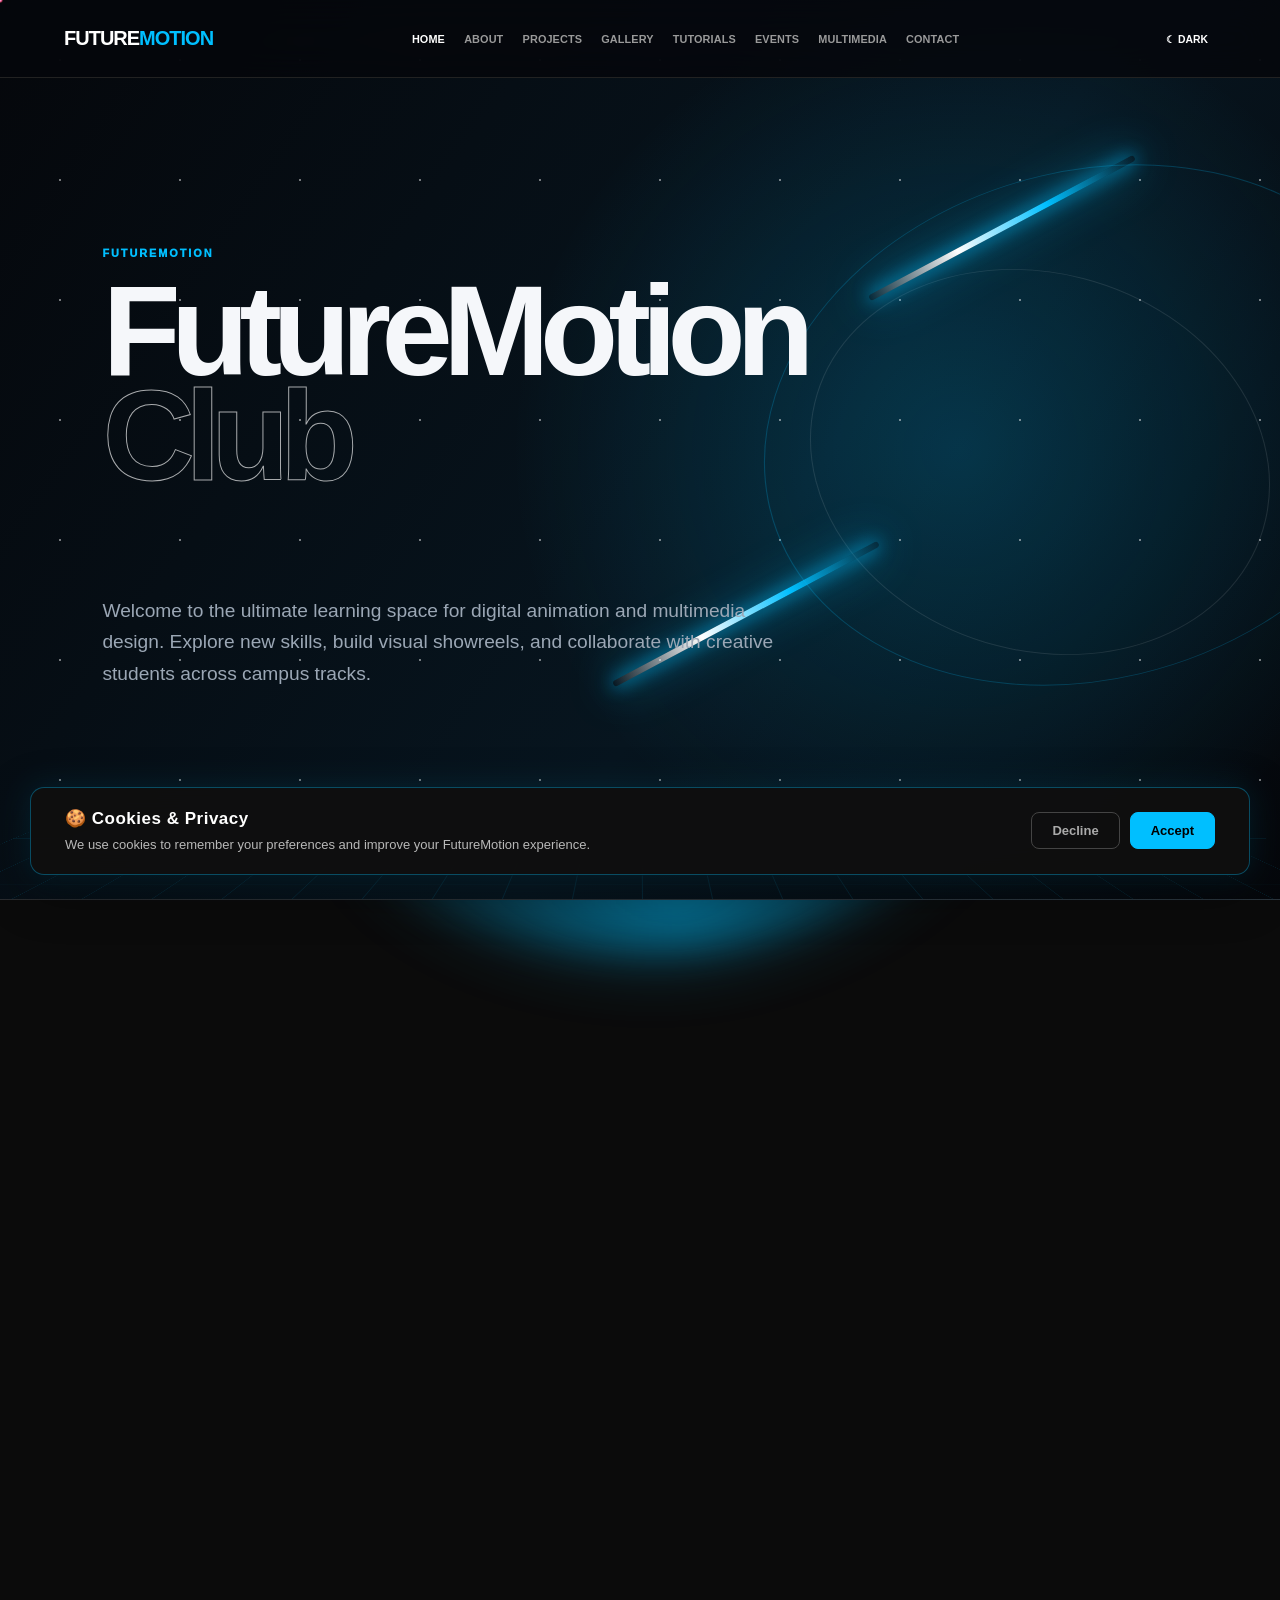
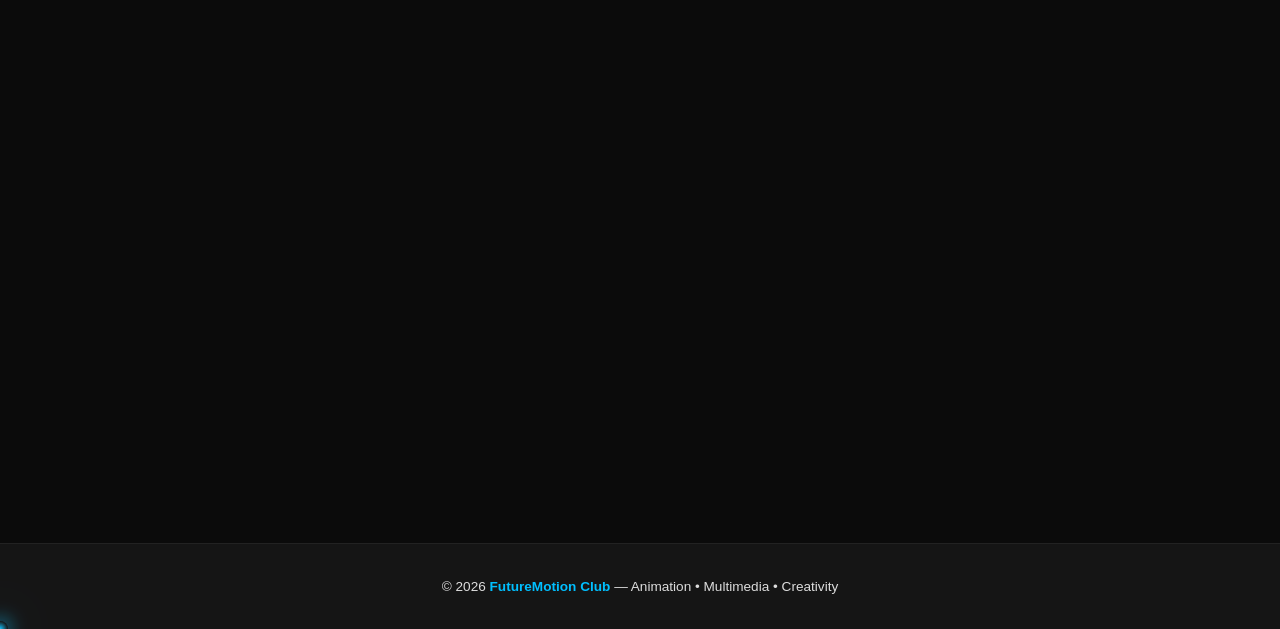
<file: index.html>
<!DOCTYPE html>
<html lang="en" data-theme="dark">

<head>
  <meta charset="UTF-8">
  <meta name="viewport" content="width=device-width, initial-scale=1.0">
  <title>FutureMotion Club — Home</title>
  <link rel="preconnect" href="https://fonts.googleapis.com">
  <link rel="preconnect" href="https://fonts.gstatic.com" crossorigin>

  <!-- CORRECT LINKS MATCHING YOUR TEAM'S FILES -->
  <link rel="stylesheet" href="css/style.css">
  <link rel="stylesheet" href="css/background.css">
  <link rel="stylesheet" href="css/scroll-animations.css">
  <link rel="stylesheet" href="css/components.css">
  <link rel="stylesheet" href="css/index.css">

  <script src="https://code.jquery.com/jquery-3.7.1.min.js"></script>
  <script src="js/theme.js"></script>
</head>

<body class="index-page">

  <div class="future-shooting-star star-1"></div>
  <div class="future-shooting-star star-2"></div>
  <div class="future-shooting-star star-3"></div>
  <div class="future-sparkles"></div>

  <header class="mm-header">
    <a class="mm-logo" href="index.html">FUTURE<span>MOTION</span></a>
    <button class="mm-menu-toggle" type="button" aria-label="Open navigation menu" aria-expanded="false">
      <i></i><i></i><i></i>
    </button>
    <nav class="mm-nav" id="mmNav">
      <a class="active" href="index.html">HOME</a>
      <a href="about.html">ABOUT</a>
      <a href="projects.html">PROJECTS</a>
      <a href="gallery.html">GALLERY</a>
      <a href="tutorials.html">TUTORIALS</a>
      <a href="events.html">EVENTS</a>
      <a href="multimedia.html">MULTIMEDIA</a>
      <a href="contact.html">CONTACT</a>
    </nav>
    <button class="mm-theme" id="themeToggle" type="button">☾ <span>DARK</span></button>
  </header>

  <div class="page-content-wrapper" id="top">
    <section class="mm-hero mm-page reveal" id="index-title">
      <div class="hero-stars"></div>
      <div class="hero-grid"></div>
      <div class="hero-orbit one"></div>
      <div class="hero-orbit two"></div>
      <div class="hero-beam b1"></div>
      <div class="hero-beam b2"></div>
      <div class="hero-copy">
        <p class="eyebrow">FUTUREMOTION</p>
        <h1>FutureMotion<br><em>Club</em></h1>
        <p class="hero-text">Welcome to the ultimate learning space for digital animation and multimedia design. Explore
          new skills, build visual showreels, and collaborate with creative students across campus tracks.</p>
      </div>
    </section>

    <section class="showcase-container reveal">
      <h2 class="showcase-header">Featured Animations</h2>
      <div class="standalone-video-card">
        <div class="video-wrapper">
          <video controls autoplay loop muted playsinline
            style="width:100%; height:100%; object-fit:cover; display:block;">
            <source src="video/sample.mp4" type="video/mp4">
          </video>
        </div>
        <div class="video-info">
          <h3>2026 FutureMotion Production Reel</h3>
          <p>The definitive student animation showcase. Highlighting integrated processing pipelines, combining
            traditional 2D hand-drawn aesthetics with advanced multi-tier 3D environmental design maps compiled across
            our active studio groups.</p>
        </div>
      </div>
    </section>


    <section class="home-api-section reveal" id="home-api" aria-labelledby="home-api-title">
      <div class="home-api-header">
        <h2 id="home-api-title">Creative Resources</h2>
      </div>
      <div id="homeApiGrid" class="home-api-grid" aria-live="polite"></div>
    </section>

    <main class="grid-section reveal-group">
      <div class="teaser-grid">
        <article class="teaser-card">
          <h3>Animation Projects</h3>
          <p>Browse active student showcases, watch trailers, and view 2D and 3D modeling screenshots directly.</p>
          <a href="projects.html" class="btn-action">View Work</a>
        </article>
        <article class="teaser-card">
          <h3>Video Tutorials</h3>
          <p>Learn production steps for Premiere Pro, After Effects, and Blender through running walk-through clips.</p>
          <a href="tutorials.html" class="btn-action">Start Training</a>
        </article>
        <article class="teaser-card">
          <h3>Cross-Media Works</h3>
          <p>Discover interactive media tracks mixing graphic design layouts, photography captures, and audio
            engineering pieces.</p>
          <a href="multimedia.html" class="btn-action">Explore Media</a>
        </article>
      </div>
    </main>

    <!-- NEW: Features Highlight Section -->
    <section class="features-section reveal">
      <h2 class="features-header">Why Join FutureMotion?</h2>
      <div class="features-grid reveal-group">
        <div class="feature-box">
          <div class="feature-icon">🎨</div>
          <h3>Creative Freedom</h3>
          <p>Unlimited access to industry-standard software and tools for your artistic vision.</p>
        </div>
        <div class="feature-box">
          <div class="feature-icon">🤝</div>
          <h3>Community Support</h3>
          <p>Collaborate with passionate creators and mentors dedicated to your growth.</p>
        </div>
        <div class="feature-box">
          <div class="feature-icon">📚</div>
          <h3>Expert Workshops</h3>
          <p>Learn from industry professionals and experienced animators.</p>
        </div>
        <div class="feature-box">
          <div class="feature-icon">🏆</div>
          <h3>Showcase Opportunities</h3>
          <p>Display your work at exhibitions and events across campus.</p>
        </div>
        <div class="feature-box">
          <div class="feature-icon">💻</div>
          <h3>Technology Access</h3>
          <p>State-of-the-art equipment and rendering capabilities.</p>
        </div>
        <div class="feature-box">
          <div class="feature-icon">🚀</div>
          <h3>Career Ready</h3>
          <p>Build a professional portfolio to launch your creative career.</p>
        </div>
      </div>
    </section>

    <!-- COOKIE CONSENT BANNER -->
    <div id="cookieBanner" class="cookie-banner" aria-hidden="true">
      <div class="cookie-content">
        <div class="cookie-text">
          <h3>🍪 Cookies & Privacy</h3>
          <p>
            We use cookies to remember your preferences and improve your
            FutureMotion experience.
          </p>
        </div>

        <div class="cookie-actions">
          <button id="declineCookies" class="cookie-btn cookie-decline">
            Decline
          </button>

          <button id="acceptCookies" class="cookie-btn cookie-accept">
            Accept
          </button>
        </div>
      </div>
    </div>

    <!-- NEW: Call-to-Action Section -->
    <section class="cta-section reveal">
      <div class="cta-content">
        <h2>Ready to Unleash Your Creativity?</h2>
        <p>Join FutureMotion Club today and start your journey into professional digital animation.</p>
        <div class="cta-buttons reveal-group">
          <a href="contact.html" class="btn-primary">Join Us Now</a>
          <a href="about.html" class="btn-secondary">Learn More</a>
        </div>
      </div>
    </section>

    <footer>
      <p>© 2026 <span class="accent">FutureMotion Club</span> — Animation • Multimedia • Creativity</p>
    </footer>
  </div>

  <button id="scrollTopBtn" class="scroll-top-btn" aria-label="Back to top">↑</button>

  <script async defer crossorigin="anonymous" src="https://connect.facebook.net/en_US/sdk.js"></script>
  <script async src="https://platform.twitter.com/widgets.js" charset="utf-8"></script>
  <script src="js/index-api-social.js" defer></script>
  <script src="js/nav.js"></script>
  <script src="js/reveal.js" defer></script>
  <script src="js/repeat-reveal.js" defer></script>
  <script src="js/scroll-animations.js" defer></script>
  <script src="js/cursor.js"></script>
  <script src="js/storage.js" defer></script>
  <script src="js/cookies.js"></script>
  <script>
    window.fbAsyncInit = function () { if (window.FB) { FB.init({ xfbml: true, version: "v23.0" }); } };
  </script>
</body>

</html>
</file>
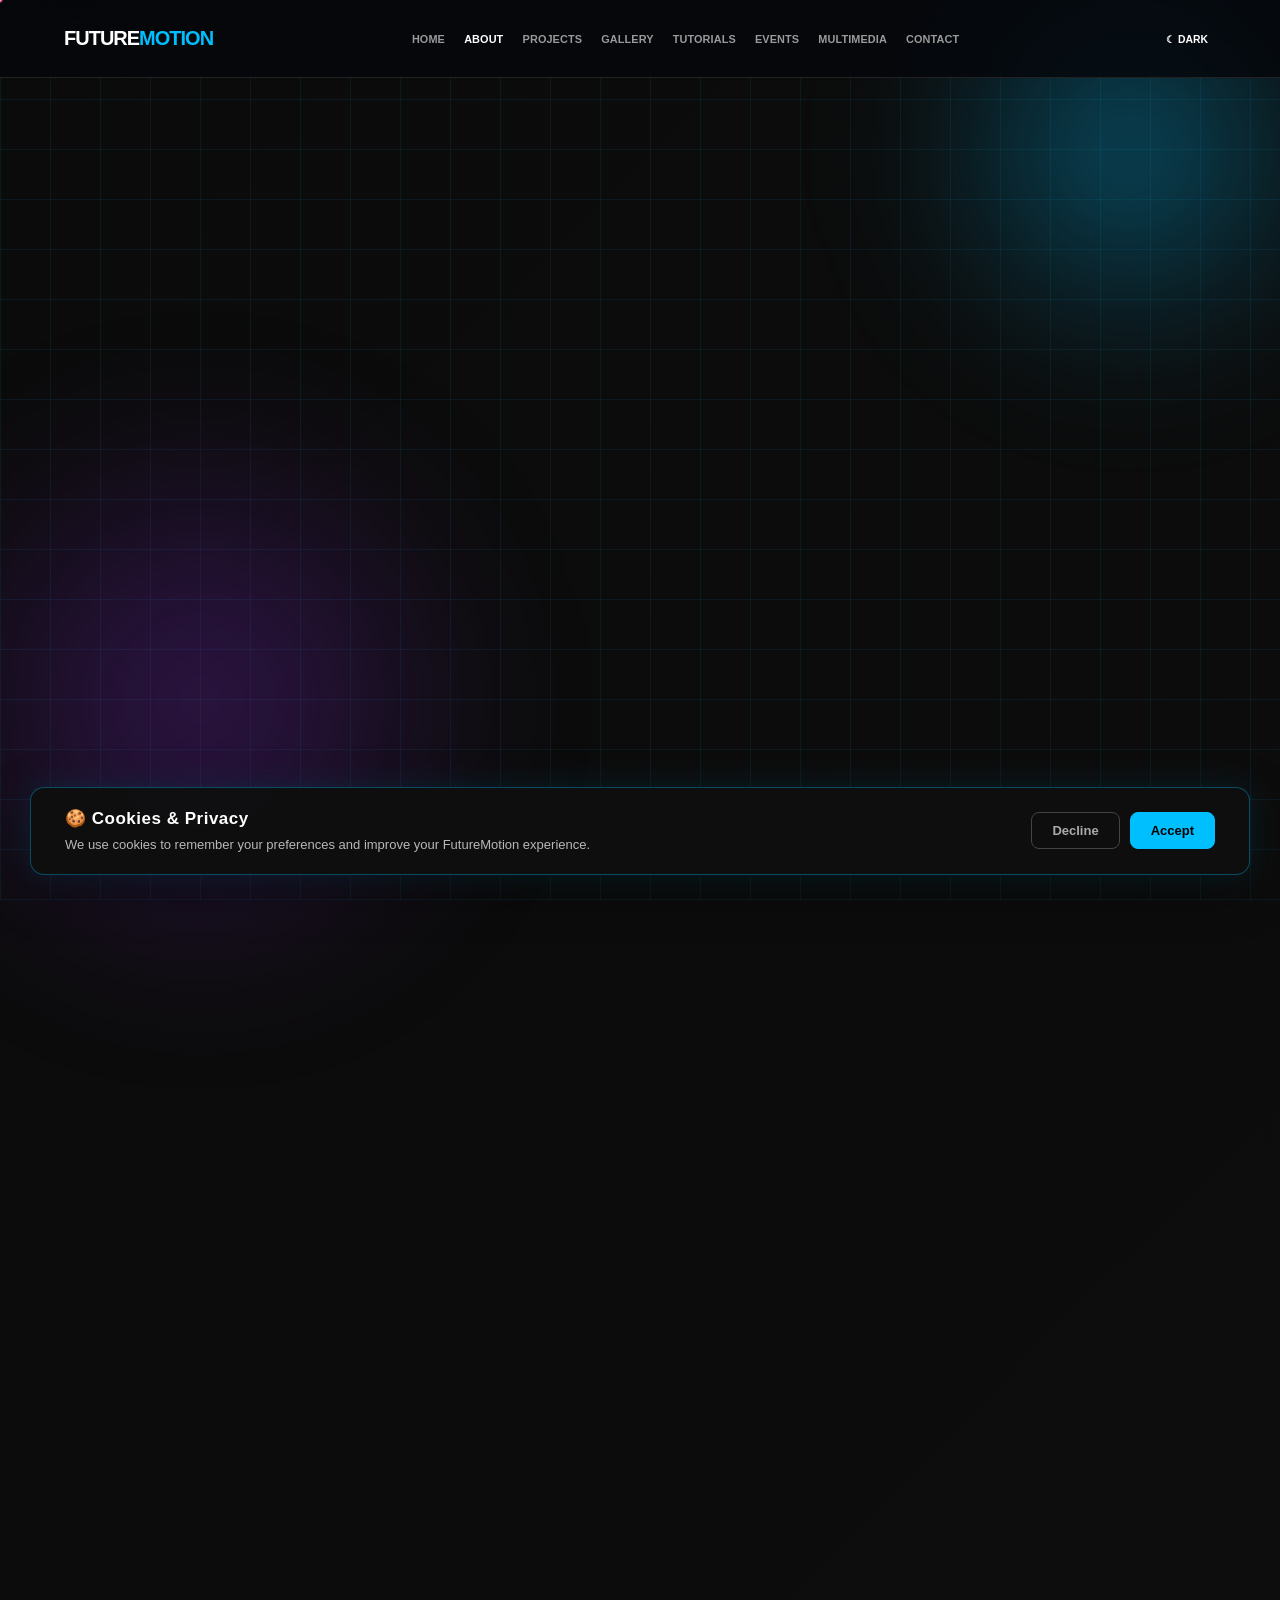
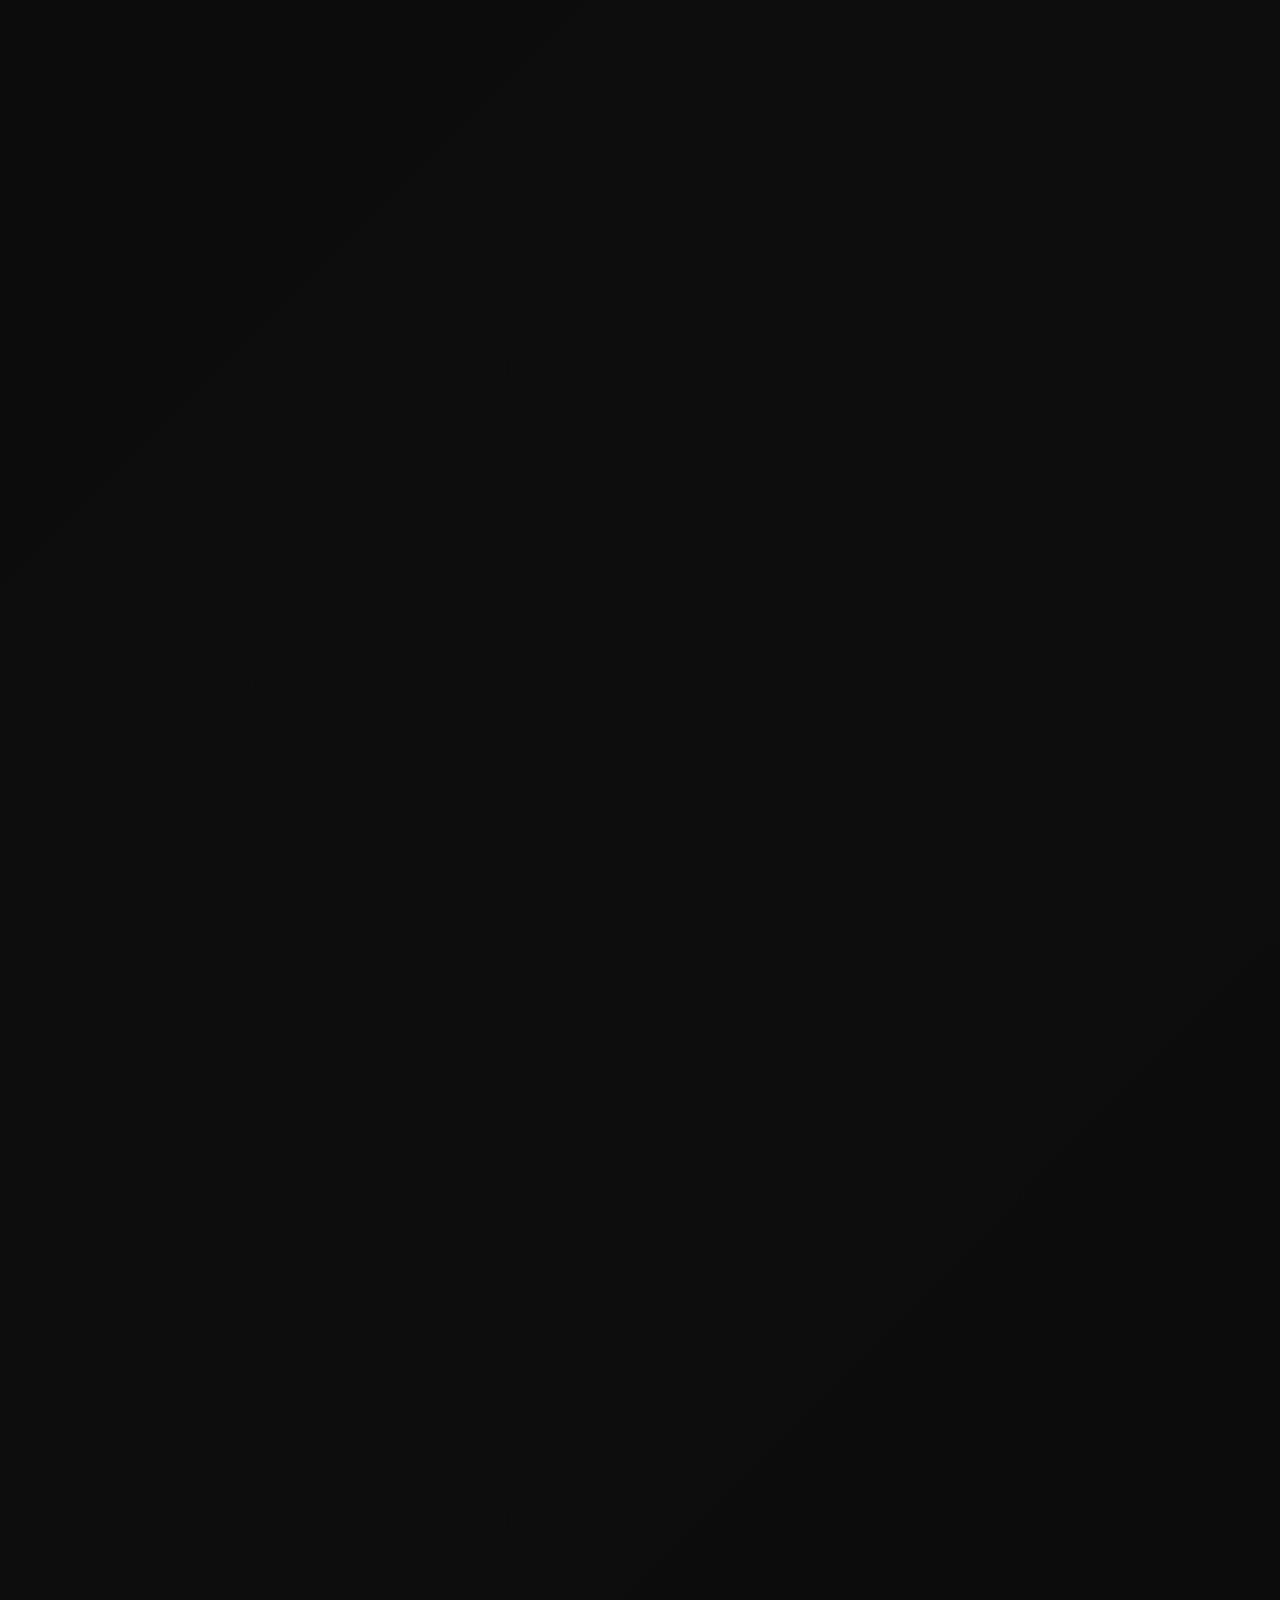
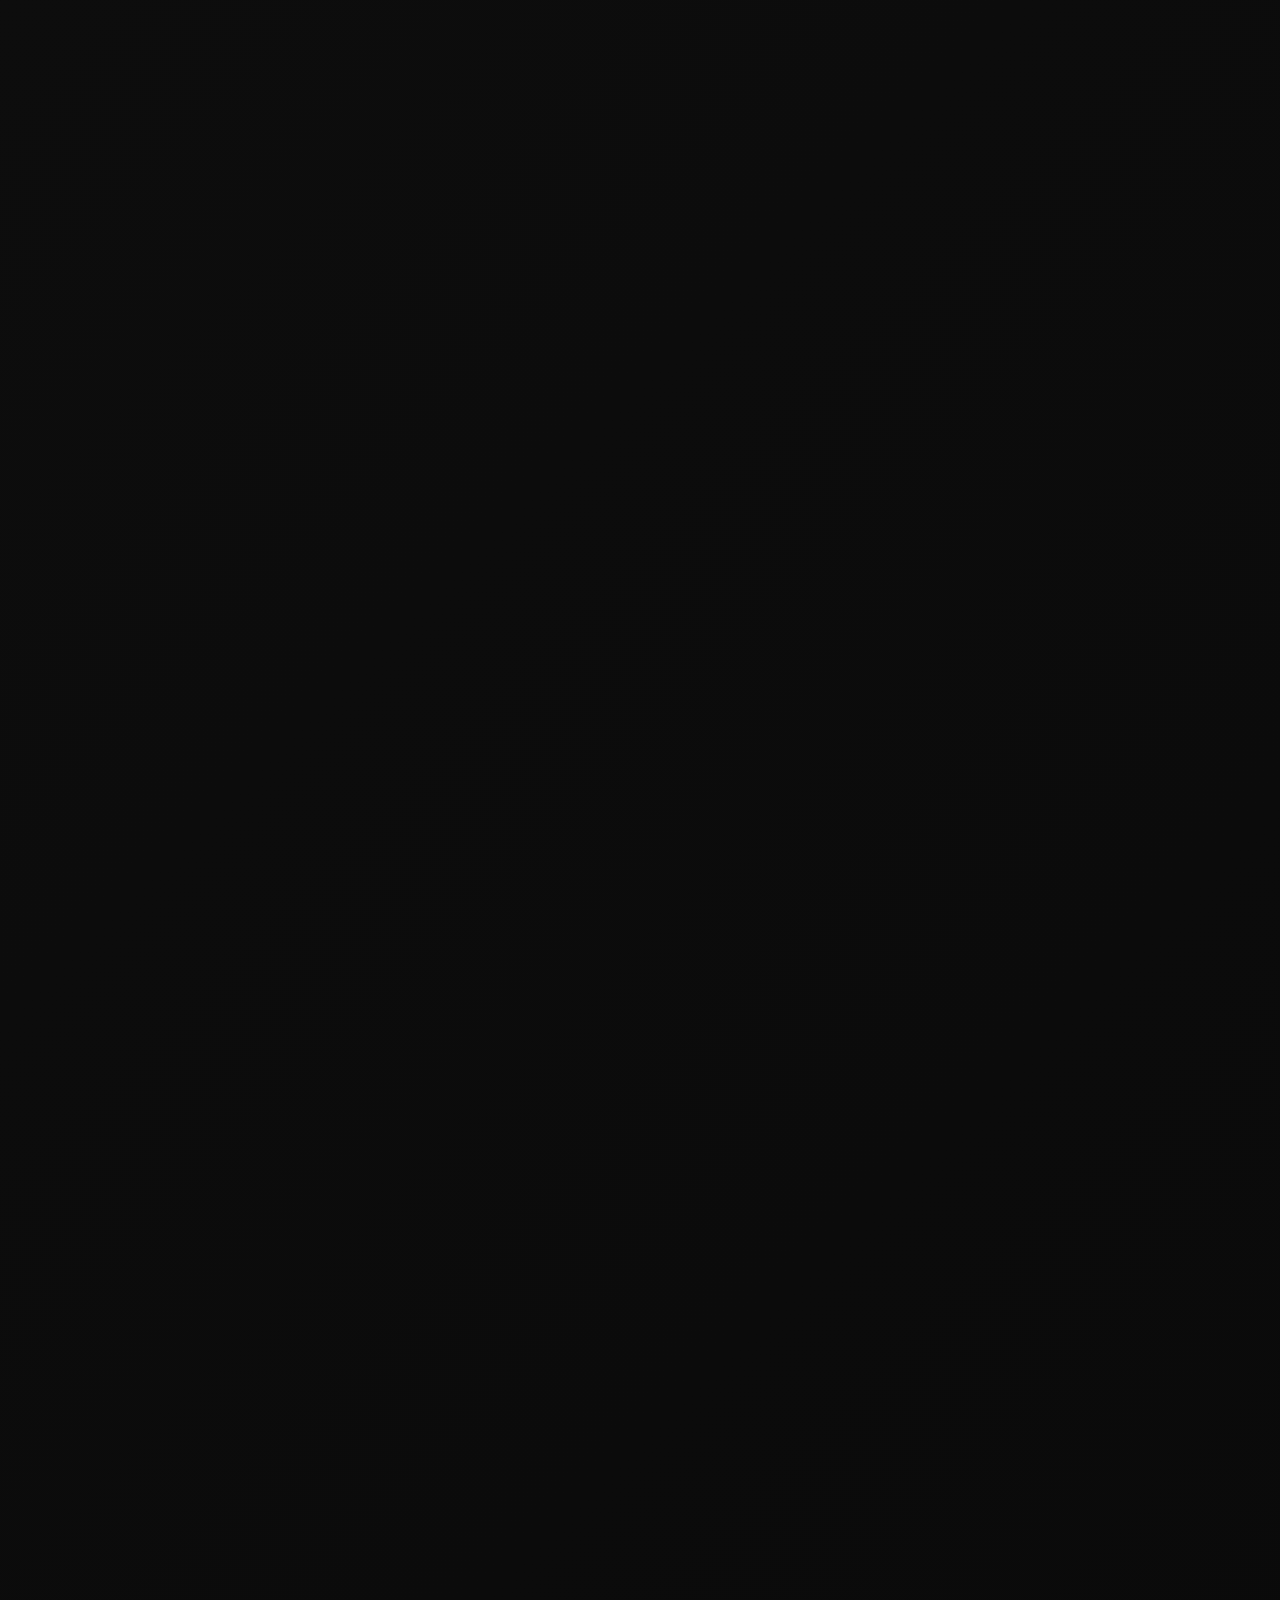
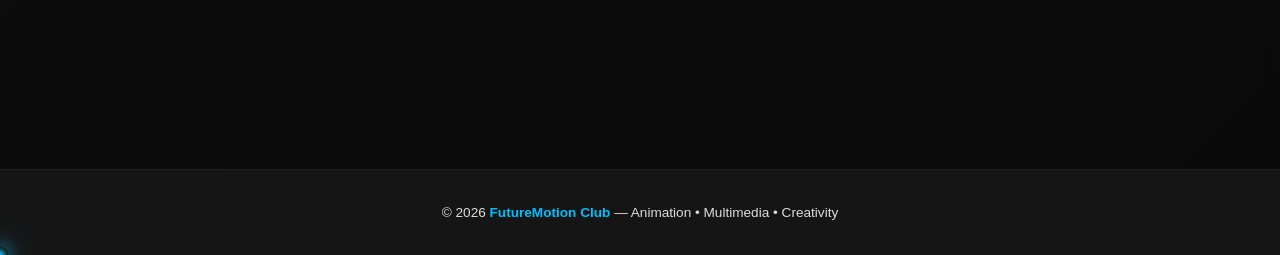
<file: about.html>
<!DOCTYPE html>
<html lang="en" data-theme="dark">

<head>
  <meta charset="UTF-8">
  <meta name="viewport" content="width=device-width, initial-scale=1.0">
  <title>FutureMotion Club — About Us</title>
  <link rel="preconnect" href="https://fonts.googleapis.com">
  <link rel="preconnect" href="https://fonts.gstatic.com" crossorigin>

  <!-- CSS LOAD ORDER: Base -> Components -> Page -> Animations (Last to override collisions) -->
  <link rel="stylesheet" href="css/style.css">
  <link rel="stylesheet" href="css/components.css">
  <link rel="stylesheet" href="css/about.css">
  <link rel="stylesheet" href="css/scroll-animations.css">

  <script src="js/theme.js"></script>
</head>

<body class="about-page">

  <!-- Background Accents -->
  <div class="bg-accent-1"></div>
  <div class="bg-accent-2"></div>

  <header class="mm-header">
    <a class="mm-logo" href="index.html">FUTURE<span>MOTION</span></a>
    <button class="mm-menu-toggle" type="button" aria-label="Open navigation menu" aria-expanded="false">
      <i></i><i></i><i></i>
    </button>
    <nav class="mm-nav" id="mmNav">
      <a href="index.html">HOME</a>
      <a class="active" href="about.html">ABOUT</a>
      <a href="projects.html">PROJECTS</a>
      <a href="gallery.html">GALLERY</a>
      <a href="tutorials.html">TUTORIALS</a>
      <a href="events.html">EVENTS</a>
      <a href="multimedia.html">MULTIMEDIA</a>
      <a href="contact.html">CONTACT</a>
    </nav>
    <button class="mm-theme" id="themeToggle" type="button">☾ <span>DARK</span></button>
  </header>

  <div class="page-content-wrapper" id="top">
    <section class="mm-hero mm-page reveal" id="overview">
      <div class="hero-stars"></div>
      <div class="hero-grid"></div>
      <div class="hero-orbit one"></div>
      <div class="hero-orbit two"></div>
      <div class="hero-beam b1"></div>
      <div class="hero-beam b2"></div>
      <div class="hero-copy">
        <p class="eyebrow">ABOUT FUTUREMOTION</p>
        <h1>OUR<br><em>BACKGROUND</em></h1>
        <p class="hero-text">Empowering creative digital artists to translate imagination into responsive motion.</p>
      </div>
    </section>

    <main class="about-layout">
      <section class="split-row reveal" id="mission">
        <div class="split-col">
          <h2>Mission and Purpose</h2>
          <p>Established in 2026, FutureMotion Club serves as a unified digital platform built to support student
            creators. We bridge the gap between creative visual artistry and front-end multimedia technologies. Our
            community provides structured roads for exploring visual compositions, interactive UI frames, and digital
            rendering pipelines.</p>
          <p>Our goal is to make creative technology approachable: members can experiment, receive peer feedback,
            document their process, and gradually turn classroom concepts into portfolio-ready work.</p>
        </div>
        <div class="split-col">
          <div
            style="background: var(--card-bg); border: 1px solid var(--border); border-radius: 12px; padding: 2.25rem;">
            <h3
              style="color: var(--primary-blue); margin-top: 0; font-family: 'Poppins', sans-serif; font-size: 1.4rem; margin-bottom: 1.25rem;">
              What We Provide</h3>
            <ul
              style="color: var(--text-muted); font-family: 'Inter', sans-serif; font-size: 0.95rem; line-height: 1.8; padding-left: 1.25rem; margin: 0;">
              <li>Hands-on workspaces equipped with modern processing rigs.</li>
              <li>Shared graphic drawing tablets and touchscreen peripherals.</li>
              <li>Peer-to-peer technical reviews and animation hackathons.</li>
            </ul>
          </div>
        </div>
      </section>

      <section class="about-highlights reveal" aria-labelledby="focus-title">
        <div class="about-highlights-header">
          <h2 id="focus-title">How We Turn Ideas Into Work</h2>
          <p>FutureMotion connects creative planning, production practice, and public presentation in one student-led
            workflow.</p>
        </div>
        <div class="about-highlights-grid reveal-group">
          <article class="about-highlight-card">
            <span class="about-highlight-number">01</span>
            <h3>Explore</h3>
            <p>Members test animation, interface, illustration, photography, and multimedia concepts before deciding
              which direction best fits an idea.</p>
          </article>
          <article class="about-highlight-card">
            <span class="about-highlight-number">02</span>
            <h3>Build</h3>
            <p>Projects move through practical production stages with peer reviews, technical guidance, reusable assets,
              and workshop-based learning.</p>
          </article>
          <article class="about-highlight-card">
            <span class="about-highlight-number">03</span>
            <h3>Share</h3>
            <p>Finished work can become part of a showreel, exhibition, event presentation, or portfolio that
              demonstrates both creativity and technical skill.</p>
          </article>
        </div>
      </section>

      <section class="chart-container reveal" id="committee">
        <h2 class="chart-header">Leadership Committee</h2>
        <p class="chart-subtitle">The administrative team steering our creative operations for the current academic
          calendar.</p>

        <!-- Removed nested .reveal from child items to stop glitching -->
        <div class="committee-matrix reveal-group">
          <article class="profile-card">
            <div class="profile-avatar-placeholder"><img src="Images/about/ljm.jpeg"
                alt="Committee profile image for Liew Jia Min"></div>
            <h3>Liew Jia Min</h3>
            <span class="role-badge">Club President</span>
            <p>Oversees strategic growth directives, manages university portal integrations, and establishes multi-track
              workshop operations.</p>
          </article>
          <article class="profile-card">
            <div class="profile-avatar-placeholder"><img src="Images/about/ldh.jpeg"
                alt="Committee profile image for Leong Di Hao"></div>
            <h3>Leong Di Hao</h3>
            <span class="role-badge">Treasurer</span>
            <p>Manages software licensing allocations, equipment financing, and financial resource modeling for hardware
              peripherals.</p>
          </article>
          <article class="profile-card">
            <div class="profile-avatar-placeholder"><img src="Images/about/ykq.jpeg"
                alt="Committee profile image for Yew Kai Qian"></div>
            <h3>Yew Kai Qian</h3>
            <span class="role-badge">Marketing Officer</span>
            <p>Coordinates digital showreel distributions, brand positioning templates, and active external social feed
              configurations.</p>
          </article>
          <article class="profile-card">
            <div class="profile-avatar-placeholder"><img src="Images/about/ssw.jpeg"
                alt="Committee profile image for Sek Siang Wee"></div>
            <h3>Sek Siang Wee</h3>
            <span class="role-badge">Welfare Officer</span>
            <p>Maintains safe community guidelines, balances training tracks, and supports collaborative student project
              review sessions.</p>
          </article>
        </div>
      </section>
    </main>

    <section class="values-section reveal" id="values">
      <h2 class="values-header">Our Core Values</h2>
      <!-- Removed nested .reveal on cards -->
      <div class="values-grid reveal-group">
        <div class="value-card">
          <h3>Innovation</h3>
          <p>We push boundaries in digital animation and creative technology, exploring new techniques and tools to
            bring visionary ideas to life.</p>
        </div>
        <div class="value-card">
          <h3>Collaboration</h3>
          <p>Teamwork makes the dream work. We believe in fostering a supportive community where creators lift each
            other up.</p>
        </div>
        <div class="value-card">
          <h3>Excellence</h3>
          <p>We are committed to producing high-quality work that meets professional standards and inspires audiences.
          </p>
        </div>
        <div class="value-card">
          <h3>Accessibility</h3>
          <p>Everyone deserves a chance to create. We provide resources and mentorship to all skill levels.</p>
        </div>
      </div>
    </section>

    <section class="timeline-section reveal" id="creative-journey" aria-labelledby="journey-title">
      <h2 class="timeline-header" id="journey-title">From Idea to Showcase</h2>
      <div class="timeline-container reveal-group">
        <article class="timeline-item">
          <div class="timeline-marker">01 · EXPLORE</div>
          <div class="timeline-content">
            <h3>Discover Creative Directions</h3>
            <p>Start with inspiration from the Gallery and Multimedia pages, then test ideas across animation, visual
              design, photography, and motion graphics.</p>
          </div>
        </article>
        <article class="timeline-item">
          <div class="timeline-marker">02 · BUILD</div>
          <div class="timeline-content">
            <h3>Develop the Production</h3>
            <p>Move an idea into Projects and Tutorials, where students can practise production techniques, refine
              assets, and turn concepts into portfolio-ready work.</p>
          </div>
        </article>
        <article class="timeline-item">
          <div class="timeline-marker">03 · CONNECT</div>
          <div class="timeline-content">
            <h3>Learn Through Community</h3>
            <p>Use Events and Contact to find workshops, creative activities, peer discussions, and opportunities to
              collaborate with other FutureMotion members.</p>
          </div>
        </article>
        <article class="timeline-item">
          <div class="timeline-marker">04 · SHOWCASE</div>
          <div class="timeline-content">
            <h3>Present the Final Work</h3>
            <p>Bring the finished piece together as a showreel, exhibition item, event presentation, or professional
              portfolio entry that demonstrates both creativity and technical skill.</p>
          </div>
        </article>
      </div>
    </section>

    <section class="about-social-section reveal" aria-labelledby="about-social-title">
      <div class="about-social-panel">
        <div>
          <span class="about-social-kicker">STAY CONNECTED</span>
          <h2 id="about-social-title">Share the FutureMotion Community</h2>
          <p>Share our creative community with classmates and friends, and help more student creators discover
            FutureMotion.</p>
        </div>
        <div class="social-buttons">
          <div class="fb-share-button" data-layout="button" data-size="small"></div>
          <a class="twitter-share-button"
            href="https://twitter.com/intent/tweet?text=Discover%20FutureMotion%20Club&url=">Post</a>
        </div>
      </div>
    </section>

    <section class="join-section reveal">
      <div class="join-content">
        <h2>Interested in Joining?</h2>
        <p>We'd love to have you! Connect with us to learn about membership, upcoming events, and opportunities.</p>
        <div class="join-buttons reveal-group">
          <a href="contact.html" class="btn-primary">Get in Touch</a>
          <a href="events.html" class="btn-secondary">View Events</a>
        </div>
      </div>
    </section>

    <!-- COOKIE CONSENT BANNER -->
    <div id="cookieBanner" class="cookie-banner" aria-hidden="true">
      <div class="cookie-content">
        <div class="cookie-text">
          <h3>🍪 Cookies & Privacy</h3>
          <p>
            We use cookies to remember your preferences and improve your
            FutureMotion experience.
          </p>
        </div>

        <div class="cookie-actions">
          <button id="declineCookies" class="cookie-btn cookie-decline">
            Decline
          </button>

          <button id="acceptCookies" class="cookie-btn cookie-accept">
            Accept
          </button>
        </div>
      </div>
    </div>

    <footer>
      <p>© 2026 <span class="accent">FutureMotion Club</span> — Animation • Multimedia • Creativity</p>
    </footer>
  </div>

  <button id="scrollTopBtn" class="scroll-top-btn" aria-label="Back to top">↑</button>

  <script async defer crossorigin="anonymous" src="https://connect.facebook.net/en_US/sdk.js"></script>
  <script async src="https://platform.twitter.com/widgets.js" charset="utf-8"></script>
  <script src="js/nav.js"></script>
  <script>
    document.addEventListener("DOMContentLoaded", function () {
      var twitterButton = document.querySelector(".twitter-share-button");
      if (twitterButton) {
        var shareUrl = window.location.href;
        twitterButton.href =
          "https://twitter.com/intent/tweet?text=Discover%20FutureMotion%20Club&url=" +
          encodeURIComponent(shareUrl);
      }
    });
  </script>
  <script src="js/reveal.js" defer></script>
  <script src="js/repeat-reveal.js" defer></script>
  <script src="js/scroll-animations.js" defer></script>
  <script src="js/cursor.js"></script>
  <script src="js/storage.js" defer></script>
  <script src="js/cookies.js"></script>
  <script>
    window.fbAsyncInit = function () { if (window.FB) { FB.init({ xfbml: true, version: "v23.0" }); } };
  </script>
</body>

</html>
</file>
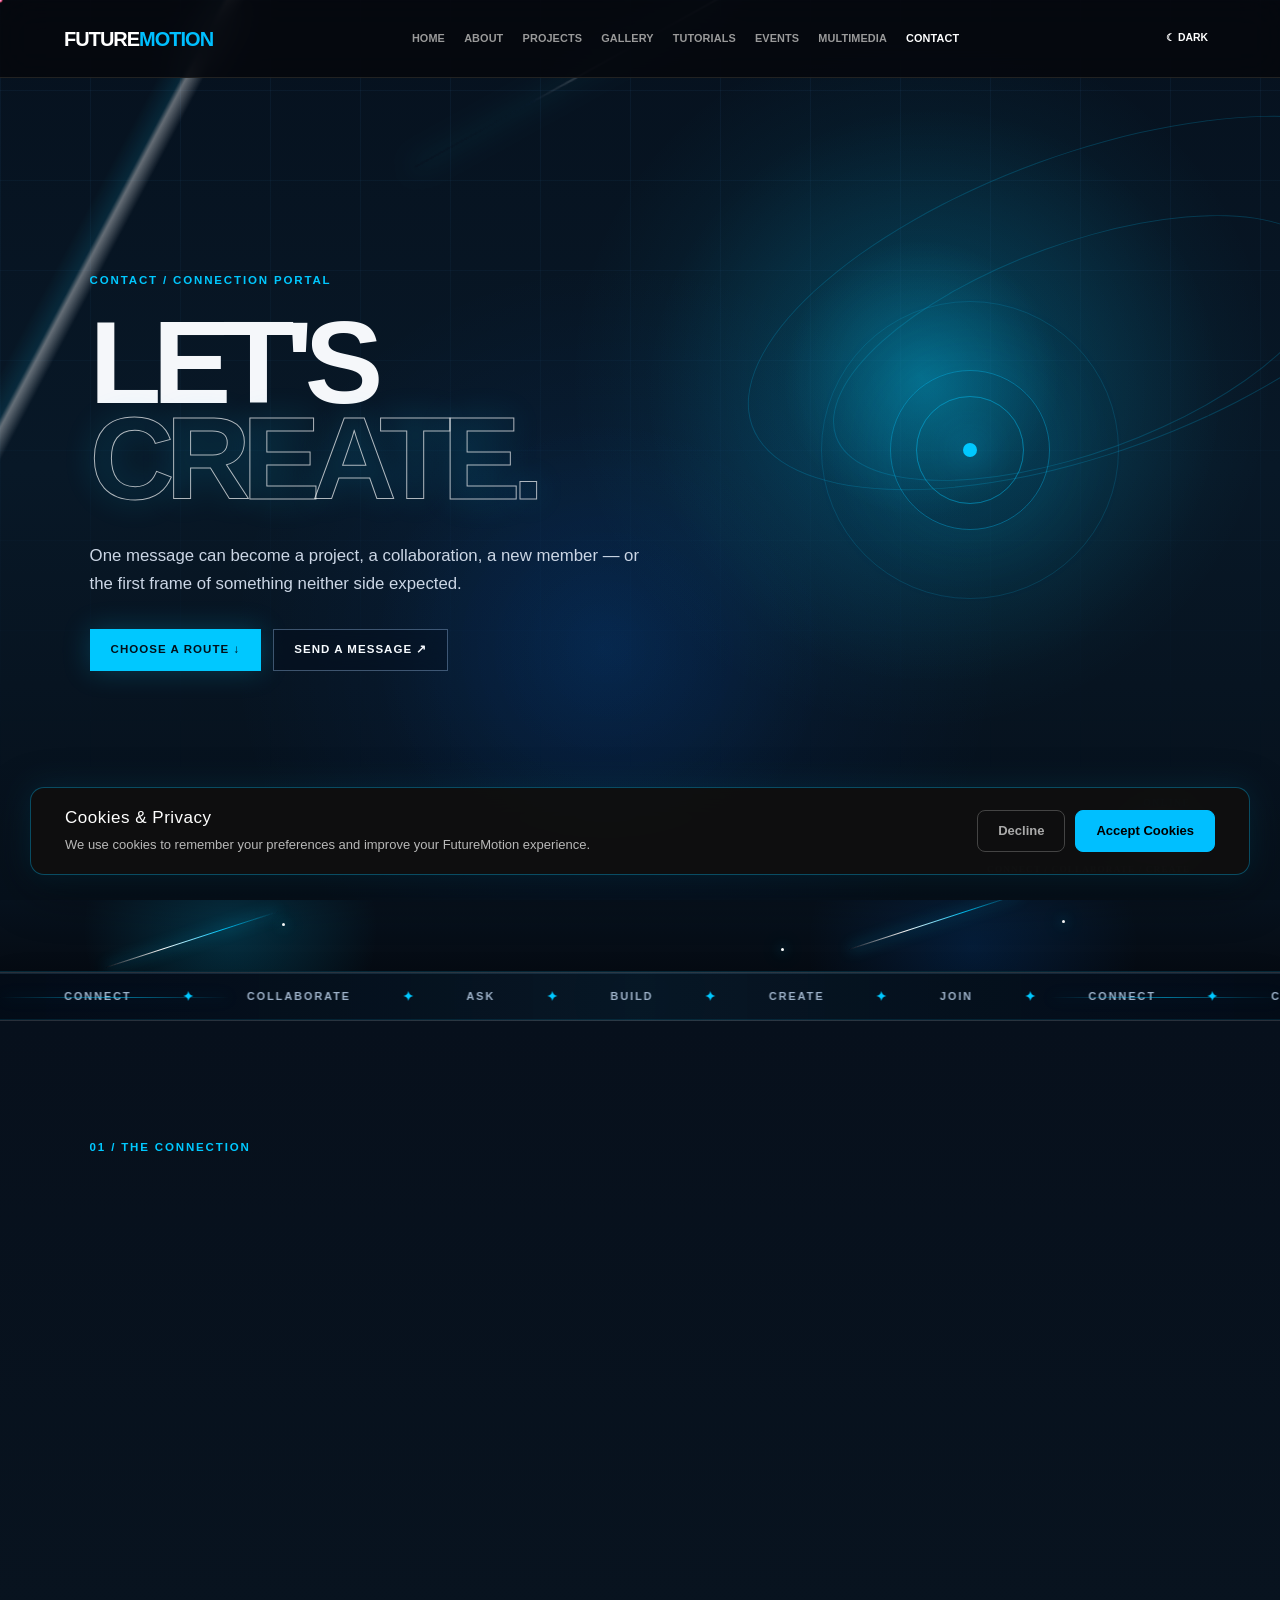
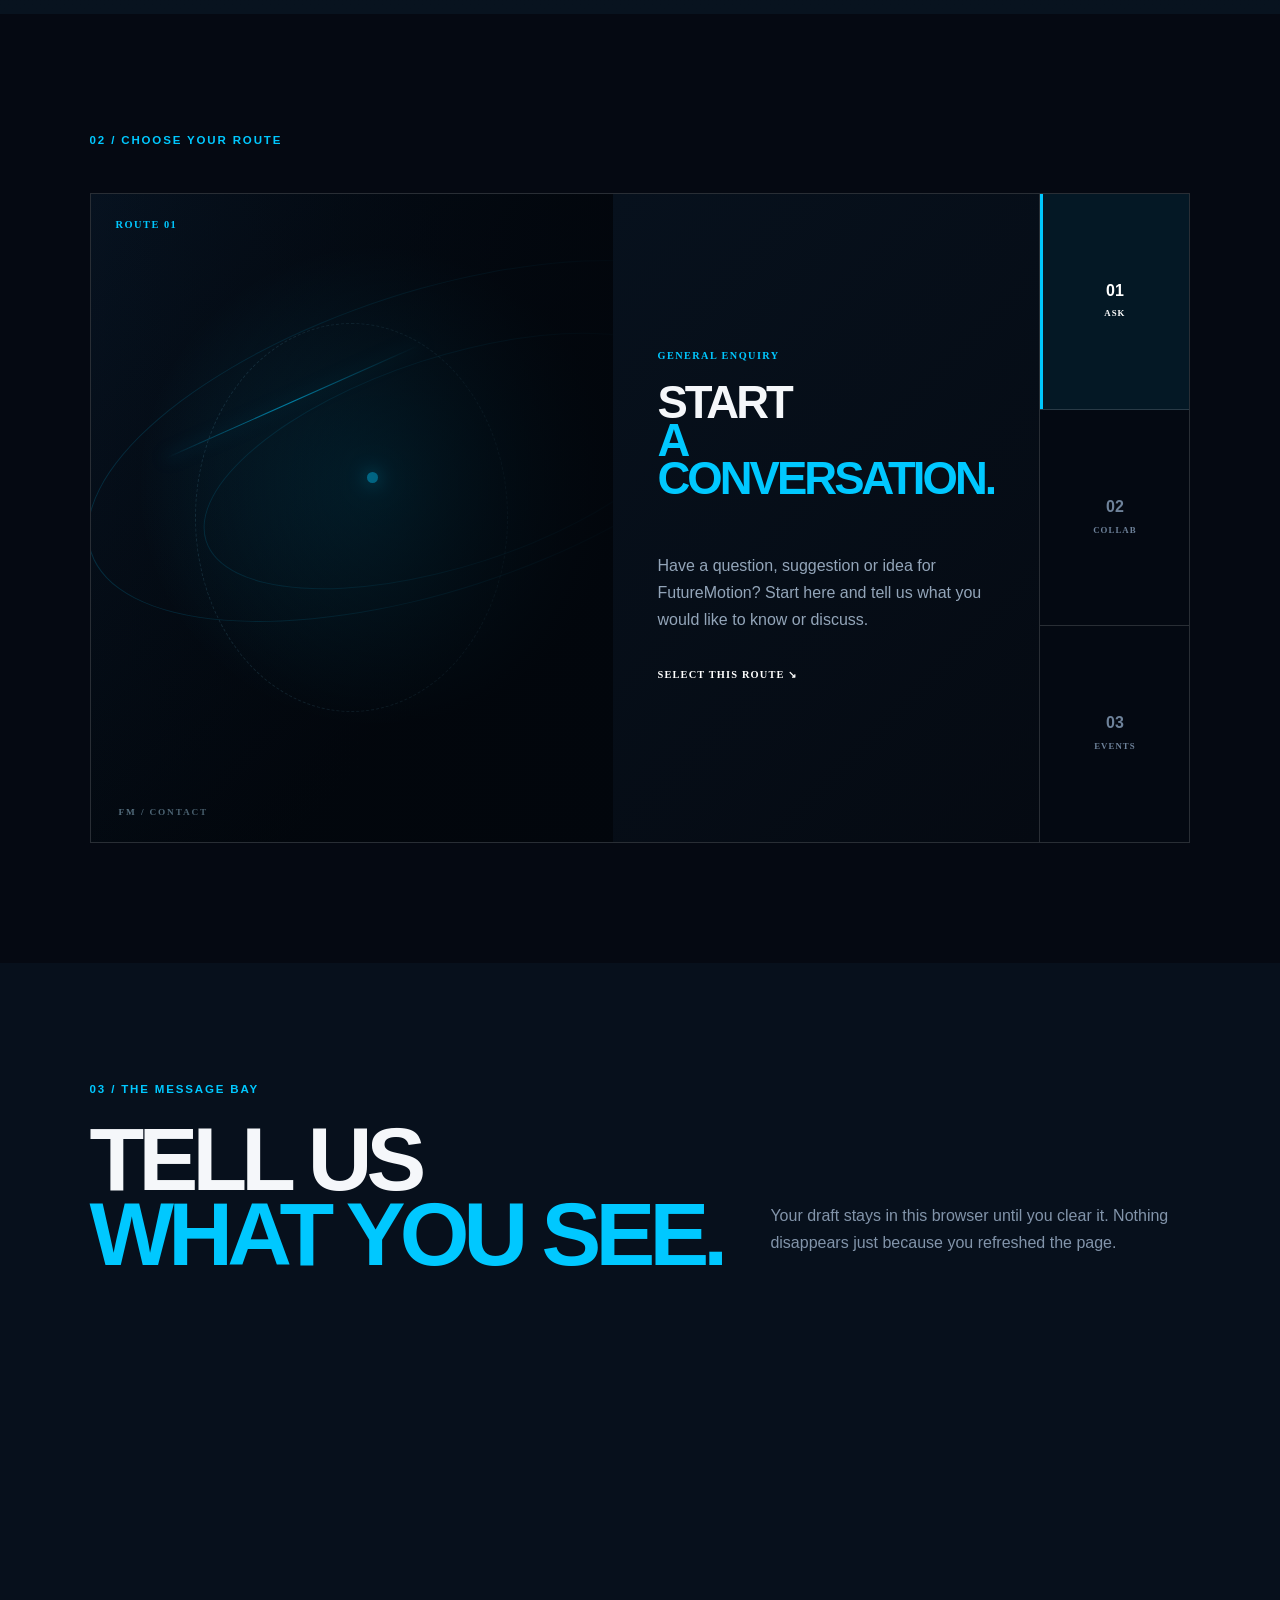
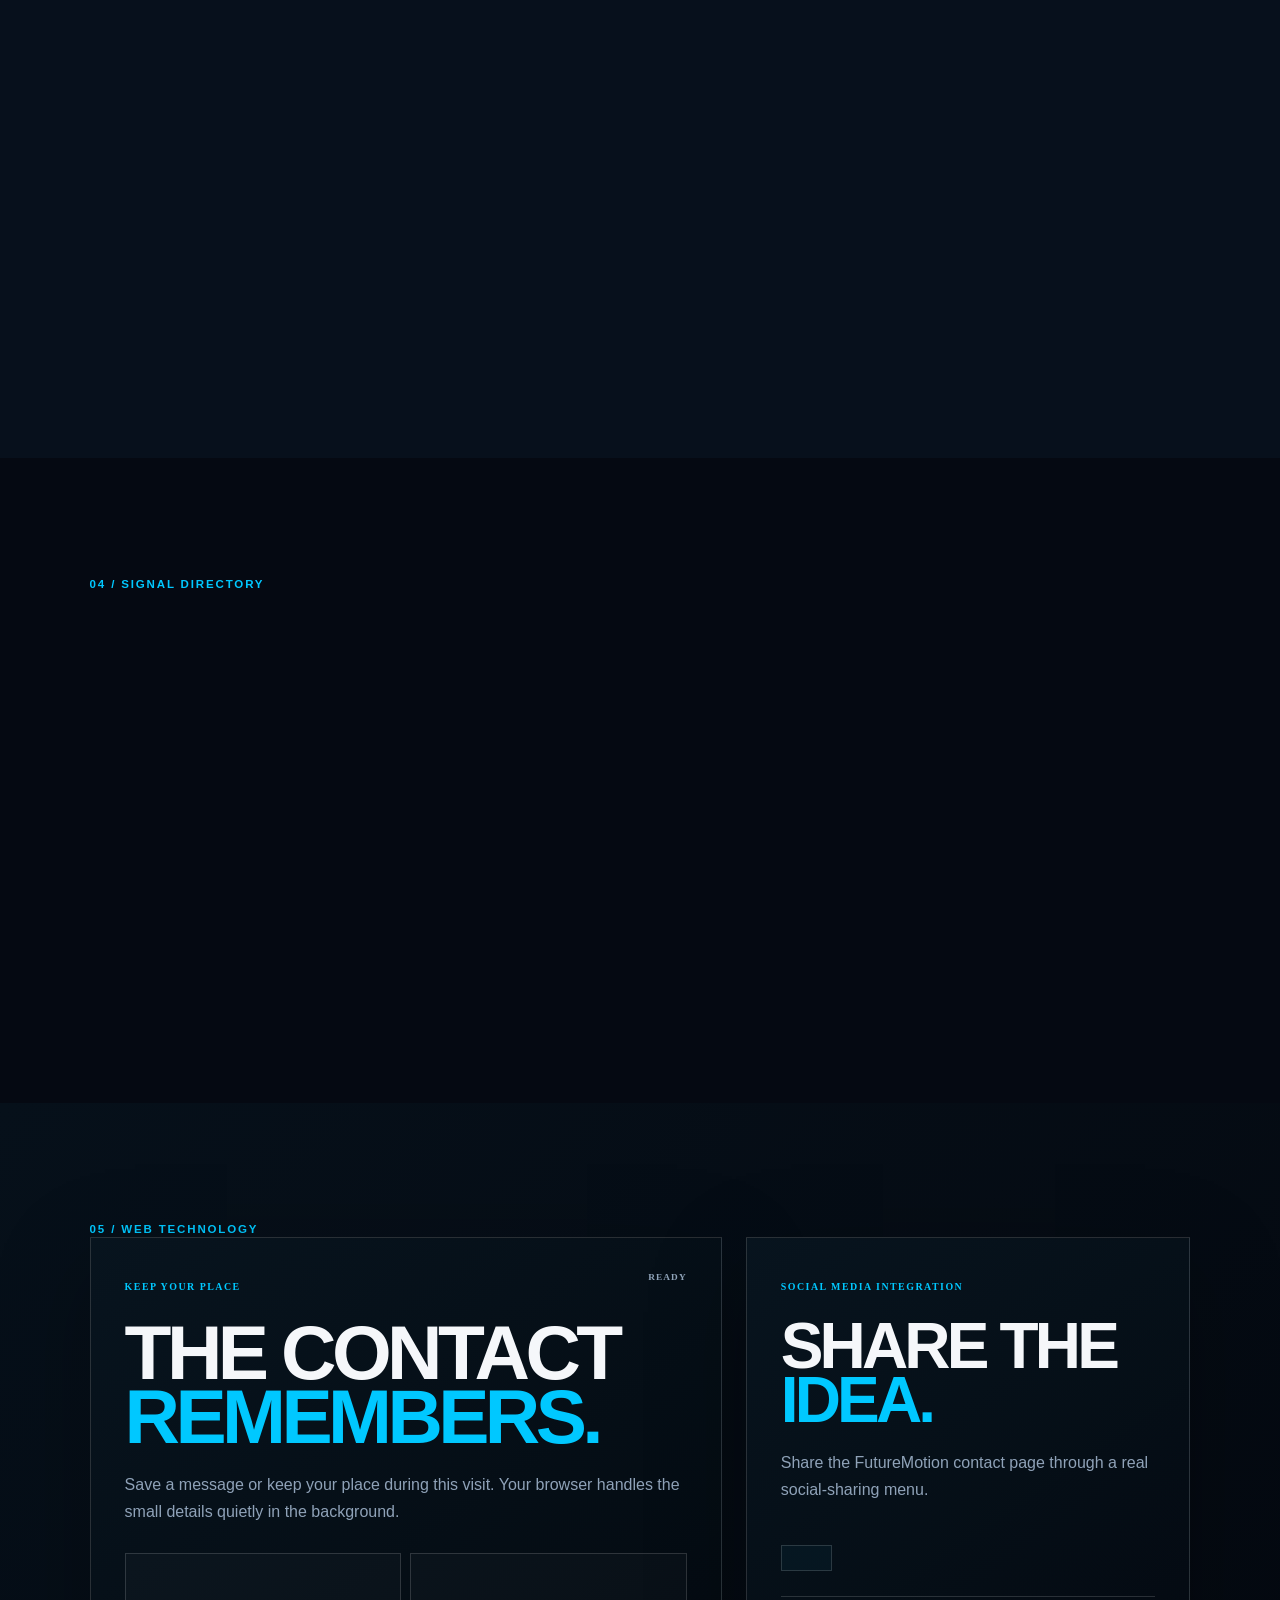
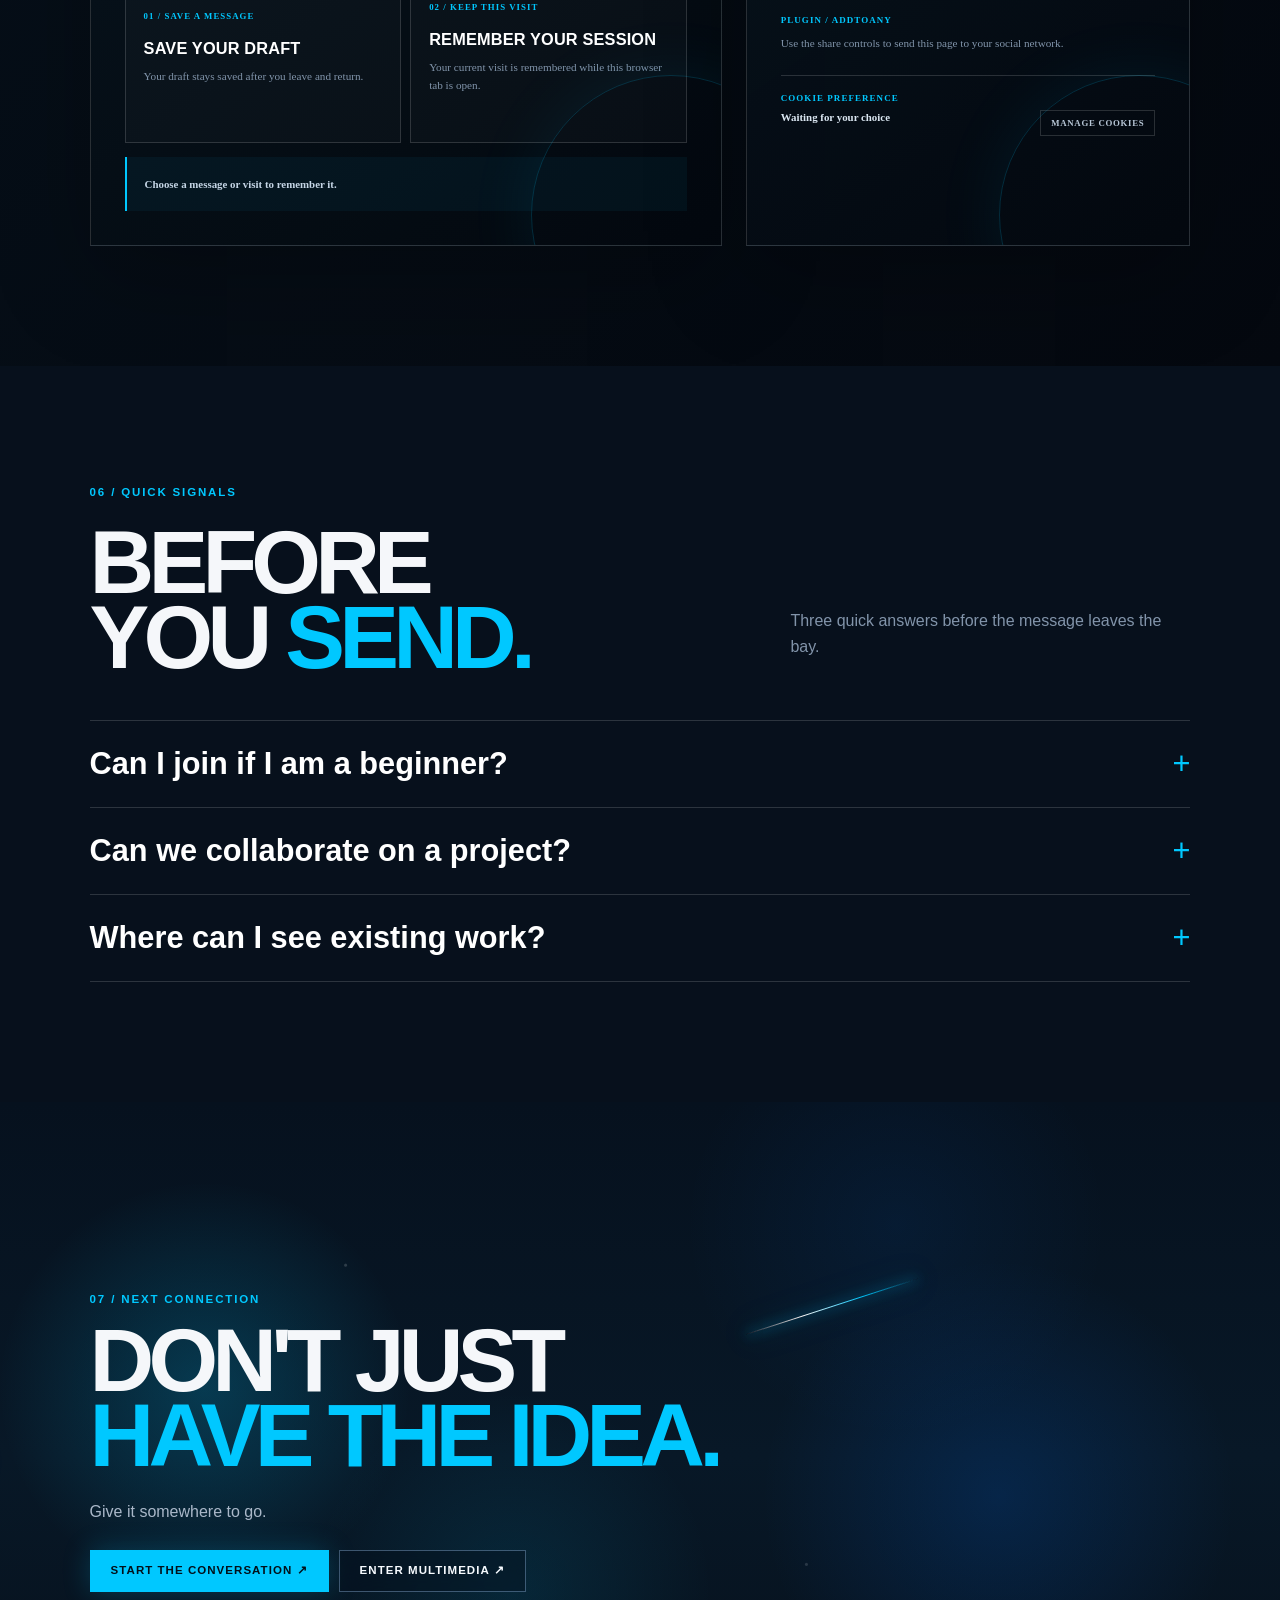
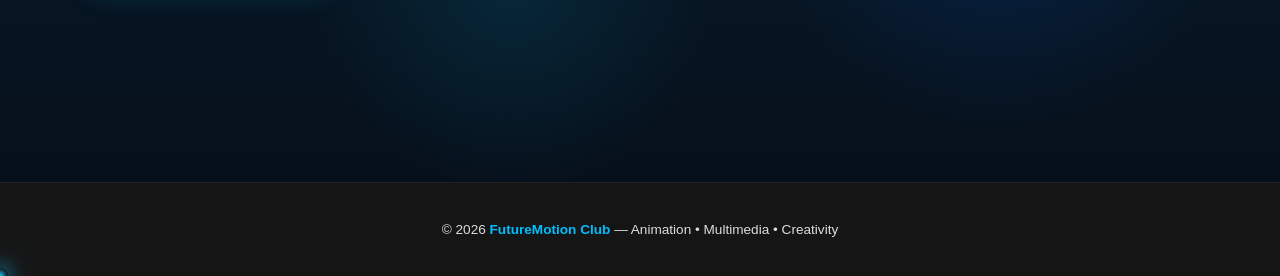
<file: contact.html>
<!DOCTYPE html>
<html lang="en" data-theme="dark">

<head>
  <meta charset="utf-8">
  <meta name="viewport" content="width=device-width, initial-scale=1">
  <title>Contact | FutureMotion</title>
  <script src="js/theme.js">
  </script>
  <link rel="stylesheet" href="css/style.css">
  <link rel="stylesheet" href="https://cdn.jsdelivr.net/npm/bootstrap@5.3.8/dist/css/bootstrap.min.css">
  <link rel="stylesheet" href="css/contact.css">
</head>

<body class="mm-page contact-page contact-dream">
  <header class="mm-header">
    <a class="mm-logo" href="index.html">FUTURE<span>MOTION</span>
    </a>
    <button class="mm-menu-toggle" type="button" aria-label="Open navigation menu" aria-expanded="false">
      <i>
      </i>
      <i>
      </i>
      <i>
      </i>
    </button>
    <nav class="mm-nav" id="mmNav">
      <a href="index.html">HOME</a>
      <a href="about.html">ABOUT</a>
      <a href="projects.html">PROJECTS</a>
      <a href="gallery.html">GALLERY</a>
      <a href="tutorials.html">TUTORIALS</a>
      <a href="events.html">EVENTS</a>
      <a href="multimedia.html">MULTIMEDIA</a>
      <a class="active" href="contact.html">CONTACT</a>
    </nav>
    <button class="mm-theme" id="themeToggle" type="button">☾ <span>DARK</span>
    </button>
  </header>
  <main id="top">
    <section class="ct-hero" id="hero">
      <div class="ct-hero-bg">
      </div>
      <div class="ct-grid">
      </div>
      <div class="ct-meteor" aria-hidden="true">
      </div>
      <div class="ct-glow" aria-hidden="true">
      </div>
      <div class="ct-core">
        <span>
        </span>
        <i>
        </i>
      </div>
      <div class="ct-orbit a">
      </div>
      <div class="ct-orbit b">
      </div>
      <div class="ct-hero-copy reveal">
        <p class="eyebrow">CONTACT / CONNECTION PORTAL</p>
        <h1>LET'S<br>
          <span>CREATE.</span>
        </h1>
        <p>One message can become a project, a collaboration, a new member — or the first frame of something neither
          side expected.</p>
        <div>
          <a class="ct-btn ct-solid" href="#routes">CHOOSE A ROUTE ↓</a>
          <a class="ct-btn" href="#message">SEND A MESSAGE ↗</a>
        </div>
      </div>
      <div class="ct-hero-signal">
        <span>ONLINE</span>
        <b>FM</b>
        <small>CONNECT / COLLABORATE / CREATE</small>
      </div>
    </section>
    <div class="ct-ambient-strip" aria-hidden="true">
      <span class="ct-ambient-star star-a"></span>
      <span class="ct-ambient-star star-b"></span>
      <span class="ct-ambient-star star-c"></span>
      <span class="ct-ambient-streak streak-a"></span>
      <span class="ct-ambient-streak streak-b"></span>
    </div>
    <div class="ct-ticker" aria-label="Contact topics">
      <div class="ct-ticker-track">
        <div class="ct-ticker-set">
          <span>CONNECT</span><i>✦</i>
          <span>COLLABORATE</span><i>✦</i>
          <span>ASK</span><i>✦</i>
          <span>BUILD</span><i>✦</i>
          <span>CREATE</span><i>✦</i>
          <span>JOIN</span><i>✦</i>
          <span>CONNECT</span><i>✦</i>
          <span>COLLABORATE</span><i>✦</i>
          <span>ASK</span><i>✦</i>
          <span>BUILD</span><i>✦</i>
          <span>CREATE</span><i>✦</i>
          <span>JOIN</span><i>✦</i>
        </div>
        <div class="ct-ticker-set" aria-hidden="true">
          <span>CONNECT</span><i>✦</i>
          <span>COLLABORATE</span><i>✦</i>
          <span>ASK</span><i>✦</i>
          <span>BUILD</span><i>✦</i>
          <span>CREATE</span><i>✦</i>
          <span>JOIN</span><i>✦</i>
          <span>CONNECT</span><i>✦</i>
          <span>COLLABORATE</span><i>✦</i>
          <span>ASK</span><i>✦</i>
          <span>BUILD</span><i>✦</i>
          <span>CREATE</span><i>✦</i>
          <span>JOIN</span><i>✦</i>
        </div>
      </div>
    </div>
    <section class="ct-intro">
      <div class="ct-kicker">01 / THE CONNECTION</div>
      <div class="ct-intro-grid reveal">
        <h2>GOOD IDEAS<br>NEED A <span>PLACE</span>
          <br>TO LAND.
        </h2>
        <div>
          <p class="ct-lead">FutureMotion is a student creative community — and this is the doorway into it.</p>
          <p>Whether you want to join the club, propose a collaboration, ask about a workshop or simply show us
            something you made, there is no wrong starting point.</p>
          <div class="ct-connection-line">
            <span>
            </span>
            <b>MESSAGE → IDEA → MOTION</b>
          </div>
        </div>
      </div>
    </section>
    <section class="ct-routes" id="routes">
      <div class="ct-kicker">02 / CHOOSE YOUR ROUTE</div>
      <div class="ct-route-stage" id="routeStage">
        <div class="ct-route-image" aria-hidden="true">
          <div class="ct-route-visual" id="routeVisual"><span></span><i></i><b></b><em>FM / CONTACT</em></div>
          <div class="ct-route-overlay"></div>
          <span id="routeCode">ROUTE 01</span>
        </div>
        <div class="ct-route-copy">
          <p id="routeLabel">GENERAL ENQUIRY</p>
          <h2 id="routeTitle">START<br>
            <span>A CONVERSATION.</span>
          </h2>
          <p id="routeDesc">Have a question, suggestion or idea for FutureMotion? Start here and tell us what you would
            like to know or discuss.</p>
          <a href="#message" class="ct-route-action">SELECT THIS ROUTE ↘</a>
        </div>
        <div class="ct-route-nav">
          <button class="ct-route-btn active" data-route="general" data-title="START A CONVERSATION."
            data-label="GENERAL ENQUIRY" data-code="ROUTE 01"
            data-desc="Have a question, suggestion or idea for FutureMotion? Start here and tell us what you would like to know or discuss.">01<br>
            <span>ASK</span>
          </button>
          <button class="ct-route-btn" data-route="collaboration" data-title="WORK TOGETHER." data-label="COLLABORATION"
            data-code="ROUTE 02"
            data-desc="Have a project, event or creative idea in mind? Share the basics and we can explore how FutureMotion could connect with it.">02<br>
            <span>COLLAB</span>
          </button>
          <button class="ct-route-btn" data-route="events" data-title="ASK ABOUT AN ACTIVITY."
            data-label="ACTIVITIES & EVENTS" data-code="ROUTE 03"
            data-desc="Looking for information about workshops, events or upcoming activities? Send your question and we will point you to the right place.">03<br>
            <span>EVENTS</span>
          </button>
        </div>
      </div>
    </section>
    <section class="ct-message" id="message">
      <div class="ct-kicker">03 / THE MESSAGE BAY</div>
      <div class="ct-message-head">
        <h2>TELL US<br>
          <span>WHAT YOU SEE.</span>
        </h2>
        <p>Your draft stays in this browser until you clear it. Nothing disappears just because you refreshed the page.
        </p>
      </div>
      <div class="ct-form-wrap reveal">
        <div class="ct-form-side">
          <div class="ct-live-card">
            <span>LIVE CONNECTION</span>
            <strong id="weatherTemp">--°C</strong>
            <b id="weatherText">Loading campus conditions…</b>
            <small id="weatherWind">Wind -- km/h</small>
          </div>
          <div class="ct-draft-card">
            <span>DRAFT STATUS</span>
            <strong id="draftStatus">EMPTY</strong>
            <small id="draftHint">Start typing and your draft will be saved locally.</small>
            <button id="clearDraft" type="button">CLEAR DRAFT</button>
          </div>
        </div>
        <form class="ct-form" id="contactForm">
          <div class="ct-form-row">
            <label>NAME<input type="text" id="name" name="name" placeholder="Your name" required>
            </label>
            <label>EMAIL<input type="email" id="email" name="email" placeholder="you@example.com" required>
            </label>
          </div>
          <label>PROJECT TYPE<select id="projectType" name="projectType">
              <option value="General enquiry">General enquiry</option>
              <option value="Collaboration">Collaboration</option>
              <option value="Workshop / Event">Workshop / Event</option>
              <option value="Membership">Membership</option>
            </select>
          </label>
          <label>SUBJECT<input type="text" id="subject" name="subject" placeholder="What would you like to talk about?"
              required>
          </label>
          <label>MESSAGE<textarea id="messageText" name="message" rows="7"
              placeholder="Tell us about the idea, question or project..." required>
          </textarea>
          </label>
          <button class="ct-btn ct-solid" type="submit">TRANSMIT MESSAGE ↗</button>
          <p class="ct-form-status" id="formStatus" aria-live="polite">
          </p>
        </form>
      </div>
    </section>
    <section class="ct-info" id="contact-info">
      <div class="ct-kicker">04 / SIGNAL DIRECTORY</div>
      <div class="ct-info-grid reveal">
        <div class="ct-info-main">
          <h2>LET'S<br>
            <span>CONNECT.</span>
          </h2>
          <p>FutureMotion Club<br>Universiti Tunku Abdul Rahman, Malaysia.</p>
        </div>
        <div class="ct-info-list">
          <a href="mailto:futuremotion.club@gmail.com">
            <small>EMAIL</small>
            <strong>FUTUREMOTION CLUB</strong>
            <span>futuremotion.club@gmail.com ↗</span>
          </a>
          <div>
            <small>LOCATION</small>
            <strong>UTAR</strong>
            <span>Universiti Tunku Abdul Rahman, Malaysia.</span>
          </div>
          <div>
            <small>SOCIAL</small>
            <strong>FOLLOW FUTUREMOTION</strong>
            <span>Creative projects, activities and updates.</span>
          </div>
        </div>
      </div>
    </section>
    <section class="ct-technology" id="technology">
      <div class="ct-kicker">05 / WEB TECHNOLOGY</div>
      <div class="container-fluid px-0">
        <div class="row g-4 align-items-stretch">
          <div class="col-lg-7">
            <div class="ct-tech-panel ct-memory-panel h-100">
              <div class="ct-tech-head">
                <div>
                  <span>KEEP YOUR PLACE</span>
                  <h2>THE CONTACT<br>
                    <em>REMEMBERS.</em>
                  </h2>
                </div>
                <strong id="ctStorageState">READY</strong>
              </div>
              <p class="ct-tech-copy">Save a message or keep your place during this visit. Your browser handles the
                small details quietly in the background.</p>
              <div class="ct-storage-actions ct-memory-grid">
                <button type="button" class="ct-memory-card" data-ct-storage="local">
                  <span>01 / SAVE A MESSAGE</span>
                  <strong>SAVE YOUR DRAFT</strong>
                  <small>Your draft stays saved after you leave and return.</small>
                </button>
                <button type="button" class="ct-memory-card" data-ct-storage="session">
                  <span>02 / KEEP THIS VISIT</span>
                  <strong>REMEMBER YOUR SESSION</strong>
                  <small>Your current visit is remembered while this browser tab is open.</small>
                </button>
              </div>
              <div class="ct-storage-readout" id="ctStorageReadout" aria-live="polite">Choose a message or visit to
                remember it.</div>
            </div>
          </div>
          <div class="col-lg-5">
            <div class="ct-tech-panel ct-social-panel h-100">
              <span class="ct-social-kicker">SOCIAL MEDIA INTEGRATION</span>
              <h3>SHARE THE<br>
                <em>IDEA.</em>
              </h3>
              <p>Share the FutureMotion contact page through a real social-sharing menu.</p>
              <div class="a2a_kit a2a_kit_size_32 a2a_default_style ct-share"
                data-a2a-title="FutureMotion Contact Portal">
                <a class="a2a_button_facebook" aria-label="Share on Facebook"></a>
                <a class="a2a_button_linkedin" aria-label="Share on LinkedIn"></a>
                <a class="a2a_button_x" aria-label="Share on X"></a>
                <a class="a2a_dd" href="https://www.addtoany.com/share"></a>
              </div>
              <div class="ct-social-note">
                <b>PLUGIN / ADDTOANY</b>
                <span>Use the share controls to send this page to your social network.</span>
              </div>
              <div class="ct-cookie-status">
                <span>COOKIE PREFERENCE</span>
                <strong id="ctCookiePreference">Waiting for your choice</strong>
                <button type="button" id="ctManageCookies">MANAGE COOKIES</button>
              </div>
            </div>
          </div>
        </div>
      </div>
    </section>
    <section class="ct-faq">
      <div class="ct-kicker">06 / QUICK SIGNALS</div>
      <div class="ct-faq-head">
        <h2>BEFORE<br>YOU <span>SEND.</span>
        </h2>
        <p>Three quick answers before the message leaves the bay.</p>
      </div>
      <div class="ct-faq-list">
        <article>
          <button type="button">Can I join if I am a beginner? <span>+</span>
          </button>
          <p>Yes. FutureMotion is built around learning, experimentation and collaboration across different creative
            skill levels.</p>
        </article>
        <article>
          <button type="button">Can we collaborate on a project? <span>+</span>
          </button>
          <p>Absolutely. Tell us the idea, expected output and timeline in the message form and the team can review it.
          </p>
        </article>
        <article>
          <button type="button">Where can I see existing work? <span>+</span>
          </button>
          <p>Visit Projects, Gallery and Multimedia to explore the club's visual archive and production work.</p>
        </article>
      </div>
    </section>
    <section class="ct-finale">
      <div class="ct-finale-bg">
      </div>
      <div class="ct-finale-content">
        <p class="ct-kicker">07 / NEXT CONNECTION</p>
        <h2>DON'T JUST<br>
          <span>HAVE THE IDEA.</span>
        </h2>
        <p>Give it somewhere to go.</p>
        <div>
          <a class="ct-btn ct-solid" href="#message">START THE CONVERSATION ↗</a>
          <a class="ct-btn" href="multimedia.html">ENTER MULTIMEDIA ↗</a>
        </div>
      </div>
    </section>
  </main>
  <div class="cookie-banner ct-cookie-banner" id="cookieBanner" aria-hidden="true" role="dialog"
    aria-label="Cookie consent">
    <div class="cookie-content">
      <div class="cookie-text">
        <h3>Cookies &amp; Privacy</h3>
        <p>We use cookies to remember your preferences and improve your FutureMotion experience.</p>
      </div>
      <div class="cookie-actions">
        <button id="declineCookies" class="cookie-btn cookie-decline" type="button">Decline</button>
        <button id="acceptCookies" class="cookie-btn cookie-accept" type="button">Accept Cookies</button>
      </div>
    </div>
  </div>
  <footer>
    <p>© 2026 <span class="accent">FutureMotion Club</span> — Animation • Multimedia • Creativity</p>
  </footer>
  <script defer src="https://static.addtoany.com/menu/page.js">
  </script>
  <script src="https://cdn.jsdelivr.net/npm/bootstrap@5.3.8/dist/js/bootstrap.bundle.min.js">
  </script>
  <script src="js/nav.js">
  </script>
  <script src="js/reveal.js">
  </script>
  <script src="js/cursor.js">
  </script>
  <script src="https://code.jquery.com/jquery-3.7.1.min.js">
  </script>
  <script src="js/cookies.js">
  </script>
  <script src="js/contact.js">
  </script>
</body>

</html>
</file>
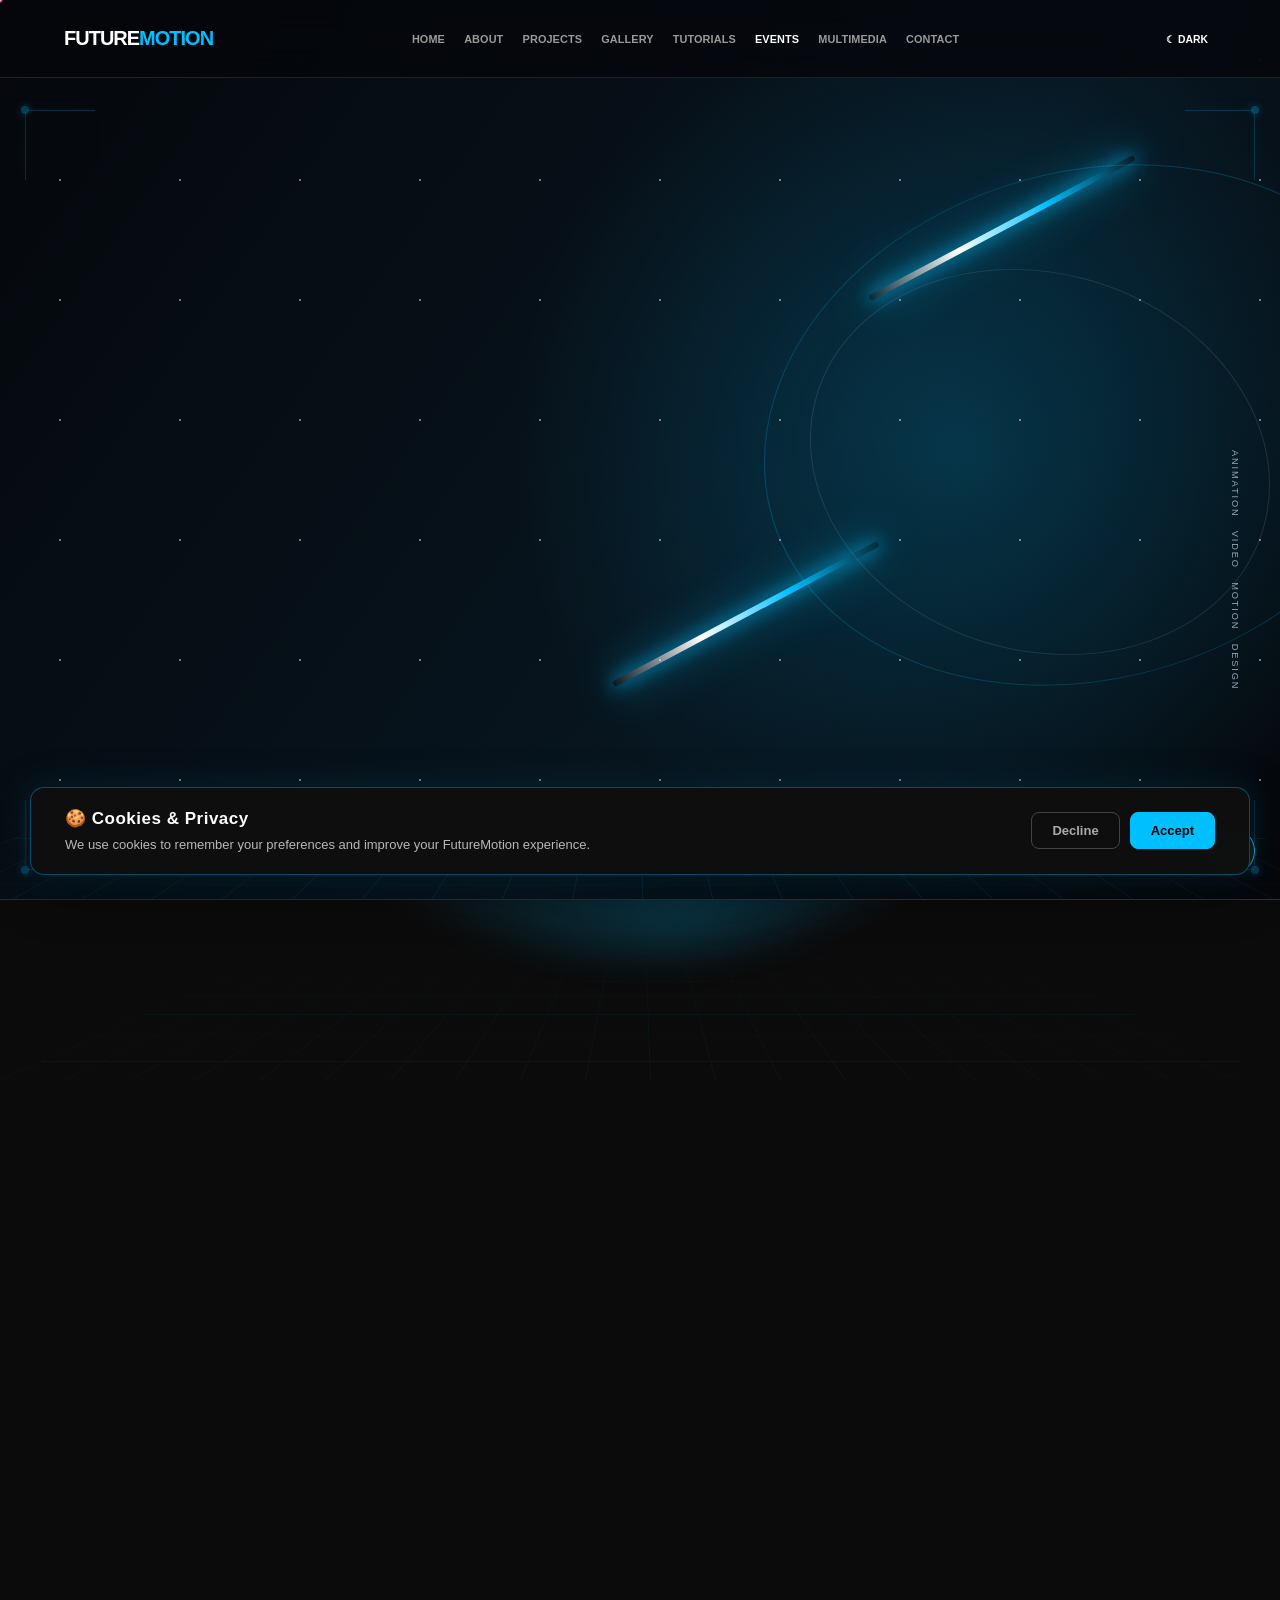
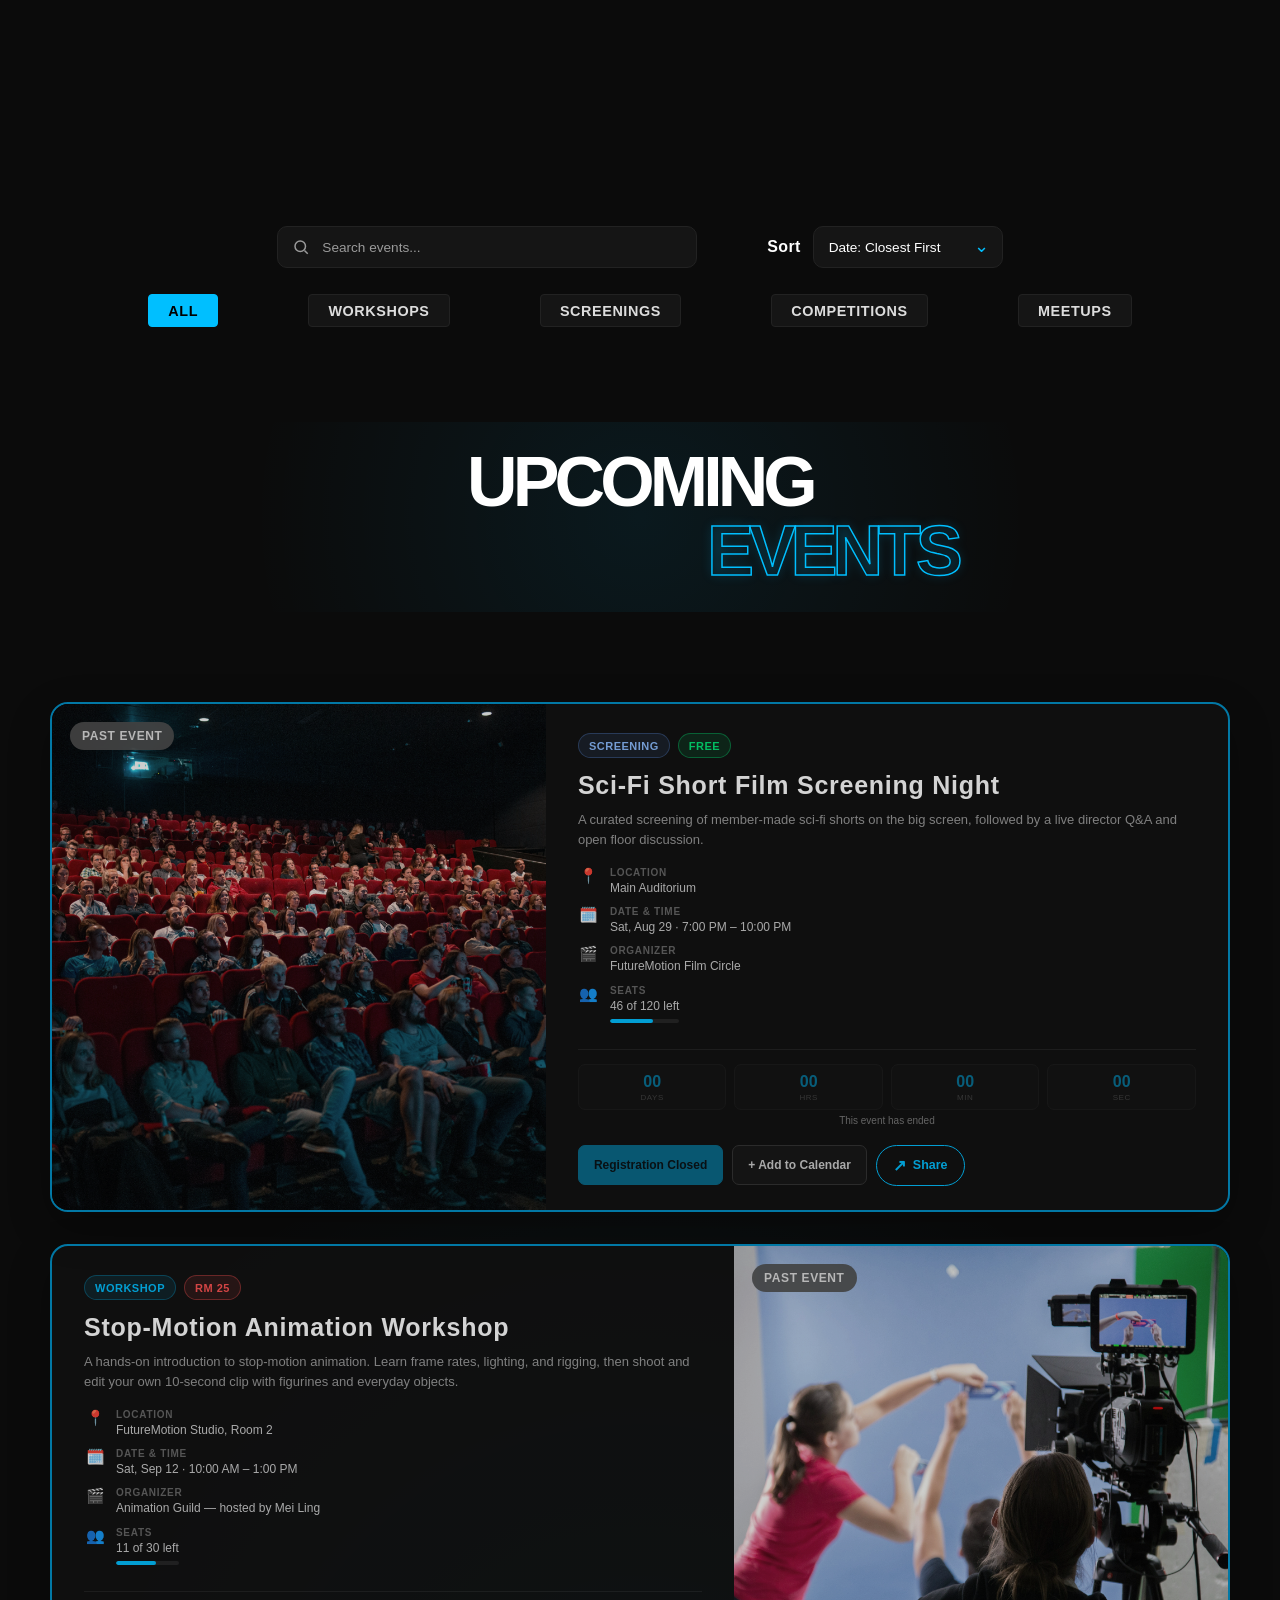
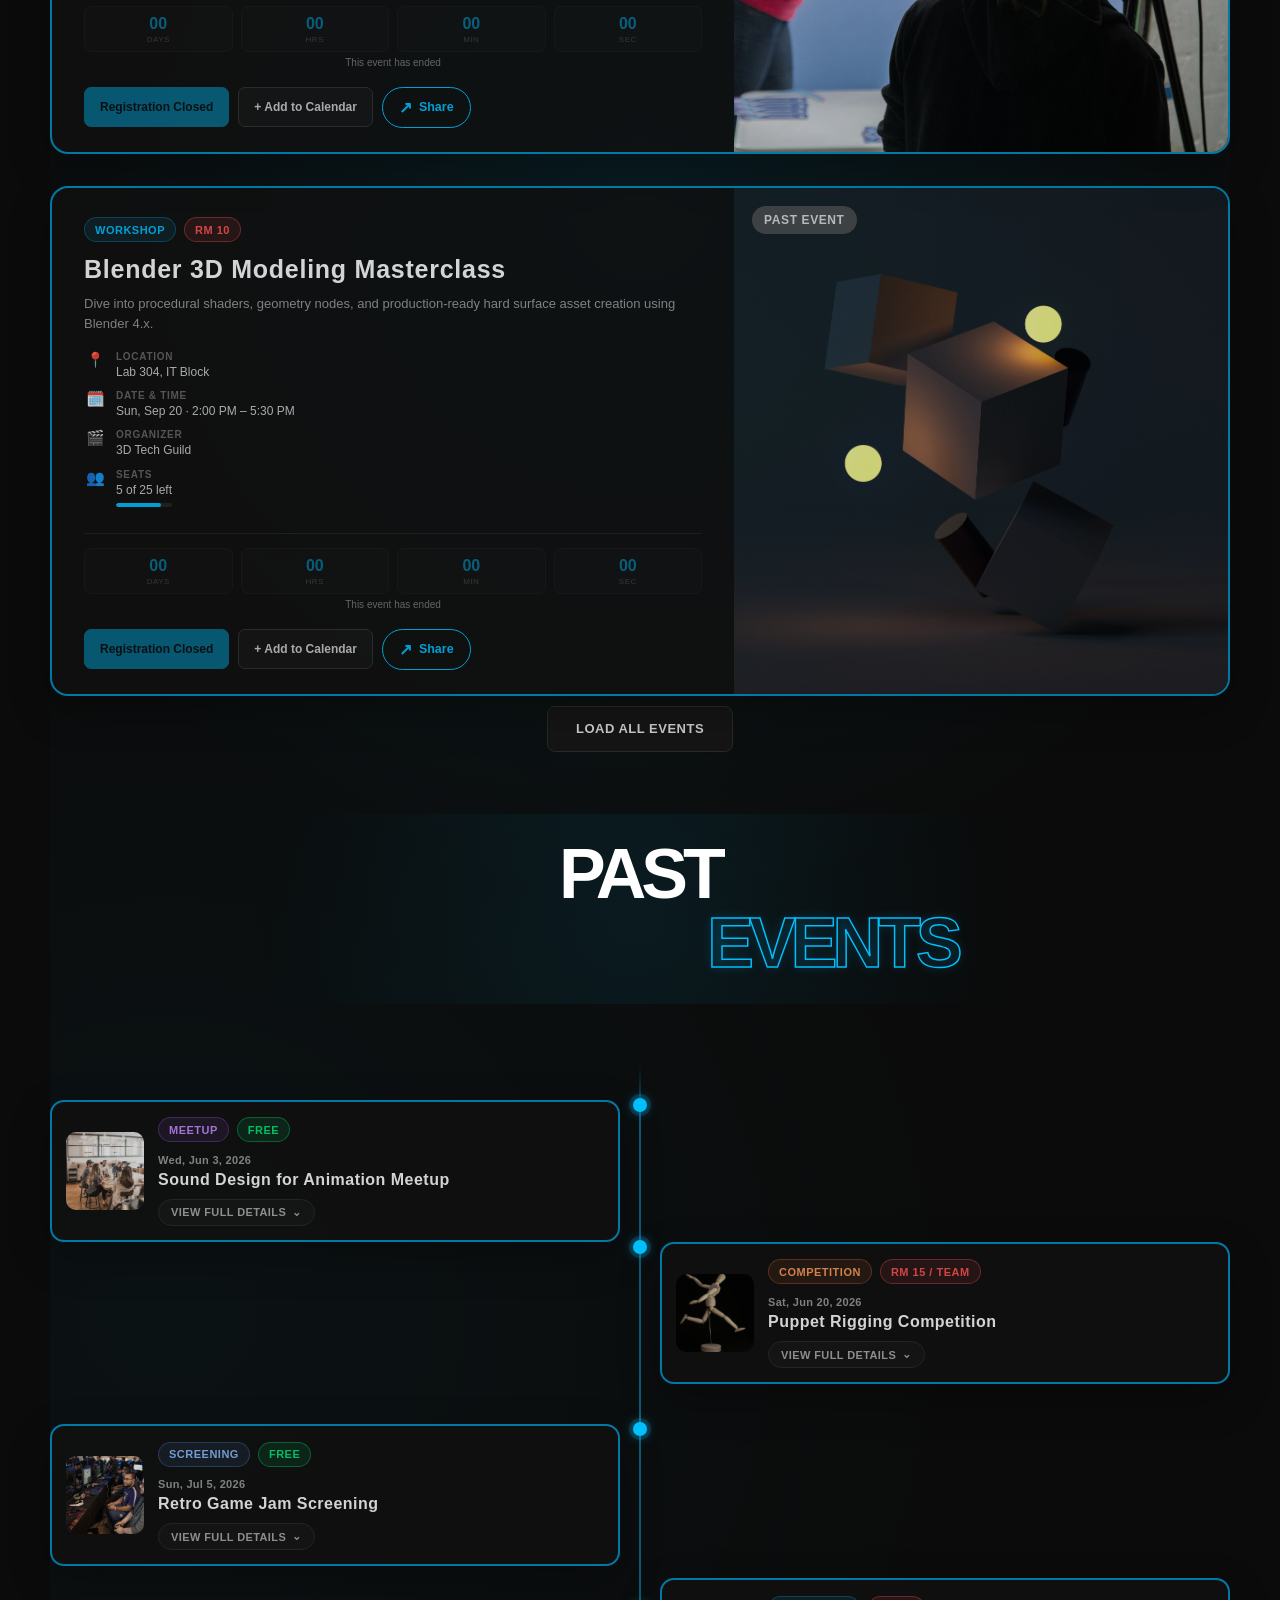
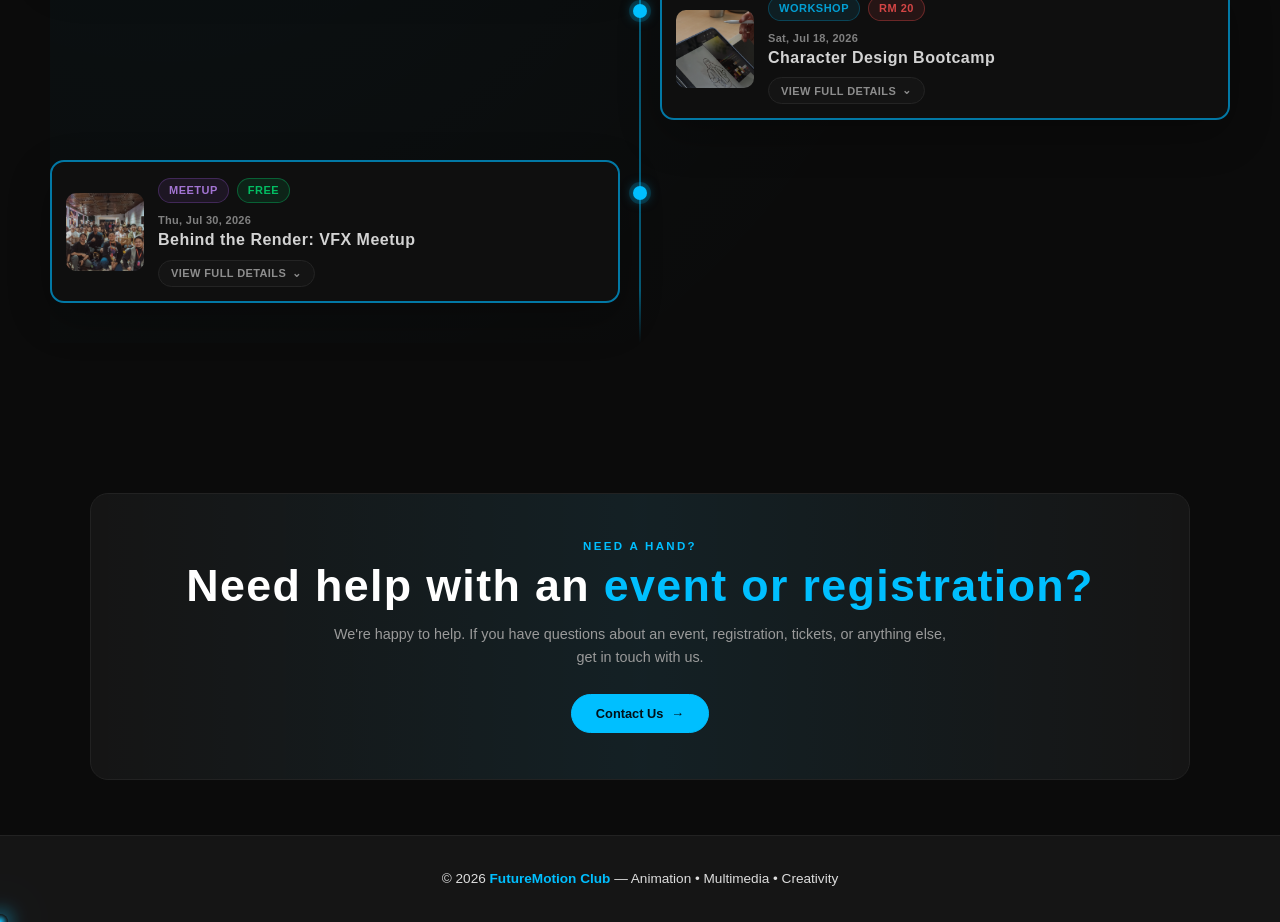
<file: events.html>
<!DOCTYPE html>
<html lang="en">

<head>
  <meta charset="UTF-8">
  <meta name="viewport" content="width=device-width, initial-scale=1.0">

  <title>Events — FutureMotion Club</title>

  <link rel="stylesheet" href="css/style.css">
  <link rel="stylesheet" href="css/event-bg.css">
  <link rel="stylesheet" href="css/events.css">

</head>

<body>

  <div class="future-shooting-star"></div>
  <div class="future-shooting-star"></div>
  <div class="future-shooting-star"></div>
  <div class="future-shooting-star"></div>
  <div class="future-shooting-star"></div>
  <div class="future-shooting-star"></div>
  <div class="future-shooting-star"></div>

  <div class="future-sparkles"></div>
  <div class="future-sparkles"></div>

  <div class="future-grid"></div>
  <div class="future-particles"></div>

  <div class="future-hud hud-top-left"></div>
  <div class="future-hud hud-top-right"></div>
  <div class="future-hud hud-bottom-left"></div>
  <div class="future-hud hud-bottom-right"></div>

  <!-- =========================
       MUSIC
  ========================== -->

  <button id="musicBtn" class="music-btn" aria-label="Toggle music">

    <svg id="volumeOffIcon" viewBox="0 0 24 24" aria-hidden="true">
      <path d="M11 5L6 9H2v6h4l5 4V5z"></path>
      <line x1="23" y1="9" x2="17" y2="15"></line>
      <line x1="17" y1="9" x2="23" y2="15"></line>
    </svg>

    <svg id="volumeOnIcon" viewBox="0 0 24 24" aria-hidden="true">
      <path d="M11 5L6 9H2v6h4l5 4V5z"></path>
      <path d="M15.5 8.5a5 5 0 0 1 0 7"></path>
      <path d="M18.5 5.5a9 9 0 0 1 0 13"></path>
    </svg>

  </button>

  <audio id="bgMusic" loop>
    <source src="music/01-Amazing-Full-Track-1.mp3" type="audio/mpeg">
  </audio>

  <!-- =========================
       NAVIGATION
  ========================== -->

  <header class="mm-header">

    <a class="mm-logo" href="index.html">
      FUTURE<span>MOTION</span>
    </a>

    <button class="mm-menu-toggle" type="button" aria-label="Open navigation menu" aria-expanded="false">
      <i></i>
      <i></i>
      <i></i>
    </button>

    <nav class="mm-nav" id="mmNav">

      <a href="index.html">HOME</a>
      <a href="about.html">ABOUT</a>
      <a href="projects.html">PROJECTS</a>
      <a href="gallery.html">GALLERY</a>
      <a href="tutorials.html">TUTORIALS</a>
      <a class="active" href="events.html">EVENTS</a>
      <a href="multimedia.html">MULTIMEDIA</a>
      <a href="contact.html">CONTACT</a>

    </nav>

    <button class="mm-theme" id="themeToggle" type="button">
      ☾ <span>DARK</span>
    </button>

  </header>


  <!-- =========================
       HERO
  ========================== -->
  <section class="mm-hero mm-page" id="hero">
    <div class="hero-stars"></div>
    <div class="hero-grid"></div>

    <div class="hero-orbit one"></div>
    <div class="hero-orbit two"></div>

    <div class="hero-beam b1"></div>
    <div class="hero-beam b2"></div>

    <div class="hero-copy reveal">
      <p class="eyebrow">CONNECT. EXPERIENCE. CREATE.
      </p>

      <h1>
        EVENTS
        <em>ZONE</em>
      </h1>

      <p class="hero-text">
        Explore upcoming experiences and relive the moments that shaped our community.
      </p>

      <div class="actions">
        <a class="btn primary" href="#upcomingDivider">
          UPCOMING EVENTS ↓
        </a>

        <a class="btn" href="#pastDivider">
          PAST EVENTS ↗
        </a>
      </div>
    </div>

    </div>

    <div class="hero-side">
      ANIMATION&nbsp;&nbsp;
      VIDEO&nbsp;&nbsp;
      MOTION&nbsp;&nbsp;
      DESIGN
    </div>

  </section>

  <!-- =========================
       EVENTS
  ========================== -->

  <main>

    <!-- =======================================================
         NEXT EVENT SECTION 
    ======================================================== -->
    <section class="event-countdown-section reveal" id="eventcd">

      <div class="countdown-content">

        <span class="section-kicker">
          NEXT EVENT
        </span>

        <h2>
          Sci-Fi Short Film Screening Night
        </h2>

        <p>
          Your next club event starts in:
        </p>

        <div class="featured-countdown" id="countdown" data-datetime="2026-08-29T19:00:00">

          <div class="countdown-unit">
            <span id="countdownDays">00</span>
            <small>Days</small>
          </div>

          <div class="countdown-divider">:</div>

          <div class="countdown-unit">
            <span id="countdownHours">00</span>
            <small>Hours</small>
          </div>

          <div class="countdown-divider">:</div>

          <div class="countdown-unit">
            <span id="countdownMinutes">00</span>
            <small>Minutes</small>
          </div>

          <div class="countdown-divider">:</div>

          <div class="countdown-unit">
            <span id="countdownSeconds">00</span>
            <small>Seconds</small>
          </div>

        </div>

        <a href="#scifi-screening-card" id="btnNextEventViewMore" class="btn-view-more">
          View More
        </a>

      </div>

    </section>

    <!-- =======================================================
         EVENTS SECTION
    ======================================================== -->
    <section class="events-section">

      <!-- =========================================================
     QUICK LINKS
     Two primary navigation paths:
     - Upcoming Events
     - Past Events
========================================================= -->

      <section class="quick-links reveal" aria-label="Event quick links">

        <!-- UPCOMING EVENTS -->
        <a href="#upcomingDivider" class="quick-link-card upcoming-link">

          <div class="quick-link-content">

            <span class="quick-link-number">01</span>

            <span class="quick-link-label">
              EXPLORE
            </span>

            <h3>
              Upcoming
              <em>Events</em>
            </h3>

            <p>
              Discover what's happening next.
            </p>

          </div>

          <span class="quick-link-arrow" aria-hidden="true">
            →
          </span>

        </a>


        <!-- PAST EVENTS -->
        <a href="#pastDivider" class="quick-link-card past-link">

          <div class="quick-link-content">

            <span class="quick-link-number">02</span>

            <span class="quick-link-label">
              EXPLORE
            </span>

            <h3>
              Past
              <em>Events</em>
            </h3>

            <p>
              Explore previous events and community highlights.
            </p>

          </div>

          <span class="quick-link-arrow" aria-hidden="true">
            →
          </span>

        </a>

      </section>

      <!-- FILTER BAR -->
      <div class="filter-bar">

        <div class="filter-top-row">

          <div class="search-box">
            <svg class="search-icon" viewBox="0 0 24 24" aria-hidden="true">
              <circle cx="11" cy="11" r="7"></circle>
              <line x1="21" y1="21" x2="16.65" y2="16.65"></line>
            </svg>
            <input type="text" id="eventSearch" placeholder="Search events..." aria-label="Search events">
            <button type="button" id="searchClear" class="search-clear" aria-label="Clear search">×</button>
          </div>

          <div class="sort-box">
            <label for="eventSort" class="sort-label">Sort</label>
            <div class="sort-select-wrap">
              <select id="eventSort" class="sort-select" aria-label="Sort events">
                <option value="date-asc">Date: Closest First</option>
                <option value="date-desc">Date: Furthest First</option>
                <option value="price-asc">Price: Low to High</option>
                <option value="price-desc">Price: High to Low</option>
              </select>
              <span class="sort-chevron" aria-hidden="true">⌄</span>
            </div>
          </div>

        </div>

        <div class="filter-buttons">
          <button class="filter-btn active" data-filter="all">All</button>
          <button class="filter-btn" data-filter="workshop">Workshops</button>
          <button class="filter-btn" data-filter="screening">Screenings</button>
          <button class="filter-btn" data-filter="competition">Competitions</button>
          <button class="filter-btn" data-filter="meetup">Meetups</button>
        </div>

      </div>

      <!-- EVENTS LIST -->
      <div class="events-list">

        <div class="box" id="upcomingDivider">

          <h2 class="h2">
            UPCOMING
            <em>EVENTS</em>
          </h2>

        </div>

        <!-- UPCOMING EVENTS GRID (first 3 shown, rest revealed by "Load All") -->
        <div class="upcoming-grid" id="upcomingGrid">

          <!-- EVENT 1: Stop-Motion Workshop -->
          <article id="stopmotion-workshop-card" class="event-card theme-dark img-right reveal"
            data-id="stopmotion-workshop" data-price="25" data-category="workshop"
            data-title="Stop-Motion Animation Workshop" data-start="2026-09-12T10:00:00" data-end="2026-09-12T13:00:00"
            data-location="FutureMotion Studio, Room 2" data-seats-total="30" data-seats-left="11"
            data-desc="A hands-on introduction to stop-motion animation. Learn frame rates, lighting, and rigging, then shoot and edit your own 10-second clip.">

            <div class="event-image">
              <img src="Images/events/brands-people-FJDuN4eQEO8-unsplash.jpg" alt="Stop-motion animation set"
                loading="lazy">
              <span class="event-status status-upcoming">Upcoming</span>
            </div>

            <div class="event-info">
              <div class="event-meta-row">
                <span class="badge category-workshop">Workshop</span>
                <span class="badge fee-charged">RM 25</span>
              </div>

              <h2 class="event-title">Stop-Motion Animation Workshop</h2>
              <p class="event-desc">
                A hands-on introduction to stop-motion animation. Learn frame rates, lighting, and rigging, then shoot
                and edit your own 10-second clip with figurines and everyday objects.
              </p>

              <div class="event-details">
                <div class="detail-item">
                  <span class="detail-icon">📍</span>
                  <div>
                    <span class="detail-label">Location</span>
                    <span class="detail-value">FutureMotion Studio, Room 2</span>
                  </div>
                </div>

                <div class="detail-item">
                  <span class="detail-icon">🗓️</span>
                  <div>
                    <span class="detail-label">Date & Time</span>
                    <span class="detail-value">Sat, Sep 12 · 10:00 AM – 1:00 PM</span>
                  </div>
                </div>

                <div class="detail-item">
                  <span class="detail-icon">🎬</span>
                  <div>
                    <span class="detail-label">Organizer</span>
                    <span class="detail-value">Animation Guild — hosted by Mei Ling</span>
                  </div>
                </div>

                <div class="detail-item">
                  <span class="detail-icon">👥</span>
                  <div>
                    <span class="detail-label">Seats</span>
                    <span class="detail-value">11 of 30 left</span>
                    <div class="seats-bar">
                      <div class="seats-fill"></div>
                    </div>
                  </div>
                </div>
              </div>

              <div class="countdown" data-datetime="2026-09-12T10:00:00">
                <div class="countdown-units">
                  <div class="countdown-unit"><span class="num cd-days">00</span><span class="lbl">Days</span></div>
                  <div class="countdown-unit"><span class="num cd-hours">00</span><span class="lbl">Hrs</span></div>
                  <div class="countdown-unit"><span class="num cd-mins">00</span><span class="lbl">Min</span></div>
                  <div class="countdown-unit"><span class="num cd-secs">00</span><span class="lbl">Sec</span></div>
                </div>
                <p class="countdown-status-line"></p>
              </div>

              <div class="event-actions">
                <button class="btn-register" type="button">Register Now</button>
                <button class="btn-calendar" type="button">+ Add to Calendar</button>
                <button class="btn-share-event" type="button" aria-label="Share event">
                  <span>↗</span>
                  Share
                </button>
              </div>
            </div>
          </article>

          <!-- EVENT 2: Sci-Fi Short Film Screening Night (NEXT EVENT TARGET) -->
          <article id="scifi-screening-card" class="event-card theme-blue img-left reveal" data-id="scifi-screening"
            data-price="0" data-category="screening" data-title="Sci-Fi Short Film Screening Night"
            data-start="2026-08-29T19:00:00" data-end="2026-08-29T22:00:00" data-location="Main Auditorium"
            data-seats-total="120" data-seats-left="46"
            data-desc="A curated screening of member-made sci-fi shorts followed by a director Q&A.">

            <div class="event-image">
              <img src="Images/events/krists-luhaers-AtPWnYNDJnM-unsplash.jpg" alt="Cinema auditorium" loading="lazy">
              <span class="event-status status-upcoming">Upcoming</span>
            </div>

            <div class="event-info">
              <div class="event-meta-row">
                <span class="badge category-screening">Screening</span>
                <span class="badge fee-free">Free</span>
              </div>

              <h2 class="event-title">Sci-Fi Short Film Screening Night</h2>
              <p class="event-desc">
                A curated screening of member-made sci-fi shorts on the big screen, followed by a live director Q&A and
                open floor discussion.
              </p>

              <div class="event-details">
                <div class="detail-item">
                  <span class="detail-icon">📍</span>
                  <div>
                    <span class="detail-label">Location</span>
                    <span class="detail-value">Main Auditorium</span>
                  </div>
                </div>

                <div class="detail-item">
                  <span class="detail-icon">🗓️</span>
                  <div>
                    <span class="detail-label">Date & Time</span>
                    <span class="detail-value">Sat, Aug 29 · 7:00 PM – 10:00 PM</span>
                  </div>
                </div>

                <div class="detail-item">
                  <span class="detail-icon">🎬</span>
                  <div>
                    <span class="detail-label">Organizer</span>
                    <span class="detail-value">FutureMotion Film Circle</span>
                  </div>
                </div>

                <div class="detail-item">
                  <span class="detail-icon">👥</span>
                  <div>
                    <span class="detail-label">Seats</span>
                    <span class="detail-value">46 of 120 left</span>
                    <div class="seats-bar">
                      <div class="seats-fill"></div>
                    </div>
                  </div>
                </div>
              </div>

              <div class="countdown" data-datetime="2026-08-29T19:00:00">
                <div class="countdown-units">
                  <div class="countdown-unit"><span class="num cd-days">00</span><span class="lbl">Days</span></div>
                  <div class="countdown-unit"><span class="num cd-hours">00</span><span class="lbl">Hrs</span></div>
                  <div class="countdown-unit"><span class="num cd-mins">00</span><span class="lbl">Min</span></div>
                  <div class="countdown-unit"><span class="num cd-secs">00</span><span class="lbl">Sec</span></div>
                </div>
                <p class="countdown-status-line"></p>
              </div>

              <div class="event-actions">
                <button class="btn-register" type="button">Register Now</button>
                <button class="btn-calendar" type="button">+ Add to Calendar</button>
                <button class="btn-share-event" type="button" aria-label="Share event">
                  <span>↗</span>
                  Share
                </button>
              </div>
            </div>
          </article>

          <!-- EVENT 3: FAKE EVENT 1 (Blender Masterclass) -->
          <article id="blender-masterclass-card" class="event-card theme-dark img-right reveal"
            data-id="blender-masterclass" data-price="10" data-category="workshop"
            data-title="Blender 3D Modeling Masterclass" data-start="2026-09-20T14:00:00" data-end="2026-09-20T17:30:00"
            data-location="Lab 304, IT Block" data-seats-total="25" data-seats-left="5"
            data-desc="Master hard-surface 3D modeling and Procedural Texturing using Blender 4.x.">

            <div class="event-image">
              <img src="Images/events/sebastian-svenson-d2w-_1LJioQ-unsplash.jpg" alt="3D modeling workspace"
                loading="lazy">
              <span class="event-status status-upcoming">Upcoming</span>
            </div>

            <div class="event-info">
              <div class="event-meta-row">
                <span class="badge category-workshop">Workshop</span>
                <span class="badge fee-charged">RM 10</span>
              </div>

              <h2 class="event-title">Blender 3D Modeling Masterclass</h2>
              <p class="event-desc">
                Dive into procedural shaders, geometry nodes, and production-ready hard surface asset creation using
                Blender 4.x.
              </p>

              <div class="event-details">
                <div class="detail-item">
                  <span class="detail-icon">📍</span>
                  <div>
                    <span class="detail-label">Location</span>
                    <span class="detail-value">Lab 304, IT Block</span>
                  </div>
                </div>

                <div class="detail-item">
                  <span class="detail-icon">🗓️</span>
                  <div>
                    <span class="detail-label">Date & Time</span>
                    <span class="detail-value">Sun, Sep 20 · 2:00 PM – 5:30 PM</span>
                  </div>
                </div>

                <div class="detail-item">
                  <span class="detail-icon">🎬</span>
                  <div>
                    <span class="detail-label">Organizer</span>
                    <span class="detail-value">3D Tech Guild</span>
                  </div>
                </div>

                <div class="detail-item">
                  <span class="detail-icon">👥</span>
                  <div>
                    <span class="detail-label">Seats</span>
                    <span class="detail-value">5 of 25 left</span>
                    <div class="seats-bar">
                      <div class="seats-fill"></div>
                    </div>
                  </div>
                </div>
              </div>

              <div class="countdown" data-datetime="2026-09-20T14:00:00">
                <div class="countdown-units">
                  <div class="countdown-unit"><span class="num cd-days">00</span><span class="lbl">Days</span></div>
                  <div class="countdown-unit"><span class="num cd-hours">00</span><span class="lbl">Hrs</span></div>
                  <div class="countdown-unit"><span class="num cd-mins">00</span><span class="lbl">Min</span></div>
                  <div class="countdown-unit"><span class="num cd-secs">00</span><span class="lbl">Sec</span></div>
                </div>
                <p class="countdown-status-line"></p>
              </div>

              <div class="event-actions">
                <button class="btn-register" type="button">Register Now</button>
                <button class="btn-calendar" type="button">+ Add to Calendar</button>
                <button class="btn-share-event" type="button" aria-label="Share event">
                  <span>↗</span>
                  Share
                </button>
              </div>
            </div>
          </article>

          <!-- EVENT 4: 48-Hour Animation Sprint -->
          <article id="animation-sprint-card" class="event-card theme-dark img-left reveal upcoming-extra"
            data-id="animation-sprint" data-price="15" data-category="competition" data-soldout="true"
            data-title="48-Hour Animation Sprint" data-start="2026-09-05T09:00:00" data-end="2026-09-07T09:00:00"
            data-location="FutureMotion Studio, Main Hall" data-seats-total="40" data-seats-left="0"
            data-desc="Teams of up to four build a short animated piece from a surprise prompt in 48 hours.">

            <div class="event-image">
              <img src="Images/events/compagnons-AQTA5E6mCNU-unsplash.jpg" alt="Team working on animation project"
                loading="lazy">
              <span class="event-status status-soldout">Sold Out</span>
            </div>

            <div class="event-info">
              <div class="event-meta-row">
                <span class="badge category-competition">Competition</span>
                <span class="badge fee-charged">RM 15 / team</span>
              </div>

              <h2 class="event-title">48-Hour Animation Sprint</h2>
              <p class="event-desc">
                Teams of up to 4 receive a surprise prompt and have 48 hours to write, animate, and score a short piece
                from scratch.
              </p>

              <div class="event-details">
                <div class="detail-item">
                  <span class="detail-icon">📍</span>
                  <div>
                    <span class="detail-label">Location</span>
                    <span class="detail-value">FutureMotion Studio, Main Hall</span>
                  </div>
                </div>

                <div class="detail-item">
                  <span class="detail-icon">🗓️</span>
                  <div>
                    <span class="detail-label">Date & Time</span>
                    <span class="detail-value">Sat–Mon, Sep 5–7 · 9:00 AM start</span>
                  </div>
                </div>

                <div class="detail-item">
                  <span class="detail-icon">🎬</span>
                  <div>
                    <span class="detail-label">Organizer</span>
                    <span class="detail-value">Competitions Committee</span>
                  </div>
                </div>

                <div class="detail-item">
                  <span class="detail-icon">👥</span>
                  <div>
                    <span class="detail-label">Teams</span>
                    <span class="detail-value">0 of 40 slots left</span>
                    <div class="seats-bar">
                      <div class="seats-fill"></div>
                    </div>
                  </div>
                </div>
              </div>

              <div class="countdown" data-datetime="2026-09-05T09:00:00">
                <div class="countdown-units">
                  <div class="countdown-unit"><span class="num cd-days">00</span><span class="lbl">Days</span></div>
                  <div class="countdown-unit"><span class="num cd-hours">00</span><span class="lbl">Hrs</span></div>
                  <div class="countdown-unit"><span class="num cd-mins">00</span><span class="lbl">Min</span></div>
                  <div class="countdown-unit"><span class="num cd-secs">00</span><span class="lbl">Sec</span></div>
                </div>
                <p class="countdown-status-line"></p>
              </div>

              <div class="event-actions">
                <button class="btn-register" type="button" disabled>Sold Out</button>
                <button class="btn-calendar" type="button">+ Add to Calendar</button>
                <button class="btn-share-event" type="button" aria-label="Share event">
                  <span>↗</span>
                  Share
                </button>
              </div>
            </div>
          </article>

          <!-- EVENT 5: FAKE EVENT 2 (VR Storytelling Meetup) -->
          <article id="vr-storytelling-card" class="event-card theme-blue img-right reveal upcoming-extra"
            data-id="vr-storytelling" data-price="0" data-category="meetup" data-title="VR Storytelling & Worldbuilding"
            data-start="2026-10-02T18:30:00" data-end="2026-10-02T21:00:00" data-location="VR Lab / Room 102"
            data-seats-total="35" data-seats-left="18"
            data-desc="Explore spatial narrative techniques and interactive cinematic environments in VR.">

            <div class="event-image">
              <img src="Images/events/lucrezia-carnelos-IMUwe-p1yqs-unsplash.jpg"
                alt="VR headset and interactive environment" loading="lazy">
              <span class="event-status status-upcoming">Upcoming</span>
            </div>

            <div class="event-info">
              <div class="event-meta-row">
                <span class="badge category-meetup">Meetup</span>
                <span class="badge fee-free">Free</span>
              </div>

              <h2 class="event-title">VR Storytelling & Worldbuilding</h2>
              <p class="event-desc">
                An interactive meetup exploring real-time spatial rendering, environment storytelling, and interactive
                mechanics in virtual reality.
              </p>

              <div class="event-details">
                <div class="detail-item">
                  <span class="detail-icon">📍</span>
                  <div>
                    <span class="detail-label">Location</span>
                    <span class="detail-value">VR Lab / Room 102</span>
                  </div>
                </div>

                <div class="detail-item">
                  <span class="detail-icon">🗓️</span>
                  <div>
                    <span class="detail-label">Date & Time</span>
                    <span class="detail-value">Fri, Oct 2 · 6:30 PM – 9:00 PM</span>
                  </div>
                </div>

                <div class="detail-item">
                  <span class="detail-icon">🎬</span>
                  <div>
                    <span class="detail-label">Organizer</span>
                    <span class="detail-value">Immersive Media Group</span>
                  </div>
                </div>

                <div class="detail-item">
                  <span class="detail-icon">👥</span>
                  <div>
                    <span class="detail-label">Seats</span>
                    <span class="detail-value">18 of 35 left</span>
                    <div class="seats-bar">
                      <div class="seats-fill"></div>
                    </div>
                  </div>
                </div>
              </div>

              <div class="countdown" data-datetime="2026-10-02T18:30:00">
                <div class="countdown-units">
                  <div class="countdown-unit"><span class="num cd-days">00</span><span class="lbl">Days</span></div>
                  <div class="countdown-unit"><span class="num cd-hours">00</span><span class="lbl">Hrs</span></div>
                  <div class="countdown-unit"><span class="num cd-mins">00</span><span class="lbl">Min</span></div>
                  <div class="countdown-unit"><span class="num cd-secs">00</span><span class="lbl">Sec</span></div>
                </div>
                <p class="countdown-status-line"></p>
              </div>

              <div class="event-actions">
                <button class="btn-register" type="button">Register Now</button>
                <button class="btn-calendar" type="button">+ Add to Calendar</button>
                <button class="btn-share-event" type="button" aria-label="Share event">
                  <span>↗</span>
                  Share
                </button>
              </div>
            </div>
          </article>

        </div><!-- /.upcoming-grid -->

        <div class="load-more-wrap" id="upcomingLoadWrap">
          <button type="button" id="loadAllUpcomingBtn" class="btn-load-all">Load All Events</button>
          <button type="button" id="showLessUpcomingBtn" class="btn-show-less" hidden>Show Less</button>
        </div>

        <div class="box" id="pastDivider">

          <h2 class="h2">
            PAST
            <em>EVENTS</em>
          </h2>

        </div>

        <!-- PAST EVENTS — VERTICAL TIMELINE, ALTERNATING LEFT/RIGHT -->
        <div class="past-timeline" id="pastTimeline">

          <!-- ROW 1: VFX Meetup (left) -->
          <div class="timeline-row">
            <div class="timeline-item timeline-left">
              <article id="vfx-meetup-card" class="event-card theme-blue img-left reveal timeline-card"
                data-id="vfx-meetup" data-price="0" data-category="meetup" data-title="Behind the Render: VFX Meetup"
                data-start="2026-07-30T18:00:00" data-end="2026-07-30T20:30:00"
                data-location="FutureMotion Studio, Lounge" data-seats-total="50" data-seats-left="0"
                data-desc="A casual meetup where members broke down their render pipelines and traded VFX tips.">

                <div class="event-image">
                  <img src="Images/events/raka-rahmadani-MHhYgNGLD0c-unsplash.jpg"
                    alt="Group discussion around a monitor showing 3D render" loading="lazy">
                  <span class="event-status status-past">Past Event</span>
                </div>

                <div class="event-info">
                  <div class="event-meta-row">
                    <span class="badge category-meetup">Meetup</span>
                    <span class="badge fee-free">Free</span>
                  </div>

                  <span class="timeline-date">Thu, Jul 30, 2026</span>

                  <h2 class="event-title">Behind the Render: VFX Meetup</h2>
                  <p class="event-desc">
                    A casual, member-led meetup where studio artists broke down their render pipelines, shared node
                    setups, and answered questions over pizza.
                  </p>

                  <div class="event-details">
                    <div class="detail-item">
                      <span class="detail-icon">📍</span>
                      <div>
                        <span class="detail-label">Location</span>
                        <span class="detail-value">FutureMotion Studio, Lounge</span>
                      </div>
                    </div>

                    <div class="detail-item">
                      <span class="detail-icon">🗓️</span>
                      <div>
                        <span class="detail-label">Date & Time</span>
                        <span class="detail-value">Thu, Jul 30 · 6:00 PM – 8:30 PM</span>
                      </div>
                    </div>

                    <div class="detail-item">
                      <span class="detail-icon">🎬</span>
                      <div>
                        <span class="detail-label">Organizer</span>
                        <span class="detail-value">VFX Interest Group</span>
                      </div>
                    </div>

                    <div class="detail-item">
                      <span class="detail-icon">👥</span>
                      <div>
                        <span class="detail-label">Attendance</span>
                        <span class="detail-value">50 of 50 attended</span>
                        <div class="seats-bar">
                          <div class="seats-fill"></div>
                        </div>
                      </div>
                    </div>
                  </div>

                  <div class="countdown" data-datetime="2026-07-30T18:00:00">
                    <div class="countdown-units">
                      <div class="countdown-unit"><span class="num cd-days">00</span><span class="lbl">Days</span></div>
                      <div class="countdown-unit"><span class="num cd-hours">00</span><span class="lbl">Hrs</span></div>
                      <div class="countdown-unit"><span class="num cd-mins">00</span><span class="lbl">Min</span></div>
                      <div class="countdown-unit"><span class="num cd-secs">00</span><span class="lbl">Sec</span></div>
                    </div>
                    <p class="countdown-status-line"></p>
                  </div>

                  <div class="event-actions">
                    <button class="btn-register" type="button" disabled>Registration Closed</button>
                    <button class="btn-calendar" type="button">+ Add to Calendar</button>
                    <button class="btn-share-event" type="button" aria-label="Share event">
                      <span>↗</span>
                      Share
                    </button>
                  </div>

                  <button type="button" class="btn-expand-toggle" aria-expanded="false">
                    <span class="expand-label">View Full Details</span>
                    <span class="expand-icon">⌄</span>
                  </button>
                </div>
              </article>
            </div>
            <span class="timeline-dot" aria-hidden="true"></span>
            <div class="timeline-item timeline-right timeline-empty" aria-hidden="true"></div>
          </div>

          <!-- ROW 2: Character Design Bootcamp (right) -->
          <div class="timeline-row">
            <div class="timeline-item timeline-left timeline-empty" aria-hidden="true"></div>
            <span class="timeline-dot" aria-hidden="true"></span>
            <div class="timeline-item timeline-right">
              <article id="character-bootcamp-card" class="event-card theme-dark img-right reveal timeline-card"
                data-id="character-bootcamp" data-price="20" data-category="workshop"
                data-title="Character Design Bootcamp" data-start="2026-07-18T10:00:00" data-end="2026-07-18T16:00:00"
                data-location="FutureMotion Studio, Room 2" data-seats-total="28" data-seats-left="0"
                data-desc="A full-day intensive on character silhouettes, expression sheets, and turnaround drawings.">

                <div class="event-image">
                  <img src="Images/events/pexels-i-clal-capoglu-cinal-202384677-30693631.jpg"
                    alt="Character concept sketches on a desk" loading="lazy">
                  <span class="event-status status-past">Past Event</span>
                </div>

                <div class="event-info">
                  <div class="event-meta-row">
                    <span class="badge category-workshop">Workshop</span>
                    <span class="badge fee-charged">RM 20</span>
                  </div>

                  <span class="timeline-date">Sat, Jul 18, 2026</span>

                  <h2 class="event-title">Character Design Bootcamp</h2>
                  <p class="event-desc">
                    A full-day intensive covering silhouette design, expression sheets, and turnaround drawings, capped
                    with a group critique session.
                  </p>

                  <div class="event-details">
                    <div class="detail-item">
                      <span class="detail-icon">📍</span>
                      <div>
                        <span class="detail-label">Location</span>
                        <span class="detail-value">FutureMotion Studio, Room 2</span>
                      </div>
                    </div>

                    <div class="detail-item">
                      <span class="detail-icon">🗓️</span>
                      <div>
                        <span class="detail-label">Date & Time</span>
                        <span class="detail-value">Sat, Jul 18 · 10:00 AM – 4:00 PM</span>
                      </div>
                    </div>

                    <div class="detail-item">
                      <span class="detail-icon">🎬</span>
                      <div>
                        <span class="detail-label">Organizer</span>
                        <span class="detail-value">Character Design Guild</span>
                      </div>
                    </div>

                    <div class="detail-item">
                      <span class="detail-icon">👥</span>
                      <div>
                        <span class="detail-label">Attendance</span>
                        <span class="detail-value">28 of 28 attended</span>
                        <div class="seats-bar">
                          <div class="seats-fill"></div>
                        </div>
                      </div>
                    </div>
                  </div>

                  <div class="countdown" data-datetime="2026-07-18T10:00:00">
                    <div class="countdown-units">
                      <div class="countdown-unit"><span class="num cd-days">00</span><span class="lbl">Days</span></div>
                      <div class="countdown-unit"><span class="num cd-hours">00</span><span class="lbl">Hrs</span></div>
                      <div class="countdown-unit"><span class="num cd-mins">00</span><span class="lbl">Min</span></div>
                      <div class="countdown-unit"><span class="num cd-secs">00</span><span class="lbl">Sec</span></div>
                    </div>
                    <p class="countdown-status-line"></p>
                  </div>

                  <div class="event-actions">
                    <button class="btn-register" type="button" disabled>Registration Closed</button>
                    <button class="btn-calendar" type="button">+ Add to Calendar</button>
                    <button class="btn-share-event" type="button" aria-label="Share event">
                      <span>↗</span>
                      Share
                    </button>
                  </div>

                  <button type="button" class="btn-expand-toggle" aria-expanded="false">
                    <span class="expand-label">View Full Details</span>
                    <span class="expand-icon">⌄</span>
                  </button>
                </div>
              </article>
            </div>
          </div>

          <!-- ROW 3: Retro Game Jam Screening (left) -->
          <div class="timeline-row">
            <div class="timeline-item timeline-left">
              <article id="retro-jam-screening-card" class="event-card theme-blue img-left reveal timeline-card"
                data-id="retro-jam-screening" data-price="0" data-category="screening"
                data-title="Retro Game Jam Screening" data-start="2026-07-05T19:00:00" data-end="2026-07-05T21:30:00"
                data-location="Main Auditorium" data-seats-total="90" data-seats-left="0"
                data-desc="Playthroughs and behind-the-scenes reels from the club's retro-styled game jam entries.">

                <div class="event-image">
                  <img src="Images/events/stem-list-ryRU-cd1yas-unsplash.jpg"
                    alt="Auditorium screen showing gameplay footage" loading="lazy">
                  <span class="event-status status-past">Past Event</span>
                </div>

                <div class="event-info">
                  <div class="event-meta-row">
                    <span class="badge category-screening">Screening</span>
                    <span class="badge fee-free">Free</span>
                  </div>

                  <span class="timeline-date">Sun, Jul 5, 2026</span>

                  <h2 class="event-title">Retro Game Jam Screening</h2>
                  <p class="event-desc">
                    Playthroughs and behind-the-scenes reels from the club's retro-styled game jam entries, followed by
                    a developer panel.
                  </p>

                  <div class="event-details">
                    <div class="detail-item">
                      <span class="detail-icon">📍</span>
                      <div>
                        <span class="detail-label">Location</span>
                        <span class="detail-value">Main Auditorium</span>
                      </div>
                    </div>

                    <div class="detail-item">
                      <span class="detail-icon">🗓️</span>
                      <div>
                        <span class="detail-label">Date & Time</span>
                        <span class="detail-value">Sun, Jul 5 · 7:00 PM – 9:30 PM</span>
                      </div>
                    </div>

                    <div class="detail-item">
                      <span class="detail-icon">🎬</span>
                      <div>
                        <span class="detail-label">Organizer</span>
                        <span class="detail-value">FutureMotion Game Dev Circle</span>
                      </div>
                    </div>

                    <div class="detail-item">
                      <span class="detail-icon">👥</span>
                      <div>
                        <span class="detail-label">Attendance</span>
                        <span class="detail-value">90 of 90 attended</span>
                        <div class="seats-bar">
                          <div class="seats-fill"></div>
                        </div>
                      </div>
                    </div>
                  </div>

                  <div class="countdown" data-datetime="2026-07-05T19:00:00">
                    <div class="countdown-units">
                      <div class="countdown-unit"><span class="num cd-days">00</span><span class="lbl">Days</span></div>
                      <div class="countdown-unit"><span class="num cd-hours">00</span><span class="lbl">Hrs</span></div>
                      <div class="countdown-unit"><span class="num cd-mins">00</span><span class="lbl">Min</span></div>
                      <div class="countdown-unit"><span class="num cd-secs">00</span><span class="lbl">Sec</span></div>
                    </div>
                    <p class="countdown-status-line"></p>
                  </div>

                  <div class="event-actions">
                    <button class="btn-register" type="button" disabled>Registration Closed</button>
                    <button class="btn-calendar" type="button">+ Add to Calendar</button>
                    <button class="btn-share-event" type="button" aria-label="Share event">
                      <span>↗</span>
                      Share
                    </button>
                  </div>

                  <button type="button" class="btn-expand-toggle" aria-expanded="false">
                    <span class="expand-label">View Full Details</span>
                    <span class="expand-icon">⌄</span>
                  </button>
                </div>
              </article>
            </div>
            <span class="timeline-dot" aria-hidden="true"></span>
            <div class="timeline-item timeline-right timeline-empty" aria-hidden="true"></div>
          </div>

          <!-- ROW 4: Puppet Rigging Competition (right) -->
          <div class="timeline-row">
            <div class="timeline-item timeline-left timeline-empty" aria-hidden="true"></div>
            <span class="timeline-dot" aria-hidden="true"></span>
            <div class="timeline-item timeline-right">
              <article id="puppet-rigging-card" class="event-card theme-dark img-right reveal timeline-card"
                data-id="puppet-rigging" data-price="15" data-category="competition"
                data-title="Puppet Rigging Competition" data-start="2026-06-20T09:00:00" data-end="2026-06-20T18:00:00"
                data-location="FutureMotion Studio, Main Hall" data-seats-total="20" data-seats-left="0"
                data-desc="Teams rigged a stop-motion puppet armature against the clock and judged for range of motion and durability.">

                <div class="event-image">
                  <img src="Images/events/laark-boshoff-lD_VRnAjiWo-unsplash.jpg"
                    alt="Team assembling a puppet armature" loading="lazy">
                  <span class="event-status status-past">Past Event</span>
                </div>

                <div class="event-info">
                  <div class="event-meta-row">
                    <span class="badge category-competition">Competition</span>
                    <span class="badge fee-charged">RM 15 / team</span>
                  </div>

                  <span class="timeline-date">Sat, Jun 20, 2026</span>

                  <h2 class="event-title">Puppet Rigging Competition</h2>
                  <p class="event-desc">
                    Teams built and rigged a stop-motion puppet armature against the clock, judged on range of motion,
                    durability, and finish.
                  </p>

                  <div class="event-details">
                    <div class="detail-item">
                      <span class="detail-icon">📍</span>
                      <div>
                        <span class="detail-label">Location</span>
                        <span class="detail-value">FutureMotion Studio, Main Hall</span>
                      </div>
                    </div>

                    <div class="detail-item">
                      <span class="detail-icon">🗓️</span>
                      <div>
                        <span class="detail-label">Date & Time</span>
                        <span class="detail-value">Sat, Jun 20 · 9:00 AM – 6:00 PM</span>
                      </div>
                    </div>

                    <div class="detail-item">
                      <span class="detail-icon">🎬</span>
                      <div>
                        <span class="detail-label">Organizer</span>
                        <span class="detail-value">Competitions Committee</span>
                      </div>
                    </div>

                    <div class="detail-item">
                      <span class="detail-icon">👥</span>
                      <div>
                        <span class="detail-label">Teams</span>
                        <span class="detail-value">20 of 20 teams attended</span>
                        <div class="seats-bar">
                          <div class="seats-fill"></div>
                        </div>
                      </div>
                    </div>
                  </div>

                  <div class="countdown" data-datetime="2026-06-20T09:00:00">
                    <div class="countdown-units">
                      <div class="countdown-unit"><span class="num cd-days">00</span><span class="lbl">Days</span></div>
                      <div class="countdown-unit"><span class="num cd-hours">00</span><span class="lbl">Hrs</span></div>
                      <div class="countdown-unit"><span class="num cd-mins">00</span><span class="lbl">Min</span></div>
                      <div class="countdown-unit"><span class="num cd-secs">00</span><span class="lbl">Sec</span></div>
                    </div>
                    <p class="countdown-status-line"></p>
                  </div>

                  <div class="event-actions">
                    <button class="btn-register" type="button" disabled>Registration Closed</button>
                    <button class="btn-calendar" type="button">+ Add to Calendar</button>
                    <button class="btn-share-event" type="button" aria-label="Share event">
                      <span>↗</span>
                      Share
                    </button>
                  </div>

                  <button type="button" class="btn-expand-toggle" aria-expanded="false">
                    <span class="expand-label">View Full Details</span>
                    <span class="expand-icon">⌄</span>
                  </button>
                </div>
              </article>
            </div>
          </div>

          <!-- ROW 5: Sound Design for Animation Meetup (left) -->
          <div class="timeline-row">
            <div class="timeline-item timeline-left">
              <article id="sound-design-meetup-card" class="event-card theme-blue img-left reveal timeline-card"
                data-id="sound-design-meetup" data-price="0" data-category="meetup"
                data-title="Sound Design for Animation Meetup" data-start="2026-06-03T18:30:00"
                data-end="2026-06-03T20:30:00" data-location="FutureMotion Studio, Lounge" data-seats-total="40"
                data-seats-left="0"
                data-desc="Members shared foley and layered sound-design techniques for short animated pieces.">

                <div class="event-image">
                  <img src="Images/events/redd-francisco-PTRzqc_h1r4-unsplash.jpg"
                    alt="Audio mixing setup with headphones" loading="lazy">
                  <span class="event-status status-past">Past Event</span>
                </div>

                <div class="event-info">
                  <div class="event-meta-row">
                    <span class="badge category-meetup">Meetup</span>
                    <span class="badge fee-free">Free</span>
                  </div>

                  <span class="timeline-date">Wed, Jun 3, 2026</span>

                  <h2 class="event-title">Sound Design for Animation Meetup</h2>
                  <p class="event-desc">
                    Members shared foley techniques and layered sound-design approaches for short animated pieces, with
                    live demos on a few club projects.
                  </p>

                  <div class="event-details">
                    <div class="detail-item">
                      <span class="detail-icon">📍</span>
                      <div>
                        <span class="detail-label">Location</span>
                        <span class="detail-value">FutureMotion Studio, Lounge</span>
                      </div>
                    </div>

                    <div class="detail-item">
                      <span class="detail-icon">🗓️</span>
                      <div>
                        <span class="detail-label">Date & Time</span>
                        <span class="detail-value">Wed, Jun 3 · 6:30 PM – 8:30 PM</span>
                      </div>
                    </div>

                    <div class="detail-item">
                      <span class="detail-icon">🎬</span>
                      <div>
                        <span class="detail-label">Organizer</span>
                        <span class="detail-value">Audio & Post Interest Group</span>
                      </div>
                    </div>

                    <div class="detail-item">
                      <span class="detail-icon">👥</span>
                      <div>
                        <span class="detail-label">Attendance</span>
                        <span class="detail-value">40 of 40 attended</span>
                        <div class="seats-bar">
                          <div class="seats-fill"></div>
                        </div>
                      </div>
                    </div>
                  </div>

                  <div class="countdown" data-datetime="2026-06-03T18:30:00">
                    <div class="countdown-units">
                      <div class="countdown-unit"><span class="num cd-days">00</span><span class="lbl">Days</span></div>
                      <div class="countdown-unit"><span class="num cd-hours">00</span><span class="lbl">Hrs</span></div>
                      <div class="countdown-unit"><span class="num cd-mins">00</span><span class="lbl">Min</span></div>
                      <div class="countdown-unit"><span class="num cd-secs">00</span><span class="lbl">Sec</span></div>
                    </div>
                    <p class="countdown-status-line"></p>
                  </div>

                  <div class="event-actions">
                    <button class="btn-register" type="button" disabled>Registration Closed</button>
                    <button class="btn-calendar" type="button">+ Add to Calendar</button>
                    <button class="btn-share-event" type="button" aria-label="Share event">
                      <span>↗</span>
                      Share
                    </button>
                  </div>

                  <button type="button" class="btn-expand-toggle" aria-expanded="false">
                    <span class="expand-label">View Full Details</span>
                    <span class="expand-icon">⌄</span>
                  </button>
                </div>
              </article>
            </div>
            <span class="timeline-dot" aria-hidden="true"></span>
            <div class="timeline-item timeline-right timeline-empty" aria-hidden="true"></div>
          </div>

        </div><!-- /.past-timeline -->

        <p id="noEventResults" class="no-event-results">
          No events found. Try another search or category.
        </p>

      </div>

    </section>

  </main>


  <!-- =========================
       EVENT HELP / SUPPORT
  ========================== -->

  <section class="event-help-section" aria-labelledby="eventHelpTitle">
    <div class="event-help-content">

      <span class="event-help-kicker">Need a hand?</span>

      <h2 id="eventHelpTitle">
        Need help with an <em>event or registration?</em>
      </h2>

      <p>
        We're happy to help. If you have questions about an event,
        registration, tickets, or anything else, get in touch with us.
      </p>

      <a class="event-help-btn" href="contact.html">
        Contact Us <span aria-hidden="true">→</span>
      </a>

    </div>
  </section>


  <!-- =========================
       FOOTER
  ========================== -->

  <footer>

    <p>
      © 2026
      <span class="accent">
        FutureMotion Club
      </span>
      — Animation • Multimedia • Creativity
    </p>

  </footer>


  <!-- =========================
       REGISTRATION MODAL
  ========================== -->

  <div class="modal-overlay" id="eventModalOverlay" aria-hidden="true">

    <div class="modal" role="dialog" aria-modal="true" aria-labelledby="eventModalTitle">

      <button class="modal-close" id="eventModalClose" type="button" aria-label="Close">
        ✕
      </button>

      <div class="modal-body">

        <h2 id="eventModalTitle">
          Register
        </h2>

        <p class="modal-event-meta" id="eventModalMeta">
        </p>

        <p class="form-draft-note" id="eventDraftNote" hidden>
          We restored what you'd already typed in this session.
        </p>

        <p class="form-error" id="eventFormError">
        </p>


        <form id="eventRegForm">

          <input type="hidden" id="regEventId">


          <div class="form-group">

            <label for="regName">
              Full Name
            </label>

            <input type="text" id="regName" required autocomplete="name">

          </div>


          <div class="form-group">

            <label for="regEmail">
              Email
            </label>

            <input type="email" id="regEmail" required autocomplete="email">

          </div>


          <div class="form-group">

            <label for="regPhone">
              Phone (optional)
            </label>

            <input type="tel" id="regPhone" autocomplete="tel">

          </div>


          <div class="form-group">

            <label for="regTickets">
              Number of Tickets
            </label>

            <select id="regTickets">

              <option value="1">1</option>
              <option value="2">2</option>
              <option value="3">3</option>
              <option value="4">4</option>
              <option value="5">5</option>

            </select>

          </div>


          <div class="form-group">

            <label for="regNotes">
              Notes (optional)
            </label>

            <textarea id="regNotes" rows="3" placeholder="Dietary needs, accessibility, questions...">
            </textarea>

          </div>


          <div class="form-group terms-checkbox">

            <label>

              <input type="checkbox" id="regAgree" required>

              <span>
                I agree to the
                <button type="button" id="termsOpen" class="terms-link">
                  Terms & Conditions
                </button>
                and photography consent.
              </span>

            </label>

          </div>


          <div class="form-actions">

            <button type="submit" class="btn-register">
              Confirm Registration
            </button>

            <button type="button" class="btn-calendar" id="eventModalCancel">
              Cancel
            </button>

          </div>

        </form>

      </div>

    </div>

  </div>


  <!-- =========================
       TERMS & CONDITIONS POPUP
  ========================== -->

  <div class="terms-overlay" id="termsOverlay" aria-hidden="true">

    <div class="terms-modal" role="dialog" aria-modal="true" aria-labelledby="termsTitle">

      <button class="modal-close" id="termsClose" type="button" aria-label="Close">
        ✕
      </button>


      <div class="terms-body">

        <span class="terms-eyebrow">
          FutureMotion Club
        </span>

        <h2 id="termsTitle">
          Terms & Conditions
        </h2>

        <div class="terms-content">

          <h3>1. Event Registration</h3>

          <p>
            Registration is required for events with limited
            capacity. Your place is confirmed only after the
            registration form has been successfully submitted.
          </p>


          <h3>2. Attendance</h3>

          <p>
            Please arrive on time. The club may release
            reserved places if attendees arrive significantly
            late.
          </p>


          <h3>3. Photography & Video Consent</h3>

          <p>
            By attending FutureMotion Club events, you may
            appear in photographs or videos taken during the
            event. These materials may be used for club
            documentation, social media, promotional materials,
            and future event publicity.
          </p>


          <h3>4. Event Changes</h3>

          <p>
            FutureMotion Club reserves the right to change
            event times, locations, or activities when necessary.
            Registered participants will be informed of major
            changes where possible.
          </p>


          <h3>5. Personal Information</h3>

          <p>
            Information entered during registration is used
            only for event administration and communication.
          </p>


          <h3>6. Agreement</h3>

          <p>
            By registering, you confirm that you have read and
            understood these terms and agree to follow the
            event guidelines.
          </p>

        </div>


        <button type="button" class="terms-done" id="termsDone">
          I Understand
        </button>

      </div>

    </div>

  </div>



  <!-- =========================================================
       EVENT SOCIAL SHARE MODAL
  ========================================================= -->
  <div class="event-share-overlay" id="eventShareOverlay" aria-hidden="true">

    <div class="event-share-modal" role="dialog" aria-modal="true" aria-labelledby="eventShareTitle">

      <button type="button" class="event-share-close" id="eventShareClose" aria-label="Close share dialog">
        ✕
      </button>

      <span class="event-share-kicker">
        SHARE EVENT
      </span>

      <h2 id="eventShareTitle">
        Share this <em>Event</em>
      </h2>

      <p id="eventShareDescription">
        Share this event with your friends and classmates.
      </p>

      <div class="event-share-buttons" id="eventShareButtons">

        <a class="share-btn" id="shareFacebook" href="#" target="_blank" rel="noopener noreferrer"
          aria-label="Share on Facebook" title="Facebook">
          <svg viewBox="0 0 24 24" aria-hidden="true">
            <path d="M14 8h3V5h-3c-2.8 0-5 2.2-5 5v2H6v3h3v6h3v-6h3l1-3h-4v-2c0-1.1.9-2 2-2z" />
          </svg>
        </a>

        <a class="share-btn" id="shareTwitter" href="#" target="_blank" rel="noopener noreferrer"
          aria-label="Share on X" title="X">
          <svg viewBox="0 0 24 24" aria-hidden="true">
            <path
              d="M18.9 2H22l-6.77 7.74L23.2 22h-6.24l-4.89-6.39L6.48 22H3.37l7.24-8.28L2.8 2h6.4l4.42 5.84L18.9 2zm-1.1 17.9h1.73L8.27 4H6.42L17.8 19.9z" />
          </svg>
        </a>

        <a class="share-btn" id="shareWhatsApp" href="#" target="_blank" rel="noopener noreferrer"
          aria-label="Share on WhatsApp" title="WhatsApp">
          <svg viewBox="0 0 24 24" aria-hidden="true">
            <path
              d="M20.5 3.5A11.9 11.9 0 0 0 12.05 0C5.5 0 .17 5.33.17 11.88c0 2.09.55 4.13 1.59 5.93L.1 24l6.33-1.66a11.86 11.86 0 0 0 5.62 1.43h.01c6.55 0 11.88-5.33 11.88-11.88 0-3.18-1.24-6.17-3.44-8.39zM12.06 21.8h-.01a9.88 9.88 0 0 1-5.04-1.38l-.36-.21-3.75.98 1-3.66-.23-.38a9.86 9.86 0 1 1 8.39 4.65zm5.41-7.4c-.3-.15-1.77-.87-2.05-.97-.27-.1-.47-.15-.67.15-.2.3-.77.97-.94 1.17-.17.2-.35.22-.65.07-.3-.15-1.26-.46-2.4-1.48-.89-.79-1.49-1.77-1.66-2.07-.17-.3-.02-.46.13-.61.13-.13.3-.35.45-.52.15-.17.2-.3.3-.5.1-.2.05-.37-.02-.52-.07-.15-.67-1.61-.92-2.2-.24-.58-.49-.5-.67-.51h-.57c-.2 0-.52.07-.8.37-.27.3-1.05 1.02-1.05 2.49s1.08 2.89 1.23 3.09c.15.2 2.12 3.24 5.14 4.55.72.31 1.28.49 1.72.63.72.23 1.38.2 1.9.12.58-.09 1.77-.72 2.02-1.42.25-.7.25-1.3.17-1.42-.07-.12-.27-.2-.57-.35z" />
          </svg>
        </a>

        <button class="share-btn" id="shareCopy" type="button" aria-label="Copy event link" title="Copy link">
          <svg viewBox="0 0 24 24" aria-hidden="true">
            <path
              d="M16 1H4c-1.1 0-2 .9-2 2v14h2V3h12V1zm3 4H8c-1.1 0-2 .9-2 2v14c0 1.1.9 2 2 2h11c1.1 0 2-.9 2-2V7c0-1.1-.9-2-2-2zm0 16H8V7h11v14z" />
          </svg>
        </button>

      </div>

      <span class="share-copy-status" id="shareCopyStatus">
        Link copied!
      </span>

    </div>
  </div>

  <!-- COOKIE CONSENT BANNER -->
  <div id="cookieBanner" class="cookie-banner" aria-hidden="true">
    <div class="cookie-content">
      <div class="cookie-text">
        <h3>🍪 Cookies & Privacy</h3>
        <p>
          We use cookies to remember your preferences and improve your
          FutureMotion experience.
        </p>
      </div>

      <div class="cookie-actions">
        <button id="declineCookies" class="cookie-btn cookie-decline">
          Decline
        </button>

        <button id="acceptCookies" class="cookie-btn cookie-accept">
          Accept
        </button>
      </div>
    </div>
  </div>


  <!-- =========================
       JAVASCRIPT
  ========================== -->

  <script src="js/reveal.js"></script>
  <script src="js/theme.js"></script>
  <script src="js/cursor.js"></script>
  <script src="js/events.js"></script>
  <script src="js/music.js"></script>
  <script src="js/nav.js"></script>
  <script src="js/cookies.js"></script>

</body>

</html>
</file>
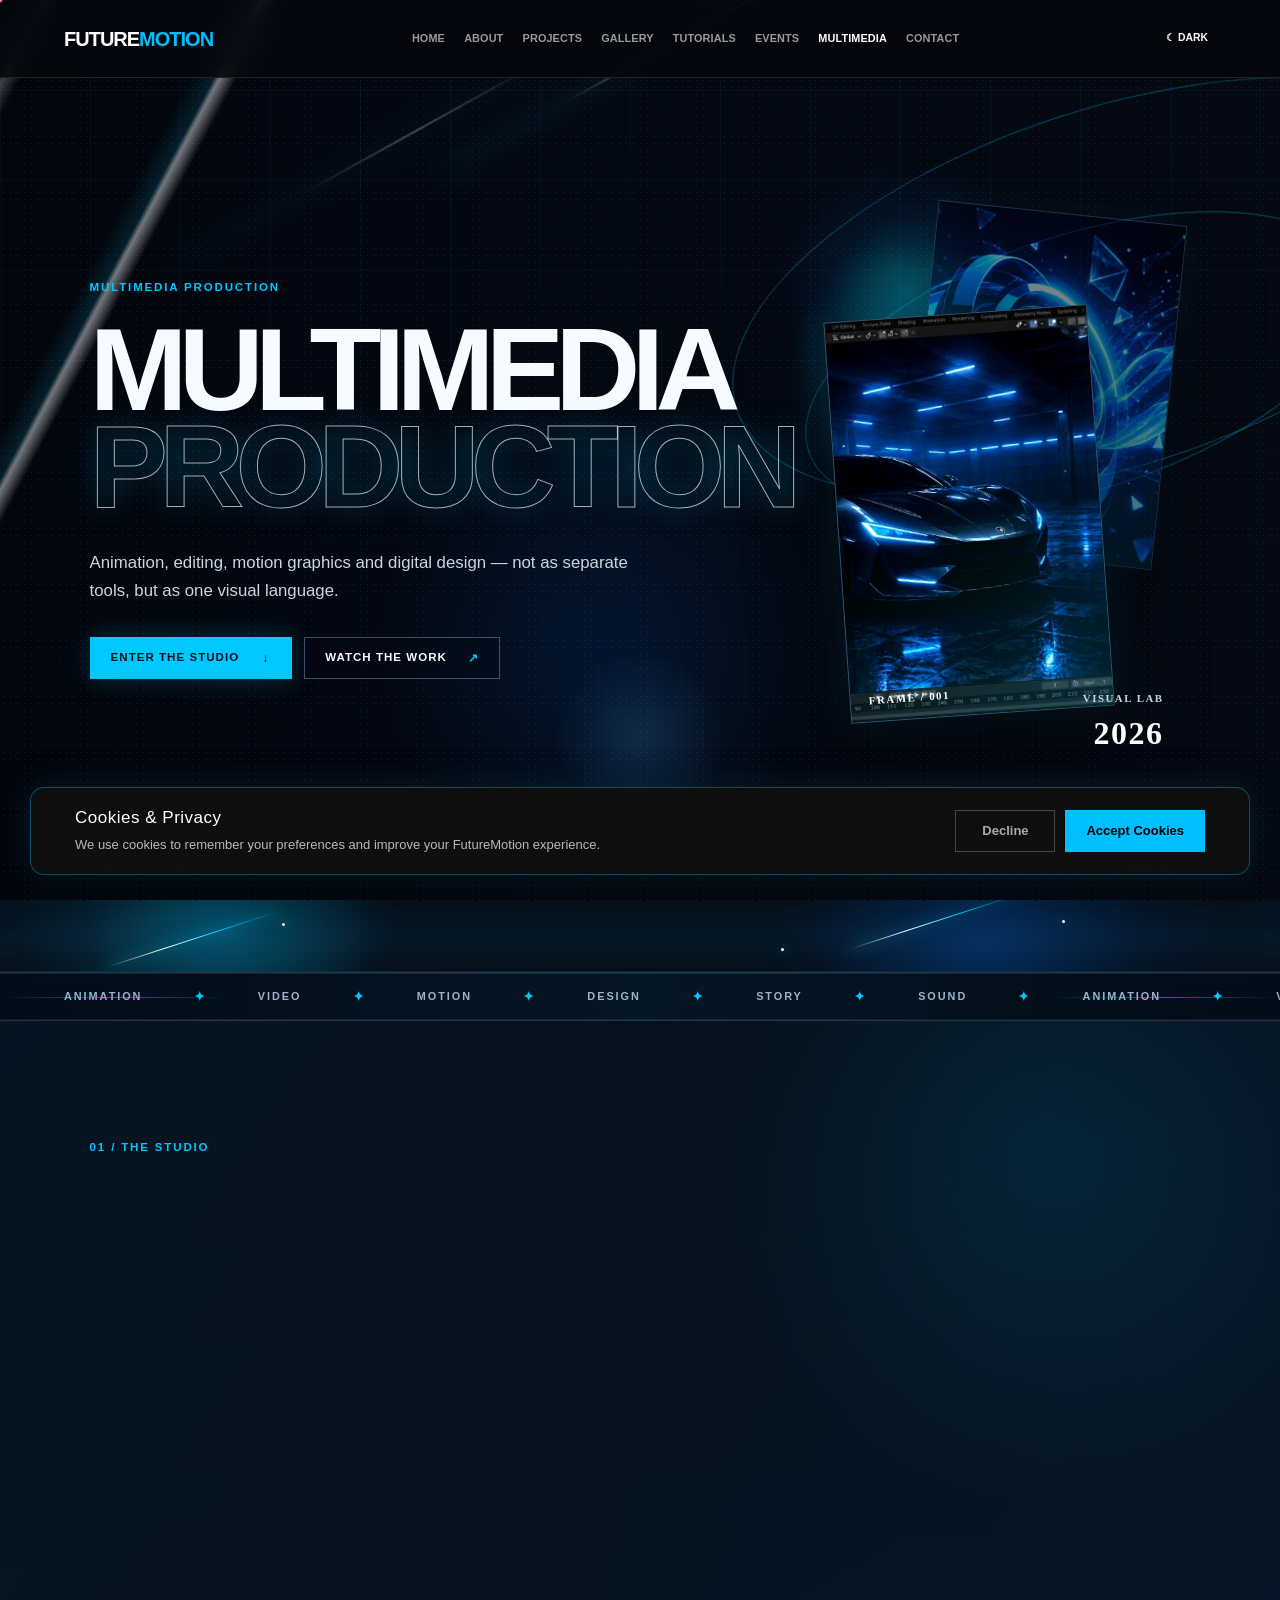
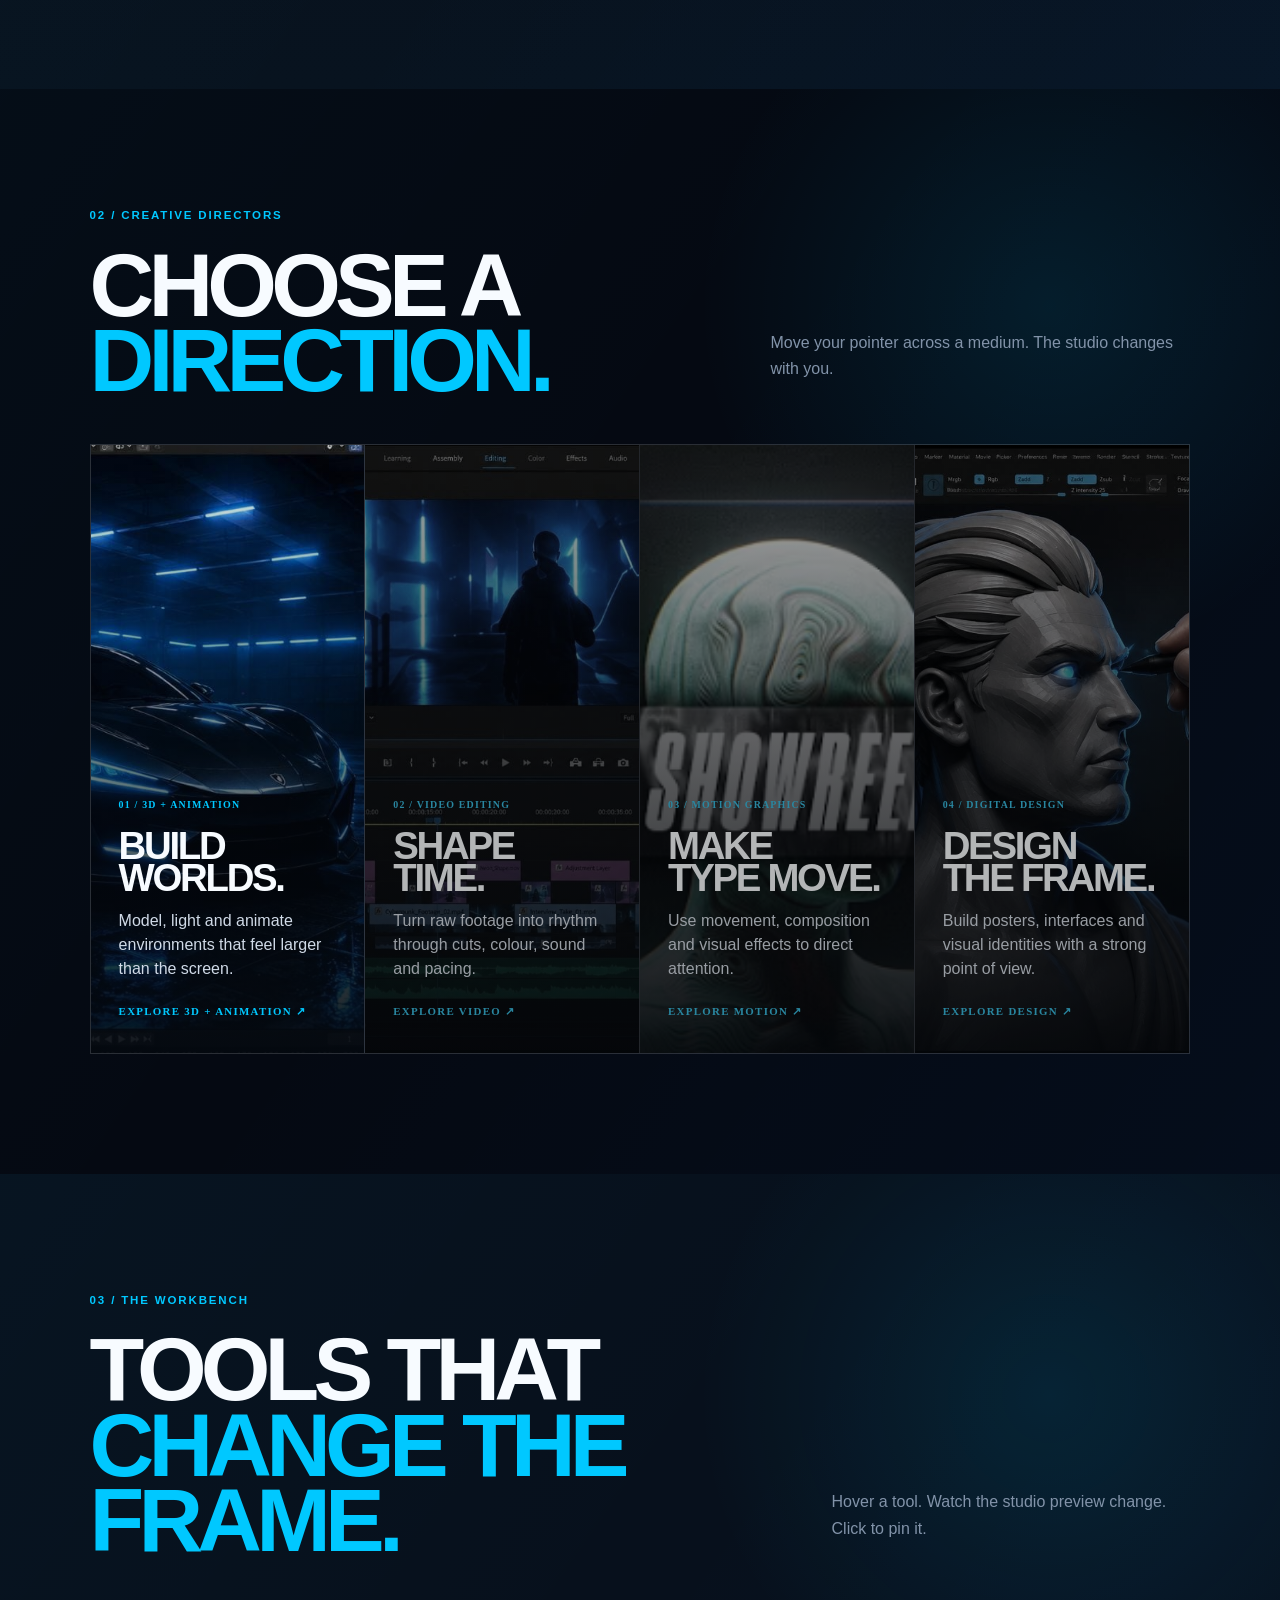
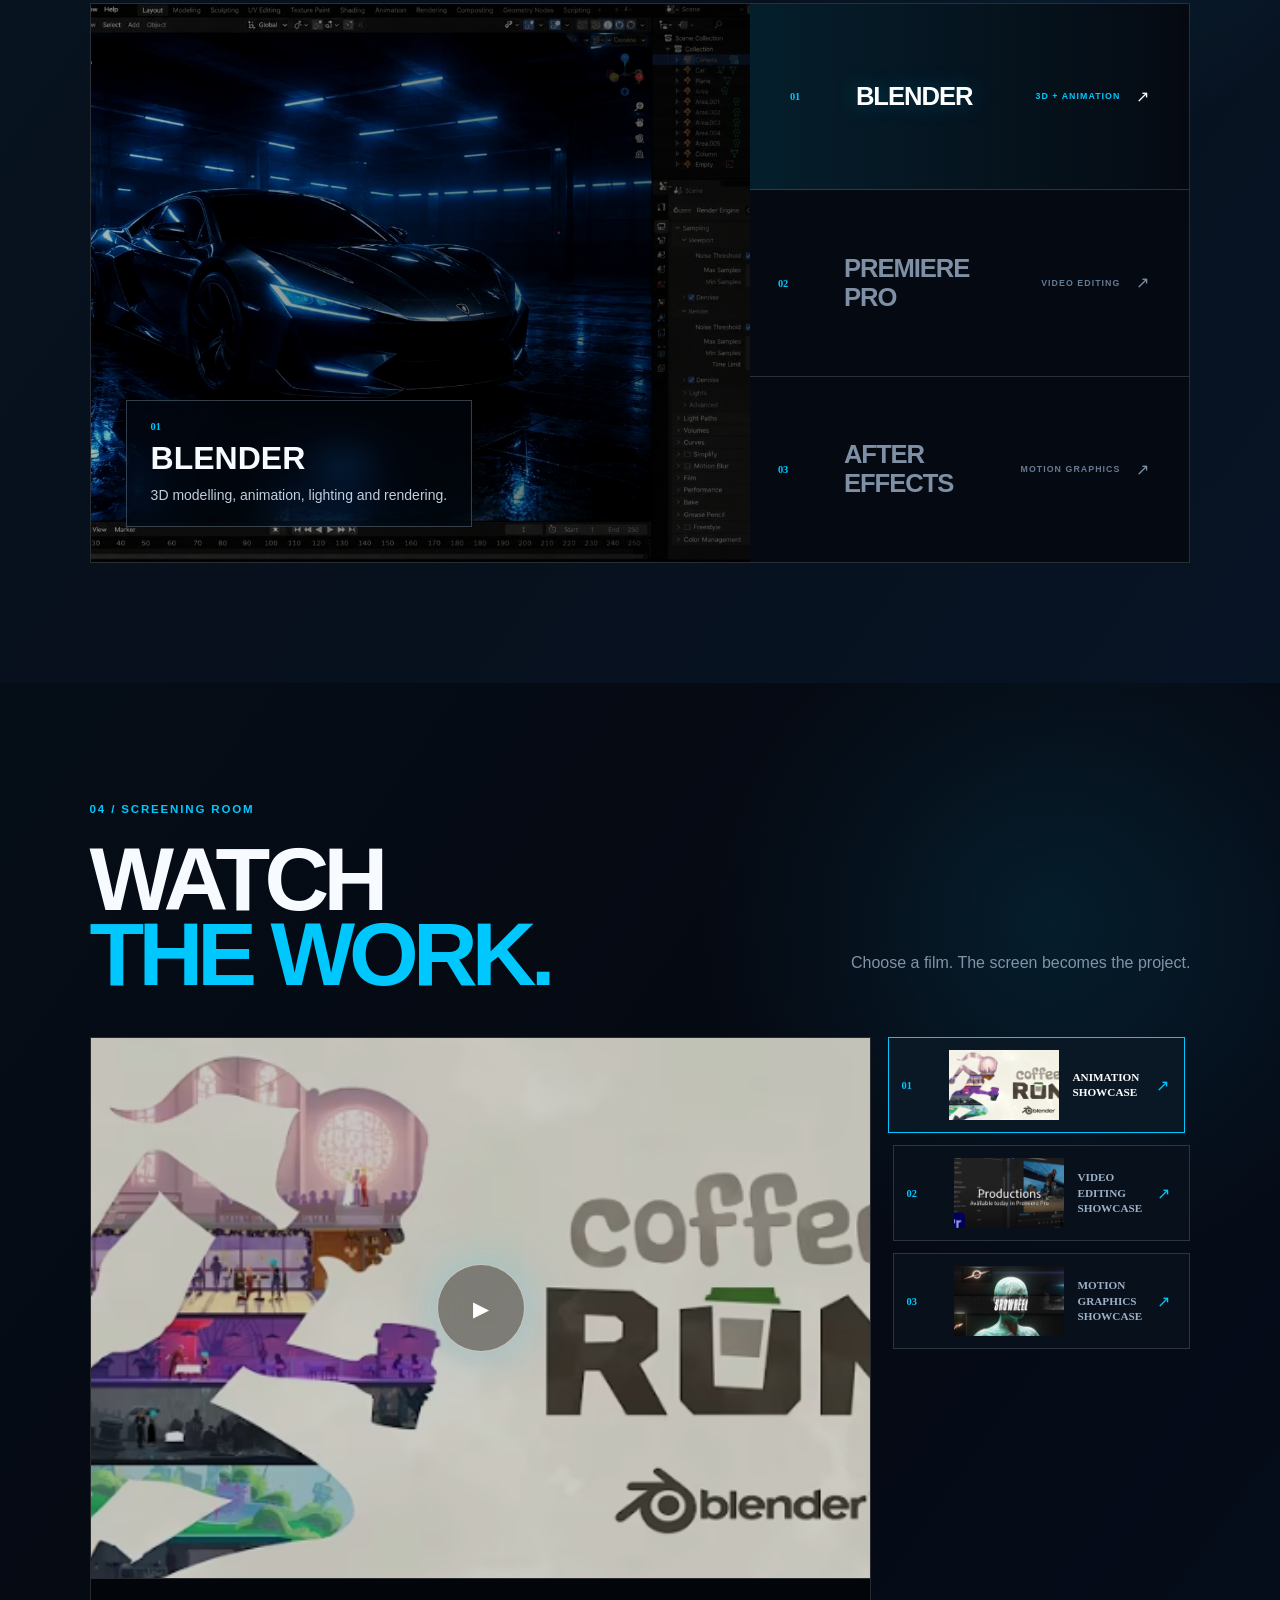
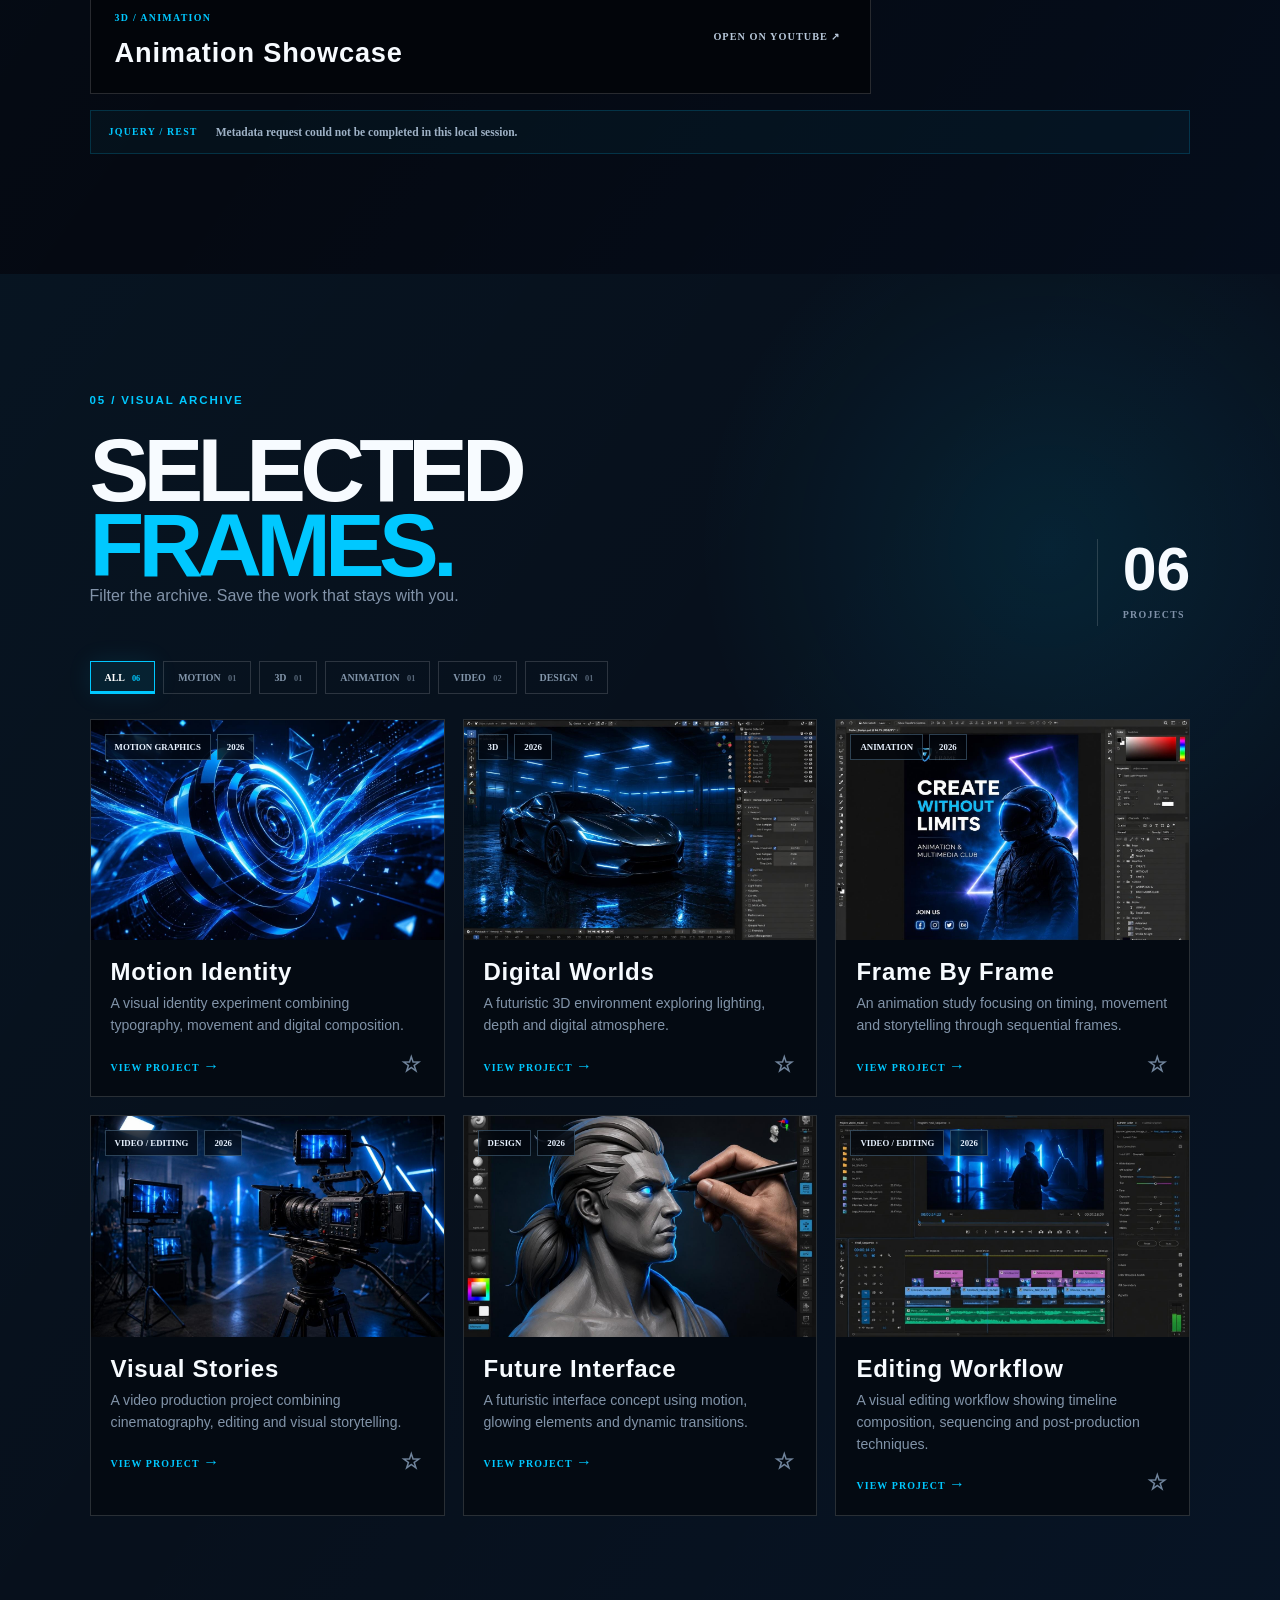
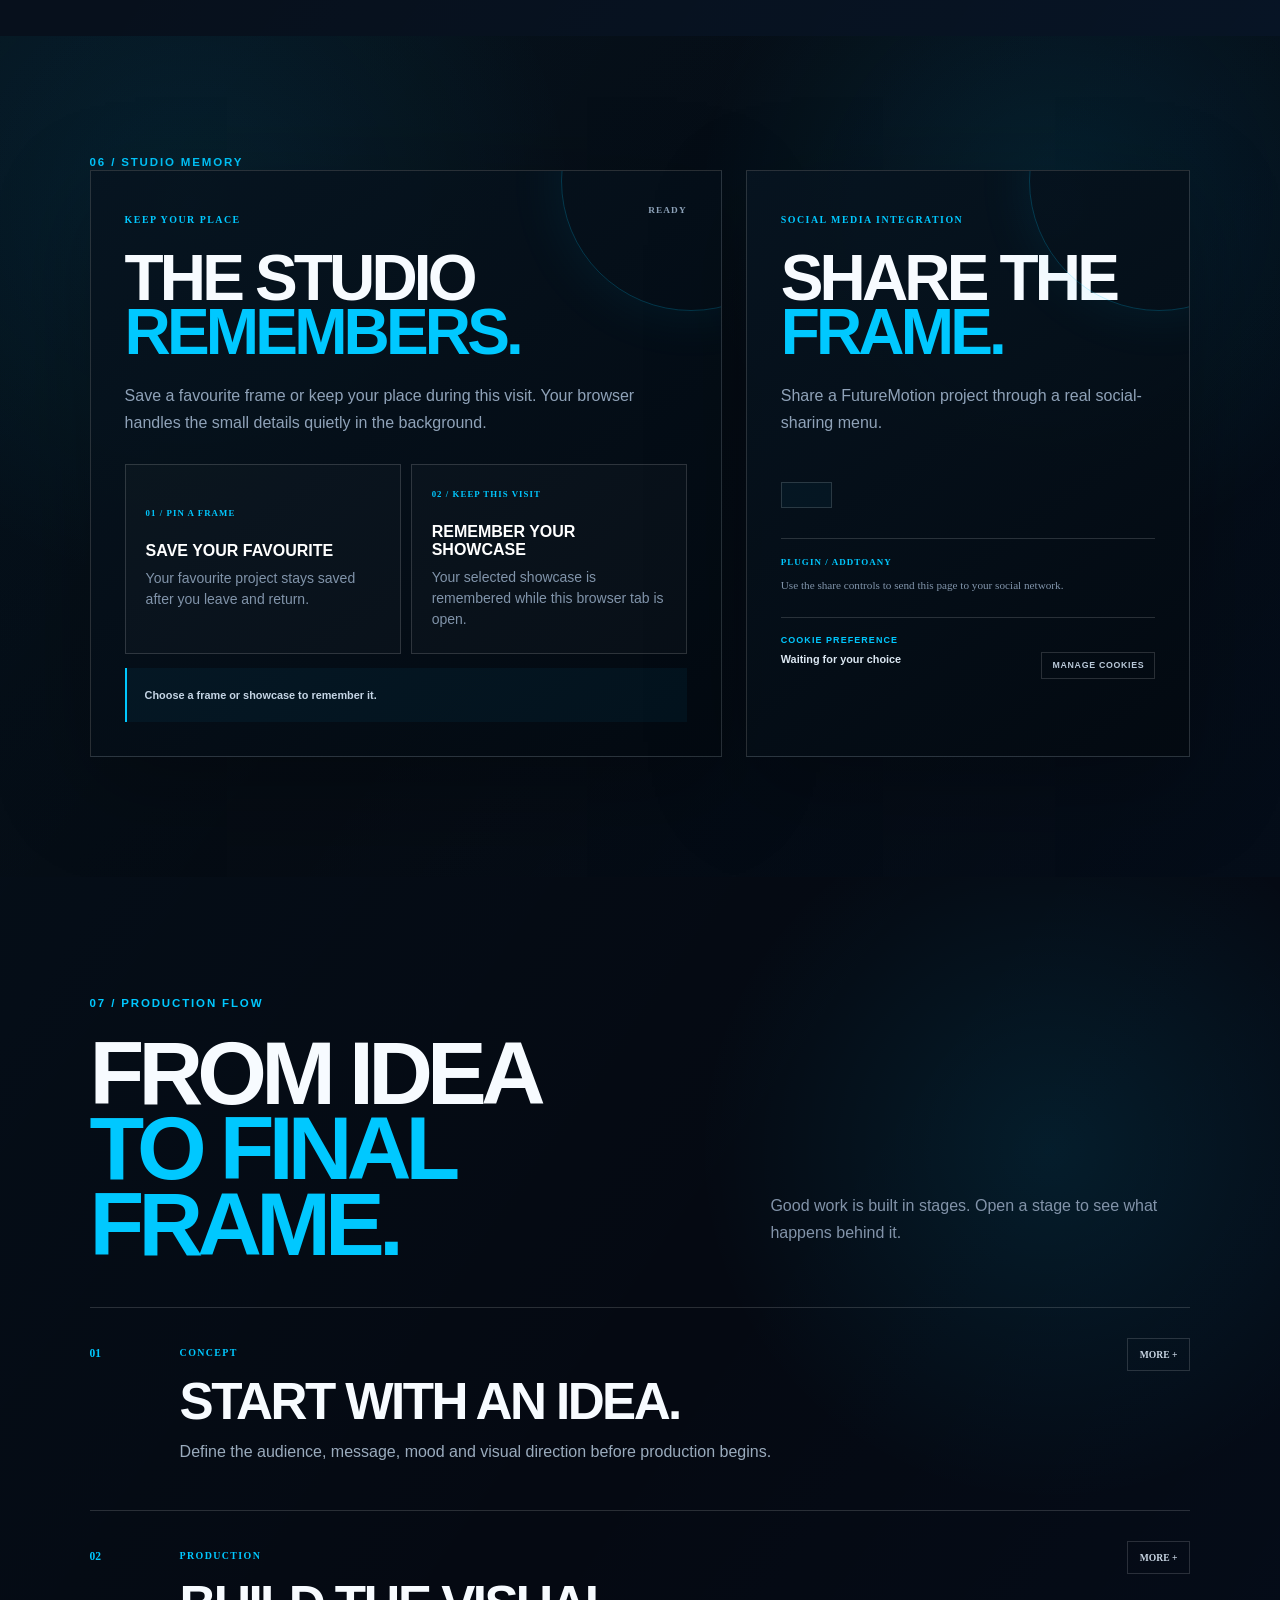
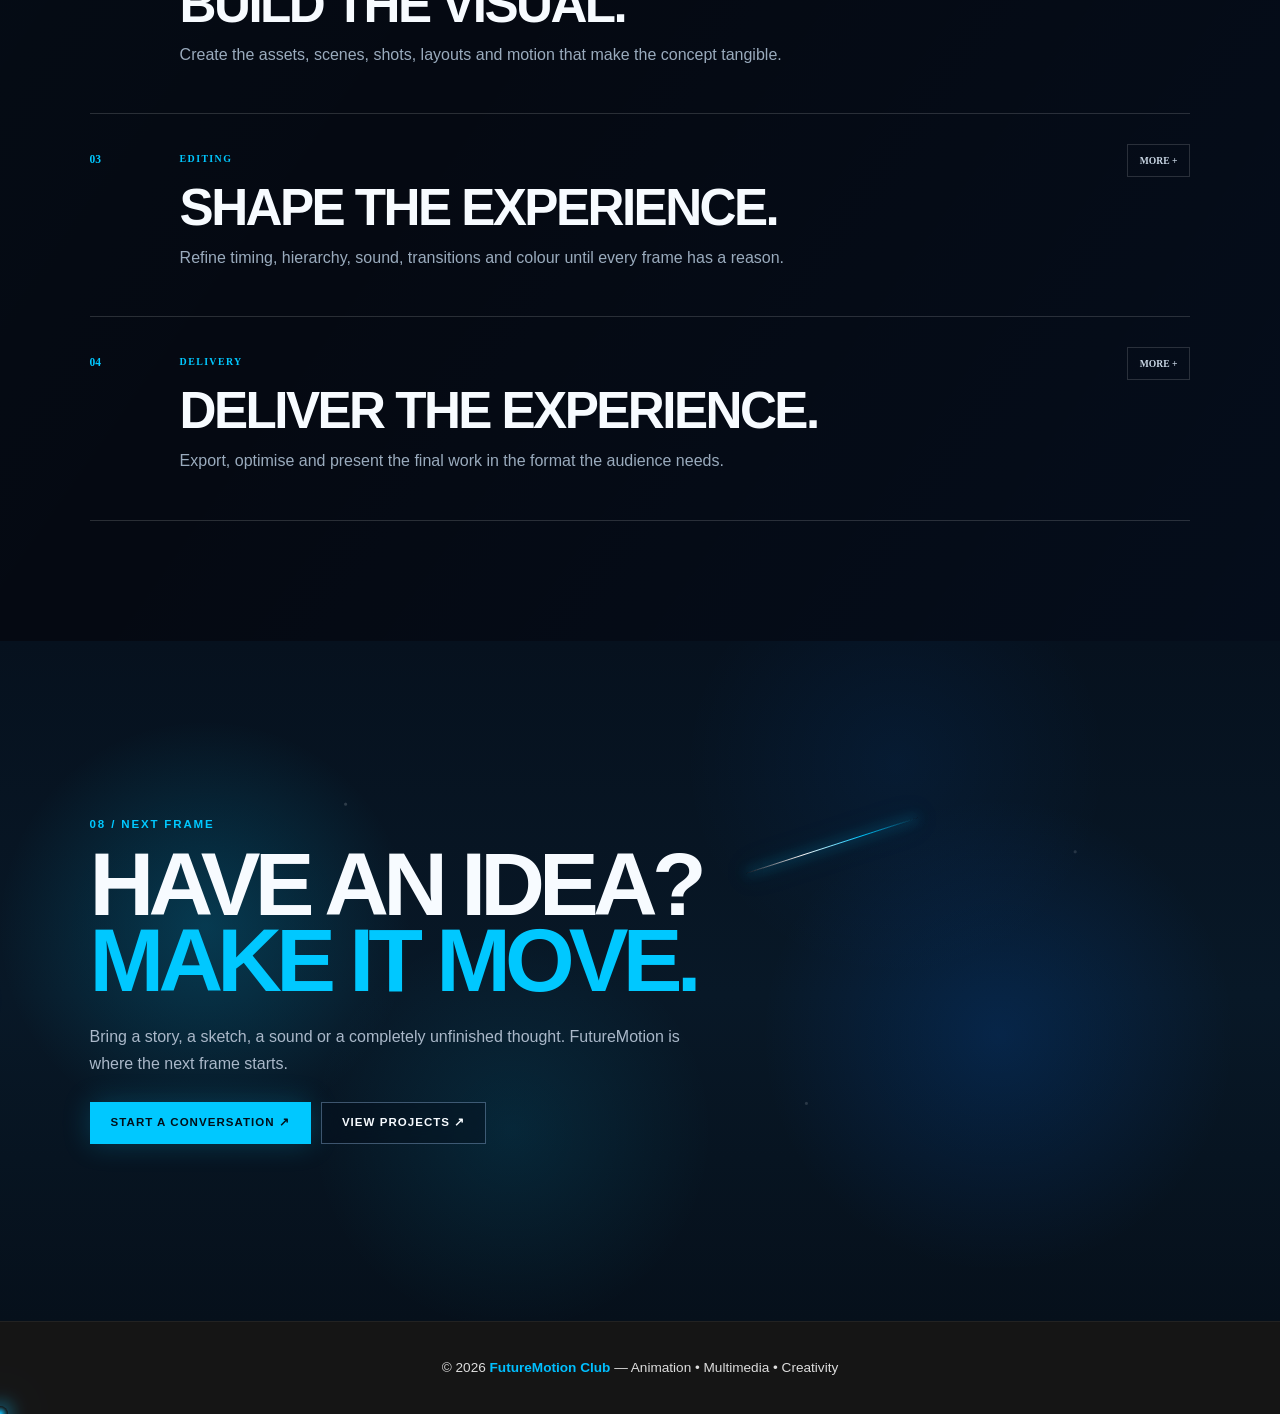
<file: multimedia.html>
<!DOCTYPE html>
<html lang="en" data-theme="dark">

<head>
  <meta charset="utf-8">
  <meta name="viewport" content="width=device-width, initial-scale=1">
  <title>Multimedia Production | FutureMotion</title>
  <script src="js/theme.js">
  </script>
  <link rel="stylesheet" href="css/style.css">
  <link rel="stylesheet" href="https://cdn.jsdelivr.net/npm/bootstrap@5.3.8/dist/css/bootstrap.min.css">
  <link rel="stylesheet" href="css/multimedia.css">
</head>

<body class="mm-page multimedia-dream">
  <header class="mm-header">
    <a class="mm-logo" href="index.html">FUTURE<span>MOTION</span>
    </a>
    <button class="mm-menu-toggle" type="button" aria-label="Open navigation menu" aria-expanded="false">
      <i>
      </i>
      <i>
      </i>
      <i>
      </i>
    </button>
    <nav class="mm-nav" id="mmNav">
      <a href="index.html">HOME</a>
      <a href="about.html">ABOUT</a>
      <a href="projects.html">PROJECTS</a>
      <a href="gallery.html">GALLERY</a>
      <a href="tutorials.html">TUTORIALS</a>
      <a href="events.html">EVENTS</a>
      <a class="active" href="multimedia.html">MULTIMEDIA</a>
      <a href="contact.html">CONTACT</a>
    </nav>
    <button class="mm-theme" id="themeToggle" type="button">☾ <span>DARK</span>
    </button>
  </header>
  <main id="top">
    <div class="md-content-atmosphere" aria-hidden="true">
      <span class="content-beam beam-a">
      </span>
      <span class="content-beam beam-b">
      </span>
      <span class="content-orb orb-a">
      </span>
      <span class="content-orb orb-b">
      </span>
    </div>
    <section class="md-hero" id="hero">
      <div class="md-hero-bg">
      </div>
      <div class="md-glow">
      </div>
      <div class="md-noise">
      </div>
      <div class="md-grid">
      </div>
      <div class="md-meteor">
      </div>
      <div class="md-meteor md-meteor-two">
      </div>
      <div class="md-light-orb orb-one">
      </div>
      <div class="md-light-orb orb-two">
      </div>
      <div class="md-hero-orbit orbit-a">
      </div>
      <div class="md-hero-orbit orbit-b">
      </div>
      <div class="md-hero-copy reveal">
        <p class="eyebrow">MULTIMEDIA PRODUCTION</p>
        <h1>MULTIMEDIA<br>
          <span>PRODUCTION</span>
        </h1>
        <p>Animation, editing, motion graphics and digital design — not as separate tools, but as one visual language.
        </p>
        <div class="md-hero-actions">
          <a class="md-btn md-btn-solid" href="#lab">ENTER THE STUDIO <b>↓</b>
          </a>
          <a class="md-btn" href="#showcase">WATCH THE WORK <b>↗</b>
          </a>
        </div>
      </div>
      <div class="md-hero-reel reveal">
        <div class="reel-back">
          <img src="Images/Multimedia/motion.jpeg" alt="Motion graphics artwork">
        </div>
        <div class="reel-front">
          <img src="Images/Multimedia/render.jpeg" alt="3D render artwork">
          <span>FRAME / 001</span>
        </div>
        <div class="reel-note">VISUAL LAB<br>
          <strong>2026</strong>
        </div>
      </div>
      <div class="md-hero-meta">
        <span>03D / 24FPS / RGB</span>
        <span id="mmSession">SESSION 01</span>
      </div>
    </section>
    <div class="md-ambient-strip" aria-hidden="true">
      <span class="ambient-star star-a">
      </span>
      <span class="ambient-star star-b">
      </span>
      <span class="ambient-star star-c">
      </span>
      <span class="ambient-streak streak-a">
      </span>
      <span class="ambient-streak streak-b">
      </span>
    </div>
    <div class="md-marquee" aria-label="Multimedia topics">
      <div class="md-marquee-track">
        <div class="md-marquee-set">
          <span>ANIMATION</span><i>✦</i>
          <span>VIDEO</span><i>✦</i>
          <span>MOTION</span><i>✦</i>
          <span>DESIGN</span><i>✦</i>
          <span>STORY</span><i>✦</i>
          <span>SOUND</span><i>✦</i>
          <span>ANIMATION</span><i>✦</i>
          <span>VIDEO</span><i>✦</i>
          <span>MOTION</span><i>✦</i>
          <span>DESIGN</span><i>✦</i>
          <span>STORY</span><i>✦</i>
          <span>SOUND</span><i>✦</i>
        </div>
        <div class="md-marquee-set" aria-hidden="true">
          <span>ANIMATION</span><i>✦</i>
          <span>VIDEO</span><i>✦</i>
          <span>MOTION</span><i>✦</i>
          <span>DESIGN</span><i>✦</i>
          <span>STORY</span><i>✦</i>
          <span>SOUND</span><i>✦</i>
          <span>ANIMATION</span><i>✦</i>
          <span>VIDEO</span><i>✦</i>
          <span>MOTION</span><i>✦</i>
          <span>DESIGN</span><i>✦</i>
          <span>STORY</span><i>✦</i>
          <span>SOUND</span><i>✦</i>
        </div>
      </div>
    </div>
    <section class="md-manifesto" id="lab">
      <div class="md-kicker">01 / THE STUDIO</div>
      <div class="md-manifesto-grid reveal">
        <h2>THE SPACE<br>BETWEEN <span>AN IDEA</span>
          <br>AND A FRAME.
        </h2>
        <div>
          <p class="md-lead">Multimedia Production is where FutureMotion turns imagination into something you can see,
            hear and feel.</p>
          <p>We move between 3D worlds, cinematic editing, kinetic typography and digital artwork. Each medium changes
            the story — and the best work happens when they start talking to each other.</p>
          <div class="md-stats">
            <div>
              <b>04</b>
              <span>CREATIVE TRACKS</span>
            </div>
            <div>
              <b>06</b>
              <span>ARCHIVE WORKS</span>
            </div>
            <div>
              <b>∞</b>
              <span>WAYS TO EXPERIMENT</span>
            </div>
          </div>
        </div>
      </div>
    </section>
    <section class="md-capabilities" id="creative">
      <div class="md-kicker">02 / CREATIVE DIRECTORS</div>
      <div class="md-cap-head">
        <h2>CHOOSE A<br>
          <span>DIRECTION.</span>
        </h2>
        <p>Move your pointer across a medium. The studio changes with you.</p>
      </div>
      <div class="md-areas" id="areaStage">
        <article class="md-area active" data-area="3d-animation" data-filter="3d">
          <img src="Images/Multimedia/render.jpeg" alt="3D animation environment">
          <div class="md-area-shade">
          </div>
          <div class="md-area-content">
            <span>01 / 3D + ANIMATION</span>
            <h3>BUILD<br>WORLDS.</h3>
            <p>Model, light and animate environments that feel larger than the screen.</p>
            <button class="md-area-link text-btn" data-area="3d-animation">EXPLORE 3D + ANIMATION ↗</button>
          </div>
        </article>
        <article class="md-area" data-area="video" data-filter="video">
          <img src="Images/Multimedia/editing.jpeg" alt="Video editing timeline">
          <div class="md-area-shade">
          </div>
          <div class="md-area-content">
            <span>02 / VIDEO EDITING</span>
            <h3>SHAPE<br>TIME.</h3>
            <p>Turn raw footage into rhythm through cuts, colour, sound and pacing.</p>
            <button class="md-area-link text-btn" data-area="video">EXPLORE VIDEO ↗</button>
          </div>
        </article>
        <article class="md-area" data-area="motion" data-filter="motion">
          <img src="Images/Multimedia/motion-graphics.png" alt="Motion graphics artwork">
          <div class="md-area-shade">
          </div>
          <div class="md-area-content">
            <span>03 / MOTION GRAPHICS</span>
            <h3>MAKE<br>TYPE MOVE.</h3>
            <p>Use movement, composition and visual effects to direct attention.</p>
            <button class="md-area-link text-btn" data-area="motion">EXPLORE MOTION ↗</button>
          </div>
        </article>
        <article class="md-area" data-area="design" data-filter="design">
          <img src="Images/Multimedia/design.jpeg" alt="Digital character artwork">
          <div class="md-area-shade">
          </div>
          <div class="md-area-content">
            <span>04 / DIGITAL DESIGN</span>
            <h3>DESIGN<br>THE FRAME.</h3>
            <p>Build posters, interfaces and visual identities with a strong point of view.</p>
            <button class="md-area-link text-btn" data-area="design">EXPLORE DESIGN ↗</button>
          </div>
        </article>
      </div>
    </section>
    <section class="md-workbench" id="tools">
      <div class="md-kicker">03 / THE WORKBENCH</div>
      <div class="md-tool-intro">
        <h2>TOOLS THAT<br>
          <span>CHANGE THE FRAME.</span>
        </h2>
        <p>Hover a tool. Watch the studio preview change. Click to pin it.</p>
      </div>
      <div class="md-tool-console" id="toolConsole">
        <div class="md-tool-preview">
          <img id="toolPreview" src="Images/Multimedia/render.jpeg" alt="Selected production tool preview">
          <div class="md-preview-glass">
            <span id="toolIndex">01</span>
            <strong id="toolName">BLENDER</strong>
            <small id="toolDesc">3D modelling, animation, lighting and rendering.</small>
          </div>
        </div>
        <div class="md-tool-list">
          <button class="md-tool active" type="button" data-index="01" data-name="BLENDER"
            data-desc="3D modelling, animation, lighting and rendering." data-img="Images/Multimedia/render.jpeg"
            data-showcase="animation">
            <b>01</b>
            <span>BLENDER</span>
            <small>3D + ANIMATION</small>
            <i>↗</i>
          </button>
          <button class="md-tool" type="button" data-index="02" data-name="PREMIERE PRO"
            data-desc="Professional video editing, colour correction and storytelling."
            data-img="Images/Multimedia/editing.jpeg" data-showcase="video">
            <b>02</b>
            <span>PREMIERE PRO</span>
            <small>VIDEO EDITING</small>
            <i>↗</i>
          </button>
          <button class="md-tool" type="button" data-index="03" data-name="AFTER EFFECTS"
            data-desc="Motion graphics, visual effects and animated compositions."
            data-img="Images/Multimedia/motion-graphics.png" data-showcase="motion">
            <b>03</b>
            <span>AFTER EFFECTS</span>
            <small>MOTION GRAPHICS</small>
            <i>↗</i>
          </button>
        </div>
      </div>
    </section>
    <section class="md-showcase" id="showcase">
      <div class="md-kicker">04 / SCREENING ROOM</div>
      <div class="md-showcase-head">
        <h2>WATCH<br>
          <span>THE WORK.</span>
        </h2>
        <p>Choose a film. The screen becomes the project.</p>
      </div>
      <div class="md-screening">
        <div class="md-player" id="mdPlayer">
          <div class="md-player-placeholder">
            <img id="playerPoster" src="Images/Multimedia/blender-showcase.png" alt="Animation showcase">
            <button id="playerOpen" class="md-play" type="button" aria-label="Open selected video on YouTube">▶</button>
            <div class="md-player-scan">
            </div>
          </div>
          <div class="md-player-info">
            <div>
              <span id="playerCat">3D / ANIMATION</span>
              <h3 id="playerTitle">Animation Showcase</h3>
            </div>
            <button id="playerExternal" class="md-text-link" type="button">OPEN ON YOUTUBE ↗</button>
          </div>
        </div>
        <div class="md-film-list">
          <button class="md-film active" data-video="PVGeM40dABA" data-title="Animation Showcase"
            data-cat="3D / ANIMATION" data-showcase="animation" data-img="Images/Multimedia/blender-showcase.png">
            <span>01</span>
            <img src="Images/Multimedia/blender-showcase.png" alt="Animation showcase thumbnail">
            <b>ANIMATION<br>SHOWCASE</b>
            <i>↗</i>
          </button>
          <button class="md-film" data-video="YJGAvZhSmkY" data-title="Video Editing Showcase"
            data-cat="VIDEO / EDITING" data-showcase="video" data-img="Images/Multimedia/video-editing.png">
            <span>02</span>
            <img src="Images/Multimedia/video-editing.png" alt="Video editing showcase thumbnail">
            <b>VIDEO EDITING<br>SHOWCASE</b>
            <i>↗</i>
          </button>
          <button class="md-film" data-video="rL_xT6T-2MA" data-title="Motion Graphics Showcase"
            data-cat="MOTION GRAPHICS" data-showcase="motion" data-img="Images/Multimedia/motion-graphics.png">
            <span>03</span>
            <img src="Images/Multimedia/motion-graphics.png" alt="Motion graphics showcase thumbnail">
            <b>MOTION GRAPHICS<br>SHOWCASE</b>
            <i>↗</i>
          </button>
        </div>
      </div>
      <div class="md-api" id="videoMeta" aria-live="polite">
        <span>JQUERY / REST</span>
        <strong>SELECT A SCREENING TO LOAD VIDEO METADATA.</strong>
      </div>
    </section>
    <section class="md-archive" id="projects">
      <div class="md-kicker">05 / VISUAL ARCHIVE</div>
      <div class="md-archive-head">
        <div>
          <h2>SELECTED<br>
            <span>FRAMES.</span>
          </h2>
          <p>Filter the archive. Save the work that stays with you.</p>
        </div>
        <div class="md-archive-count">
          <b id="projectCount">06</b>
          <span>PROJECTS</span>
        </div>
      </div>
      <div class="md-filters" role="group" aria-label="Project filters">
        <button class="filter active" data-filter="all">ALL <b>06</b>
        </button>
        <button class="filter" data-filter="motion">MOTION <b>01</b>
        </button>
        <button class="filter" data-filter="3d">3D <b>01</b>
        </button>
        <button class="filter" data-filter="animation">ANIMATION <b>01</b>
        </button>
        <button class="filter" data-filter="video">VIDEO <b>02</b>
        </button>
        <button class="filter" data-filter="design">DESIGN <b>01</b>
        </button>
      </div>
      <div class="md-project-grid" id="projectGrid">
      </div>
    </section>
    <section class="md-storage-lab" id="technology">
      <div class="md-kicker">06 / STUDIO MEMORY</div>
      <div class="container-fluid px-0">
        <div class="row g-4 align-items-stretch">
          <div class="col-lg-7">
            <div class="md-tech-panel md-memory-panel h-100">
              <div class="md-tech-head">
                <div>
                  <span>KEEP YOUR PLACE</span>
                  <h2>THE STUDIO<br>
                    <em>REMEMBERS.</em>
                  </h2>
                </div>
                <strong id="storageState">READY</strong>
              </div>
              <p class="md-tech-copy">Save a favourite frame or keep your place during this visit. Your browser handles
                the small details quietly in the background.</p>
              <div class="md-storage-grid md-memory-grid">
                <button class="md-storage-card md-memory-card" type="button" data-memory="local">
                  <span>01 / PIN A FRAME</span>
                  <strong>SAVE YOUR FAVOURITE</strong>
                  <small>Your favourite project stays saved after you leave and return.</small>
                </button>
                <button class="md-storage-card md-memory-card" type="button" data-memory="session">
                  <span>02 / KEEP THIS VISIT</span>
                  <strong>REMEMBER YOUR SHOWCASE</strong>
                  <small>Your selected showcase is remembered while this browser tab is open.</small>
                </button>
              </div>
              <div class="md-memory-status" id="storageReadout" aria-live="polite">Choose a frame or showcase to
                remember it.</div>
            </div>
          </div>
          <div class="col-lg-5">
            <div class="md-tech-panel md-social-panel h-100">
              <span class="md-social-kicker">SOCIAL MEDIA INTEGRATION</span>
              <h3>SHARE THE<br>
                <span>FRAME.</span>
              </h3>
              <p>Share a FutureMotion project through a real social-sharing menu.</p>
              <div class="a2a_kit a2a_kit_size_32 a2a_default_style md-share"
                data-a2a-title="FutureMotion Multimedia Production">
                <a class="a2a_button_facebook" aria-label="Share on Facebook">
                </a>
                <a class="a2a_button_linkedin" aria-label="Share on LinkedIn">
                </a>
                <a class="a2a_button_x" aria-label="Share on X">
                </a>
                <a class="a2a_dd" href="https://www.addtoany.com/share">
                </a>
              </div>
              <div class="md-social-note">
                <b>PLUGIN / ADDTOANY</b>
                <span>Use the share controls to send this page to your social network.</span>
              </div>
              <div class="md-cookie-status">
                <span>COOKIE PREFERENCE</span>
                <strong id="cookiePreference">Waiting for your choice</strong>
                <button type="button" id="manageCookies">MANAGE COOKIES</button>
              </div>
            </div>
          </div>
        </div>
      </div>
    </section>
    <section class="md-process" id="process">
      <div class="md-kicker">07 / PRODUCTION FLOW</div>
      <div class="md-process-head">
        <h2>FROM IDEA<br>
          <span>TO FINAL FRAME.</span>
        </h2>
        <p>Good work is built in stages. Open a stage to see what happens behind it.</p>
      </div>
      <div class="md-process-rail">
        <article class="process-item">
          <div class="md-step-no">01</div>
          <div>
            <span>CONCEPT</span>
            <h3>START WITH AN IDEA.</h3>
            <p>Define the audience, message, mood and visual direction before production begins.</p>
            <div class="process-detail">We turn a rough thought into a clear creative brief, references and a visual
              target.</div>
          </div>
          <button class="more" type="button">MORE +</button>
        </article>
        <article class="process-item">
          <div class="md-step-no">02</div>
          <div>
            <span>PRODUCTION</span>
            <h3>BUILD THE VISUAL.</h3>
            <p>Create the assets, scenes, shots, layouts and motion that make the concept tangible.</p>
            <div class="process-detail">Modelling, compositing, editing and design happen here — with constant visual
              checks.</div>
          </div>
          <button class="more" type="button">MORE +</button>
        </article>
        <article class="process-item">
          <div class="md-step-no">03</div>
          <div>
            <span>EDITING</span>
            <h3>SHAPE THE EXPERIENCE.</h3>
            <p>Refine timing, hierarchy, sound, transitions and colour until every frame has a reason.</p>
            <div class="process-detail">The project becomes a coherent sequence instead of a collection of separate
              assets.</div>
          </div>
          <button class="more" type="button">MORE +</button>
        </article>
        <article class="process-item">
          <div class="md-step-no">04</div>
          <div>
            <span>DELIVERY</span>
            <h3>DELIVER THE EXPERIENCE.</h3>
            <p>Export, optimise and present the final work in the format the audience needs.</p>
            <div class="process-detail">The final frame is only the beginning — the real goal is what the viewer
              remembers.</div>
          </div>
          <button class="more" type="button">MORE +</button>
        </article>
      </div>
    </section>
    <section class="md-finale">
      <div class="md-finale-bg">
      </div>
      <div class="md-finale-content">
        <p class="md-kicker">08 / NEXT FRAME</p>
        <h2>HAVE AN IDEA?<br>
          <span>MAKE IT MOVE.</span>
        </h2>
        <p>Bring a story, a sketch, a sound or a completely unfinished thought. FutureMotion is where the next frame
          starts.</p>
        <div>
          <a class="md-btn md-btn-solid" href="contact.html">START A CONVERSATION ↗</a>
          <a class="md-btn" href="projects.html">VIEW PROJECTS ↗</a>
        </div>
      </div>
    </section>
  </main>
  <!-- COOKIE CONSENT -->
  <div class="cookie-banner mm-cookie-banner" id="cookieBanner" aria-hidden="true" role="dialog"
    aria-label="Cookie consent">
    <div class="cookie-content">
      <div class="cookie-text">
        <h3>Cookies &amp; Privacy</h3>
        <p>We use cookies to remember your preferences and improve your FutureMotion experience.</p>
      </div>
      <div class="cookie-actions">
        <button id="declineCookies" class="cookie-btn cookie-decline" type="button">Decline</button>
        <button id="acceptCookies" class="cookie-btn cookie-accept" type="button">Accept Cookies</button>
      </div>
    </div>
  </div>
  <div class="md-modal" id="projectModal" aria-hidden="true">
    <div class="md-modal-backdrop">
    </div>
    <div class="md-modal-panel">
      <button class="close" type="button" aria-label="Close">×</button>
      <span id="mCat">PROJECT</span>
      <h2 id="mTitle">Project</h2>
      <p id="mDesc">
      </p>
      <div class="md-modal-meta">
        <span id="mType">
        </span>
        <span id="mYear">
        </span>
      </div>
    </div>
  </div>
  <footer>
    <p>© 2026 <span class="accent">FutureMotion Club</span> — Animation • Multimedia • Creativity</p>
  </footer>
  <script defer src="https://static.addtoany.com/menu/page.js">
  </script>
  <script src="https://cdn.jsdelivr.net/npm/bootstrap@5.3.8/dist/js/bootstrap.bundle.min.js">
  </script>
  <script src="js/nav.js">
  </script>
  <script src="js/reveal.js">
  </script>
  <script src="js/cursor.js">
  </script>
  <script src="https://code.jquery.com/jquery-3.7.1.min.js">
  </script>
  <script src="js/cookies.js">
  </script>
  <script src="js/multimedia.js">
  </script>
</body>

</html>
</file>
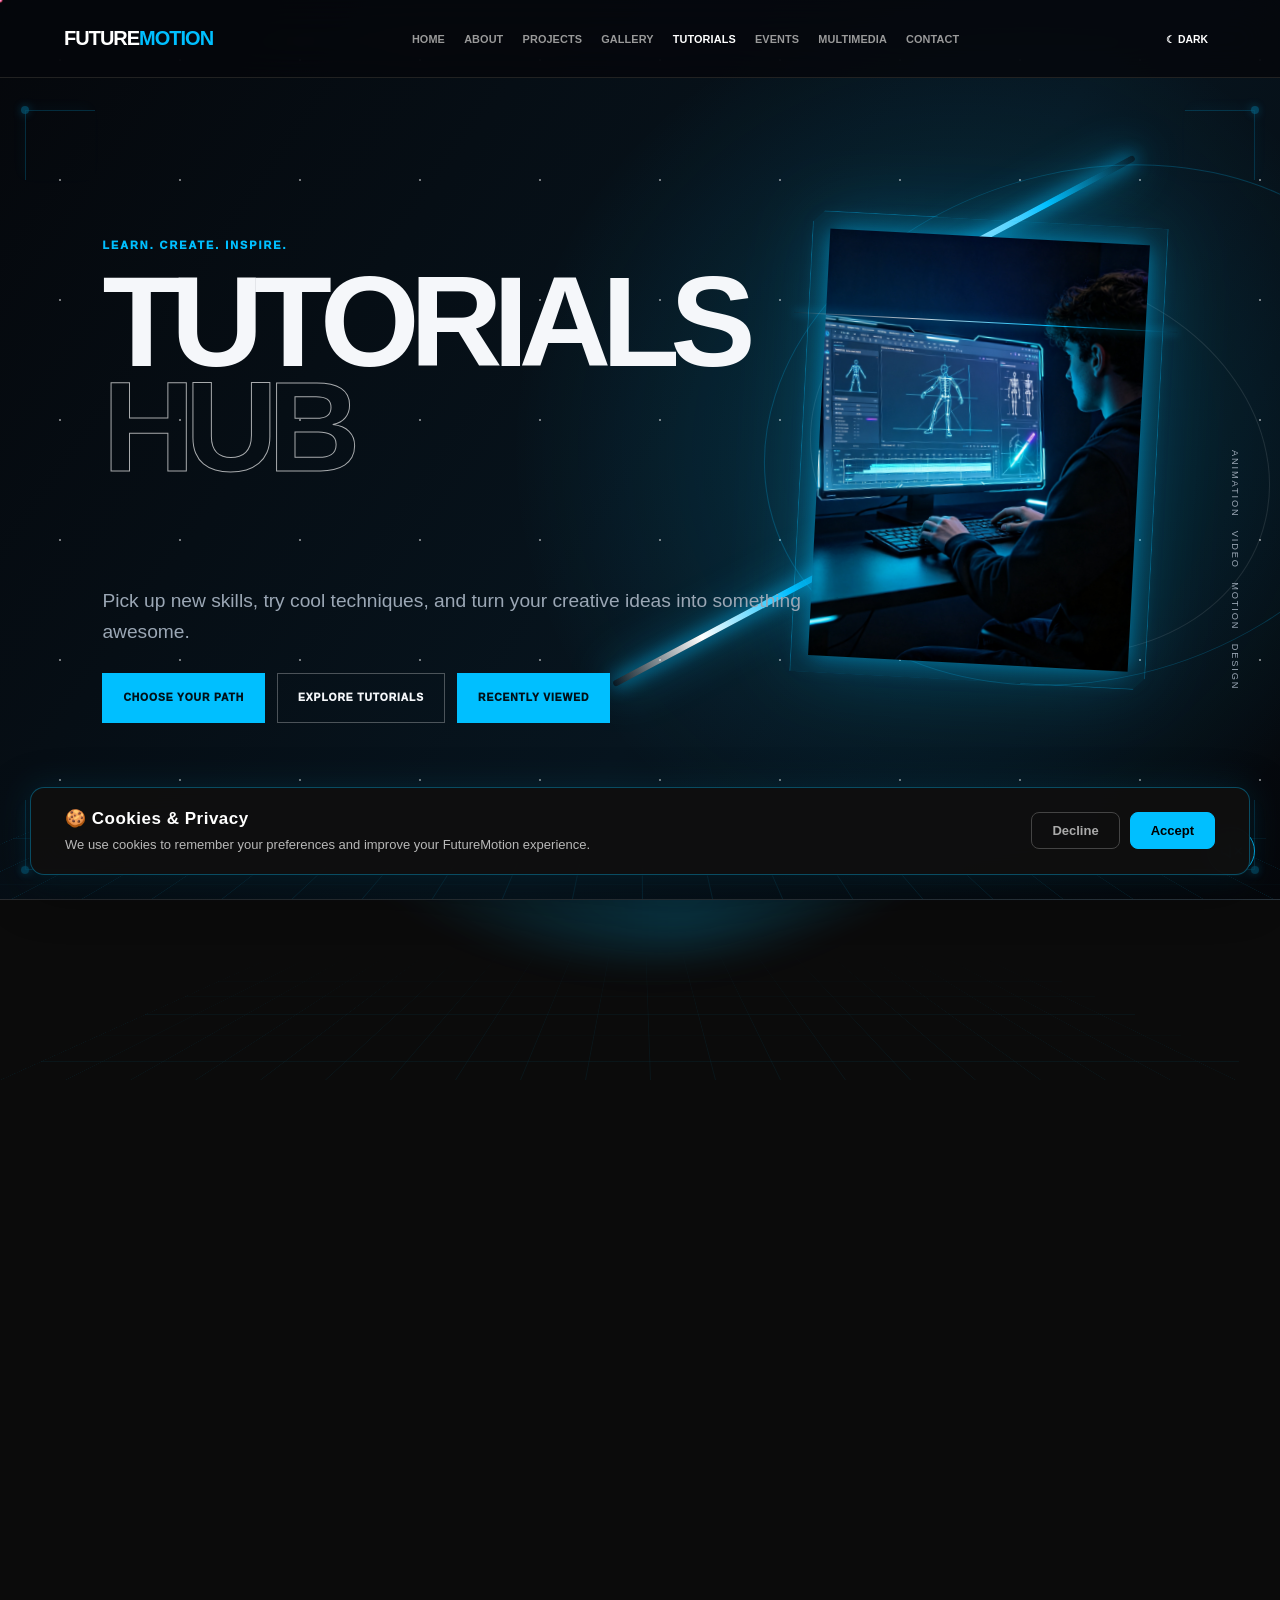
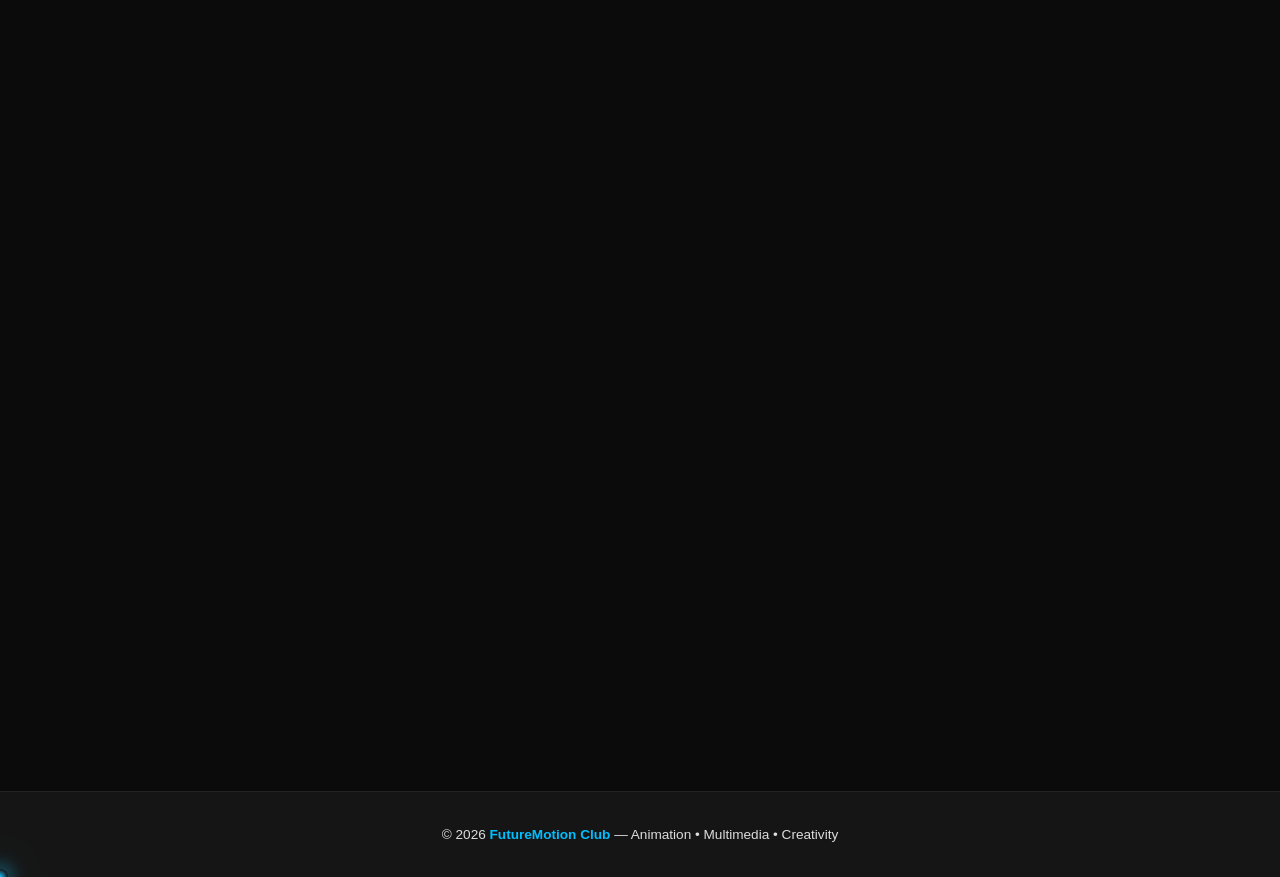
<file: tutorials.html>
<!DOCTYPE html>
<html lang="en">

<head>
  <meta charset="UTF-8">
  <meta name="viewport" content="width=device-width, initial-scale=1.0">

  <title>Tutorials — FutureMotion Club</title>

  <link rel="stylesheet" href="css/style.css">
  <link rel="stylesheet" href="css/event-bg.css">
  <link rel="stylesheet" href="css/tutorials.css">
</head>

<body>

  <div class="future-shooting-star"></div>
  <div class="future-shooting-star"></div>
  <div class="future-shooting-star"></div>
  <div class="future-shooting-star"></div>
  <div class="future-shooting-star"></div>
  <div class="future-shooting-star"></div>
  <div class="future-shooting-star"></div>

  <div class="future-sparkles"></div>
  <div class="future-sparkles"></div>

  <div class="future-grid"></div>
  <div class="future-particles"></div>

  <div class="future-hud hud-top-left"></div>
  <div class="future-hud hud-top-right"></div>
  <div class="future-hud hud-bottom-left"></div>
  <div class="future-hud hud-bottom-right"></div>

  <button id="musicBtn" class="music-btn" aria-label="Toggle music">
    <!-- Volume Off -->
    <svg id="volumeOffIcon" viewBox="0 0 24 24" aria-hidden="true">
      <path d="M11 5L6 9H2v6h4l5 4V5z"></path>
      <line x1="23" y1="9" x2="17" y2="15"></line>
      <line x1="17" y1="9" x2="23" y2="15"></line>
    </svg>

    <!-- Volume On -->
    <svg id="volumeOnIcon" viewBox="0 0 24 24" aria-hidden="true">
      <path d="M11 5L6 9H2v6h4l5 4V5z"></path>
      <path d="M15.5 8.5a5 5 0 0 1 0 7"></path>
      <path d="M18.5 5.5a9 9 0 0 1 0 13"></path>
    </svg>
  </button>

  <audio id="bgMusic" loop>
    <source src="music/01-Amazing-Full-Track-1.mp3" type="audio/mpeg">
  </audio>

  <!-- =========================
       NAVIGATION
  ========================== -->

  <header class="mm-header">

    <a class="mm-logo" href="index.html">
      FUTURE<span>MOTION</span>
    </a>

    <button class="mm-menu-toggle" type="button" aria-label="Open navigation menu" aria-expanded="false">
      <i></i>
      <i></i>
      <i></i>
    </button>

    <nav class="mm-nav" id="mmNav">

      <a href="index.html">HOME</a>
      <a href="about.html">ABOUT</a>
      <a href="projects.html">PROJECTS</a>
      <a href="gallery.html">GALLERY</a>
      <a class="active" href="tutorials.html">TUTORIALS</a>
      <a href="events.html">EVENTS</a>
      <a href="multimedia.html">MULTIMEDIA</a>
      <a href="contact.html">CONTACT</a>

    </nav>

    <button class="mm-theme" id="themeToggle" type="button">
      ☾ <span>DARK</span>
    </button>

  </header>


  <!-- =========================
       HERO
  ========================== -->
  <section class="mm-hero mm-page" id="hero">
    <div class="hero-stars"></div>
    <div class="hero-grid"></div>

    <div class="hero-orbit one"></div>
    <div class="hero-orbit two"></div>

    <div class="hero-beam b1"></div>
    <div class="hero-beam b2"></div>

    <div class="hero-copy reveal">
      <p class="eyebrow">LEARN. CREATE. INSPIRE.</p>

      <h1>
        TUTORIALS
        <em>HUB</em>
      </h1>

      <p class="hero-text">
        Pick up new skills, try cool techniques, and turn your creative ideas into something awesome.
      </p>

      <div class="actions">
        <a class="btn primary" href="#path">
          CHOOSE YOUR PATH
        </a>

        <a class="btn" href="#tutorials">
          EXPLORE TUTORIALS
        </a>

        <a class="btn primary" href="#recentlyViewed">
          RECENTLY VIEWED
        </a>

      </div>
    </div>

    <div class="hero-visual">
      <img src="Images/Tutorials/tutorial-title.png" alt="FutureMotion multimedia visual">

    </div>

    <div class="hero-side">
      ANIMATION&nbsp;&nbsp;
      VIDEO&nbsp;&nbsp;
      MOTION&nbsp;&nbsp;
      DESIGN
    </div>

  </section>

  <!-- =========================
       CHOOSE YOUR PATH
  ========================== -->

  <section class="path-section reveal" id="path">

    <div class="path-box reveal">

      <h2 class="section-title reveal">CHOOSE YOUR PATH</h2>

      <div class="path-carousel">

        <button class="path-arrow path-prev" id="pathPrev" aria-label="Previous categories">
          <svg viewBox="0 0 24 24" aria-hidden="true">
            <path d="M15 18L9 12L15 6"></path>
          </svg>
        </button>

        <div class="path-track-wrap">

          <div class="path-track" id="pathTrack">

            <button class="path-card" data-path-filter="video-production">
              <span class="path-icon" aria-hidden="true">🎬</span>
              <span class="path-label">Video Production</span>
            </button>

            <button class="path-card" data-path-filter="2d-animation">
              <span class="path-icon" aria-hidden="true">✏️</span>
              <span class="path-label">2D Animation</span>
            </button>

            <button class="path-card" data-path-filter="3d-vfx">
              <span class="path-icon" aria-hidden="true">🧊</span>
              <span class="path-label">3D &amp; VFX</span>
            </button>

            <button class="path-card" data-path-filter="motion-graphics">
              <span class="path-icon" aria-hidden="true">📈</span>
              <span class="path-label">Motion Graphics</span>
            </button>

            <button class="path-card" data-path-filter="digital-design">
              <span class="path-icon" aria-hidden="true">🎨</span>
              <span class="path-label">Digital Design</span>
            </button>

            <button class="path-card" data-path-filter="audio-multimedia">
              <span class="path-icon" aria-hidden="true">🎧</span>
              <span class="path-label">Audio &amp; Multimedia</span>
            </button>

          </div>

        </div>

        <button class="path-arrow path-next" id="pathNext" aria-label="Next categories">
          <svg viewBox="0 0 24 24" aria-hidden="true">
            <path d="M9 18L15 12L9 6"></path>
          </svg>
        </button>

      </div>

      <div class="path-dots" id="pathDots"></div>

    </div>

  </section>


  <!-- =========================
       FEATURED THIS WEEK
  ========================== -->

  <section class="featured-section reveal">

    <h2 class="section-title glitch-title reveal" data-text="Featured This Week">
      Featured This Week
    </h2>

    <div class="featured-card reveal">

      <!-- Featured Video -->
      <div class="featured-video">

        <iframe src="https://www.youtube.com/embed/IvTXbHLtod4" title="Kinetic Typography Tutorial"
          allow="accelerometer; encrypted-media; gyroscope; picture-in-picture" allowfullscreen loading="lazy">
        </iframe>

      </div>


      <!-- Featured Information -->
      <div class="featured-desc reveal">

        <div class="tutorial-meta">

          <span class="badge category-motion">
            Motion Graphics
          </span>

          <span class="badge level intermediate">
            Intermediate
          </span>

        </div>


        <h3>Kinetic Typography</h3>


        <p>
          Create dynamic animated text by combining timing, movement,
          and typography principles. A great pick this week for anyone
          looking to level up their motion graphics skills.
        </p>


        <div class="tutorial-info">

          <div class="info-item">

            <span class="info-label">
              Duration
            </span>

            <span class="info-value">
              3 minutes
            </span>

          </div>


          <div class="info-item">

            <span class="info-label">
              Required Software
            </span>

            <span class="info-value">
              Adobe After Effects
            </span>

          </div>


          <div class="info-item">

            <span class="info-label">
              Learning Outcomes
            </span>

            <span class="info-value">
              Create engaging animated typography with smooth timing
              and transitions.
            </span>

          </div>

        </div>


        <button class="expand-hint" id="featuredViewLesson" type="button">
          View full lesson
          <span class="arrow">→</span>
        </button>

      </div>

    </div>

  </section>


  <!-- =========================
       TUTORIAL SECTION
  ========================== -->
  <div class="tutorial-section-box reveal" id="tutorials">

    <section class="tutorial-section reveal">

      <h2 class="section-title">
        Explore
        <em> Tutorials </em>
      </h2>

      <!-- FILTER BAR -->
      <div class="filter-bar">

        <!-- SEARCH + SORT -->
        <div class="filter-top-row">

          <div class="search-box">

            <svg class="search-icon" viewBox="0 0 24 24" aria-hidden="true">
              <circle cx="11" cy="11" r="7"></circle>
              <line x1="16.5" y1="16.5" x2="21" y2="21"></line>
            </svg>

            <input type="text" id="tutorialSearch" placeholder="Search tutorials..." aria-label="Search tutorials">

          </div>


          <!-- SORT -->
          <div class="sort-box">
            <label for="tutorialSort">Sort by</label>

            <div class="sort-select-wrap">
              <select id="tutorialSort" class="sort-select">
                <option value="default">Recommended</option>
                <option value="duration-asc">Shortest Duration</option>
                <option value="duration-desc">Longest Duration</option>
                <option value="level-asc">Beginner → Advanced</option>
                <option value="level-desc">Advanced → Beginner</option>
              </select>

              <span class="sort-chevron" aria-hidden="true">⌄</span>
            </div>
          </div>

        </div>


        <!-- CATEGORY FILTERS -->
        <div class="filter-categories">

          <button class="filter-btn active" data-filter="all">
            All
          </button>

          <button class="filter-btn" data-filter="video-production">
            Video Production
          </button>

          <button class="filter-btn" data-filter="2d-animation">
            2D Animation
          </button>

          <button class="filter-btn" data-filter="3d-vfx">
            3D &amp; VFX
          </button>

          <button class="filter-btn" data-filter="motion-graphics">
            Motion Graphics
          </button>

          <button class="filter-btn" data-filter="digital-design">
            Digital Design
          </button>

          <button class="filter-btn" data-filter="audio-multimedia">
            Audio &amp; Multimedia
          </button>

        </div>

      </div>


      <!-- =========================
          TUTORIAL GRID
      ========================== -->

      <div class="tutorial-grid">


        <!-- =================================
            1. VIDEO EDITING
        ================================== -->

        <article class="tutorial-card card clickable reveal" data-tool="video-production" data-id="pr-cutting-trimming"
          data-video="1RljefWUnIk" data-title="Cutting &amp; Trimming Clips"
          data-desc="Learn the razor tool, ripple trim, and keyboard shortcuts every editor uses to build a rough cut fast."
          data-credit="5 Ways to Cut &amp; Trim Clips in Premiere Pro — YouTube" data-duration="6"
          data-level="beginner">


          <div class="video-wrap">

            <iframe src="https://www.youtube.com/embed/1RljefWUnIk" title="Premiere Pro: Cutting & Trimming Clips"
              allow="accelerometer; encrypted-media; gyroscope; picture-in-picture" allowfullscreen loading="lazy">
            </iframe>

          </div>


          <div class="tutorial-body">


            <div class="tutorial-meta">

              <span class="badge category-video-production">
                Video Production
              </span>

              <span class="badge level beginner">
                Beginner
              </span>

            </div>


            <h3>
              Cutting &amp; Trimming Clips
            </h3>


            <p>
              Learn the razor tool, ripple trim, and keyboard shortcuts
              every editor uses to build a rough cut fast.
            </p>


            <!-- TUTORIAL INFORMATION -->

            <div class="tutorial-info">

              <div class="info-item">

                <span class="info-label">
                  Duration
                </span>

                <span class="info-value">
                  6 minutes
                </span>

              </div>


              <div class="info-item">

                <span class="info-label">
                  Required Software
                </span>

                <span class="info-value">
                  Adobe Premiere Pro
                </span>

              </div>


              <div class="info-item">

                <span class="info-label">
                  Learning Outcomes
                </span>

                <span class="info-value">
                  Learn how to cut, trim, and organize video clips efficiently.
                </span>

              </div>

            </div>


            <span class="expand-hint">

              View full lesson

              <span class="arrow">
                →
              </span>

            </span>


            <ol class="tutorial-steps" hidden>

              <li>
                Import your footage and drag it onto the timeline.
              </li>

              <li>
                Use the Razor tool (C) to split a clip at the playhead.
              </li>

              <li>
                Trim clip edges by dragging, or use Q / W for ripple trim.
              </li>

              <li>
                Delete gaps with the ripple delete shortcut (Shift+Delete).
              </li>

              <li>
                Preview your rough cut and adjust pacing.
              </li>

            </ol>

          </div>

        </article>


        <!-- =================================
            2. VIDEO EDITING
        ================================== -->

        <article class="tutorial-card card clickable reveal" data-tool="video-production" data-id="pr-color-grading"
          data-video="WSDWy9CfAJY" data-title="Color Grading with Lumetri"
          data-desc="Balance exposure and white balance first, then push a look with the color wheels and curves."
          data-credit="Premiere Pro Color Grading — Full Walkthrough, YouTube" data-duration="32"
          data-level="intermediate">


          <div class="video-wrap">

            <iframe src="https://www.youtube.com/embed/WSDWy9CfAJY" title="Premiere Pro: Color Grading Basics"
              allow="accelerometer; encrypted-media; gyroscope; picture-in-picture" allowfullscreen loading="lazy">
            </iframe>

          </div>


          <div class="tutorial-body">


            <div class="tutorial-meta">

              <span class="badge category-video-production">
                Video Production
              </span>

              <span class="badge level intermediate">
                Intermediate
              </span>

            </div>


            <h3>
              Color Grading with Lumetri
            </h3>


            <p>
              Balance exposure and white balance first, then push a look
              with the color wheels and curves.
            </p>


            <div class="tutorial-info">

              <div class="info-item">

                <span class="info-label">
                  Duration
                </span>

                <span class="info-value">
                  32 minutes
                </span>

              </div>


              <div class="info-item">

                <span class="info-label">
                  Required Software
                </span>

                <span class="info-value">
                  Adobe Premiere Pro
                </span>

              </div>


              <div class="info-item">

                <span class="info-label">
                  Learning Outcomes
                </span>

                <span class="info-value">
                  Learn basic color correction, grading, and visual consistency.
                </span>

              </div>

            </div>


            <span class="expand-hint">

              View full lesson

              <span class="arrow">
                →
              </span>

            </span>


            <ol class="tutorial-steps" hidden>

              <li>
                Open the Lumetri Color panel from Window &gt; Lumetri Color.
              </li>

              <li>
                Fix exposure, contrast, and white balance under Basic Correction.
              </li>

              <li>
                Use the Color Wheels to shade shadows, midtones, and highlights.
              </li>

              <li>
                Apply a subtle Creative look or LUT as a starting point.
              </li>

              <li>
                Copy the grade to other clips for a consistent look.
              </li>

            </ol>

          </div>

        </article>


        <!-- =================================
            3. 2D ANIMATION
        ================================== -->

        <article class="tutorial-card card clickable reveal" data-tool="2d-animation" data-id="ae-text-animation"
          data-video="cxqHMp2th8I" data-title="Text Animation Basics"
          data-desc="Animate position, opacity, and scale keyframes to make titles feel alive instead of static."
          data-credit="How to Animate Text in After Effects — Start Here!, YouTube" data-duration="26"
          data-level="beginner">


          <div class="video-wrap">

            <iframe src="https://www.youtube.com/embed/cxqHMp2th8I" title="After Effects: Text Animation Basics"
              allow="accelerometer; encrypted-media; gyroscope; picture-in-picture" allowfullscreen loading="lazy">
            </iframe>

          </div>


          <div class="tutorial-body">


            <div class="tutorial-meta">

              <span class="badge category-2d">
                2D Animation
              </span>

              <span class="badge level beginner">
                Beginner
              </span>

            </div>


            <h3>
              Text Animation Basics
            </h3>


            <p>
              Animate position, opacity, and scale keyframes to make
              titles feel alive instead of static.
            </p>


            <div class="tutorial-info">

              <div class="info-item">

                <span class="info-label">
                  Duration
                </span>

                <span class="info-value">
                  26 minutes
                </span>

              </div>


              <div class="info-item">

                <span class="info-label">
                  Required Software
                </span>

                <span class="info-value">
                  Adobe After Effects
                </span>

              </div>


              <div class="info-item">

                <span class="info-label">
                  Learning Outcomes
                </span>

                <span class="info-value">
                  Create basic animated titles using keyframes and easing.
                </span>

              </div>

            </div>


            <span class="expand-hint">

              View full lesson

              <span class="arrow">
                →
              </span>

            </span>


            <ol class="tutorial-steps" hidden>

              <li>
                Create a text layer with the Horizontal Type tool.
              </li>

              <li>
                Set a starting keyframe for Position and Opacity at frame 0.
              </li>

              <li>
                Move the playhead forward and change the values to animate.
              </li>

              <li>
                Add Easy Ease (F9) to smooth the motion curve.
              </li>

              <li>
                Fine-tune timing in the Graph Editor.
              </li>

            </ol>

          </div>

        </article>


        <!-- =================================
            4. MOTION GRAPHICS
        ================================== -->

        <article class="tutorial-card card clickable reveal" data-tool="motion-graphics" data-id="ae-motion-graphics"
          data-video="MVDsvbajxwY" data-title="Motion Graphics Fundamentals"
          data-desc="Combine shape layers, trim paths, and parenting to build a clean animated logo sting."
          data-credit="How to Animate Shape Layers with Trim Paths, YouTube" data-duration="7"
          data-level="intermediate">


          <div class="video-wrap">

            <iframe src="https://www.youtube.com/embed/MVDsvbajxwY" title="After Effects: Motion Graphics Fundamentals"
              allow="accelerometer; encrypted-media; gyroscope; picture-in-picture" allowfullscreen loading="lazy">
            </iframe>

          </div>


          <div class="tutorial-body">


            <div class="tutorial-meta">

              <span class="badge category-motion">
                Motion Graphics
              </span>

              <span class="badge level intermediate">
                Intermediate
              </span>

            </div>


            <h3>
              Motion Graphics Fundamentals
            </h3>


            <p>
              Combine shape layers, trim paths, and parenting to build
              a clean animated logo sting.
            </p>


            <div class="tutorial-info">

              <div class="info-item">

                <span class="info-label">
                  Duration
                </span>

                <span class="info-value">
                  7 minutes
                </span>

              </div>


              <div class="info-item">

                <span class="info-label">
                  Required Software
                </span>

                <span class="info-value">
                  Adobe After Effects
                </span>

              </div>


              <div class="info-item">

                <span class="info-label">
                  Learning Outcomes
                </span>

                <span class="info-value">
                  Create smooth logo animations using shape layers and trim paths.
                </span>

              </div>

            </div>


            <span class="expand-hint">

              View full lesson

              <span class="arrow">
                →
              </span>

            </span>


            <ol class="tutorial-steps" hidden>

              <li>
                Build your shapes with the Pen and Shape tools.
              </li>

              <li>
                Use Trim Paths to animate lines drawing on screen.
              </li>

              <li>
                Parent smaller elements to a null object for group control.
              </li>

              <li>
                Add overshoot with expressions or the Graph Editor.
              </li>

              <li>
                Render a short 3–5 second loop to test timing.
              </li>

            </ol>

          </div>

        </article>


        <!-- =================================
            5. 3D ANIMATION
        ================================== -->

        <article class="tutorial-card card clickable reveal" data-tool="3d-vfx" data-id="blender-modeling"
          data-video="VPKa-gBexYY" data-title="3D Modeling for Beginners"
          data-desc="Get comfortable navigating the viewport and shaping your first mesh with basic modifiers."
          data-credit="Blender 3D Modeling Course for Absolute Beginners, YouTube" data-duration="120"
          data-level="beginner">


          <div class="video-wrap">

            <iframe src="https://www.youtube.com/embed/VPKa-gBexYY" title="Blender: 3D Modeling for Beginners"
              allow="accelerometer; encrypted-media; gyroscope; picture-in-picture" allowfullscreen loading="lazy">
            </iframe>

          </div>


          <div class="tutorial-body">


            <div class="tutorial-meta">

              <span class="badge category-3d-vfx">
                3D &amp; VFX
              </span>

              <span class="badge level beginner">
                Beginner
              </span>

            </div>


            <h3>
              3D Modeling for Beginners
            </h3>


            <p>
              Get comfortable navigating the viewport and shaping your
              first mesh with basic modifiers.
            </p>


            <div class="tutorial-info">

              <div class="info-item">

                <span class="info-label">
                  Duration
                </span>

                <span class="info-value">
                  2 hours
                </span>

              </div>


              <div class="info-item">

                <span class="info-label">
                  Required Software
                </span>

                <span class="info-value">
                  Blender
                </span>

              </div>


              <div class="info-item">

                <span class="info-label">
                  Learning Outcomes
                </span>

                <span class="info-value">
                  Create and modify basic 3D models using Blender tools.
                </span>

              </div>

            </div>


            <span class="expand-hint">

              View full lesson

              <span class="arrow">
                →
              </span>

            </span>


            <ol class="tutorial-steps" hidden>

              <li>
                Navigate the viewport with the middle mouse button and scroll.
              </li>

              <li>
                Add a mesh (Shift+A) and enter Edit Mode (Tab).
              </li>

              <li>
                Extrude, scale, and bevel faces to shape your model.
              </li>

              <li>
                Add a Subdivision Surface modifier for smooth geometry.
              </li>

              <li>
                Apply a simple material and do a quick render preview.
              </li>

            </ol>

          </div>

        </article>


        <!-- =================================
            6. 3D ANIMATION
        ================================== -->

        <article class="tutorial-card card clickable reveal" data-tool="3d-vfx" data-id="blender-rigging"
          data-video="aLf_KhlpikY" data-title="Character Rigging Basics"
          data-desc="Set up an armature and weight paint it so your character deforms correctly when animated."
          data-credit="Blender Rigging Tutorial — Introduction to Armatures, YouTube" data-duration="13"
          data-level="advanced">


          <div class="video-wrap">

            <iframe src="https://www.youtube.com/embed/aLf_KhlpikY" title="Blender: Character Rigging Basics"
              allow="accelerometer; encrypted-media; gyroscope; picture-in-picture" allowfullscreen loading="lazy">
            </iframe>

          </div>


          <div class="tutorial-body">


            <div class="tutorial-meta">

              <span class="badge category-3d-vfx">
                3D &amp; VFX
              </span>

              <span class="badge level advanced">
                Advanced
              </span>

            </div>


            <h3>
              Character Rigging Basics
            </h3>


            <p>
              Set up an armature and weight paint it so your character
              deforms correctly when animated.
            </p>


            <div class="tutorial-info">

              <div class="info-item">

                <span class="info-label">
                  Duration
                </span>

                <span class="info-value">
                  13 minutes
                </span>

              </div>


              <div class="info-item">

                <span class="info-label">
                  Required Software
                </span>

                <span class="info-value">
                  Blender
                </span>

              </div>


              <div class="info-item">

                <span class="info-label">
                  Learning Outcomes
                </span>

                <span class="info-value">
                  Build a basic character rig and prepare a model for animation.
                </span>

              </div>

            </div>


            <span class="expand-hint">

              View full lesson

              <span class="arrow">
                →
              </span>

            </span>


            <ol class="tutorial-steps" hidden>

              <li>
                Add an Armature and position bones inside your mesh.
              </li>

              <li>
                Name and organize bones into a clear hierarchy.
              </li>

              <li>
                Parent the mesh to the armature with Automatic Weights.
              </li>

              <li>
                Fix problem areas in Weight Paint mode.
              </li>

              <li>
                Test the rig in Pose Mode before animating.
              </li>

            </ol>

          </div>

        </article>


        <!-- =================================
            7. SOFTWARE TUTORIALS
        ================================== -->

        <article class="tutorial-card card clickable reveal" data-tool="digital-design"
          data-id="software-premiere-basics" data-video="wPXqpEVL2V0" data-title="Premiere Pro Essential Tools"
          data-desc="Learn the essential Premiere Pro tools and workspace features every beginner editor should know."
          data-credit="Premiere Pro Beginner Tutorial, YouTube" data-duration="7" data-level="beginner">


          <div class="video-wrap">

            <iframe src="https://www.youtube.com/embed/wPXqpEVL2V0" title="Premiere Pro Essential Tools"
              allow="accelerometer; encrypted-media; gyroscope; picture-in-picture" allowfullscreen loading="lazy">
            </iframe>

          </div>


          <div class="tutorial-body">


            <div class="tutorial-meta">

              <span class="badge category-digital-design">
                Digital Design
              </span>

              <span class="badge level beginner">
                Beginner
              </span>

            </div>


            <h3>
              Premiere Pro Essential Tools
            </h3>


            <p>
              Learn the essential Premiere Pro tools and workspace
              features every beginner editor should know.
            </p>


            <div class="tutorial-info">

              <div class="info-item">

                <span class="info-label">
                  Duration
                </span>

                <span class="info-value">
                  7 minutes
                </span>

              </div>


              <div class="info-item">

                <span class="info-label">
                  Required Software
                </span>

                <span class="info-value">
                  Adobe Premiere Pro
                </span>

              </div>


              <div class="info-item">

                <span class="info-label">
                  Learning Outcomes
                </span>

                <span class="info-value">
                  Understand the Premiere Pro interface and essential editing tools.
                </span>

              </div>

            </div>


            <span class="expand-hint">

              View full lesson

              <span class="arrow">
                →
              </span>

            </span>


            <ol class="tutorial-steps" hidden>

              <li>
                Open Premiere Pro and create a new project.
              </li>

              <li>
                Learn the main panels and workspace layout.
              </li>

              <li>
                Import video and audio files into the project.
              </li>

              <li>
                Explore the Selection, Razor, Hand, and Zoom tools.
              </li>

              <li>
                Save and organize your project correctly.
              </li>

            </ol>

          </div>

        </article>


        <!-- =================================
            8. MOTION GRAPHICS
        ================================== -->

        <article class="tutorial-card card clickable reveal" data-tool="motion-graphics"
          data-id="motion-kinetic-typography" data-video="IvTXbHLtod4" data-title="Kinetic Typography"
          data-desc="Create dynamic animated text by combining timing, movement, and typography principles."
          data-credit="After Effects Text Animation Tutorial, YouTube" data-duration="3" data-level="intermediate">


          <div class="video-wrap">

            <iframe src="https://www.youtube.com/embed/IvTXbHLtod4" title="Kinetic Typography Tutorial"
              allow="accelerometer; encrypted-media; gyroscope; picture-in-picture" allowfullscreen loading="lazy">
            </iframe>

          </div>


          <div class="tutorial-body">


            <div class="tutorial-meta">

              <span class="badge category-motion">
                Motion Graphics
              </span>

              <span class="badge level intermediate">
                Intermediate
              </span>

            </div>


            <h3>
              Kinetic Typography
            </h3>


            <p>
              Create dynamic animated text by combining timing,
              movement, and typography principles.
            </p>


            <div class="tutorial-info">

              <div class="info-item">

                <span class="info-label">
                  Duration
                </span>

                <span class="info-value">
                  3 minutes
                </span>

              </div>


              <div class="info-item">

                <span class="info-label">
                  Required Software
                </span>

                <span class="info-value">
                  Adobe After Effects
                </span>

              </div>


              <div class="info-item">

                <span class="info-label">
                  Learning Outcomes
                </span>

                <span class="info-value">
                  Create engaging animated typography with smooth timing and transitions.
                </span>

              </div>

            </div>


            <span class="expand-hint">

              View full lesson

              <span class="arrow">
                →
              </span>

            </span>


            <ol class="tutorial-steps" hidden>

              <li>
                Create and format your text layers.
              </li>

              <li>
                Set keyframes for position, scale, and opacity.
              </li>

              <li>
                Apply Easy Ease to create smoother movement.
              </li>

              <li>
                Synchronize text movement with music or sound effects.
              </li>

              <li>
                Preview and refine the final animation.
              </li>

            </ol>

          </div>

        </article>

        <!-- =================================
            8. Audio
        ================================== -->

        <article class="tutorial-card card clickable reveal" data-tool="audio-multimedia"
          data-id="adobe-audition-beginner" data-video="sBwKEBVeH-w" data-title="Adobe Audition Beginner Tutorial"
          data-desc="Learn the fundamentals of Adobe Audition, including recording, editing, audio effects, noise reduction, and mixing."
          data-credit="Adobe Audition Beginner Tutorial, YouTube" data-duration="21" data-level="beginner">

          <div class="video-wrap">

            <iframe src="https://www.youtube.com/embed/sBwKEBVeH-w" title="Adobe Audition Beginner Tutorial"
              allow="accelerometer; encrypted-media; gyroscope; picture-in-picture" allowfullscreen loading="lazy">
            </iframe>

          </div>


          <div class="tutorial-body">


            <div class="tutorial-meta">

              <span class="badge category-audio">
                Audio & Multimedia
              </span>

              <span class="badge level beginner">
                Beginner
              </span>

            </div>


            <h3>
              Adobe Audition Beginner Tutorial
            </h3>


            <p>
              Learn the fundamentals of Adobe Audition by recording,
              editing, enhancing, and mixing audio for multimedia projects.
            </p>


            <div class="tutorial-info">


              <div class="info-item">

                <span class="info-label">
                  Duration
                </span>

                <span class="info-value">
                  21 minutes
                </span>

              </div>


              <div class="info-item">

                <span class="info-label">
                  Required Software
                </span>

                <span class="info-value">
                  Adobe Audition
                </span>

              </div>


              <div class="info-item">

                <span class="info-label">
                  Learning Outcomes
                </span>

                <span class="info-value">
                  Record, edit, clean up, enhance, and mix audio
                  for multimedia projects.
                </span>

              </div>


            </div>


            <span class="expand-hint">

              View full lesson

              <span class="arrow">
                →
              </span>

            </span>


            <ol class="tutorial-steps" hidden>

              <li>
                Explore the Adobe Audition workspace and basic tools.
              </li>

              <li>
                Record and import audio into a project.
              </li>

              <li>
                Edit audio clips and arrange them on the timeline.
              </li>

              <li>
                Apply effects such as noise reduction, EQ, and compression.
              </li>

              <li>
                Adjust audio levels and mix multiple tracks.
              </li>

              <li>
                Export the finished audio for use in a multimedia project.
              </li>

            </ol>

          </div>

        </article>

      </div>


      <button class="load-all-btn" id="loadAllBtn">
        Load All
      </button>

    </section>

  </div>

  <!-- =========================================================
     RECENTLY VIEWED
========================================================= -->

  <section class="recently-section reveal" id="recentlyViewed">

    <div class="recently-header">

      <div>
        <p class="recently-label">YOUR ACTIVITY</p>

        <h2 class="section-title">
          RECENTLY VIEWED
        </h2>
      </div>

      <button type="button" class="recently-clear" id="clearRecentlyViewed">
        CLEAR
      </button>

    </div>


    <div id="recentlyContent">

      <div class="recently-empty">
        <span class="recently-empty-icon">◷</span>

        <div>
          <strong>YOU HAVEN'T WATCHED ANYTHING YET</strong>

          <p>
            Explore a tutorial and it will appear here.
          </p>
        </div>
      </div>

    </div>

  </section>

  <!-- =========================
       FOOTER
  ========================== -->

  <footer>

    <p>
      © 2026

      <span class="accent">
        FutureMotion Club
      </span>

      — Animation • Multimedia • Creativity
    </p>

  </footer>


  <!-- =========================
       EXPAND LESSON MODAL
  ========================== -->

  <div class="modal-overlay" id="tutorialModalOverlay">

    <div class="modal" role="dialog" aria-modal="true" aria-labelledby="tutorialModalTitle">


      <button class="modal-close" id="tutorialModalClose" aria-label="Close">

        ✕

      </button>


      <div class="modal-video-wrap">

        <iframe id="tutorialModalIframe" src="" title=""
          allow="accelerometer; encrypted-media; gyroscope; picture-in-picture" allowfullscreen loading="lazy">
        </iframe>

      </div>


      <div class="modal-body">


        <div class="tutorial-meta" id="tutorialModalBadges">
        </div>


        <h2 id="tutorialModalTitle">
        </h2>


        <p id="tutorialModalDesc">
        </p>


        <p class="video-credit" id="tutorialModalCredit">
        </p>

        <!-- Social Share -->
        <div class="modal-share" id="tutorialModalShare">
        </div>


        <!-- Modal Tutorial Information -->

        <div class="tutorial-info" id="tutorialModalInfo">

          <div class="info-item">

            <span class="info-label">
              Duration
            </span>

            <span class="info-value" id="tutorialModalDuration">
            </span>

          </div>


          <div class="info-item">

            <span class="info-label">
              Required Software
            </span>

            <span class="info-value" id="tutorialModalSoftware">
            </span>

          </div>


          <div class="info-item">

            <span class="info-label">
              Learning Outcomes
            </span>

            <span class="info-value" id="tutorialModalOutcome">
            </span>

          </div>

          <div class="info-item" id="tutorialModalResourceRow" hidden>

            <span class="info-label">
              Popular Related Project
            </span>

            <span class="info-value">
              <a href="#" id="tutorialModalResource" target="_blank" rel="noopener noreferrer"></a>
            </span>

          </div>

        </div>


        <h4 class="modal-subhead">
          Step-by-step
        </h4>


        <ol class="tutorial-steps" id="tutorialModalSteps">
        </ol>


      </div>

    </div>

  </div>

  <!-- COOKIE CONSENT BANNER -->
  <div id="cookieBanner" class="cookie-banner" aria-hidden="true">
    <div class="cookie-content">
      <div class="cookie-text">
        <h3>🍪 Cookies & Privacy</h3>
        <p>
          We use cookies to remember your preferences and improve your
          FutureMotion experience.
        </p>
      </div>

      <div class="cookie-actions">
        <button id="declineCookies" class="cookie-btn cookie-decline">
          Decline
        </button>

        <button id="acceptCookies" class="cookie-btn cookie-accept">
          Accept
        </button>
      </div>
    </div>
  </div>


  <!-- =========================
       JAVASCRIPT
  ========================== -->

  <script src="js/reveal.js"></script>
  <script src="js/theme.js"></script>
  <script src="js/cursor.js"></script>
  <script src="https://code.jquery.com/jquery-3.7.1.min.js"></script>
  <script src="js/tutorials.js"></script>
  <script src="js/music.js"></script>
  <script src="js/nav.js"></script>
  <script src="js/cookies.js"></script>

</body>

</html>
</file>
<file: css/style.css>
/* 01. BASE & THEME */

:root {
  --primary-blue: #00BFFF;
  --bg: #0B0B0B;
  --card-bg: #151515;
  --border: #222222;
  --border2: rgba(0, 191, 255, 0.3);
  --light-text: #DDDDDD;
  --white: #FFFFFF;
  --nav-bg: rgba(0, 0, 0, 0.75);
  --overlay: rgba(0, 0, 0, 0.55);
  --text-muted: #9A9A9A;
  --accent-soft: rgba(0, 191, 255, 0.15);

  --deco-glow-pink: rgba(255, 95, 162, 0.25);
  --deco-glow-purple: rgba(180, 140, 255, 0.20);
  --deco-glow-cyan: rgba(0, 191, 255, 0.15);

  --deco-star-start: rgba(180, 140, 255, 0.3);
  --deco-star-mid: #b48cff;
  --deco-star-end: #ff5fa2;
  --deco-star-shadow-1: rgba(180, 140, 255, 0.6);
  --deco-star-shadow-2: rgba(255, 95, 162, 0.4);
  --deco-star-shadow-3: rgba(0, 191, 255, 0.3);
  --deco-sparkle-glow: rgba(255, 95, 162, 0.3);

  --deco-sparkle-1: #b48cff;
  --deco-sparkle-2: #ff5fa2;
  --deco-sparkle-3: #00bfff;
  --deco-sparkle-4: #ff9f43;

  --deco-spotlight-1: rgba(255, 95, 162, 0.10);
  --deco-spotlight-2: rgba(0, 191, 255, 0.10);
  --deco-spotlight-3: rgba(180, 140, 255, 0.15);
  --deco-spotlight-4: rgba(255, 159, 67, 0.08);
  --deco-spotlight-5: rgba(45, 212, 191, 0.08);

  --deco-icon-1: #b48cff;
  --deco-icon-2: #ff5fa2;
  --deco-icon-3: #00bfff;
}

[data-theme="light"] {
  --primary-blue: #0090C7;
  --bg: #F4F6F8;
  --card-bg: #FFFFFF;
  --border: #E0E4E8;
  --border2: rgba(0, 144, 199, 0.28);
  --light-text: #3A4048;
  --white: #101418;
  --nav-bg: rgba(255, 255, 255, 0.85);
  --overlay: rgba(255, 255, 255, 0.6);
  --text-muted: #6B7280;
  --accent-soft: rgba(0, 144, 199, 0.12);

  --deco-glow-pink: rgba(255, 95, 162, 0.15);
  --deco-glow-purple: rgba(180, 140, 255, 0.12);
  --deco-glow-cyan: rgba(0, 144, 199, 0.10);
}

* {
  box-sizing: border-box;
}

body {
  background: var(--bg);
  color: var(--white);
  margin: 0;
  font-family: 'Inter', 'Poppins', sans-serif;
  -webkit-font-smoothing: antialiased;
  transition: background .25s ease, color .25s ease;
}

h1,
h2,
h3 {
  font-family: 'Bebas Neue', sans-serif;
  letter-spacing: .03em;
}

a {
  color: var(--primary-blue);
  text-decoration: none;
}

html {
  scroll-behavior: smooth;
}

button,
input,
textarea,
select {
  font: inherit;
}

img {
  display: block;
  max-width: 100%;
}

.mm-page,
.contact-page {
  --mm-bg: #05070b;
  --mm-panel: #0b1118;
  --mm-text: #f5f7fa;
  --mm-muted: #9ba7b5;
  --mm-line: rgba(255, 255, 255, .15);
  --mm-blue: #00bfff;
  --mm-soft: rgba(0, 191, 255, .12);
  --mm-max: 1380px;

  background:
    radial-gradient(circle at 75% 10%,
      rgba(0, 191, 255, .1),
      transparent 28rem),
    var(--mm-bg);
  color: var(--mm-text);
  font-family: Arial, Helvetica, sans-serif;
  line-height: 1.6;
  overflow-x: hidden;
}

[data-theme="light"] .mm-page,
[data-theme="light"] .contact-page {
  --mm-bg: #eef4f7;
  --mm-panel: #ffffff;
  --mm-text: #10161d;
  --mm-muted: #52606d;
  --mm-line: rgba(0, 0, 0, .15);
  --mm-blue: #0090c7;
  --mm-soft: rgba(0, 144, 199, .12);
  --mm-max: 1380px;

  background:
    radial-gradient(circle at 75% 10%,
      rgba(0, 144, 199, .12),
      transparent 28rem),
    var(--mm-bg);
}

.mm-header {
  position: fixed;
  z-index: 1000;
  top: 0;
  left: 0;
  right: 0;
  height: 78px;
  padding: 0 5vw;
  display: flex;
  align-items: center;
  justify-content: space-between;
  gap: 25px;
  border-bottom: 1px solid var(--border);
  background: rgba(5, 7, 11, .82);
  backdrop-filter: blur(18px);
}

[data-theme="light"] .mm-header {
  background: rgba(238, 244, 247, .9);
}

.mm-logo {
  color: var(--white);
  text-decoration: none;
  font-family: Arial, Helvetica, sans-serif;
  font-size: 1.25rem;
  font-weight: 900;
  letter-spacing: -.05em;
  white-space: nowrap;
}

.mm-logo span {
  color: var(--primary-blue);
}

.mm-nav {
  display: flex;
  gap: clamp(10px, 1.5vw, 24px);
  align-items: center;
}

.mm-nav a {
  position: relative;
  text-decoration: none;
  color: var(--text-muted);
  font-family: Arial, Helvetica, sans-serif;
  font-size: .68rem;
  font-weight: 700;
  letter-spacing: .01em;
}

.mm-nav a::after {
  display: none;
  content: "";
  position: absolute;
  left: 0;
  right: 100%;
  bottom: -9px;
  height: 2px;
  background: var(--primary-blue);
  box-shadow: 0 0 12px var(--primary-blue);
  transition: .25s;
}

.mm-nav a:hover,
.mm-nav a.active {
  color: var(--white);
}

.mm-nav a:hover::after,
.mm-nav a.active::after {
  right: 0;
}

.mm-theme,
.mm-menu-toggle {
  border: 0;
  background: none;
  color: var(--white);
  cursor: pointer;
}

.mm-theme {
  font-family: Arial, Helvetica, sans-serif;
  font-size: .65rem;
  font-weight: 700;
  white-space: nowrap;
  min-width: 58px;
}

.mm-header,
.mm-header * {
  font-family: Arial, Helvetica, sans-serif;
}

.mm-nav a {
  font-weight: 700 !important;
}

.mm-menu-toggle {
  display: none;
  width: 38px;
  padding: 0;
}

.mm-menu-toggle i {
  display: block;
  height: 2px;
  margin: 6px;
  background: var(--white);
  transition: transform .25s ease, opacity .25s ease;
}

.mm-hero {
  position: relative;
  min-height: 100svh;
  padding: 150px 8vw 100px;
  display: flex;
  align-items: center;
  overflow: hidden;
  isolation: isolate;
  border-bottom: 1px solid var(--mm-line);
  background:
    radial-gradient(circle at 75% 50%,
      rgba(0, 191, 255, .2),
      transparent 28rem),
    linear-gradient(125deg,
      #05070b,
      #07151f 60%,
      #05070b);
}

[data-theme="light"] .mm-hero {
  background:
    radial-gradient(circle at 72% 45%,
      rgba(0, 191, 255, .30),
      transparent 28rem),
    radial-gradient(circle at 20% 80%,
      rgba(20, 90, 130, .10),
      transparent 25rem),
    linear-gradient(125deg,
      #dce9ee,
      #c8dce4 55%,
      #b9d2dc);
}

.mm-hero .hero-stars {
  position: absolute;
  inset: 0;
  opacity: .45;
  background-image:
    radial-gradient(circle, white 1px, transparent 1.5px);
  background-size: 120px 120px;
  animation: mm-stars 18s linear infinite;
}

[data-theme="light"] .mm-hero .hero-stars {
  opacity: .65;
  background-image:
    radial-gradient(circle,
      rgba(255, 255, 255, .95) 1px,
      transparent 1.6px);
  filter: drop-shadow(0 0 3px rgba(0, 191, 255, .7));
}

.mm-hero .hero-grid {
  position: absolute;
  left: -10%;
  right: -10%;
  bottom: -35%;
  height: 70%;
  opacity: .12;
  transform: perspective(700px) rotateX(65deg);
  background-image:
    linear-gradient(var(--mm-blue) 1px, transparent 1px),
    linear-gradient(90deg, var(--mm-blue) 1px, transparent 1px);
  background-size: 70px 70px;
}

[data-theme="light"] .mm-hero .hero-grid {
  opacity: .32;
  background-image:
    linear-gradient(rgba(0, 105, 165, .38) 1px, transparent 1px),
    linear-gradient(90deg, rgba(0, 105, 165, .38) 1px, transparent 1px);
}

.mm-hero .hero-copy {
  position: relative;
  z-index: 2;
  max-width: 900px;
}

.mm-hero .eyebrow {
  color: var(--mm-blue);
  font-size: .68rem;
  font-weight: 950;
  letter-spacing: .18em;
}

.mm-hero h1 {
  margin-top: 16px;
  color: var(--mm-text);
  font-family: Arial, Helvetica, sans-serif;
  font-size: clamp(4rem, 10vw, 10.5rem);
  font-weight: 700;
  line-height: .82;
  letter-spacing: -.075em;
}

.mm-hero h1 em {
  display: block;
  color: transparent;
  font-style: normal;
  -webkit-text-stroke: 1px rgba(255, 255, 255, .65);
}

[data-theme="light"] .mm-hero h1 em {
  -webkit-text-stroke: 1.5px rgba(16, 22, 29, .55);
}

.mm-hero .hero-text {
  max-width: 700px;
  margin: 40px 0 25px;
  color: var(--mm-muted);
  font-size: clamp(1rem, 1.5vw, 1.25rem);
}

.mm-hero .actions {
  display: flex;
  flex-wrap: wrap;
  gap: 12px;
}

.mm-hero .btn {
  min-height: 50px;
  padding: 0 20px;
  display: inline-flex;
  align-items: center;
  gap: 15px;
  border: 1px solid rgba(255, 255, 255, .28);
  color: var(--mm-text);
  font-size: .65rem;
  font-weight: 950;
  letter-spacing: .08em;
  transition: .3s;
}

[data-theme="light"] .mm-hero .btn {
  border-color: rgba(16, 22, 29, .28);
}

.mm-hero .btn:hover {
  transform: translateY(-3px);
  border-color: var(--mm-blue);
  background: var(--mm-soft);
}

.mm-hero .btn.primary {
  color: #001018;
  background: var(--mm-blue);
  border-color: var(--mm-blue);
}

.mm-hero .hero-side {
  position: absolute;
  right: 3vw;
  top: 50%;
  writing-mode: vertical-rl;
  color: var(--mm-muted);
  font-size: .58rem;
  letter-spacing: .2em;
}

.mm-hero .scroll {
  position: absolute;
  left: 8vw;
  bottom: 30px;
  color: var(--mm-muted);
  font-size: .6rem;
  font-weight: 900;
  letter-spacing: .15em;
}

.mm-hero .hero-beam {
  position: absolute;
  width: 300px;
  height: 6px;
  border-radius: 99px;
  background: linear-gradient(90deg, transparent, #fff, var(--mm-blue), transparent);
  box-shadow: 0 0 18px var(--mm-blue), 0 0 45px var(--mm-blue);
  transform: rotate(-28deg);
  animation: mm-beam 7s linear infinite;
}

[data-theme="light"] .mm-hero .hero-beam {
  opacity: .8;
  box-shadow: 0 0 12px rgba(0, 191, 255, .7), 0 0 30px rgba(0, 191, 255, .45);
}

.mm-hero .b1 {
  right: 10%;
  top: 25%;
}

.mm-hero .b2 {
  right: 30%;
  top: 68%;
  animation-delay: -3s;
}

.mm-hero .hero-orbit {
  position: absolute;
  width: 580px;
  height: 580px;
  right: -100px;
  top: 15%;
  border: 1px solid rgba(0, 191, 255, .22);
  border-radius: 50%;
  transform: rotate(25deg) skewX(-15deg);
}

[data-theme="light"] .mm-hero .hero-orbit {
  border-color: rgba(0, 145, 205, .55);
  box-shadow: 0 0 12px rgba(0, 191, 255, .18);
}

.mm-hero .hero-orbit.two {
  width: 420px;
  height: 420px;
  right: 30px;
  top: 28%;
  border-color: rgba(255, 255, 255, .1);
  transform: rotate(-25deg) skewX(12deg);
}

[data-theme="light"] .mm-hero .hero-orbit.two {
  border-color: rgba(0, 105, 165, .38);
  box-shadow: 0 0 10px rgba(0, 160, 220, .12);
}

[data-theme="light"] .mm-hero .hero-orbit::after {
  content: "";
  position: absolute;
  inset: -2px;
  border-radius: 50%;
  border: 1px solid rgba(0, 191, 255, .12);
  filter: blur(3px);
}

footer {
  background: var(--card-bg);
  border-top: 1px solid var(--border);
  padding: 2.2rem 1.5rem;
  text-align: center;
  color: var(--light-text);
  font-size: .85rem;
}

footer p {
  margin: 0;
  font-family: 'Inter', sans-serif;
  font-weight: 400;
  font-size: .85rem;
}

footer .accent {
  color: var(--primary-blue);
  font-weight: 700;
}

@keyframes mm-stars {
  to {
    transform: translateY(120px);
  }
}

@keyframes mm-beam {
  0% {
    opacity: 0;
    transform: translate(20vw, -10vh) rotate(-28deg);
  }

  10% {
    opacity: .8;
  }

  35%,
  100% {
    opacity: 0;
    transform: translate(-30vw, 25vh) rotate(-28deg);
  }
}

.index-page .hero {
  position: relative;
  padding: 6rem 1.5rem 5rem;
  text-align: center;
  background:
    linear-gradient(180deg, rgba(0, 191, 255, .08), transparent 60%),
    var(--bg);
  overflow: hidden;
}

.index-page .hero .hero-content {
  position: relative;
  z-index: 2;
  max-width: 640px;
  margin: 0 auto;
}

.index-page .hero .eyebrow {
  color: var(--primary-blue);
  letter-spacing: .3em;
  font-size: .8rem;
}

.index-page .hero h1 {
  color: var(--white);
  font-family: 'Bebas Neue', sans-serif;
  font-size: clamp(2.6rem, 6vw, 4.2rem);
  margin: .4rem 0 .8rem;
  text-shadow: 0 0 10px #00bfff, 0 0 20px #00bfff, 0 0 40px #00bfff;
}

[data-theme="light"] .index-page .hero h1 {
  text-shadow: none;
}

.index-page .hero p {
  color: var(--light-text);
  font-family: 'Inter', sans-serif;
  font-size: 1.02rem;
  margin: 0 auto;
}

@media (max-width: 1100px) {
  .mm-nav {
    gap: 11px;
  }

  .mm-nav a {
    font-size: .6rem;
  }
}

@media (max-width: 820px) {
  .mm-menu-toggle {
    display: block;
  }

  .mm-nav {
    position: absolute;
    top: 78px;
    left: 0;
    right: 0;
    display: none;
    padding: 20px 6vw;
    flex-direction: column;
    align-items: stretch;
    background: rgba(5, 7, 11, .97);
    border-bottom: 1px solid var(--border);
  }

  .mm-nav.open {
    display: flex;
  }

  .mm-nav a {
    padding: 10px 0;
  }

  .mm-hero {
    padding: 130px 6vw 100px;
  }

  .mm-hero .hero-side {
    display: none;
  }
}

@media (max-width: 600px) {
  .mm-header {
    padding: 0 5vw;
  }

  .mm-theme {
    display: none;
  }

  .mm-hero h1 {
    font-size: clamp(3.4rem, 16vw, 6rem);
  }

  .mm-hero .actions .btn {
    width: 100%;
  }
}

@media (max-width: 820px) {}

@media (prefers-reduced-motion: reduce) {

  .mm-hero .hero-stars,
  .mm-hero .hero-beam {
    animation-duration: .01ms !important;
  }
}

.about-club h2 {
  color: var(--primary-blue);
}

.about-club p {
  color: var(--light-text);
}

.services h2 {
  color: var(--primary-blue);
}

.gallery {
  padding: 1rem 1.5rem 5rem;
  max-width: 1200px;
  margin: 0 auto;
}

.gallery h2 {
  color: var(--primary-blue);
  text-align: center;
  font-size: 2rem;
  margin-bottom: .4rem;
}

.gallery .subtitle {
  text-align: center;
  color: var(--light-text);
  max-width: 520px;
  margin: 0 auto 2.2rem;
  font-size: .95rem;
}

.modal-overlay {
  position: fixed;
  inset: 0;
  background: rgba(0, 0, 0, 0.7);
  backdrop-filter: blur(6px);
  display: flex;
  align-items: center;
  justify-content: center;
  padding: 24px;
  z-index: 1000;
  opacity: 0;
  pointer-events: none;
  transition: opacity .25s ease;
}

[data-theme="light"] .modal-overlay {
  background: rgba(20, 24, 28, 0.45);
}

.modal-overlay.open {
  opacity: 1;
  pointer-events: auto;
}

.modal-overlay .modal {
  background: var(--card-bg);
  border: 1px solid var(--border);
  border-radius: 18px;
  max-width: 760px;
  width: 100%;
  max-height: 88vh;
  overflow-y: auto;
  position: relative;
  box-shadow: 0 0 60px rgba(0, 191, 255, 0.25);
  transform: scale(.94) translateY(10px);
  transition: transform .3s cubic-bezier(.2, .8, .3, 1);
}

.modal-overlay.open .modal {
  transform: scale(1) translateY(0);
}

.modal-close {
  position: absolute;
  top: 14px;
  right: 14px;
  width: 36px;
  height: 36px;
  border-radius: 50%;
  background: rgba(0, 0, 0, 0.5);
  border: 1px solid var(--border);
  color: #fff;
  font-size: 1rem;
  cursor: pointer;
  z-index: 2;
  display: flex;
  align-items: center;
  justify-content: center;
  transition: background .2s ease, transform .2s ease;
}

.modal-close:hover {
  background: var(--primary-blue);
  color: #000;
  transform: rotate(90deg);
}

.modal-video-wrap {
  position: relative;
  width: 100%;
  aspect-ratio: 16/9;
  background: #000;
  border-radius: 18px 18px 0 0;
  overflow: hidden;
}

.modal-video-wrap iframe {
  position: absolute;
  inset: 0;
  width: 100%;
  height: 100%;
  border: 0;
}

.modal-banner {
  height: 180px;
  display: flex;
  align-items: center;
  justify-content: center;
  font-size: 4rem;
  background: linear-gradient(135deg, rgba(0, 191, 255, .28), rgba(0, 191, 255, 0));
  border-radius: 18px 18px 0 0;
}

.modal-overlay .modal-body {
  padding: 28px;
}

.modal-overlay .modal-body h2 {
  color: var(--white);
  font-size: 1.5rem;
  margin: 12px 0 10px;
}

.modal-overlay .modal-body .video-credit {
  margin-bottom: 16px;
}

.modal-subhead {
  color: var(--primary-blue);
  font-size: .95rem;
  text-transform: uppercase;
  letter-spacing: 1px;
  margin: 22px 0 10px;
}

.modal-overlay .modal-body .tutorial-steps {
  display: block;
  border-top: 1px solid var(--border);
  padding-top: 12px;
}

.modal-overlay .modal-body .countdown {
  margin: 20px 0;
}

.modal-overlay .modal-body .event-actions {
  margin-top: 22px;
}

.modal-extra-list {
  list-style: none;
  margin: 0;
  padding: 0;
  display: grid;
  gap: 8px;
}

.modal-extra-list li {
  color: var(--light-text);
  font-size: .92rem;
  padding-left: 20px;
  position: relative;
  line-height: 1.5;
}

.modal-extra-list li::before {
  content: "▸";
  position: absolute;
  left: 0;
  color: var(--primary-blue);
}

body.modal-locked {
  overflow: hidden;
}

@media (max-width:600px) {
  .modal-overlay .modal-body {
    padding: 20px;
  }

  .modal-overlay .modal {
    max-height: 92vh;
  }
}

.filter-bar {
  display: flex;
  flex-wrap: wrap;
  justify-content: center;
  gap: .6rem;
  margin-bottom: 2.5rem;
}

.filter-btn {
  font-family: 'Inter', sans-serif;
  font-weight: 600;
  font-size: .9rem;
  letter-spacing: .04em;
  text-transform: uppercase;
  background: var(--card-bg);
  border: 1px solid var(--border);
  color: var(--light-text);
  padding: .45rem 1.2rem;
  border-radius: 4px;
  cursor: pointer;
  transition: .2s ease;
}

.filter-btn:hover {
  border-color: var(--primary-blue);
  color: var(--white);
}

.filter-btn.active {
  background: var(--primary-blue);
  border-color: var(--primary-blue);
  color: #000;
}

.filter-count {
  font-family: 'Inter', sans-serif;
  font-weight: 400;
  font-size: .72rem;
  opacity: .7;
  margin-left: .3rem;
}

.card {
  background: var(--card-bg);
  border: 1px solid var(--border);
  border-radius: 6px;
  overflow: hidden;
  position: relative;
  cursor: pointer;
  transition: transform .25s ease, box-shadow .25s ease, background .25s ease, border-color .25s ease;
}

.card:hover {
  box-shadow: 0 0 30px rgba(0, 191, 255, .45);
  transform: translateY(-4px);
}

.card img {
  width: 100%;
  aspect-ratio: 4/3;
  object-fit: cover;
  display: block;
  transition: transform .5s ease;
}

.card:hover img {
  transform: scale(1.05);
}

.card-tag {
  position: absolute;
  top: .6rem;
  left: .6rem;
  font-family: 'Inter', sans-serif;
  font-weight: 600;
  font-size: .65rem;
  letter-spacing: .1em;
  text-transform: uppercase;
  background: rgba(0, 0, 0, .75);
  color: #fff;
  padding: .2rem .55rem;
  border: 1px solid rgba(0, 191, 255, .4);
  border-radius: 3px;
}

.card-fav {
  position: absolute;
  top: .5rem;
  right: .5rem;
  width: 32px;
  height: 32px;
  border-radius: 50%;
  background: rgba(0, 0, 0, .75);
  border: 1px solid var(--border);
  display: flex;
  align-items: center;
  justify-content: center;
  color: var(--light-text);
  font-size: 1rem;
  transition: .2s ease;
  z-index: 2;
}

.card-fav:hover {
  border-color: var(--primary-blue);
}

.card-fav.is-fav {
  color: var(--primary-blue);
  border-color: var(--primary-blue);
  text-shadow: 0 0 8px var(--primary-blue);
}

.card .card-body {
  padding: .85rem 1rem 1.1rem;
}

.card h3 {
  color: var(--primary-blue);
  font-family: 'Inter', sans-serif;
  font-weight: 700;
  font-size: 1.1rem;
  margin: 0 0 .2rem;
  letter-spacing: .01em;
}

.card p {
  color: var(--light-text);
  font-family: 'Inter', sans-serif;
  font-weight: 400;
  font-size: .82rem;
  margin: 0;
}

.card .expand-hint {
  display: inline-flex;
  align-items: center;
  gap: 6px;
  margin-top: 16px;
  font-size: .8rem;
  font-weight: 700;
  color: var(--primary-blue);
  opacity: .75;
  transition: opacity .2s ease, gap .2s ease;
}

.card.clickable:hover .expand-hint {
  opacity: 1;
  gap: 10px;
}

.card.hidden-item {
  display: none;
}

.empty-state {
  text-align: center;
  padding: 3.5rem 1rem;
  color: var(--light-text);
  display: none;
}

.empty-state.show {
  display: block;
}

.empty-state h3 {
  color: var(--white);
  font-family: 'Inter', sans-serif;
  font-weight: 700;
  font-size: 1.6rem;
}

.empty-state p {
  font-family: 'Inter', sans-serif;
  font-weight: 400;
  font-size: .95rem;
}

.modal-content {
  background: var(--card-bg);
  border: 1px solid var(--border);
  border-radius: 6px;
}

.modal-header {
  border-bottom: 1px solid var(--border);
}

.modal-header .frame-counter {
  font-family: 'Major Mono Display', monospace;
  font-size: .95rem;
  letter-spacing: .08em;
  color: var(--primary-blue);
}

.btn-close {
  filter: invert(1) grayscale(1);
  opacity: .85;
}

[data-theme="light"] .btn-close {
  filter: none;
  opacity: .6;
}

#lightboxImg {
  width: 100%;
  max-height: 60vh;
  object-fit: contain;
  background: #000;
}

.lightbox-desc {
  padding: 1.1rem 1.4rem 1.4rem;
  color: var(--light-text);
  font-size: .92rem;
  line-height: 1.55;
}

.lightbox-desc strong {
  color: var(--white);
  font-family: 'Inter', sans-serif;
  font-weight: 700;
  font-size: 1.1rem;
}

#lightboxMeta,
#lightboxDesc {
  font-family: 'Inter', sans-serif;
  font-weight: 400;
  font-size: .92rem;
  line-height: 1.6;
}

.lightbox-nav-btn {
  background: transparent;
  border: 1px solid var(--border);
  color: var(--white);
  width: 40px;
  height: 40px;
  border-radius: 50%;
}

.lightbox-nav-btn:hover {
  border-color: var(--primary-blue);
  color: var(--primary-blue);
}

@media (max-width: 767.98px) {
  .filter-btn {
    font-size: .8rem;
    padding: .4rem .9rem;
  }
}

.reveal {
  opacity: 0;
  transform: translateY(28px);
  transition: opacity .6s ease, transform .6s ease;
}

.reveal.is-visible {
  opacity: 1;
  transform: translateY(0);
}

.reveal-group>* {
  opacity: 0;
  transform: translateY(20px);
  transition: opacity .6s ease, transform .6s ease;
}

.reveal-group.is-visible>* {
  opacity: 1;
  transform: translateY(0);
}

.reveal-group>*:nth-child(1) {
  transition-delay: .05s;
}

.reveal-group>*:nth-child(2) {
  transition-delay: .15s;
}

.reveal-group>*:nth-child(3) {
  transition-delay: .25s;
}

.reveal-group>*:nth-child(4) {
  transition-delay: .35s;
}

.reveal-group>*:nth-child(5) {
  transition-delay: .45s;
}

@media (prefers-reduced-motion: reduce) {

  .reveal,
  .reveal-group>* {
    opacity: 1 !important;
    transform: none !important;
    transition: none !important;
  }
}

body {
  cursor: none;
}

.custom-cursor {
  position: fixed;
  pointer-events: none;
  z-index: 9999;
  width: 16px;
  height: 16px;
  background: radial-gradient(circle, var(--primary-blue), transparent 70%);
  border-radius: 50%;
  transform: translate(-50%, -50%);
  box-shadow: 0 0 20px var(--primary-blue), 0 0 60px rgba(0, 191, 255, 0.3);
  transition: width 0.2s, height 0.2s;
  mix-blend-mode: screen;
}

.cursor-trail {
  position: fixed;
  pointer-events: none;
  z-index: 9998;
  width: 6px;
  height: 6px;
  background: radial-gradient(circle, #ff3d68, transparent 80%);
  border-radius: 50%;
  transform: translate(-50%, -50%);
  opacity: 0.6;
  mix-blend-mode: screen;
}

a:hover~.custom-cursor,
button:hover~.custom-cursor,
.card:hover~.custom-cursor {
  width: 30px;
  height: 30px;
}

[data-theme="light"] .custom-cursor {
  mix-blend-mode: normal;

  background: radial-gradient(circle,
      var(--primary-blue),
      transparent 70%);

  box-shadow:
    0 0 12px var(--primary-blue),
    0 0 30px var(--accent-soft);
}

[data-theme="light"] .cursor-trail {
  mix-blend-mode: normal;
  opacity: 0.7;
}

@media (max-width:520px) {
  section {
    padding: 44px 16px;
  }
}

.music-btn {
  position: fixed;
  bottom: 25px;
  right: 25px;

  width: 48px;
  height: 48px;

  display: flex;
  align-items: center;
  justify-content: center;

  background: var(--card-bg);
  border: 1px solid var(--primary-blue);
  border-radius: 50%;

  cursor: pointer;

  z-index: 9999;

  transition: all 0.3s ease;
}

.music-btn svg {
  width: 22px;
  height: 22px;

  fill: none;
  stroke: var(--primary-blue);

  stroke-width: 1.8;
  stroke-linecap: round;
  stroke-linejoin: round;

  transition: all 0.3s ease;
}

.music-btn:hover {
  background: var(--primary-blue);
  box-shadow: 0 0 15px var(--accent-soft);
  transform: scale(1.1);
}

.music-btn:hover svg {
  stroke: var(--bg);
}

@media (max-width: 600px) {
  .music-btn {
    width: 42px;
    height: 42px;
    bottom: 18px;
    right: 18px;
  }

  .music-btn svg {
    width: 19px;
    height: 19px;
  }
}

.cookie-banner {
  position: fixed;
  left: 30px;
  right: 30px;
  bottom: 25px;

  z-index: 10000;

  background: rgba(15, 15, 15, 0.96);
  border: 1px solid rgba(0, 191, 255, 0.35);
  border-radius: 14px;

  box-shadow:
    0 0 30px rgba(0, 191, 255, 0.12),
    0 15px 50px rgba(0, 0, 0, 0.45);

  backdrop-filter: blur(15px);

  opacity: 0;
  visibility: hidden;
  transform: translateY(30px);

  transition:
    opacity 0.3s ease,
    transform 0.3s ease,
    visibility 0.3s ease;
}

.cookie-banner.show {
  opacity: 1;
  visibility: visible;
  transform: translateY(0);
}

.cookie-content {
  display: flex;
  align-items: center;
  justify-content: space-between;
  gap: 30px;

  max-width: 1200px;
  margin: 0 auto;

  padding: 20px 25px;
}

.cookie-text h3 {
  margin: 0 0 6px;

  color: #ffffff;
  font-size: 17px;
}

.cookie-text p {
  margin: 0;

  color: #b8b8b8;
  font-size: 13px;
  line-height: 1.5;
}

.cookie-actions {
  display: flex;
  gap: 10px;
  flex-shrink: 0;
}

.cookie-btn {
  padding: 10px 20px;

  border-radius: 8px;

  font-size: 13px;
  font-weight: 600;

  cursor: pointer;

  transition:
    background 0.2s ease,
    border-color 0.2s ease,
    transform 0.2s ease;
}

.cookie-btn:hover {
  transform: translateY(-1px);
}

.cookie-decline {
  background: transparent;
  color: #aaa;

  border: 1px solid #444;
}

.cookie-decline:hover {
  color: #fff;
  border-color: #666;
}

.cookie-accept {
  background: #00bfff;
  color: #000;

  border: 1px solid #00bfff;
}

.cookie-accept:hover {
  background: #33caff;
  border-color: #33caff;
}

@media (max-width: 700px) {

  .cookie-banner {
    left: 15px;
    right: 15px;
    bottom: 15px;
  }

  .cookie-content {
    flex-direction: column;
    align-items: stretch;
    gap: 15px;

    padding: 18px;
  }

  .cookie-actions {
    width: 100%;
  }

  .cookie-btn {
    flex: 1;
  }

}

.hero-glow {
  position: fixed;
  border-radius: 50%;
  filter: blur(80px);
  pointer-events: none;
  z-index: 0;
  opacity: 0.6;
  animation: glowDrift 12s ease-in-out infinite alternate;
}

@keyframes glowDrift {
  0% {
    transform: translate(0, 0) scale(1);
    opacity: 0.5;
  }

  33% {
    transform: translate(60px, -40px) scale(1.1);
    opacity: 0.7;
  }

  66% {
    transform: translate(-30px, 50px) scale(0.9);
    opacity: 0.4;
  }

  100% {
    transform: translate(40px, -20px) scale(1.05);
    opacity: 0.6;
  }
}

[data-theme="light"] .hero-glow {
  opacity: 0.3;
}

.future-shooting-star,
.future-sparkles {
  z-index: 0;
  position: fixed;
  pointer-events: none;
}

.future-shooting-star.star-1 {
  top: 12%;
  left: -180px;
  animation-delay: 0s;
}

.future-shooting-star.star-2 {
  top: 25%;
  left: -180px;
  animation-delay: 1.8s;
}

.future-shooting-star.star-3 {
  top: 38%;
  left: -180px;
  animation-delay: 3.6s;
}

.future-shooting-star.star-4 {
  top: 50%;
  left: -180px;
  animation-delay: 5.2s;
}

.future-shooting-star.star-5 {
  top: 62%;
  left: -180px;
  animation-delay: 7s;
}

.future-shooting-star.star-6 {
  top: 73%;
  left: -180px;
  animation-delay: 8.8s;
}

.future-shooting-star.star-7 {
  top: 84%;
  left: -180px;
  animation-delay: 10.5s;
}

.future-shooting-star.star-8 {
  top: 32%;
  left: -180px;
  animation-delay: 12.2s;
}

.future-shooting-star.star-2,
.future-shooting-star.star-5 {
  width: 110px;
  height: 2px;
}

.future-shooting-star.star-3,
.future-shooting-star.star-7 {
  width: 190px;
  height: 3px;
}

.future-shooting-star.star-2,
.future-shooting-star.star-6 {
  animation-duration: 4.5s;
}

.future-shooting-star.star-3,
.future-shooting-star.star-7 {
  animation-duration: 7s;
}

@keyframes cyanShoot {
  0% {
    transform: translateX(0) translateY(0) rotate(25deg);
    opacity: 0;
  }

  8% {
    opacity: 1;
  }

  55% {
    opacity: 1;
  }

  75% {
    opacity: 0.65;
  }

  100% {
    transform: translateX(125vw) translateY(45vh) rotate(25deg);
    opacity: 0;
  }
}

@keyframes sparkleTwinkle {
  0% {
    opacity: 0.25;
    transform: scale(0.7);
  }

  25% {
    opacity: 0.55;
    transform: scale(1);
  }

  50% {
    opacity: 0.45;
  }

  75% {
    opacity: 0.65;
    transform: scale(1.15);
  }

  100% {
    opacity: 0.25;
    transform: scale(0.7);
  }
}

@keyframes sparkleGlow {

  0%,
  100% {
    opacity: 0.2;
  }

  50% {
    opacity: 0.8;
  }
}

.hero-grid-overlay {
  position: fixed;
  inset: 0;
  z-index: 0;
  pointer-events: none;
  background-image:
    linear-gradient(rgba(255, 255, 255, 0.02) 1px, transparent 1px),
    linear-gradient(90deg, rgba(255, 255, 255, 0.02) 1px, transparent 1px);
  background-size: 60px 60px;
  mask-image: radial-gradient(ellipse at 50% 40%, black 20%, transparent 75%);
  -webkit-mask-image: radial-gradient(ellipse at 50% 40%, black 20%, transparent 75%);
}

@keyframes spinSpotlight {
  0% {
    transform: rotate(0deg);
  }

  100% {
    transform: rotate(360deg);
  }
}

.bg-deco:nth-of-type(1) {
  top: 10%;
  left: 5%;
}

@keyframes floatDeco {
  0% {
    transform: translate(0, 0) rotate(0deg) scale(1);
  }

  33% {
    transform: translate(30px, -20px) rotate(3deg) scale(1.05);
  }

  66% {
    transform: translate(-20px, 40px) rotate(-3deg) scale(0.95);
  }

  100% {
    transform: translate(15px, -30px) rotate(2deg) scale(1.02);
  }
}

@media (prefers-reduced-motion: reduce) {

  .hero-glow,
  .future-shooting-star,
  .future-sparkles,
  .future-sparkles::before {
    animation: none !important;
    opacity: 0.3 !important;
  }
}

.hero-glow--pink {
  width: 400px;
  height: 400px;
  background: var(--deco-glow-pink);
  top: 10%;
  left: -5%;
  animation-delay: 0s;
}

.hero-glow--purple {
  width: 500px;
  height: 500px;
  background: var(--deco-glow-purple);
  bottom: 5%;
  right: -10%;
  animation-delay: -4s;
}

.hero-glow--cyan {
  width: 350px;
  height: 350px;
  background: var(--deco-glow-cyan);
  top: 40%;
  left: 30%;
  animation-delay: -8s;
}

.future-shooting-star {
  width: 150px;
  height: 3px;
  background: linear-gradient(90deg, transparent 0%, var(--deco-star-start) 15%, var(--deco-star-mid) 55%, var(--deco-star-end) 85%, #ffffff 100%);
  border-radius: 999px;
  box-shadow: 0 0 6px var(--deco-star-mid), 0 0 14px var(--deco-star-shadow-1), 0 0 28px var(--deco-star-shadow-2), 0 0 45px var(--deco-star-shadow-3);
  opacity: 0;
  animation: cyanShoot 6s infinite ease-in;
}

.future-sparkles {
  inset: 0;
  width: 3px;
  height: 3px;
  background: #ffffff;
  border-radius: 50%;
  box-shadow:
    5vw 10vh 2px var(--deco-sparkle-1), 12vw 18vh 1px var(--deco-sparkle-2), 19vw 8vh 2px var(--deco-sparkle-3),
    27vw 16vh 1px var(--deco-sparkle-4), 34vw 6vh 2px var(--deco-sparkle-1), 42vw 20vh 1px var(--deco-sparkle-2),
    51vw 11vh 2px var(--deco-sparkle-3), 59vw 7vh 1px var(--deco-sparkle-1), 67vw 17vh 2px var(--deco-sparkle-4),
    75vw 9vh 1px var(--deco-sparkle-2), 84vw 21vh 2px var(--deco-sparkle-3), 93vw 13vh 1px var(--deco-sparkle-1),
    8vw 32vh 1px var(--deco-sparkle-4), 16vw 42vh 2px var(--deco-sparkle-2), 24vw 29vh 1px var(--deco-sparkle-3),
    32vw 48vh 2px var(--deco-sparkle-1), 40vw 34vh 1px var(--deco-sparkle-4), 48vw 44vh 2px var(--deco-sparkle-2),
    57vw 31vh 1px var(--deco-sparkle-3), 65vw 46vh 2px var(--deco-sparkle-1), 73vw 36vh 1px var(--deco-sparkle-4),
    81vw 49vh 2px var(--deco-sparkle-2), 90vw 33vh 1px var(--deco-sparkle-3), 4vw 62vh 2px var(--deco-sparkle-1),
    13vw 75vh 1px var(--deco-sparkle-4), 21vw 67vh 2px var(--deco-sparkle-2), 30vw 82vh 1px var(--deco-sparkle-3),
    38vw 72vh 2px var(--deco-sparkle-1), 46vw 90vh 1px var(--deco-sparkle-4), 55vw 70vh 2px var(--deco-sparkle-2),
    63vw 84vh 1px var(--deco-sparkle-3), 71vw 76vh 2px var(--deco-sparkle-1), 80vw 91vh 1px var(--deco-sparkle-4),
    88vw 68vh 2px var(--deco-sparkle-2), 96vw 82vh 1px var(--deco-sparkle-3);
  animation: sparkleTwinkle 3.5s infinite ease-in-out;
}

.future-sparkles::before {
  content: "";
  position: absolute;
  width: 100%;
  height: 100%;
  background: var(--deco-sparkle-1);
  box-shadow: 0 0 6px var(--deco-sparkle-1), 0 0 14px var(--deco-star-shadow-1), 0 0 28px var(--deco-sparkle-glow);
  animation: sparkleGlow 2.5s infinite ease-in-out;
}

.hero-spotlight {
  position: fixed;
  top: -50%;
  left: -50%;
  width: 200%;
  height: 200%;
  z-index: 0;
  pointer-events: none;
  background: conic-gradient(from 0deg at 50% 50%,
      transparent 0%,
      var(--deco-spotlight-1) 10%,
      transparent 20%,
      var(--deco-spotlight-2) 30%,
      transparent 40%,
      var(--deco-spotlight-3) 50%,
      transparent 60%,
      var(--deco-spotlight-4) 70%,
      transparent 80%,
      var(--deco-spotlight-5) 90%,
      transparent 100%);
  animation: spinSpotlight 15s linear infinite;
  mix-blend-mode: overlay;
}

.bg-deco {
  position: fixed;
  z-index: 0;
  pointer-events: none;
  opacity: 0.025;
  font-size: 8rem;
  color: var(--deco-icon-1);
  animation: floatDeco 20s infinite ease-in-out alternate;
}

.bg-deco:nth-of-type(2) {
  bottom: 20%;
  right: 10%;
  font-size: 12rem;
  color: var(--deco-icon-2);
  animation-delay: -5s;
}

.bg-deco:nth-of-type(3) {
  top: 50%;
  left: 70%;
  font-size: 4rem;
  color: var(--deco-icon-3);
  animation-delay: -12s;
}

[data-theme="light"] #typewriter,
[data-theme="light"] .kinetic-title {
  background: linear-gradient(135deg, #d04a7a 0%, #8a6ad8 40%, #0088b8 80%, #1aa89a 100%);
  background-size: 300% 300%;
  -webkit-background-clip: text;
  -webkit-text-fill-color: transparent;
  background-clip: text;
  filter: drop-shadow(0 0 12px rgba(138, 106, 216, 0.25));
}
</file>
<file: css/background.css>
/* ============================================================
   FUTUREMOTION — INTENSE CYBER GALAXY BACKGROUND
   ============================================================ */

body {
    position: relative;
    min-height: 100vh;
    overflow-x: hidden;
    background: var(--bg);
    color: var(--white);
}


/* ============================================================
   LARGE ROTATING GALAXY
   ============================================================ */

body::before {
    content: "";
    position: fixed;

    width: 1000px;
    height: 1000px;

    left: 50%;
    top: 50%;

    transform: translate(-50%, -50%);

    z-index: -3;
    pointer-events: none;

    border-radius: 50%;

    background:
        radial-gradient(circle at center,
            rgba(255, 255, 255, 0.95) 0%,
            rgba(0, 191, 255, 0.9) 3%,
            rgba(0, 191, 255, 0.55) 8%,
            rgba(0, 191, 255, 0.2) 15%,
            transparent 30%),

        conic-gradient(from 0deg,
            transparent 0deg,
            rgba(0, 191, 255, 0.05) 25deg,
            rgba(0, 191, 255, 0.65) 55deg,
            transparent 90deg,

            transparent 130deg,
            rgba(0, 191, 255, 0.45) 175deg,
            transparent 220deg,

            rgba(255, 255, 255, 0.15) 260deg,
            transparent 300deg,
            rgba(0, 191, 255, 0.55) 340deg,
            transparent 360deg);

    filter:
        blur(18px) drop-shadow(0 0 35px var(--primary-blue));

    opacity: 0.8;

    animation:
        galaxyRotate 18s linear infinite,
        galaxyPulse 5s ease-in-out infinite alternate;
}

/* ================================================================
   FUTUREMOTION — LIGHT MODE CYBER GALAXY
   ================================================================ */

[data-theme="light"] body {
    background: var(--bg);
}


/* ================================================================
   1. SHOOTING STARS — LIGHT MODE
   ================================================================ */

[data-theme="light"] .future-shooting-star {
    background: linear-gradient(90deg,
            transparent 0%,
            rgba(0, 144, 199, 0.15) 15%,
            rgba(0, 144, 199, 0.75) 55%,
            #ffffff 100%);

    box-shadow:
        0 0 5px rgba(0, 144, 199, 0.45),
        0 0 12px rgba(0, 144, 199, 0.35),
        0 0 25px rgba(0, 144, 199, 0.2),
        0 0 40px rgba(0, 144, 199, 0.1);
}


/* ================================================================
   2. SPARKLES — LIGHT MODE
   ================================================================ */

[data-theme="light"] .future-sparkles {
    background: #0090C7;

    box-shadow:

        /* Top */
        5vw 10vh 2px rgba(0, 144, 199, 0.55),
        12vw 18vh 1px rgba(80, 90, 100, 0.35),
        19vw 8vh 2px rgba(0, 144, 199, 0.5),
        27vw 16vh 1px rgba(80, 90, 100, 0.3),
        34vw 6vh 2px rgba(0, 144, 199, 0.55),
        42vw 20vh 1px rgba(0, 144, 199, 0.45),
        51vw 11vh 2px rgba(80, 90, 100, 0.3),
        59vw 7vh 1px rgba(0, 144, 199, 0.5),
        67vw 17vh 2px rgba(0, 144, 199, 0.55),
        75vw 9vh 1px rgba(80, 90, 100, 0.3),
        84vw 21vh 2px rgba(0, 144, 199, 0.5),
        93vw 13vh 1px rgba(0, 144, 199, 0.45),

        /* Middle */
        8vw 32vh 1px rgba(0, 144, 199, 0.45),
        16vw 42vh 2px rgba(80, 90, 100, 0.3),
        24vw 29vh 1px rgba(0, 144, 199, 0.5),
        32vw 48vh 2px rgba(0, 144, 199, 0.45),
        40vw 34vh 1px rgba(80, 90, 100, 0.3),
        48vw 44vh 2px rgba(0, 144, 199, 0.5),
        57vw 31vh 1px rgba(0, 144, 199, 0.45),
        65vw 46vh 2px rgba(80, 90, 100, 0.3),
        73vw 36vh 1px rgba(0, 144, 199, 0.5),
        81vw 49vh 2px rgba(0, 144, 199, 0.45),
        90vw 33vh 1px rgba(80, 90, 100, 0.3),

        /* Bottom */
        4vw 62vh 2px rgba(0, 144, 199, 0.5),
        13vw 75vh 1px rgba(80, 90, 100, 0.3),
        21vw 67vh 2px rgba(0, 144, 199, 0.5),
        30vw 82vh 1px rgba(0, 144, 199, 0.45),
        38vw 72vh 2px rgba(80, 90, 100, 0.3),
        46vw 90vh 1px rgba(0, 144, 199, 0.5),
        55vw 70vh 2px rgba(0, 144, 199, 0.45),
        63vw 84vh 1px rgba(80, 90, 100, 0.3),
        71vw 76vh 2px rgba(0, 144, 199, 0.5),
        80vw 91vh 1px rgba(0, 144, 199, 0.45),
        88vw 68vh 2px rgba(80, 90, 100, 0.3),
        96vw 82vh 1px rgba(0, 144, 199, 0.5);
}


/* Sparkle glow */

[data-theme="light"] .future-sparkles::before {
    background: #0090C7;

    box-shadow:
        0 0 5px rgba(0, 144, 199, 0.35),
        0 0 12px rgba(0, 144, 199, 0.2);
}


/* ================================================================
   3. LARGE GALAXY — LIGHT MODE
   ================================================================ */

[data-theme="light"] body::before {
    width: 1000px;
    height: 1000px;

    background:

        /* Soft central glow */
        radial-gradient(circle at center,
            rgba(255, 255, 255, 0.95) 0%,
            rgba(0, 144, 199, 0.45) 4%,
            rgba(0, 144, 199, 0.2) 10%,
            rgba(0, 144, 199, 0.08) 18%,
            transparent 32%),

        /* Soft cyan galaxy arms */
        conic-gradient(from 0deg,

            transparent 0deg,
            rgba(0, 144, 199, 0.025) 25deg,
            rgba(0, 144, 199, 0.18) 55deg,
            transparent 90deg,

            transparent 130deg,
            rgba(0, 144, 199, 0.13) 175deg,
            transparent 220deg,

            rgba(0, 144, 199, 0.05) 260deg,
            transparent 300deg,

            rgba(0, 144, 199, 0.15) 340deg,
            transparent 360deg);

    filter:
        blur(22px) drop-shadow(0 0 25px rgba(0, 144, 199, 0.12));

    opacity: 0.65;

    animation:
        galaxyRotate 18s linear infinite,
        galaxyPulseLight 6s ease-in-out infinite alternate;
}


/* ================================================================
   4. LIGHT MODE GALAXY PULSE
   ================================================================ */

@keyframes galaxyPulseLight {

    0% {
        opacity: 0.45;
        transform: translate(-50%, -50%) scale(0.96);
    }

    50% {
        opacity: 0.65;
    }

    100% {
        opacity: 0.5;
        transform: translate(-50%, -50%) scale(1.02);
    }
}


/* ================================================================
   5. LIGHT MODE CONTENT PROTECTION
   ================================================================ */

/*
   Keeps the galaxy behind the actual page content
   and prevents it from becoming too visually strong.
*/

[data-theme="light"] main,
[data-theme="light"] section,
[data-theme="light"] .hero {
    position: relative;
}


/* ================================================================
   6. LIGHT MODE CARD / CONTENT GLOW
   ================================================================ */

[data-theme="light"] .card,
[data-theme="light"] .event-card,
[data-theme="light"] .tutorial-card {
    box-shadow:
        0 4px 18px rgba(0, 0, 0, 0.06);
}


/* ================================================================
   7. LIGHT MODE SELECTION
   ================================================================ */

[data-theme="light"] ::selection {
    background: rgba(0, 144, 199, 0.2);
    color: #101418;
}
</file>
<file: css/scroll-animations.css>
/* =========================================================
   SHARED SCROLL REVEAL SYSTEM
   Used by Home + About.
   ========================================================= */
.reveal,
.repeat-reveal {
  opacity: 0;
  transform: translate3d(0, 38px, 0) scale(.985);
  filter: blur(2px);
  transition:
    opacity .72s ease,
    transform .72s cubic-bezier(.22, 1, .36, 1),
    filter .72s ease;
  will-change: opacity, transform, filter;
}

.reveal.is-visible,
.repeat-reveal.is-visible {
  opacity: 1;
  transform: translate3d(0, 0, 0) scale(1);
  filter: blur(0);
}

.reveal-group > * {
  opacity: 0;
  transform: translate3d(0, 26px, 0) scale(.99);
  filter: blur(1.5px);
  transition:
    opacity .65s ease,
    transform .65s cubic-bezier(.22, 1, .36, 1),
    filter .65s ease;
  will-change: opacity, transform, filter;
}

.reveal-group.is-visible > * {
  opacity: 1;
  transform: translate3d(0, 0, 0) scale(1);
  filter: blur(0);
}

.reveal-group > *:nth-child(1) { transition-delay: .04s; }
.reveal-group > *:nth-child(2) { transition-delay: .12s; }
.reveal-group > *:nth-child(3) { transition-delay: .20s; }
.reveal-group > *:nth-child(4) { transition-delay: .28s; }
.reveal-group > *:nth-child(5) { transition-delay: .36s; }
.reveal-group > *:nth-child(6) { transition-delay: .44s; }

@media (prefers-reduced-motion: reduce) {
  html { scroll-behavior: auto; }
  .reveal,
  .repeat-reveal,
  .reveal-group > * {
    opacity: 1 !important;
    transform: none !important;
    filter: none !important;
    transition: none !important;
  }
}
</file>
<file: css/components.css>
/* ===================================================================
   NEW COMPONENT STYLES FOR INDEX & ABOUT PAGES
   Stats, Features, Values, Timeline, and CTA sections
   =================================================================== */

/* ===================================================================
   FEATURES SECTION (Index)
   =================================================================== */
.features-section {
    padding: 5rem 2rem;
    max-width: 1200px;
    margin: 0 auto;
}

.features-header {
    text-align: center;
    font-size: 2.8rem;
    color: var(--primary-blue);
    margin-bottom: 3.5rem;
    text-shadow: 0 0 20px rgba(0, 191, 255, 0.3);
}

.features-grid {
    display: grid;
    grid-template-columns: repeat(auto-fit, minmax(320px, 1fr));
    gap: 2.5rem;
}

.feature-box {
    background: linear-gradient(135deg, rgba(21, 21, 21, 0.8) 0%, rgba(15, 15, 15, 0.6) 100%);
    border: 1px solid rgba(0, 191, 255, 0.2);
    border-radius: 12px;
    padding: 2.5rem;
    transition: all 0.4s cubic-bezier(0.34, 1.56, 0.64, 1);
}

.feature-box:hover {
    border-color: rgba(0, 191, 255, 0.5);
    box-shadow: 0 0 30px rgba(0, 191, 255, 0.2);
    transform: translateY(-8px);
}

.feature-icon {
    font-size: 2.5rem;
    margin-bottom: 1rem;
    display: inline-block;
}

.feature-box h3 {
    font-size: 1.5rem;
    color: var(--white);
    margin-bottom: 1rem;
}

.feature-box p {
    color: var(--text-muted);
    line-height: 1.6;
}

/* ===================================================================
   CTA SECTION (Index)
   =================================================================== */
.cta-section {
    padding: 2.75rem 2rem 3rem;
    background: linear-gradient(135deg, rgba(0, 191, 255, 0.1) 0%, rgba(138, 43, 226, 0.1) 100%);
    border-top: 2px solid var(--primary-blue);
    border-bottom: 2px solid var(--primary-blue);
    margin-top: 0.5rem;
}

.cta-content {
    max-width: 800px;
    margin: 0 auto;
    text-align: center;
}

.cta-section h2 {
    font-size: 2.5rem;
    color: var(--primary-blue);
    margin-bottom: 1rem;
    text-shadow: 0 0 20px rgba(0, 191, 255, 0.3);
}

.cta-section > p {
    font-size: 1.2rem;
    color: var(--light-text);
    margin-bottom: 2.5rem;
    line-height: 1.6;
}

.cta-buttons {
    display: flex;
    gap: 1.5rem;
    justify-content: center;
    flex-wrap: wrap;
}

.btn-primary,
.btn-secondary {
    padding: 1rem 2.5rem;
    font-size: 1rem;
    border-radius: 8px;
    text-decoration: none;
    font-weight: 600;
    transition: all 0.3s ease;
    border: none;
    cursor: pointer;
    display: inline-block;
}

.btn-primary {
    background: var(--primary-blue);
    color: #000;
}

.btn-primary:hover {
    box-shadow: 0 0 30px rgba(0, 191, 255, 0.5);
    transform: translateY(-3px);
}

.btn-secondary {
    background: transparent;
    color: var(--primary-blue);
    border: 2px solid var(--primary-blue);
}

.btn-secondary:hover {
    background: rgba(0, 191, 255, 0.1);
    box-shadow: 0 0 20px rgba(0, 191, 255, 0.3);
    transform: translateY(-3px);
}

/* ===================================================================
   VALUES SECTION (About)
   =================================================================== */
.values-section {
    padding: 5rem 2rem;
    max-width: 1200px;
    margin: 0 auto;
}

.values-header {
    text-align: center;
    font-size: 2.8rem;
    color: var(--primary-blue);
    margin-bottom: 3.5rem;
    text-shadow: 0 0 20px rgba(0, 191, 255, 0.3);
}

.values-grid {
    display: grid;
    grid-template-columns: repeat(auto-fit, minmax(300px, 1fr));
    gap: 2rem;
}

.value-card {
    background: linear-gradient(135deg, rgba(21, 21, 21, 0.7) 0%, rgba(15, 15, 15, 0.5) 100%);
    border: 1px solid var(--border);
    border-radius: 12px;
    padding: 2.5rem;
    transition: all 0.4s cubic-bezier(0.34, 1.56, 0.64, 1);
}

.value-card:hover {
    border-color: var(--primary-blue);
    box-shadow: 0 0 40px rgba(0, 191, 255, 0.25);
    transform: translateY(-8px);
}

.value-card h3 {
    color: var(--primary-blue);
    font-size: 1.5rem;
    margin-bottom: 1rem;
}

.value-card p {
    color: var(--text-muted);
    line-height: 1.7;
}

/* ===================================================================
   TIMELINE SECTION (About)
   =================================================================== */
.timeline-section {
    padding: 5rem 2rem;
    background: linear-gradient(135deg, rgba(0, 191, 255, 0.05) 0%, rgba(138, 43, 226, 0.05) 100%);
    border-top: 1px solid var(--border);
}

.timeline-header {
    text-align: center;
    font-size: 2.8rem;
    color: var(--primary-blue);
    margin-bottom: 3.5rem;
    text-shadow: 0 0 20px rgba(0, 191, 255, 0.3);
}

.timeline-container {
    max-width: 900px;
    margin: 0 auto;
    position: relative;
}

.timeline-container::before {
    content: "";
    position: absolute;
    left: 50%;
    top: 0;
    bottom: 0;
    width: 2px;
    background: linear-gradient(180deg, transparent, var(--primary-blue), transparent);
    transform: translateX(-1px);
}

.timeline-item {
    margin-bottom: 3rem;
    display: flex;
    gap: 2rem;
}

.timeline-item:nth-child(odd) {
    flex-direction: row;
    text-align: right;
}

.timeline-item:nth-child(even) {
    flex-direction: row-reverse;
    text-align: left;
}

.timeline-marker {
    background: var(--primary-blue);
    color: #000;
    padding: 1rem 1.5rem;
    border-radius: 50%;
    min-width: 150px;
    font-weight: 700;
    display: flex;
    align-items: center;
    justify-content: center;
    position: relative;
    z-index: 1;
}

.timeline-content {
    flex: 1;
    background: rgba(21, 21, 21, 0.6);
    border: 1px solid var(--border);
    border-radius: 12px;
    padding: 2rem;
    transition: all 0.3s ease;
}

.timeline-content:hover {
    border-color: var(--primary-blue);
    box-shadow: 0 0 30px rgba(0, 191, 255, 0.2);
}

.timeline-content h3 {
    color: var(--primary-blue);
    margin-top: 0;
}

.timeline-content p {
    color: var(--text-muted);
    margin-bottom: 0;
}

/* ===================================================================
   JOIN SECTION (About)
   =================================================================== */
.join-section {
    padding: 2.75rem 2rem 3rem;
    background: linear-gradient(135deg, rgba(0, 191, 255, 0.1) 0%, rgba(138, 43, 226, 0.1) 100%);
    border-top: 2px solid var(--primary-blue);
    margin-top: 0.5rem;
}

.join-content {
    max-width: 800px;
    margin: 0 auto;
    text-align: center;
}

.join-section h2 {
    font-size: 2.5rem;
    color: var(--primary-blue);
    margin-bottom: 1rem;
    text-shadow: 0 0 20px rgba(0, 191, 255, 0.3);
}

.join-section > p {
    font-size: 1.1rem;
    color: var(--light-text);
    margin-bottom: 2.5rem;
}

.join-buttons {
    display: flex;
    gap: 1.5rem;
    justify-content: center;
    flex-wrap: wrap;
}

/* ===================================================================
   RESPONSIVE ADJUSTMENTS
   =================================================================== */
@media (max-width: 768px) {
    .stats-container h2,
    .features-header,
    .timeline-header,
    .values-header,
    .cta-section h2,
    .join-section h2 {
        font-size: 2rem;
    }

    .stats-grid,
    .features-grid,
    .values-grid {
        grid-template-columns: 1fr;
    }

    .timeline-container::before {
        left: 20px;
    }

    .timeline-item {
        flex-direction: column !important;
        text-align: left !important;
    }

    .timeline-marker {
        min-width: auto;
        width: 100%;
    }

    .cta-buttons,
    .join-buttons {
        flex-direction: column;
    }

    .btn-primary,
    .btn-secondary {
        width: 100%;
    }

    .stat-number {
        font-size: 2.5rem;
    }
}
</file>
<file: css/index.css>
.page-content-wrapper {
  position: relative;
  z-index: 10;
}

/* SHOWCASE AND GRID LAYOUTS */
.showcase-container {
  max-width: 1100px;
  margin: 2rem auto 0.75rem;
  padding: 1.5rem 1.25rem 0.75rem;
  background: rgba(21, 21, 21, 0.6);
  backdrop-filter: blur(12px);
  border: 1px solid var(--border);
  border-radius: 24px;
}
.showcase-header {
  font-size: 2.5rem;
  color: var(--primary-blue);
  text-align: center;
  margin-bottom: 1rem;
  text-shadow: 0 0 15px rgba(0, 191, 255, 0.4);
}
.standalone-video-card {
  background: var(--card-bg);
  border: 1px solid var(--border);
  border-radius: 18px;
  overflow: hidden;
  box-shadow: 0 0 28px rgba(0, 191, 255, 0.08);
}
.video-wrapper {
  position: relative;
  width: 100%;
  aspect-ratio: 16 / 9;
  background: #000000;
  max-height: 560px;
}
.video-info {
  padding: 1.25rem 2rem 1.75rem;
  background: #111111;
  border-top: 1px solid var(--border);
}
.grid-section {
  max-width: 1000px;
  margin: 0 auto;
  padding: 1rem 0 3rem;
}
.video-info h3 {
  font-size: 1.6rem;
  color: var(--white);
  margin: 0 0 0.6rem 0;
  font-family: "Poppins", sans-serif;
}
.video-info p {
  color: var(--text-muted);
  font-family: "Inter", sans-serif;
  font-size: 0.96rem;
  line-height: 1.6;
  margin: 0;
}
.grid-section {
  max-width: 1000px;
  margin: 0 auto;
  padding: 2rem 0 5rem;
}
.teaser-grid {
  display: grid;
  grid-template-columns: repeat(auto-fit, minmax(280px, 1fr));
  gap: 1.75rem;
}
.teaser-card {
  background: var(--card-bg);
  border: 1px solid var(--border);
  border-radius: 16px;
  padding: 2.25rem;
  display: flex;
  flex-direction: column;
}
.teaser-card:hover {
  border-color: var(--primary-blue);
  transform: translateY(-4px);
  box-shadow: 0 10px 25px rgba(0, 191, 255, 0.1);
}
.teaser-card h3 {
  color: var(--white);
  font-size: 1.6rem;
  margin: 0 0 0.75rem 0;
  font-family: "Poppins", sans-serif;
}
.teaser-card p {
  color: var(--text-muted);
  font-family: "Inter", sans-serif;
  font-size: 0.95rem;
  line-height: 1.6;
  margin-bottom: 2rem;
  flex-grow: 1;
}
.btn-action {
  display: inline-block;
  background: transparent;
  color: var(--primary-blue);
  border: 1px solid var(--primary-blue);
  padding: 0.6rem 1.5rem;
  border-radius: 8px;
  font-family: "Inter", sans-serif;
  font-weight: 600;
  font-size: 0.88rem;
  text-decoration: none;
  text-align: center;
  width: 100%;
}
.btn-action:hover {
  background: var(--primary-blue);
  color: #000000;
  box-shadow: 0 0 15px var(--primary-blue);
}
@media (max-width: 900px) {
}


/* PAGE-SPECIFIC BACK-TO-TOP BUTTON — do not move to shared CSS */
.scroll-top-btn {
  position: fixed;
  right: 24px;
  bottom: 24px;
  z-index: 1200;
  width: 46px;
  height: 46px;
  border: 1px solid var(--primary-blue);
  border-radius: 50%;
  background: rgba(5, 7, 11, 0.9);
  color: var(--primary-blue);
  display: grid;
  place-items: center;
  font-size: 1.25rem;
  line-height: 1;
  cursor: pointer;
  opacity: 0;
  visibility: hidden;
  pointer-events: none;
  transform: translateY(12px);
  transition: opacity .25s ease, visibility .25s ease, transform .25s ease, background .25s ease, color .25s ease;
  box-shadow: 0 0 18px rgba(0, 191, 255, 0.16);
}
.scroll-top-btn.visible {
  opacity: 1;
  visibility: visible;
  pointer-events: auto;
  transform: translateY(0);
}
.scroll-top-btn:hover,
.scroll-top-btn:focus-visible {
  background: var(--primary-blue);
  color: #000;
  outline: none;
}
@media (max-width: 600px) {
  .scroll-top-btn {
    right: 16px;
    bottom: 16px;
  }
}


/* =========================================================
   Merged page-specific fixes from index-page-fix.css
   ========================================================= */

/* =========================================================
   INDEX PAGE-ONLY LIGHT MODE STYLES
   Does not modify shared style.css or nav.js.
   ========================================================= */

[data-theme="light"] .showcase-container {
  background: rgba(255,255,255,.78);
  border-color: var(--border);
}
[data-theme="light"] .video-info {
  background: #ffffff;
  color: var(--white);
}
[data-theme="light"] .video-info h3,
[data-theme="light"] .teaser-card h3,
[data-theme="light"] .feature-box h3,
[data-theme="light"] .cta-section h2 {
  color: var(--white);
}
[data-theme="light"] .teaser-card,
[data-theme="light"] .feature-box {
  background: rgba(255,255,255,.9);
  border-color: var(--border);
}
[data-theme="light"] .btn-action:hover {
  color: #ffffff;
}
[data-theme="light"] .scroll-top-btn {
  background: rgba(255,255,255,.92);
  color: var(--primary-blue);
}


/* MOBILE RESPONSIVE REFINEMENTS — Index page only */
@media (max-width: 768px) {
  .showcase-container {
    margin: 1.25rem .75rem .75rem;
    padding: 1.1rem .85rem .65rem;
    border-radius: 18px;
  }

  .showcase-header,
  .features-header {
    font-size: 2rem;
    line-height: 1.1;
  }

  .video-wrapper {
    aspect-ratio: 16 / 9;
  }

  .video-info {
    padding: 1rem 1.1rem 1.25rem;
  }

  .video-info h3 {
    font-size: 1.3rem;
  }

  .grid-section {
    padding: 1rem .75rem 3rem;
  }

  .teaser-grid,
  .features-grid {
    grid-template-columns: 1fr;
    gap: 1rem;
  }

  .teaser-card,
  .feature-box {
    padding: 1.35rem;
  }

  .features-section {
    padding: 3rem .85rem;
  }

  .cta-section {
    padding: 2.25rem 1rem 2.5rem;
  }

  .cta-section h2 {
    font-size: 2rem;
    line-height: 1.15;
  }

  .cta-section > p {
    font-size: 1rem;
  }
}

@media (max-width: 480px) {
  .showcase-header,
  .features-header,
  .cta-section h2 {
    font-size: 1.75rem;
  }

  .teaser-card h3,
  .video-info h3 {
    font-size: 1.2rem;
  }
}

/* REST API — Home page only */
.home-api-section {
  margin: 4rem auto 0;
  padding: 2.25rem;
  max-width: 1200px;
  border: 1px solid var(--border);
  border-radius: 18px;
  background: var(--card-bg);
  box-shadow: 0 14px 40px rgba(0,0,0,.08);
}

.home-api-header {
  margin-bottom: 1.5rem;
}


.home-api-header h2 {
  margin: 0 0 .5rem;
}

.home-api-header p {
  margin: 0;
  color: var(--text-muted);
}

.home-api-grid {
  display: grid;
  grid-template-columns: repeat(3, minmax(0, 1fr));
  gap: 1.25rem;
}

.home-api-item {
  display: flex;
  flex-direction: column;
  min-width: 0;
  overflow: hidden;
  border: 1px solid var(--border);
  border-radius: 14px;
  background: var(--card-bg);
  transition: transform .25s ease, border-color .25s ease, box-shadow .25s ease;
}

.home-api-item:hover {
  transform: translateY(-5px);
  border-color: var(--primary-blue);
  box-shadow: 0 12px 28px rgba(0,144,199,.12);
}

.home-api-cover {
  display: block;
  width: 100%;
  height: 250px;
  object-fit: contain;
  object-position: center;
  padding: 1rem;
  box-sizing: border-box;
  background: rgba(127,127,127,.08);
}

.home-api-cover-placeholder {
  display: grid;
  place-items: center;
  color: var(--primary-blue);
  font-family: 'Orbitron', sans-serif;
  font-size: 2rem;
  font-weight: 700;
}

.home-api-copy {
  padding: 1.25rem;
}

.home-api-label {
  color: var(--primary-blue);
  font-family: 'Bebas Neue', sans-serif;
  font-size: .82rem;
  letter-spacing: .1em;
}

.home-api-copy h3 {
  margin: .35rem 0 .7rem;
  font-family: 'Poppins', sans-serif;
  font-size: 1.15rem;
  line-height: 1.35;
}

.home-api-copy p {
  margin: .35rem 0 0;
  color: var(--text-muted);
  font-family: 'Inter', sans-serif;
  font-size: .9rem;
  line-height: 1.55;
}

[data-theme="light"] .home-api-section,
[data-theme="light"] .home-api-item {
  background: #fff;
  border-color: var(--border);
}

@media (max-width: 900px) {
  .home-api-grid {
    grid-template-columns: 1fr;
  }

  .home-api-item {
    display: grid;
    grid-template-columns: 140px minmax(0, 1fr);
  }

  .home-api-cover {
    height: 250px;
    min-height: 0;
  }
}

@media (max-width: 600px) {
  .home-api-section {
    margin-top: 3rem;
    padding: 1.25rem;
  }

  .home-api-item {
    display: block;
  }

  .home-api-cover {
    height: 220px;
    padding: .75rem;
  }
}
/* Match the shared Multimedia title eyebrow color. */
.index-page .mm-hero .eyebrow {
  color: #00bfff;
}

/* Improve hero subtitle line spacing without changing shared style.css. */
.mm-hero .hero-text {
  line-height: 1.65;
}
</file>
<file: css/about.css>
.page-content-wrapper {
  position: relative;
  z-index: 10;
}

.about-layout {
  max-width: 1200px;
  margin: 0 auto;
  padding: 4rem 1.5rem;
}

/* ALIGNMENT PANELS */
.split-row {
  display: flex;
  flex-wrap: wrap;
  gap: 2.5rem;
  margin-bottom: 4rem;
  align-items: stretch;
}

.split-col {
  flex: 1;
  min-width: 300px;
}

.split-col h2 {
  font-size: 2.2rem;
  color: var(--white);
  margin-top: 0;
  margin-bottom: 1.25rem;
  text-shadow: 0 0 20px rgba(0, 191, 255, 0.4);
}

.split-col p {
  color: var(--text-muted);
  font-family: "Inter", sans-serif;
  line-height: 1.7;
  font-size: 1rem;
}

.chart-container {
  max-width: 1200px;
  margin: 4rem auto 2rem;
  padding: 0 0 2rem;
}

.chart-header {
  font-size: 2.5rem;
  color: var(--primary-blue);
  text-align: center;
  margin-bottom: 0.5rem;
}

.chart-subtitle {
  text-align: center;
  color: var(--text-muted);
  font-family: "Inter", sans-serif;
  font-size: 0.95rem;
  margin-bottom: 3rem;
}

.committee-matrix {
  display: grid;
  grid-template-columns: repeat(auto-fit, minmax(240px, 1fr));
  gap: 1.5rem;
}

.profile-card {
  background: var(--card-bg);
  border: 1px solid var(--border);
  border-radius: 12px;
  padding: 2.5rem 1.5rem;
  text-align: center;
  transition: all 0.3s cubic-bezier(0.2, 0.8, 0.2, 1);
}

.profile-card:hover {
  border-color: rgba(0, 191, 255, 0.7) !important;
  box-shadow: 0 0 50px rgba(0, 191, 255, 0.4),
    inset 0 0 40px rgba(0, 191, 255, 0.2),
    0 0 80px rgba(138, 43, 226, 0.2);
  transform: translateY(-12px) scale(1.03);
  background: linear-gradient(135deg,
      rgba(30, 30, 30, 1) 0%,
      rgba(20, 20, 20, 0.8) 100%) !important;
}

.profile-avatar-placeholder {
  width: 70px;
  height: 70px;
  border-radius: 50%;
  background: var(--bg);
  border: 2px solid var(--border);
  margin: 0 auto 1.25rem;
  display: flex;
  align-items: center;
  justify-content: center;
  font-family: "Orbitron", sans-serif;
  font-weight: 700;
  color: var(--primary-blue);
  font-size: 1.35rem;
}

.profile-card h3 {
  font-size: 1.45rem;
  color: var(--white);
  margin: 0 0 0.35rem 0;
  font-family: "Poppins", sans-serif;
}

.profile-card .role-badge {
  display: inline-block;
  font-family: "Inter", sans-serif;
  font-size: 0.74rem;
  font-weight: 600;
  text-transform: uppercase;
  letter-spacing: 0.05em;
  color: var(--primary-blue);
  background: rgba(0, 191, 255, 0.1);
  padding: 0.25rem 0.75rem;
  border-radius: 999px;
  margin-bottom: 1.25rem;
}

.profile-card p {
  color: var(--text-muted);
  font-family: "Inter", sans-serif;
  font-size: 0.9rem;
  line-height: 1.55;
  margin: 0;
}

@media (max-width: 768px) {
  .split-row {
    flex-direction: column !important;
  }
}



/* ABOUT PAGE CONTENT — page-specific only */
.about-highlights {
  margin: 0 auto 4rem;
  padding: 2.75rem 0;
}

.about-highlights-header {
  text-align: center;
  max-width: 820px;
  margin: 0 auto 2rem;
}

.about-highlights-header h2 {
  color: var(--white);
  font-size: 2.25rem;
  margin: 0 0 .6rem;
  font-family: "Poppins", sans-serif;
}

.about-highlights-header p {
  color: var(--text-muted);
  font-family: "Inter", sans-serif;
  line-height: 1.7;
  margin: 0;
}

.about-highlights-grid {
  display: grid;
  grid-template-columns: repeat(3, minmax(0, 1fr));
  gap: 1.25rem;
}

.about-highlight-card {
  position: relative;
  background: var(--card-bg);
  border: 1px solid var(--border);
  border-radius: 14px;
  padding: 1.75rem;
  min-height: 210px;
  transition: border-color .25s ease, transform .25s ease, box-shadow .25s ease;
}

.about-highlight-card:hover {
  border-color: var(--primary-blue);
  transform: translateY(-4px);
  box-shadow: 0 10px 25px rgba(0, 191, 255, .1);
}

.about-highlight-number {
  display: inline-block;
  color: var(--primary-blue);
  font-family: "Orbitron", sans-serif;
  font-size: .78rem;
  font-weight: 700;
  letter-spacing: .12em;
  margin-bottom: .8rem;
}

.about-highlight-card h3 {
  color: var(--white);
  font-family: "Poppins", sans-serif;
  font-size: 1.35rem;
  margin: 0 0 .65rem;
}

.about-highlight-card p {
  color: var(--text-muted);
  font-family: "Inter", sans-serif;
  font-size: .92rem;
  line-height: 1.65;
  margin: 0;
}

@media (max-width: 900px) {
  .about-highlights-grid {
    grid-template-columns: 1fr;
  }

  .about-highlight-card {
    min-height: 0;
  }
}

/* COMMITTEE PHOTO INSIDE THE EXISTING CIRCLE */
.profile-avatar-placeholder {
  overflow: hidden;
}

.profile-avatar-placeholder img {
  width: 100%;
  height: 100%;
  display: block;
  object-fit: cover;
}

/* PAGE-SPECIFIC BACK-TO-TOP BUTTON — do not move to shared CSS */
.scroll-top-btn {
  position: fixed;
  right: 24px;
  bottom: 24px;
  z-index: 1200;
  width: 46px;
  height: 46px;
  border: 1px solid var(--primary-blue);
  border-radius: 50%;
  background: rgba(5, 7, 11, 0.9);
  color: var(--primary-blue);
  display: grid;
  place-items: center;
  font-size: 1.25rem;
  line-height: 1;
  cursor: pointer;
  opacity: 0;
  visibility: hidden;
  pointer-events: none;
  transform: translateY(12px);
  transition: opacity .25s ease, visibility .25s ease, transform .25s ease, background .25s ease, color .25s ease;
  box-shadow: 0 0 18px rgba(0, 191, 255, 0.16);
}

.scroll-top-btn.visible {
  opacity: 1;
  visibility: visible;
  pointer-events: auto;
  transform: translateY(0);
}

.scroll-top-btn:hover,
.scroll-top-btn:focus-visible {
  background: var(--primary-blue);
  color: #000;
  outline: none;
}

@media (max-width: 600px) {
  .scroll-top-btn {
    right: 16px;
    bottom: 16px;
  }
}


/* =========================================================
   Merged page-specific fixes from about-page-fix.css
   ========================================================= */

/* =========================================================
   ABOUT PAGE-ONLY LIGHT MODE + VIDEO/API/SOCIAL STYLES
   Does not modify shared style.css or nav.js.
   ========================================================= */

/* about-bg.css contains hard-coded dark colors, so these
   page-local overrides restore the shared theme tokens. */
[data-theme="light"].about-page,
[data-theme="light"] body.about-page {
  background: var(--bg) !important;
}

[data-theme="light"] body.about-page::before {
  background-image:
    linear-gradient(0deg, rgba(0, 144, 199, .07) 1px, transparent 1px),
    linear-gradient(90deg, rgba(0, 144, 199, .07) 1px, transparent 1px);
}

[data-theme="light"] .profile-card {
  background: linear-gradient(135deg, rgba(255, 255, 255, .96), rgba(245, 248, 250, .92)) !important;
  color: var(--white);
}

[data-theme="light"] .profile-card:hover {
  background: linear-gradient(135deg, #ffffff, #f3f7f9) !important;
}

[data-theme="light"] .scroll-top-btn {
  background: rgba(255, 255, 255, .92);
}

/* Social sharing */
.social-buttons {
  display: flex;
  flex-wrap: wrap;
  gap: .75rem;
  align-items: center;
}


/* ABOUT SOCIAL SHARE */
.about-social-section {
  max-width: 1200px;
  margin: 0 auto 4rem;
  padding: 3rem 1.5rem;
}

.about-social-panel {
  display: flex;
  align-items: center;
  justify-content: space-between;
  gap: 2rem;
  padding: 2rem 2.25rem;
  border: 1px solid var(--border);
  border-radius: 18px;
  background: linear-gradient(135deg, rgba(0, 191, 255, .08), rgba(138, 43, 226, .08));
}

.about-social-kicker {
  color: var(--primary-blue);
  font-family: "Orbitron", sans-serif;
  font-size: .68rem;
  font-weight: 700;
  letter-spacing: .16em;
}

.about-social-panel h2 {
  color: var(--white);
  font-family: "Poppins", sans-serif;
  font-size: 1.7rem;
  margin: .45rem 0 .5rem;
}

.about-social-panel p {
  color: var(--text-muted);
  line-height: 1.6;
  margin: 0;
  max-width: 650px;
}

.about-social-panel .social-buttons {
  flex-shrink: 0;
}

@media (max-width: 768px) {
  .about-social-panel {
    flex-direction: column;
    align-items: flex-start;
  }
}


/* =========================================================
   LIGHT MODE FIXES — Core Values + From Idea to Showcase
   Keep page-specific so shared style.css remains untouched.
   ========================================================= */
[data-theme="light"] .values-section,
[data-theme="light"] .timeline-section {
  background: transparent;
}

[data-theme="light"] .value-card {
  background: linear-gradient(135deg, rgba(255, 255, 255, .98), rgba(248, 250, 252, .96)) !important;
  border-color: var(--border);
  box-shadow: 0 8px 24px rgba(16, 20, 24, .06);
}

[data-theme="light"] .value-card:hover {
  background: #ffffff !important;
  box-shadow: 0 12px 30px rgba(0, 144, 199, .14);
}

[data-theme="light"] .timeline-section {
  background: linear-gradient(135deg, rgba(0, 144, 199, .055), rgba(138, 43, 226, .045));
  border-top-color: var(--border);
}

[data-theme="light"] .timeline-content {
  background: rgba(255, 255, 255, .96) !important;
  border-color: var(--border);
  box-shadow: 0 8px 24px rgba(16, 20, 24, .06);
}

[data-theme="light"] .timeline-content:hover {
  background: #ffffff !important;
  border-color: var(--primary-blue);
  box-shadow: 0 12px 30px rgba(0, 144, 199, .14);
}

[data-theme="light"] .timeline-container::before {
  background: linear-gradient(180deg, transparent, var(--primary-blue), transparent);
}

/* MOBILE RESPONSIVE REFINEMENTS — About page only */
@media (max-width: 768px) {
  .about-layout {
    padding: 2.5rem .9rem 3rem;
  }

  .about-header {
    margin-bottom: 2rem;
  }

  .about-header h1 {
    font-size: 2.5rem;
    line-height: 1.05;
  }

  .about-header p {
    font-size: 1rem;
    line-height: 1.6;
  }

  .split-row {
    gap: 1.25rem;
    margin-bottom: 2.5rem;
  }

  .split-col {
    min-width: 0;
  }

  .chart-container {
    margin-top: 2.5rem;
  }

  .chart-header {
    font-size: 2rem;
  }

  .committee-matrix {
    grid-template-columns: 1fr;
  }

  .values-section,
  .timeline-section {
    padding: 3rem .9rem;
  }

  .values-grid {
    grid-template-columns: 1fr;
    gap: 1rem;
  }

  .value-card {
    padding: 1.5rem;
  }

  .timeline-header,
  .values-header {
    font-size: 2rem;
    line-height: 1.1;
  }

  .timeline-container::before {
    left: 14px;
  }

  .timeline-item {
    gap: .75rem;
    margin-bottom: 1.5rem;
    padding-left: 0;
  }

  .timeline-marker {
    width: auto;
    min-width: 0;
    align-self: flex-start;
    padding: .65rem .8rem;
    border-radius: 999px;
    font-size: .72rem;
    white-space: normal;
    text-align: center;
  }

  .timeline-content {
    padding: 1.25rem;
  }

  .timeline-content h3 {
    font-size: 1.2rem;
    line-height: 1.25;
  }

  .timeline-content p {
    font-size: .92rem;
    line-height: 1.6;
  }
}

@media (max-width: 480px) {
  .about-header h1 {
    font-size: 2.2rem;
  }

  .values-section,
  .timeline-section {
    padding-left: .7rem;
    padding-right: .7rem;
  }

  .timeline-item {
    display: block;
    margin-left: 0;
  }

  .timeline-container::before {
    display: none;
  }

  .timeline-marker {
    display: inline-flex;
    margin-bottom: .65rem;
  }

  .timeline-content {
    width: 100%;
  }
}

/* Compiled from about-bg.css */
/* ===================================================================
    ABOUT PAGE — ENHANCED CYBERPUNK BACKGROUND (v3)
    Attractive & Dynamic with Team Theme
    
   =================================================================== */

/* ===================================================================
   1. BASE BACKGROUND — Dynamic Dark Cyberpunk
   =================================================================== */

body {
  background: linear-gradient(135deg, #0B0B0B 0%, #0D0D0D 50%, #0A0A0A 100%);
  position: relative;
  overflow-x: hidden;
}

/* Compiled from about-bg.css */
/* Animated Grid Background */
body::before {
  content: "";
  position: fixed;
  top: 0;
  left: 0;
  width: 100%;
  height: 100%;
  background-image:
    linear-gradient(0deg,
      rgba(0, 191, 255, 0.08) 1px,
      transparent 1px),
    linear-gradient(90deg,
      rgba(0, 191, 255, 0.08) 1px,
      transparent 1px);
  background-size: 50px 50px;
  pointer-events: none;
  z-index: 0;
  animation: gridPulse 6s ease-in-out infinite;
}

/* Compiled from about-bg.css */
@keyframes gridPulse {

  0%,
  100% {
    opacity: 0.5;
  }

  50% {
    opacity: 1;
  }
}

/* Compiled from about-bg.css */
/* ===================================================================
   2. PRIMARY ACCENT ORBS (Smooth Floating)
   =================================================================== */

.bg-accent-1 {
  position: fixed;
  top: -100px;
  right: -100px;
  width: 500px;
  height: 500px;
  border-radius: 50%;
  background: radial-gradient(circle,
      rgba(0, 191, 255, 0.4) 0%,
      rgba(0, 191, 255, 0.15) 35%,
      transparent 70%);
  filter: blur(60px);
  pointer-events: none;
  z-index: 1;
  will-change: transform;
  animation: floatMain 14s ease-in-out infinite;
}

/* Compiled from about-bg.css */
.bg-accent-2 {
  position: fixed;
  bottom: -100px;
  left: -100px;
  width: 600px;
  height: 600px;
  border-radius: 50%;
  background: radial-gradient(circle,
      rgba(138, 43, 226, 0.3) 0%,
      rgba(138, 43, 226, 0.12) 45%,
      transparent 70%);
  filter: blur(70px);
  pointer-events: none;
  z-index: 1;
  will-change: transform;
  animation: floatSecondary 18s ease-in-out infinite;
}

/* Compiled from about-bg.css */
/* ===================================================================
   3. FLOATING ANIMATIONS (GPU-Accelerated)
   =================================================================== */

@keyframes floatMain {

  0%,
  100% {
    transform: translate(0, 0) scale(1);
  }

  25% {
    transform: translate(-40px, 40px) scale(1.05);
  }

  50% {
    transform: translate(-20px, 15px) scale(0.95);
  }

  75% {
    transform: translate(30px, -35px) scale(1.08);
  }
}

/* Compiled from about-bg.css */
@keyframes floatSecondary {

  0%,
  100% {
    transform: translate(0, 0) scale(1);
  }

  25% {
    transform: translate(50px, -50px) scale(0.98);
  }

  50% {
    transform: translate(25px, -30px) scale(1.06);
  }

  75% {
    transform: translate(-40px, 45px) scale(1.02);
  }
}

/* Compiled from about-bg.css */
/* ===================================================================
   4. ENHANCED HEADER STYLING
   =================================================================== */

.about-header h1 {
  text-shadow:
    0 0 30px rgba(0, 191, 255, 0.6),
    0 0 60px rgba(0, 191, 255, 0.3),
    0 0 90px rgba(0, 191, 255, 0.15) !important;
  animation: titlePulse 3s ease-in-out infinite;
}

/* Compiled from about-bg.css */
@keyframes titlePulse {

  0%,
  100% {
    text-shadow:
      0 0 30px rgba(0, 191, 255, 0.6),
      0 0 60px rgba(0, 191, 255, 0.3),
      0 0 90px rgba(0, 191, 255, 0.15);
  }

  50% {
    text-shadow:
      0 0 40px rgba(0, 191, 255, 0.8),
      0 0 80px rgba(0, 191, 255, 0.5),
      0 0 120px rgba(0, 191, 255, 0.25);
  }
}

/* Compiled from about-bg.css */
/* ===================================================================
   5. CARD STYLING WITH HOVER GLOW
   =================================================================== */

.profile-card {
  border: 2px solid rgba(0, 191, 255, 0.35) !important;
  background: linear-gradient(135deg,
      rgba(21, 21, 21, 0.9) 0%,
      rgba(15, 15, 15, 0.7) 100%) !important;
  box-shadow:
    0 0 30px rgba(0, 191, 255, 0.2),
    inset 0 0 30px rgba(0, 191, 255, 0.08),
    0 0 60px rgba(138, 43, 226, 0.1);
  transition: all 0.35s cubic-bezier(0.34, 1.56, 0.64, 1);
  backdrop-filter: blur(8px);
  position: relative;
  overflow: hidden;
}

/* Compiled from about-bg.css */
.profile-card::before {
  content: "";
  position: absolute;
  top: 0;
  left: 0;
  width: 100%;
  height: 100%;
  background: linear-gradient(135deg,
      rgba(0, 191, 255, 0.15) 0%,
      transparent 100%);
  opacity: 0;
  transition: opacity 0.35s ease;
  pointer-events: none;
}

/* Compiled from about-bg.css */
.profile-card:hover::before {
  opacity: 1;
}

/* Compiled from about-bg.css */
/* ===================================================================
   6. SCROLL REVEAL
   Shared reveal styles live in css/scroll-animations.css.
   Keep this page background file free of reveal overrides.
   =================================================================== */

/* ===================================================================
   8. RESPONSIVE DESIGN
   =================================================================== */

@media (max-width: 768px) {
  .bg-accent-1 {
    width: 350px;
    height: 350px;
    top: -150px;
    right: -150px;
    filter: blur(50px);
  }

  .bg-accent-2 {
    width: 400px;
    height: 400px;
    bottom: -180px;
    left: -180px;
    filter: blur(60px);
  }

  body::before {
    background-size: 35px 35px;
  }
}

/* Compiled responsive rules from about-bg.css */
@media (max-width: 768px) {
  .bg-accent-1 {
    width: 350px;
    height: 350px;
    top: -150px;
    right: -150px;
    filter: blur(50px);
  }

  .bg-accent-2 {
    width: 400px;
    height: 400px;
    bottom: -180px;
    left: -180px;
    filter: blur(60px);
  }

  body::before {
    background-size: 35px 35px;
  }
}

@media (max-width: 480px) {
  .bg-accent-1 {
    width: 250px;
    height: 250px;
    top: -100px;
    right: -100px;
    filter: blur(45px);
  }

  .bg-accent-2 {
    width: 300px;
    height: 300px;
    bottom: -120px;
    left: -120px;
    filter: blur(55px);
  }

  body::before {
    background-size: 25px 25px;
    opacity: 0.5;
  }

  .profile-card:hover {
    transform: translateY(-4px) scale(1.01);
  }
}

/* Match the shared Multimedia title alignment used by the other pages.
   The About content wrapper is centered for the page sections, but the
   title hero should span the viewport so its left edge follows the shared
   .mm-hero padding instead of being centered inside the 1200px wrapper. */
.about-layout>.mm-hero {
  width: 100vw;
  margin-left: calc(50% - 50vw);
  margin-right: calc(50% - 50vw);
}

/* Match the shared Multimedia title eyebrow color. */
.about-page .mm-hero .eyebrow {
  color: #00bfff;
}

/* Improve hero subtitle line spacing without changing shared style.css. */
.mm-hero .hero-text {
  line-height: 1.65;
}
</file>
<file: css/contact.css>
/* =========================================================
   FUTUREMOTION CONTACT — GENERAL CONNECTION SYSTEM
   Same visual language as the finished Multimedia page.
   Contact uses its own content and CSS visuals only.
   No Multimedia images are referenced here.
   ========================================================= */

:root{
  --ct-cyan:#00c8ff;
  --ct-line:rgba(255,255,255,.15);
  --ct-muted:#91a2b7;
  --ct-panel:#07111d;
}

/* ---------- Page + shared header consistency ---------- */
.contact-dream{
  background:#05070b;
  color:#f5f7fa;
  overflow-x:hidden;
}

.contact-dream main{background:#05070b}

/* CONTACT uses the shared FutureMotion header/navigation exactly like
   the other pages. Page-specific content styling starts below; the
   active navigation underline/colour must remain controlled by style.css. */

/* ---------- Hero: cinematic, but Contact-specific ---------- */
.ct-hero{
  min-height:100vh;
  position:relative;
  display:grid;
  grid-template-columns:1.08fr .92fr;
  align-items:center;
  padding:115px 7vw 70px;
  overflow:hidden;
  background:
    radial-gradient(circle at 73% 44%,rgba(0,200,255,.18),transparent 18rem),
    radial-gradient(circle at 48% 72%,rgba(0,106,255,.10),transparent 24rem),
    linear-gradient(180deg,#06111e 0%,#081827 52%,#06101b 100%);
}
.ct-hero-bg,.ct-grid,.ct-meteor,.ct-glow{position:absolute;inset:0;pointer-events:none}
.ct-hero-bg{background:radial-gradient(circle at 72% 42%,rgba(0,200,255,.14),transparent 22rem)}
.ct-grid{
  background-image:linear-gradient(rgba(89,174,255,.08) 1px,transparent 1px),linear-gradient(90deg,rgba(89,174,255,.08) 1px,transparent 1px);
  background-size:90px 90px;
  mask-image:linear-gradient(to bottom,rgba(0,0,0,.8),transparent 88%);
  animation:ctGridDrift 18s linear infinite;
}
.ct-meteor{
  inset:-15%;
  background:linear-gradient(125deg,transparent 0 46%,rgba(0,200,255,0) 47%,rgba(0,200,255,.22) 48%,rgba(255,255,255,.82) 48.25%,rgba(0,200,255,0) 49%,transparent 50%);
  transform:translate3d(-30%,-18%,0) rotate(-7deg);
  filter:blur(.15px);
  opacity:.46;
  mix-blend-mode:screen;
  animation:ctMeteorSweep 8s cubic-bezier(.35,.02,.2,1) infinite;
}
.ct-meteor:after{
  content:"";position:absolute;width:42vw;height:2px;right:2%;top:38%;
  background:linear-gradient(90deg,transparent,rgba(0,200,255,.08),rgba(255,255,255,.9),rgba(0,200,255,.08),transparent);
  box-shadow:0 0 22px rgba(0,200,255,.8);
  transform:rotate(-22deg);
  animation:ctMeteorTrail 5.5s ease-in-out infinite;
}
.ct-glow{
  background:radial-gradient(circle at 72% 42%,rgba(0,200,255,.24),transparent 13%),radial-gradient(circle at 47% 72%,rgba(0,106,255,.11),transparent 24%);
  mix-blend-mode:screen;
  animation:ctGlowPulse 6s ease-in-out infinite;
}
.ct-hero-copy{position:relative;z-index:3;max-width:760px}
.ct-hero h1{
  font:900 clamp(4.5rem,9.2vw,9.6rem)/.82 Arial,Helvetica,sans-serif;
  letter-spacing:-.075em;margin:26px 0 35px;text-transform:uppercase;
}
.ct-hero h1 span{color:transparent;-webkit-text-stroke:1px rgba(255,255,255,.68);text-shadow:0 0 32px rgba(0,200,255,.16)}
.ct-hero-copy>p:not(.eyebrow){max-width:560px;color:#cbd6e5;font:400 1.05rem/1.65 Inter,Arial,sans-serif}
.ct-hero-copy>div{display:flex;gap:12px;flex-wrap:wrap;margin-top:32px}

/* Same button system as Multimedia. */
.ct-btn{
  display:inline-flex;align-items:center;gap:18px;padding:14px 20px;
  border:1px solid rgba(165,210,255,.35);color:#f7fbff;text-decoration:none;
  font:800 .72rem/1 Inter,Arial,sans-serif;letter-spacing:.09em;
  background:rgba(6,12,24,.32);backdrop-filter:blur(12px);transition:.3s;
}
.ct-btn:hover{transform:translateY(-3px);border-color:var(--ct-cyan);box-shadow:0 0 30px rgba(0,200,255,.14);color:#fff}
.ct-solid{background:var(--ct-cyan);color:#02101a;border-color:var(--ct-cyan);box-shadow:0 0 28px rgba(0,200,255,.22)}
.ct-solid:hover{color:#02101a}

.ct-core{position:absolute;right:18%;top:50%;width:160px;height:160px;transform:translateY(-50%);border:1px solid rgba(0,200,255,.35);border-radius:50%;box-shadow:0 0 90px rgba(0,200,255,.12)}
.ct-core:before,.ct-core:after{content:"";position:absolute;inset:25px;border:1px solid rgba(0,200,255,.25);border-radius:50%}
.ct-core span{position:absolute;inset:72px;border-radius:50%;background:#00c8ff;box-shadow:0 0 35px #00c8ff,0 0 80px rgba(0,200,255,.5)}
.ct-core i{position:absolute;inset:-70px;border:1px solid rgba(0,200,255,.15);border-radius:50%;animation:spin 12s linear infinite}
.ct-orbit{position:absolute;border:1px solid rgba(0,200,255,.2);border-radius:50%;transform:rotate(-20deg);pointer-events:none}
.ct-orbit.a{width:520px;height:210px;right:-60px;top:27%}
.ct-orbit.b{width:720px;height:300px;right:-170px;top:17%}
.ct-hero-signal{position:absolute;right:7vw;bottom:26px;z-index:3;display:grid;gap:7px;text-align:right}
.ct-hero-signal span{font:800 .6rem Inter;color:var(--ct-cyan);letter-spacing:.16em}
.ct-hero-signal b{font:900 2.6rem/1 Arial}
.ct-hero-signal small{font:700 .58rem Inter;color:#788ba1;letter-spacing:.12em}

/* ---------- Hero-to-ticker meteor transition ---------- */
/* Keep the same visible gap used by Multimedia: a 72px ambient meteor strip
   between the banner and the rotating topic rail. */
.ct-ambient-strip{
  height:72px;
  position:relative;
  overflow:hidden;
  background:linear-gradient(180deg,#07121e,#050b13);
  border-bottom:1px solid rgba(0,200,255,.12);
  isolation:isolate;
}
.ct-ambient-strip:before{
  content:"";
  position:absolute;
  inset:0;
  background:
    radial-gradient(circle at 18% 40%,rgba(0,200,255,.18),transparent 14%),
    radial-gradient(circle at 76% 65%,rgba(0,119,255,.14),transparent 17%);
}
.ct-ambient-star{
  position:absolute;
  width:3px;
  height:3px;
  border-radius:50%;
  background:#fff;
  box-shadow:0 0 12px #00c8ff,0 0 24px rgba(0,200,255,.65);
  animation:ctAmbientTwinkle 3s ease-in-out infinite;
}
.ct-ambient-strip .star-a{left:22%;top:32%}
.ct-ambient-strip .star-b{left:61%;top:68%;animation-delay:-1s}
.ct-ambient-strip .star-c{left:83%;top:28%;animation-delay:-2s}
.ct-ambient-streak{
  position:absolute;
  height:1px;
  width:180px;
  background:linear-gradient(90deg,transparent,#fff,#00c8ff,transparent);
  box-shadow:0 0 14px #00c8ff;
  transform:rotate(-18deg);
  animation:ctAmbientMeteor 6s ease-in-out infinite;
}
.ct-ambient-strip .streak-a{left:8%;top:55%}
.ct-ambient-strip .streak-b{left:66%;top:30%;animation-delay:-3s}

/* ---------- Light mode: match the clean white transition band ---------- */
[data-theme="light"] .contact-dream .ct-ambient-strip{
  background:
    radial-gradient(circle at 16% 42%,rgba(0,184,235,.25),transparent 17%),
    radial-gradient(circle at 78% 58%,rgba(44,133,255,.18),transparent 21%),
    linear-gradient(180deg,#dceef7 0%,#cfe7f3 50%,#dceef7 100%);
  border-bottom:1px solid rgba(0,139,198,.20);
}
[data-theme="light"] .contact-dream .ct-ambient-strip:before{
  background:
    radial-gradient(circle at 20% 45%,rgba(255,255,255,.72),transparent 13%),
    radial-gradient(circle at 74% 55%,rgba(255,255,255,.50),transparent 18%);
}
[data-theme="light"] .contact-dream .ct-ambient-star{
  background:#00a9d8;
  box-shadow:0 0 10px rgba(0,200,255,.35),0 0 20px rgba(0,200,255,.18);
}
[data-theme="light"] .contact-dream .ct-ambient-streak{
  background:linear-gradient(90deg,transparent,#8bdff4,#00a9d8,transparent);
  box-shadow:0 0 12px rgba(0,200,255,.22);
}

/* ---------- Ticker: same spacing / loop language ---------- */
.ct-ticker{position:relative;overflow:hidden;border-block:1px solid var(--ct-line);background:linear-gradient(90deg,rgba(3,12,24,.96),rgba(7,22,37,.88),rgba(3,12,24,.96)),radial-gradient(circle at 50% 50%,rgba(0,200,255,.12),transparent 58%);color:#9fb3ca;white-space:nowrap;box-shadow:inset 0 1px 0 rgba(120,205,255,.12),inset 0 -1px 0 rgba(0,200,255,.10),0 10px 35px rgba(0,0,0,.10)}
.ct-ticker-track{display:flex;width:max-content;will-change:transform;animation:ctTickerRight 34s linear infinite}
.ct-ticker-set{display:flex;align-items:center;justify-content:space-evenly;gap:clamp(2rem,4vw,5rem);min-width:100vw;padding:17px 5vw;font:800 .68rem/1 Inter,Arial,sans-serif;letter-spacing:.18em;flex:none}
.ct-ticker-set span{white-space:nowrap}
.ct-ticker-set i{font-style:normal;color:var(--ct-cyan);font-size:.82rem;line-height:1;flex:none}
.ct-ticker:before,.ct-ticker:after{content:"";position:absolute;top:50%;width:18vw;height:1px;pointer-events:none;background:linear-gradient(90deg,transparent,rgba(0,200,255,.55),transparent);box-shadow:0 0 16px rgba(0,200,255,.25);z-index:2}
.ct-ticker:before{left:0}.ct-ticker:after{right:0}

/* ---------- Shared section rhythm ---------- */
.ct-intro,.ct-routes,.ct-message,.ct-info,.ct-technology,.ct-faq,.ct-finale{padding:120px 7vw;position:relative}
.ct-kicker,.eyebrow{font:700 .72rem/1.2 Inter,Arial,sans-serif;letter-spacing:.16em;color:var(--ct-cyan);text-transform:uppercase}
.ct-intro{background:linear-gradient(180deg,#07101c,#08131f)}
.ct-intro-grid{display:grid;grid-template-columns:1.05fr .95fr;gap:9vw;margin-top:38px;align-items:end}
.ct-intro-grid>h2,.ct-route-copy h2,.ct-message-head h2,.ct-info-main h2,.ct-faq-head h2,.ct-finale h2{font:900 clamp(3.2rem,7vw,7.4rem)/.84 Arial;letter-spacing:-.065em;margin:0}
.ct-intro-grid h2 span,.ct-route-copy h2 span,.ct-message-head h2 span,.ct-info-main h2 span,.ct-faq-head h2 span,.ct-finale h2 span{color:var(--ct-cyan)}
.ct-intro-grid>div{border-left:1px solid var(--ct-line);padding-left:34px}
.ct-lead{font:700 1.35rem/1.35 Inter;color:#eef5ff}
.ct-intro-grid p:not(.ct-lead){color:#91a2b7;line-height:1.75;max-width:650px}
.ct-connection-line{display:flex;align-items:center;gap:15px;margin-top:40px;color:#90a3b9;font:800 .6rem Inter;letter-spacing:.14em}
.ct-connection-line span{width:60px;height:1px;background:var(--ct-cyan);box-shadow:0 0 10px var(--ct-cyan)}

/* ---------- Route section ---------- */
.ct-routes{background:#050912}
.ct-route-stage{margin-top:45px;display:grid;grid-template-columns:1.15fr .85fr 150px;min-height:650px;border:1px solid var(--ct-line);background:#040912;overflow:hidden}
.ct-route-image{position:relative;overflow:hidden;min-height:100%}
.ct-route-visual{position:absolute;inset:0;overflow:hidden;background:radial-gradient(circle at 55% 45%,rgba(0,200,255,.2),transparent 15rem),linear-gradient(135deg,#071321,#02070d 72%)}
.ct-route-visual:before,.ct-route-visual:after{content:"";position:absolute;border:1px solid rgba(0,200,255,.18);border-radius:50%;transform:rotate(-18deg)}
.ct-route-visual:before{width:520px;height:210px;right:-100px;top:25%}.ct-route-visual:after{width:720px;height:300px;right:-180px;top:15%}
.ct-route-visual span{position:absolute;width:11px;height:11px;border-radius:50%;background:#00c8ff;box-shadow:0 0 18px #00c8ff,0 0 55px rgba(0,200,255,.65);left:53%;top:43%}
.ct-route-visual i{position:absolute;width:280px;height:1px;background:linear-gradient(90deg,transparent,#00c8ff,transparent);left:12%;top:32%;transform:rotate(-24deg);box-shadow:0 0 15px rgba(0,200,255,.5);animation:ctSignal 3.5s ease-in-out infinite}
.ct-route-visual b{position:absolute;inset:20%;border:1px dashed rgba(125,220,255,.18);border-radius:50%;animation:spin 16s linear infinite}
.ct-route-visual em{position:absolute;left:28px;bottom:25px;color:rgba(170,215,240,.55);font:800 .58rem Inter;letter-spacing:.2em;font-style:normal}
.ct-route-overlay{position:absolute;inset:0;background:linear-gradient(90deg,rgba(2,6,12,.06),rgba(2,6,12,.9));pointer-events:none}
.ct-route-image>span{position:absolute;top:25px;left:25px;z-index:2;font:800 .65rem Inter;color:var(--ct-cyan);letter-spacing:.14em}
.ct-route-copy{padding:65px 45px;display:flex;flex-direction:column;justify-content:center;background:linear-gradient(135deg,#07111d,#050a12)}
.ct-route-copy>p:first-child{font:800 .64rem Inter;color:var(--ct-cyan);letter-spacing:.14em;min-height:16px;margin:0 0 18px}
.ct-route-copy h2{height:150px;min-height:150px;display:block;overflow:hidden;font-size:clamp(2.8rem,3.55vw,4rem);line-height:.84}
.ct-route-copy h2 span{display:inline;color:var(--ct-cyan)}
.ct-route-copy>p:not(:first-child){color:#93a5b9;line-height:1.7;min-height:88px;max-width:680px;margin:18px 0 0}
.ct-route-action{margin-top:28px;min-height:18px;color:#fff;text-decoration:none;font:800 .65rem Inter;letter-spacing:.11em}.ct-route-action:hover{color:var(--ct-cyan)}
.ct-route-nav{border-left:1px solid var(--ct-line);display:flex;flex-direction:column}
.ct-route-btn{flex:1;border:0;border-bottom:1px solid var(--ct-line);background:transparent;color:#6e829a;text-align:center;font:900 1rem/1.3 Arial;cursor:pointer;transition:.3s}
.ct-route-btn:last-child{border-bottom:0}.ct-route-btn span{font:800 .55rem Inter;letter-spacing:.12em}.ct-route-btn:hover,.ct-route-btn.active{color:#fff;background:rgba(0,200,255,.08);box-shadow:inset 3px 0 var(--ct-cyan)}

/* ---------- Message form ---------- */
.ct-message{background:#07101c}.ct-message-head{display:flex;justify-content:space-between;align-items:end;margin:25px 0 45px}.ct-message-head p{color:#8294aa;max-width:420px;line-height:1.65}
.ct-form-wrap{display:grid;grid-template-columns:.5fr 1.5fr;border:1px solid var(--ct-line);background:#040a12}
.ct-form-side{padding:22px;display:grid;gap:15px;background:#06101a;border-right:1px solid var(--ct-line)}
.ct-live-card,.ct-draft-card{border:1px solid var(--ct-line);padding:24px;background:linear-gradient(145deg,rgba(0,200,255,.08),transparent)}
.ct-live-card span,.ct-draft-card span{display:block;font:800 .58rem Inter;color:var(--ct-cyan);letter-spacing:.14em}.ct-live-card strong{display:block;font:900 3.5rem/1 Arial;margin:18px 0 8px}.ct-live-card b{display:block;font:800 .78rem Inter}.ct-live-card small,.ct-draft-card small{display:block;color:#8194aa;line-height:1.5;margin-top:8px}.ct-draft-card strong{display:block;margin-top:18px;font:900 1.5rem Arial}
.ct-draft-card button{margin-top:18px;background:transparent;border:1px solid var(--ct-line);color:#aebed0;padding:9px 12px;font:800 .58rem Inter;cursor:pointer}
.ct-form{padding:35px;display:grid;gap:20px}.ct-form label{display:grid;gap:8px;font:800 .58rem Inter;letter-spacing:.13em;color:#8da0b6}.ct-form-row{display:grid;grid-template-columns:1fr 1fr;gap:16px}
.ct-form input,.ct-form textarea,.ct-form select{width:100%;box-sizing:border-box;border:1px solid var(--ct-line);background:#07111d;color:#f7fbff;padding:15px 14px;font:500 .92rem Inter;outline:none;transition:.25s}.ct-form input:focus,.ct-form textarea:focus,.ct-form select:focus{border-color:var(--ct-cyan);box-shadow:0 0 0 3px rgba(0,200,255,.08)}.ct-form textarea{resize:vertical}.ct-form-status{min-height:20px;color:var(--ct-cyan);font:700 .7rem Inter}

/* ---------- Directory ---------- */
.ct-info{background:#050912}.ct-info-grid{display:grid;grid-template-columns:1fr 1fr;gap:9vw;margin-top:40px}.ct-info-main{border-right:1px solid var(--ct-line);padding-right:50px}.ct-info-main p{color:#8294aa;line-height:1.7;margin-top:30px}.ct-info-list{display:grid}.ct-info-list>a,.ct-info-list>div{padding:25px 0;border-bottom:1px solid var(--ct-line);text-decoration:none;color:#fff;display:grid;gap:8px}.ct-info-list small{font:800 .58rem Inter;color:var(--ct-cyan);letter-spacing:.13em}.ct-info-list strong{font:900 1.3rem Arial}.ct-info-list span{color:#90a2b8;font:500 .86rem Inter}

/* ---------- Technology / storage / social ---------- */
.ct-technology{background:linear-gradient(135deg,#06101a,#04080f)}
.ct-tech-panel{height:100%;position:relative;overflow:hidden;border:1px solid var(--ct-line);background:linear-gradient(145deg,rgba(8,20,31,.94),rgba(3,8,14,.96));padding:34px;box-shadow:0 30px 90px rgba(0,0,0,.25)}
.ct-tech-panel:before{content:"";position:absolute;right:-90px;bottom:-110px;width:280px;height:280px;border:1px solid rgba(0,200,255,.18);border-radius:50%;box-shadow:0 0 70px rgba(0,200,255,.08)}
.ct-tech-head{display:flex;justify-content:space-between;gap:20px}.ct-tech-head span,.ct-social-kicker{font:800 .62rem Inter;color:var(--ct-cyan);letter-spacing:.15em}.ct-tech-head strong{font:800 .58rem Inter;color:#91a5bb;letter-spacing:.12em}
.ct-tech-panel h2{font:900 clamp(3rem,6vw,6rem)/.84 Arial;margin:22px 0;letter-spacing:-.06em}.ct-tech-panel h2 em,.ct-social-panel h3 em{color:var(--ct-cyan);font-style:normal}.ct-tech-copy,.ct-social-panel p{color:#8fa2b8;line-height:1.7;max-width:680px}
.ct-storage-actions{display:grid;grid-template-columns:repeat(2,minmax(0,1fr));gap:9px;margin-top:28px}
.ct-memory-card{min-height:190px;text-align:left;background:rgba(255,255,255,.02);border:1px solid var(--ct-line);color:#fff;padding:18px;cursor:pointer;transition:.3s}
.ct-memory-card:hover{border-color:var(--ct-cyan);background:rgba(0,200,255,.06);transform:translateY(-4px)}
.ct-memory-card span{display:block;color:var(--ct-cyan);font:800 .55rem Inter;letter-spacing:.12em}
.ct-memory-card strong{display:block;margin-top:18px;font:900 1.02rem Arial;letter-spacing:.01em}
.ct-memory-card small{display:block;margin-top:10px;color:#8194aa;font:500 .7rem/1.55 Inter}
.ct-storage-readout{margin-top:14px;min-height:54px;border-left:2px solid var(--ct-cyan);background:rgba(0,200,255,.05);padding:15px 18px;color:#c6d6e6;font:700 .68rem/1.5 Inter;display:flex;align-items:center}
.ct-social-panel h3{font:900 clamp(2.8rem,5vw,5.2rem)/.84 Arial;letter-spacing:-.06em;margin:22px 0}.ct-share{display:inline-flex;gap:7px;margin:25px 0!important;padding:12px 14px!important;border:1px solid var(--ct-line);background:rgba(0,200,255,.04)}.ct-share a{filter:grayscale(1) brightness(1.8);transition:.25s}.ct-share a:hover{filter:none;transform:translateY(-2px)}
.ct-social-note{display:flex;gap:12px;flex-direction:column;border-top:1px solid var(--ct-line);padding-top:18px}.ct-social-note b{font:800 .56rem Inter;color:var(--ct-cyan);letter-spacing:.12em}.ct-social-note span{font:500 .7rem Inter;color:#8194aa}
.ct-cookie-status{margin-top:26px;padding-top:18px;border-top:1px solid var(--ct-line);display:grid;grid-template-columns:1fr auto;gap:7px 18px}.ct-cookie-status span{grid-column:1/-1;color:var(--ct-cyan);font:800 .56rem/1 Inter;letter-spacing:.12em}.ct-cookie-status strong{color:#dbe7f2;font:700 .68rem/1.4 Inter}.ct-cookie-status button{justify-self:end;border:1px solid var(--ct-line);background:transparent;color:#b9c8d8;padding:8px 10px;cursor:pointer;font:800 .55rem/1 Inter;letter-spacing:.08em}.ct-cookie-status button:hover{border-color:var(--ct-cyan);color:#fff}
.ct-cookie-banner{z-index:10001!important}

/* ---------- FAQ ---------- */
.ct-faq{background:#07101c}.ct-faq-head{display:flex;justify-content:space-between;align-items:end;margin:25px 0 45px}.ct-faq-head p{color:#8294aa;max-width:400px}.ct-faq-list{border-top:1px solid var(--ct-line)}.ct-faq-list article{border-bottom:1px solid var(--ct-line)}.ct-faq-list button{width:100%;padding:25px 0;background:none;border:0;color:#fff;text-align:left;font:900 clamp(1.2rem,2.4vw,2rem) Arial;cursor:pointer;display:flex;justify-content:space-between}.ct-faq-list button span{color:var(--ct-cyan);font-weight:400}.ct-faq-list p{display:none;color:#8fa1b6;line-height:1.7;max-width:760px;padding:0 0 25px;margin:0}.ct-faq-list article.open p{display:block}

/* ---------- Final section: no Multimedia image; same meteor language ---------- */
.ct-finale{min-height:680px;display:flex;align-items:center;overflow:hidden;background:radial-gradient(circle at 16% 42%,rgba(0,200,255,.20),transparent 18%),radial-gradient(circle at 78% 58%,rgba(0,112,255,.16),transparent 22%),radial-gradient(circle at 27% 24%,rgba(255,255,255,.16) 0 1px,transparent 2px),radial-gradient(circle at 63% 68%,rgba(255,255,255,.14) 0 1px,transparent 2px),linear-gradient(180deg,#06111e 0%,#081827 52%,#06101b 100%)}
.ct-finale-bg{position:absolute;inset:0;z-index:0;background:radial-gradient(circle at 16% 42%,rgba(0,200,255,.20),transparent 18%),radial-gradient(circle at 78% 58%,rgba(0,112,255,.16),transparent 22%),radial-gradient(circle at 27% 24%,rgba(255,255,255,.16) 0 1px,transparent 2px),radial-gradient(circle at 63% 68%,rgba(255,255,255,.14) 0 1px,transparent 2px),linear-gradient(180deg,#06111e 0%,#081827 52%,#06101b 100%)}
.ct-finale-bg:after{content:"";position:absolute;inset:0;background:radial-gradient(circle at 40% 72%,rgba(0,200,255,.10),transparent 22%),radial-gradient(circle at 70% 18%,rgba(0,119,255,.08),transparent 20%)}
.ct-finale:before,.ct-finale:after{content:"";position:absolute;z-index:1;pointer-events:none;height:2px;background:linear-gradient(90deg,transparent,#fff,#00c8ff,transparent);box-shadow:0 0 12px #00c8ff,0 0 28px rgba(0,200,255,.55);transform:rotate(-18deg)}
.ct-finale:before{left:-20%;top:58%;width:240px;animation:ctFinaleMeteorA 6s ease-in-out infinite}.ct-finale:after{left:58%;top:30%;width:180px;height:1px;animation:ctFinaleMeteorB 6s ease-in-out -3s infinite}
.ct-finale-content{position:relative;z-index:2;max-width:900px}.ct-finale-content>p:not(.ct-kicker){color:#aab8c9;max-width:620px;line-height:1.7;margin:25px 0}.ct-finale-content>div{display:flex;gap:10px;flex-wrap:wrap}

/* ---------- Light mode: content sections become readable, hero/finale stay cinematic ---------- */
[data-theme="light"] .contact-dream{background:#f4f7fa;color:#101827}
[data-theme="light"] .contact-dream main{background:#f4f7fa}
[data-theme="light"] .contact-dream .ct-hero,[data-theme="light"] .contact-dream .ct-finale{background:radial-gradient(circle at 16% 42%,rgba(0,200,255,.20),transparent 18%),radial-gradient(circle at 78% 58%,rgba(0,112,255,.16),transparent 22%),linear-gradient(180deg,#06111e 0%,#081827 52%,#06101b 100%);color:#fff}
[data-theme="light"] .contact-dream .ct-hero h1,[data-theme="light"] .contact-dream .ct-finale h2{color:#fff}
[data-theme="light"] .contact-dream .ct-hero-copy>p:not(.eyebrow),[data-theme="light"] .contact-dream .ct-finale-content>p:not(.ct-kicker){color:#d6e5f2}
[data-theme="light"] .contact-dream .ct-intro,[data-theme="light"] .contact-dream .ct-message,[data-theme="light"] .contact-dream .ct-faq{background:#edf2f6}
[data-theme="light"] .contact-dream .ct-routes,[data-theme="light"] .contact-dream .ct-info{background:#f7f9fb}
[data-theme="light"] .contact-dream .ct-intro-grid>h2,[data-theme="light"] .contact-dream .ct-message-head h2,[data-theme="light"] .contact-dream .ct-info-main h2,[data-theme="light"] .contact-dream .ct-faq-head h2{color:#101827}
[data-theme="light"] .contact-dream .ct-intro-grid p:not(.ct-lead),[data-theme="light"] .contact-dream .ct-message-head p,[data-theme="light"] .contact-dream .ct-info-main p,[data-theme="light"] .contact-dream .ct-faq-head p{color:#536174}
[data-theme="light"] .contact-dream .ct-lead{color:#253244}
[data-theme="light"] .contact-dream .ct-route-stage,[data-theme="light"] .contact-dream .ct-form-wrap{background:#fff;border-color:#d8e1ea}
[data-theme="light"] .contact-dream .ct-route-copy{background:linear-gradient(135deg,#fff,#f0f5f8)}
[data-theme="light"] .contact-dream .ct-route-copy h2{color:#101827}
[data-theme="light"] .contact-dream .ct-route-copy>p:not(:first-child){color:#536174}
[data-theme="light"] .contact-dream .ct-route-btn{color:#627288;border-color:#d8e1ea}
[data-theme="light"] .contact-dream .ct-route-btn:hover,[data-theme="light"] .contact-dream .ct-route-btn.active{color:#101827;background:#edf8fc}
[data-theme="light"] .contact-dream .ct-form-side{background:#f2f6f9;border-color:#d8e1ea}
[data-theme="light"] .contact-dream .ct-form input,[data-theme="light"] .contact-dream .ct-form textarea,[data-theme="light"] .contact-dream .ct-form select{background:#f8fafc;color:#101827;border-color:#cfd9e3}
[data-theme="light"] .contact-dream .ct-form label{color:#56667a}
[data-theme="light"] .contact-dream .ct-live-card strong,[data-theme="light"] .contact-dream .ct-draft-card strong{color:#101827}
[data-theme="light"] .contact-dream .ct-info-list>a,[data-theme="light"] .contact-dream .ct-info-list>div{color:#101827;border-color:#d8e1ea}
[data-theme="light"] .contact-dream .ct-info-list span{color:#627288}
[data-theme="light"] .contact-dream .ct-faq-list button{color:#101827}
[data-theme="light"] .contact-dream .ct-faq-list p{color:#536174}
[data-theme="light"] .contact-dream .ct-technology{background:#eaf1f5}
[data-theme="light"] .contact-dream .ct-tech-panel{height:100%;color:#101827;background:#fff;border-color:#d7e1e9;box-shadow:0 20px 60px rgba(22,45,66,.08);padding:34px}
[data-theme="light"] .contact-dream .ct-tech-panel:before{width:280px;height:280px;right:-90px;bottom:-110px;top:auto;border-color:rgba(0,200,255,.18);box-shadow:0 0 70px rgba(0,200,255,.08);pointer-events:none}
[data-theme="light"] .contact-dream .ct-tech-head{display:flex;justify-content:space-between;gap:20px;align-items:flex-start}
[data-theme="light"] .contact-dream .ct-tech-head span,[data-theme="light"] .contact-dream .ct-social-kicker,[data-theme="light"] .contact-dream .ct-memory-card span,[data-theme="light"] .contact-dream .ct-social-note b,[data-theme="light"] .contact-dream .ct-cookie-status span{font:800 .62rem Inter;color:#00b8ed;letter-spacing:.15em}
[data-theme="light"] .contact-dream .ct-tech-head strong{font:800 .58rem Inter;color:#91a5bb;letter-spacing:.12em}
[data-theme="light"] .contact-dream .ct-tech-panel h2{font:900 clamp(3rem,6vw,6rem)/.84 Arial;margin:22px 0;letter-spacing:-.06em;color:#101827}
[data-theme="light"] .contact-dream .ct-tech-panel h2 em,[data-theme="light"] .contact-dream .ct-social-panel h3 em{color:#10b8ed;font-style:normal}
[data-theme="light"] .contact-dream .ct-tech-panel>p,[data-theme="light"] .contact-dream .ct-social-panel p{color:#536174;line-height:1.7;max-width:680px}
[data-theme="light"] .contact-dream .ct-storage-actions{display:grid;grid-template-columns:repeat(2,minmax(0,1fr));gap:9px;margin-top:28px}
[data-theme="light"] .contact-dream .ct-memory-card{min-height:190px;text-align:left;background:#fff;border:1px solid #d7e1e9;color:#101827;padding:18px;box-shadow:none;cursor:pointer;transition:.3s}
[data-theme="light"] .contact-dream .ct-memory-card:hover{border-color:#10b8ed;background:#edf8fc;transform:translateY(-4px) scale(1.02);box-shadow:0 14px 36px rgba(16,184,237,.12)}
[data-theme="light"] .contact-dream .ct-memory-card span{display:block;font:800 .55rem Inter;color:#00b8ed;letter-spacing:.12em}
[data-theme="light"] .contact-dream .ct-memory-card strong{display:block;margin-top:18px;font:900 1.02rem Arial;letter-spacing:.01em;color:#101827}
[data-theme="light"] .contact-dream .ct-memory-card small{display:block;margin-top:10px;color:#8194aa;font:500 .7rem/1.55 Inter}
[data-theme="light"] .contact-dream .ct-storage-readout{margin-top:14px;min-height:54px;border-left:2px solid #10b8ed;padding:15px 18px;background:#eef8fc;color:#31445a;font:700 .68rem/1.5 Inter;display:flex;align-items:center}
[data-theme="light"] .contact-dream .ct-social-panel h3{font:900 clamp(2.8rem,5vw,5.2rem)/.84 Arial;letter-spacing:-.06em;margin:22px 0;color:#101827}
[data-theme="light"] .contact-dream .ct-share{display:inline-flex;gap:7px;margin:25px 0!important;padding:12px 14px!important;border:1px solid #d7e1e9;background:rgba(0,200,255,.04)}
[data-theme="light"] .contact-dream .ct-social-note{display:flex;gap:12px;flex-direction:column;border-top:1px solid #d7e1e9;padding-top:18px}
[data-theme="light"] .contact-dream .ct-social-note b{font:800 .56rem Inter;color:#00b8ed;letter-spacing:.12em}
[data-theme="light"] .contact-dream .ct-social-note span{font:500 .7rem Inter;color:#8194aa}
[data-theme="light"] .contact-dream .ct-cookie-status{margin-top:26px;padding-top:18px;border-top:1px solid #d7e1e9;display:grid;grid-template-columns:1fr auto;gap:7px 18px}
[data-theme="light"] .contact-dream .ct-cookie-status span{grid-column:1/-1;color:#00b8ed;font:800 .56rem/1 Inter;letter-spacing:.12em}
[data-theme="light"] .contact-dream .ct-cookie-status strong{color:#536174;font:700 .68rem/1.4 Inter}
[data-theme="light"] .contact-dream .ct-cookie-status button{justify-self:end;border:1px solid #d7e1e9;background:transparent;color:#627288;padding:8px 10px;cursor:pointer;font:800 .55rem/1 Inter;letter-spacing:.08em}
[data-theme="light"] .contact-dream .ct-cookie-status button:hover{border-color:#10b8ed;color:#101827}
[data-theme="light"] .contact-dream .ct-ticker{background:linear-gradient(90deg,rgba(226,241,248,.94),rgba(205,232,242,.90),rgba(226,241,248,.94)),radial-gradient(circle at 50% 50%,rgba(0,174,218,.13),transparent 58%);color:#30465b;border-color:#b8d4e2;box-shadow:inset 0 1px 0 rgba(255,255,255,.95),inset 0 -1px 0 rgba(0,139,198,.16),0 10px 30px rgba(40,100,130,.08)}
[data-theme="light"] .contact-dream .ct-ticker-set{color:#30465b}
[data-theme="light"] .contact-dream .ct-ticker-set i{color:#009dcc}
[data-theme="light"] .contact-dream .ct-ticker:before,[data-theme="light"] .contact-dream .ct-ticker:after{background:linear-gradient(90deg,transparent,rgba(0,157,204,.50),transparent);box-shadow:0 0 14px rgba(0,157,204,.20)}
[data-theme="light"] .contact-dream .ct-route-visual{background:radial-gradient(circle at 55% 45%,rgba(0,160,220,.12),transparent 15rem),linear-gradient(135deg,#edf6fa,#dcebf2)}
[data-theme="light"] .contact-dream .ct-route-visual:before,[data-theme="light"] .contact-dream .ct-route-visual:after{border-color:rgba(0,130,190,.2)}

/* ---------- Responsive ---------- */
@media(max-width:1000px){
  .ct-hero{grid-template-columns:1fr}.ct-core{right:12%;top:32%;opacity:.45}
  .ct-route-stage{grid-template-columns:1fr;min-height:0}.ct-route-image{height:420px}.ct-route-nav{border-left:0;border-top:1px solid var(--ct-line);flex-direction:row;height:100px}.ct-route-btn{border-bottom:0;border-right:1px solid var(--ct-line)}.ct-route-btn:last-child{border-right:0}
  .ct-form-wrap{grid-template-columns:1fr}.ct-form-side{border-right:0;border-bottom:1px solid var(--ct-line);grid-template-columns:1fr 1fr}.ct-info-grid{grid-template-columns:1fr}
}
@media(max-width:800px){
  .ct-ambient-strip{height:55px}
  .ct-intro,.ct-routes,.ct-message,.ct-info,.ct-technology,.ct-faq,.ct-finale{padding:85px 5vw}
  .ct-storage-actions{grid-template-columns:1fr}.ct-tech-panel{padding:24px}.ct-cookie-status{grid-template-columns:1fr}.ct-cookie-status button{justify-self:start}.ct-ticker:before,.ct-ticker:after{width:10vw}
}
@media(max-width:700px){
  .ct-hero{padding:115px 5vw 65px;min-height:auto}.ct-hero h1{font-size:17vw}.ct-core{width:110px;height:110px;right:8%;top:31%}.ct-core span{inset:48px}
  .ct-intro-grid,.ct-message-head,.ct-faq-head{display:block}.ct-intro-grid>div{border-left:0;border-top:1px solid var(--ct-line);padding:25px 0 0;margin-top:30px}
  .ct-route-image{height:300px}.ct-route-copy{padding:35px 25px}.ct-route-copy h2{height:auto;min-height:0;font-size:clamp(3rem,12vw,4.5rem)}.ct-route-copy>p:not(:first-child){min-height:0}.ct-route-stage[data-route="events"] .ct-route-copy h2{font-size:clamp(2.8rem,11vw,4.2rem)}.ct-form-side,.ct-form-row{grid-template-columns:1fr}.ct-form{padding:22px}.ct-info-main{border-right:0;border-bottom:1px solid var(--ct-line);padding:0 0 30px;margin-bottom:15px}
}

@keyframes spin{to{transform:rotate(360deg)}}
@keyframes ctAmbientMeteor{0%,55%{transform:translate3d(-120px,40px,0) rotate(-18deg);opacity:0}62%{opacity:.85}78%,100%{transform:translate3d(300px,-120px,0) rotate(-18deg);opacity:0}}
@keyframes ctAmbientTwinkle{0%,100%{opacity:.2;transform:scale(.7)}50%{opacity:1;transform:scale(1.35)}}
@keyframes ctTickerRight{from{transform:translateX(-50%)}to{transform:translateX(0)}}
@keyframes ctSignal{0%,100%{opacity:.2;transform:translateX(-20px) rotate(-24deg)}50%{opacity:1;transform:translateX(180px) rotate(-24deg)}}
@keyframes ctGridDrift{to{background-position:90px 90px}}
@keyframes ctMeteorSweep{0%,55%{transform:translate3d(-28%,-18%,0) rotate(-7deg);opacity:0}62%{opacity:.55}78%,100%{transform:translate3d(28%,18%,0) rotate(-7deg);opacity:0}}
@keyframes ctMeteorTrail{0%,100%{opacity:0;transform:translateX(-40px) rotate(-22deg)}50%{opacity:.9;transform:translateX(50px) rotate(-22deg)}}
@keyframes ctGlowPulse{0%,100%{opacity:.7}50%{opacity:1}}
@keyframes ctFinaleMeteorA{0%,55%{transform:translate3d(-120px,40px,0) rotate(-18deg);opacity:0}62%{opacity:.85}78%,100%{transform:translate3d(420px,-150px,0) rotate(-18deg);opacity:0}}
@keyframes ctFinaleMeteorB{0%,55%{transform:translate3d(-100px,35px,0) rotate(-18deg);opacity:0}62%{opacity:.72}78%,100%{transform:translate3d(330px,-125px,0) rotate(-18deg);opacity:0}}

/* =========================================================
   FUTUREMOTION — LIGHT MODE HERO/BANNER REFRESH
   Contact hero only. Dark mode is untouched.
   ========================================================= */
[data-theme="light"] .contact-dream .ct-hero{
  background:
    radial-gradient(circle at 73% 42%,rgba(0,198,255,.28),transparent 18rem),
    radial-gradient(circle at 47% 75%,rgba(39,126,255,.14),transparent 25rem),
    linear-gradient(135deg,#fbfeff 0%,#eaf7fc 48%,#d6eef8 100%);
  color:#10233a;
}
[data-theme="light"] .contact-dream .ct-hero-bg{
  background:
    radial-gradient(circle at 72% 42%,rgba(0,190,245,.22),transparent 20rem),
    radial-gradient(circle at 22% 64%,rgba(77,164,255,.10),transparent 18rem);
}
[data-theme="light"] .contact-dream .ct-grid{
  background-image:
    linear-gradient(rgba(0,139,198,.10) 1px,transparent 1px),
    linear-gradient(90deg,rgba(0,139,198,.10) 1px,transparent 1px);
  mask-image:linear-gradient(to bottom,rgba(0,0,0,.72),transparent 90%);
}
[data-theme="light"] .contact-dream .ct-glow{
  background:
    radial-gradient(circle at 72% 42%,rgba(0,200,255,.28),transparent 13%),
    radial-gradient(circle at 47% 72%,rgba(0,106,255,.13),transparent 24%);
  mix-blend-mode:multiply;
}
[data-theme="light"] .contact-dream .ct-hero h1{color:#10233a}
[data-theme="light"] .contact-dream .ct-hero h1 span{
  color:transparent;
  -webkit-text-stroke:1.5px rgba(0,137,205,.72);
  text-shadow:0 0 28px rgba(0,184,235,.16);
}
[data-theme="light"] .contact-dream .ct-hero-copy>p:not(.eyebrow){color:#40566d}
[data-theme="light"] .contact-dream .ct-hero .eyebrow{color:#009dcc}
[data-theme="light"] .contact-dream .ct-btn{
  color:#17324b;
  border-color:rgba(0,137,205,.32);
  background:rgba(255,255,255,.66);
  box-shadow:0 8px 28px rgba(26,104,135,.07);
}
/* Keep the secondary hero action visibly grey in light mode. */
[data-theme="light"] .contact-dream .ct-hero .ct-btn:not(.ct-solid){
  background:#6b7075;
  border-color:#6b7075;
  color:#ffffff;
}
[data-theme="light"] .contact-dream .ct-hero .ct-btn:not(.ct-solid):hover{
  background:#3f4247;
  border-color:#10b8ed;
  color:#ffffff;
}
[data-theme="light"] .contact-dream .ct-solid{
  background:#10b8ed;
  color:#062238;
  border-color:#10b8ed;
  box-shadow:0 0 28px rgba(0,184,235,.24);
}
[data-theme="light"] .contact-dream .ct-hero-signal b{color:#10233a}
[data-theme="light"] .contact-dream .ct-hero-signal small{color:#527089}
[data-theme="light"] .contact-dream .ct-orbit{border-color:rgba(0,145,205,.28)}
</file>
<file: css/event-bg.css>
/* ================================================================
   FUTUREMOTION — FUTURISTIC BACKGROUND
   Cyber / Galaxy Edition
================================================================ */


/* ================================================================
   1. BASE
================================================================ */

body {
    position: relative;
    min-height: 100vh;
    overflow-x: hidden;
    background: var(--bg);
    color: var(--white);
    isolation: isolate;
}


/* ================================================================
   2. MAIN FUTURISTIC GALAXY
================================================================ */

body::before {
    content: "";
    position: fixed;
    width: 1000px;
    height: 1000px;
    left: 50%;
    top: 50%;
    transform: translate(-50%, -50%);
    z-index: -5;
    pointer-events: none;
    border-radius: 50%;
    background:
        /* Central energy core */
        radial-gradient(circle at center,
            rgba(255, 255, 255, 0.75) 0%,
            rgba(0, 191, 255, 0.50) 4%,
            rgba(0, 191, 255, 0.22) 12%,
            rgba(0, 191, 255, 0.07) 22%,
            transparent 34%),
        /* Rotating galaxy arms */
        conic-gradient(from 0deg,
            transparent 0deg,
            rgba(0, 191, 255, 0.08) 25deg,
            rgba(0, 191, 255, 0.38) 55deg,
            transparent 90deg,
            transparent 130deg,
            rgba(0, 191, 255, 0.28) 175deg,
            transparent 220deg,
            rgba(255, 255, 255, 0.08) 260deg,
            transparent 300deg,
            rgba(0, 191, 255, 0.32) 340deg,
            transparent 360deg);
    filter:
        blur(20px) drop-shadow(0 0 30px rgba(0, 191, 255, 0.22));
    opacity: 0.72;
    animation:
        galaxyRotate 24s linear infinite,
        galaxyPulse 7s ease-in-out infinite alternate;
}


/* ================================================================
   3. GALAXY ANIMATIONS
================================================================ */

@keyframes galaxyRotate {
    from {
        transform: translate(-50%, -50%) rotate(0deg);
    }

    to {
        transform: translate(-50%, -50%) rotate(360deg);
    }
}

@keyframes galaxyPulse {
    0% {
        opacity: 0.58;
        transform: translate(-50%, -50%) scale(0.95);
    }

    50% {
        opacity: 0.76;
    }

    100% {
        opacity: 0.62;
        transform: translate(-50%, -50%) scale(1.04);
    }
}


/* ================================================================
   4. SHOOTING STARS
================================================================ */

.future-shooting-star {
    position: fixed;
    width: 150px;
    height: 2px;
    background:
        linear-gradient(90deg,
            transparent 0%,
            rgba(0, 191, 255, 0.18) 15%,
            rgba(0, 191, 255, 0.65) 55%,
            rgba(255, 255, 255, 0.90) 100%);
    border-radius: 999px;
    box-shadow:
        0 0 6px rgba(0, 191, 255, 0.55),
        0 0 15px rgba(0, 191, 255, 0.38),
        0 0 30px rgba(0, 191, 255, 0.20);
    pointer-events: none;
    z-index: -1;
    opacity: 0;
    animation: cyanShoot 7s infinite ease-in;
}


/* ================================================================
   5. SHOOTING STAR POSITIONS
================================================================ */

.future-shooting-star:nth-of-type(1) {
    top: 12%;
    left: -180px;
    animation-delay: 0s;
}

.future-shooting-star:nth-of-type(2) {
    top: 25%;
    left: -180px;
    animation-delay: 2.2s;
}

.future-shooting-star:nth-of-type(3) {
    top: 38%;
    left: -180px;
    animation-delay: 4.4s;
}

.future-shooting-star:nth-of-type(4) {
    top: 50%;
    left: -180px;
    animation-delay: 6.6s;
}

.future-shooting-star:nth-of-type(5) {
    top: 62%;
    left: -180px;
    animation-delay: 8.8s;
}

.future-shooting-star:nth-of-type(6) {
    top: 73%;
    left: -180px;
    animation-delay: 11s;
}

.future-shooting-star:nth-of-type(7) {
    top: 84%;
    left: -180px;
    animation-delay: 13.2s;
}


/* ================================================================
   6. SHOOTING STAR SIZES
================================================================ */

.future-shooting-star:nth-of-type(2),
.future-shooting-star:nth-of-type(5) {
    width: 110px;
    height: 2px;
}

.future-shooting-star:nth-of-type(3),
.future-shooting-star:nth-of-type(7) {
    width: 190px;
    height: 3px;
}


/* ================================================================
   7. SHOOTING STAR SPEED
================================================================ */

.future-shooting-star:nth-of-type(2),
.future-shooting-star:nth-of-type(6) {
    animation-duration: 5s;
}

.future-shooting-star:nth-of-type(3),
.future-shooting-star:nth-of-type(7) {
    animation-duration: 7.5s;
}


/* ================================================================
   8. SHOOTING STAR ANIMATION
================================================================ */

@keyframes cyanShoot {
    0% {
        transform: translateX(0) translateY(0) rotate(25deg);
        opacity: 0;
    }

    8% {
        opacity: 0.85;
    }

    45% {
        opacity: 0.85;
    }

    70% {
        opacity: 0.40;
    }

    100% {
        transform: translateX(125vw) translateY(45vh) rotate(25deg);
        opacity: 0;
    }
}


/* ================================================================
   9. STAR FIELD
================================================================ */

.future-sparkles {
    position: fixed;
    inset: 0;
    width: 3px;
    height: 3px;
    background: rgba(255, 255, 255, 0.75);
    border-radius: 50%;
    pointer-events: none;
    z-index: -2;
    box-shadow:
        /* TOP */
        5vw 10vh 2px rgba(0, 191, 255, 0.45),
        12vw 18vh 1px rgba(255, 255, 255, 0.50),
        19vw 8vh 2px rgba(0, 191, 255, 0.40),
        27vw 16vh 1px rgba(255, 255, 255, 0.42),
        34vw 6vh 2px rgba(0, 191, 255, 0.45),
        42vw 20vh 1px rgba(0, 191, 255, 0.38),
        51vw 11vh 2px rgba(255, 255, 255, 0.48),
        59vw 7vh 1px rgba(0, 191, 255, 0.42),
        67vw 17vh 2px rgba(0, 191, 255, 0.40),
        75vw 9vh 1px rgba(255, 255, 255, 0.45),
        84vw 21vh 2px rgba(0, 191, 255, 0.42),
        93vw 13vh 1px rgba(0, 191, 255, 0.38),
        /* MIDDLE */
        8vw 32vh 1px rgba(0, 191, 255, 0.40),
        16vw 42vh 2px rgba(255, 255, 255, 0.42),
        24vw 29vh 1px rgba(0, 191, 255, 0.38),
        32vw 48vh 2px rgba(0, 191, 255, 0.42),
        40vw 34vh 1px rgba(255, 255, 255, 0.38),
        48vw 44vh 2px rgba(0, 191, 255, 0.42),
        57vw 31vh 1px rgba(0, 191, 255, 0.40),
        65vw 46vh 2px rgba(255, 255, 255, 0.42),
        73vw 36vh 1px rgba(0, 191, 255, 0.40),
        81vw 49vh 2px rgba(0, 191, 255, 0.38),
        90vw 33vh 1px rgba(255, 255, 255, 0.40),
        /* BOTTOM */
        4vw 62vh 2px rgba(0, 191, 255, 0.42),
        13vw 75vh 1px rgba(255, 255, 255, 0.40),
        21vw 67vh 2px rgba(0, 191, 255, 0.42),
        30vw 82vh 1px rgba(0, 191, 255, 0.38),
        38vw 72vh 2px rgba(255, 255, 255, 0.40),
        46vw 90vh 1px rgba(0, 191, 255, 0.42),
        55vw 70vh 2px rgba(0, 191, 255, 0.40),
        63vw 84vh 1px rgba(255, 255, 255, 0.38),
        71vw 76vh 2px rgba(0, 191, 255, 0.42),
        80vw 91vh 1px rgba(0, 191, 255, 0.38),
        88vw 68vh 2px rgba(255, 255, 255, 0.40),
        96vw 82vh 1px rgba(0, 191, 255, 0.42);
    animation: sparkleTwinkle 4.5s infinite ease-in-out;
}


/* ================================================================
   10. SPARKLE GLOW
================================================================ */

.future-sparkles::before {
    content: "";
    position: absolute;
    width: 100%;
    height: 100%;
    background: rgba(0, 191, 255, 0.38);
    box-shadow:
        0 0 6px rgba(0, 191, 255, 0.35),
        0 0 14px rgba(0, 191, 255, 0.20);
    animation: sparkleGlow 3.5s infinite ease-in-out;
}


/* ================================================================
   11. SPARKLE ANIMATIONS
================================================================ */

@keyframes sparkleTwinkle {
    0% {
        opacity: 0.30;
        transform: scale(0.75);
    }

    25% {
        opacity: 0.75;
        transform: scale(1);
    }

    50% {
        opacity: 0.40;
    }

    75% {
        opacity: 0.90;
        transform: scale(1.12);
    }

    100% {
        opacity: 0.30;
        transform: scale(0.75);
    }
}

@keyframes sparkleGlow {

    0%,
    100% {
        opacity: 0.18;
    }

    50% {
        opacity: 0.65;
    }
}


/* ================================================================
   12. FUTURISTIC PERSPECTIVE GRID
================================================================ */

.future-grid {
    position: fixed;
    left: 0;
    bottom: -20vh;
    width: 100%;
    height: 55vh;
    pointer-events: none;
    z-index: -1;
    opacity: 0.28;
    background:
        linear-gradient(rgba(0, 191, 255, 0.22) 1px, transparent 1px),
        linear-gradient(90deg, rgba(0, 191, 255, 0.22) 1px, transparent 1px);
    background-size: 65px 65px;
    transform: perspective(500px) rotateX(60deg);
    transform-origin: bottom;
    mask-image: linear-gradient(to top, black 0%, rgba(0, 0, 0, 0.85) 35%, transparent 90%);
    -webkit-mask-image: linear-gradient(to top, black 0%, rgba(0, 0, 0, 0.85) 35%, transparent 90%);
    animation: gridMove 9s linear infinite;
}

@keyframes gridMove {
    from {
        background-position: 0 0, 0 0;
    }

    to {
        background-position: 0 65px, 65px 0;
    }
}


/* ================================================================
   13. FLOATING PARTICLES
================================================================ */

.future-particles {
    position: fixed;
    inset: 0;
    pointer-events: none;
    z-index: -1;
    overflow: hidden;
}

.future-particles::before,
.future-particles::after {
    content: "";
    position: absolute;
    width: 2px;
    height: 2px;
    border-radius: 50%;
    background: rgba(0, 191, 255, 0.55);
    box-shadow:
        10vw 20vh 0 rgba(0, 191, 255, 0.35),
        25vw 70vh 0 rgba(255, 255, 255, 0.32),
        40vw 35vh 0 rgba(0, 191, 255, 0.30),
        55vw 80vh 0 rgba(255, 255, 255, 0.28),
        70vw 25vh 0 rgba(0, 191, 255, 0.34),
        85vw 65vh 0 rgba(0, 191, 255, 0.30),
        15vw 50vh 0 rgba(255, 255, 255, 0.28),
        33vw 15vh 0 rgba(0, 191, 255, 0.30),
        62vw 60vh 0 rgba(0, 191, 255, 0.34),
        92vw 40vh 0 rgba(255, 255, 255, 0.26),
        6vw 85vh 0 rgba(0, 191, 255, 0.28),
        78vw 52vh 0 rgba(0, 191, 255, 0.30);
    animation: particleFloat 15s ease-in-out infinite alternate;
}

.future-particles::after {
    transform: scale(1.6);
    opacity: 0.65;
    animation: particleFloat 21s ease-in-out infinite alternate;
    animation-delay: -8s;
}

@keyframes particleFloat {
    0% {
        transform: translate3d(0, 25px, 0);
        opacity: 0.20;
    }

    50% {
        opacity: 0.65;
    }

    100% {
        transform: translate3d(35px, -40px, 0);
        opacity: 0.20;
    }
}


/* ================================================================
   14. SCANNING BEAM
================================================================ */

.future-scanline {
    position: fixed;
    left: 0;
    top: -10%;
    width: 100%;
    height: 2px;
    background:
        linear-gradient(90deg,
            transparent,
            rgba(0, 191, 255, 0.35),
            rgba(255, 255, 255, 0.70),
            rgba(0, 191, 255, 0.35),
            transparent);
    box-shadow:
        0 0 8px rgba(0, 191, 255, 0.35),
        0 0 20px rgba(0, 191, 255, 0.15);
    pointer-events: none;
    z-index: 5;
    opacity: 0.50;
    animation: scanDown 10s linear infinite;
}

@keyframes scanDown {
    0% {
        transform: translateY(-10vh);
    }

    100% {
        transform: translateY(120vh);
    }
}


/* ================================================================
   15. FUTURISTIC HUD CORNERS
================================================================ */

.future-hud {
    position: fixed;
    width: 70px;
    height: 70px;
    pointer-events: none;
    z-index: 2;
    opacity: 0.42;
}


/* Main HUD frame */

.future-hud::before {
    content: "";
    position: absolute;
    inset: 0;
    border-top: 1px solid rgba(0, 191, 255, 0.48);
    border-left: 1px solid rgba(0, 191, 255, 0.48);
    box-shadow: -4px -4px 12px rgba(0, 191, 255, 0.08);
}


/* HUD glowing node */

.future-hud::after {
    content: "";
    position: absolute;
    width: 8px;
    height: 8px;
    top: -4px;
    left: -4px;
    border-radius: 50%;
    background: rgba(0, 191, 255, 0.70);
    box-shadow:
        0 0 8px rgba(0, 191, 255, 0.55),
        0 0 18px rgba(0, 191, 255, 0.22);
    animation: hudPulse 2.5s ease-in-out infinite;
}


/* ================================================================
   16. HUD POSITIONS
================================================================ */

.hud-top-left {
    top: 110px;
    left: 25px;
}

.hud-top-right {
    top: 110px;
    right: 25px;
    transform: scaleX(-1);
}

.hud-bottom-left {
    bottom: 30px;
    left: 25px;
    transform: scaleY(-1);
}

.hud-bottom-right {
    right: 25px;
    bottom: 30px;
    transform: scale(-1, -1);
}


/* ================================================================
   17. HUD PULSE ANIMATION
================================================================ */

@keyframes hudPulse {

    0%,
    100% {
        opacity: 0.30;
        transform: scale(0.80);
    }

    50% {
        opacity: 1;
        transform: scale(1.20);
    }
}


/* ================================================================
   18. EDGE CIRCUIT EFFECT
================================================================ */

body::after {
    content: "";
    position: fixed;
    inset: 0;
    pointer-events: none;
    z-index: -1;
    background:
        /* Right vertical circuit */
        linear-gradient(90deg,
            transparent 0%,
            transparent 93.5%,
            rgba(0, 191, 255, 0.055) 93.5%,
            rgba(0, 191, 255, 0.055) 93.7%,
            transparent 93.7%),
        /* Bottom horizontal circuit */
        linear-gradient(0deg,
            transparent 0%,
            transparent 91.5%,
            rgba(0, 191, 255, 0.045) 91.5%,
            rgba(0, 191, 255, 0.045) 91.7%,
            transparent 91.7%);
    opacity: 0.85;
}


/* ================================================================
   19. CONTENT PROTECTION
================================================================ */

main,
section,
.hero {
    position: relative;
}


/* ================================================================
   20. LIGHT MODE — BASE
================================================================ */

[data-theme="light"] body {
    background: var(--bg);
    color: var(--text);
}


/* ================================================================
   21. LIGHT MODE — GALAXY
================================================================ */

[data-theme="light"] body::before {
    width: 1000px;
    height: 1000px;
    background:
        radial-gradient(circle at center,
            rgba(255, 255, 255, 0.92) 0%,
            rgba(0, 144, 199, 0.38) 4%,
            rgba(0, 144, 199, 0.15) 12%,
            rgba(0, 144, 199, 0.05) 22%,
            transparent 34%),
        conic-gradient(from 0deg,
            transparent 0deg,
            rgba(0, 144, 199, 0.035) 25deg,
            rgba(0, 144, 199, 0.22) 55deg,
            transparent 90deg,
            transparent 130deg,
            rgba(0, 144, 199, 0.16) 175deg,
            transparent 220deg,
            rgba(80, 90, 100, 0.05) 260deg,
            transparent 300deg,
            rgba(0, 144, 199, 0.18) 340deg,
            transparent 360deg);
    filter: blur(22px) drop-shadow(0 0 25px rgba(0, 144, 199, 0.12));
    opacity: 0.68;
    animation:
        galaxyRotate 26s linear infinite,
        galaxyPulseLight 8s ease-in-out infinite alternate;
}

@keyframes galaxyPulseLight {
    0% {
        opacity: 0.48;
        transform: translate(-50%, -50%) scale(0.96);
    }

    50% {
        opacity: 0.68;
    }

    100% {
        opacity: 0.52;
        transform: translate(-50%, -50%) scale(1.03);
    }
}


/* ================================================================
   22. LIGHT MODE — SHOOTING STARS
================================================================ */

[data-theme="light"] .future-shooting-star {
    background:
        linear-gradient(90deg,
            transparent 0%,
            rgba(0, 144, 199, 0.14) 15%,
            rgba(0, 144, 199, 0.55) 55%,
            rgba(255, 255, 255, 0.90) 100%);
    box-shadow:
        0 0 5px rgba(0, 144, 199, 0.35),
        0 0 12px rgba(0, 144, 199, 0.24),
        0 0 25px rgba(0, 144, 199, 0.12);
}


/* ================================================================
   23. LIGHT MODE — SPARKLES
================================================================ */

[data-theme="light"] .future-sparkles {
    background: rgba(0, 144, 199, 0.45);
    box-shadow:
        5vw 10vh 2px rgba(0, 144, 199, 0.38),
        12vw 18vh 1px rgba(80, 90, 100, 0.28),
        19vw 8vh 2px rgba(0, 144, 199, 0.35),
        27vw 16vh 1px rgba(80, 90, 100, 0.24),
        34vw 6vh 2px rgba(0, 144, 199, 0.38),
        42vw 20vh 1px rgba(0, 144, 199, 0.32),
        51vw 11vh 2px rgba(80, 90, 100, 0.24),
        59vw 7vh 1px rgba(0, 144, 199, 0.35),
        67vw 17vh 2px rgba(0, 144, 199, 0.38),
        75vw 9vh 1px rgba(80, 90, 100, 0.24),
        84vw 21vh 2px rgba(0, 144, 199, 0.35),
        93vw 13vh 1px rgba(0, 144, 199, 0.32),
        8vw 32vh 1px rgba(0, 144, 199, 0.32),
        16vw 42vh 2px rgba(80, 90, 100, 0.24),
        24vw 29vh 1px rgba(0, 144, 199, 0.35),
        32vw 48vh 2px rgba(0, 144, 199, 0.32),
        40vw 34vh 1px rgba(80, 90, 100, 0.24),
        48vw 44vh 2px rgba(0, 144, 199, 0.35),
        57vw 31vh 1px rgba(0, 144, 199, 0.32),
        65vw 46vh 2px rgba(80, 90, 100, 0.24),
        73vw 36vh 1px rgba(0, 144, 199, 0.35),
        81vw 49vh 2px rgba(0, 144, 199, 0.30),
        90vw 33vh 1px rgba(80, 90, 100, 0.24),
        4vw 62vh 2px rgba(0, 144, 199, 0.35),
        13vw 75vh 1px rgba(80, 90, 100, 0.24),
        21vw 67vh 2px rgba(0, 144, 199, 0.35),
        30vw 82vh 1px rgba(0, 144, 199, 0.32),
        38vw 72vh 2px rgba(80, 90, 100, 0.24),
        46vw 90vh 1px rgba(0, 144, 199, 0.32),
        55vw 70vh 2px rgba(0, 144, 199, 0.35),
        63vw 84vh 1px rgba(80, 90, 100, 0.24),
        71vw 76vh 2px rgba(0, 144, 199, 0.35),
        80vw 91vh 1px rgba(0, 144, 199, 0.30),
        88vw 68vh 2px rgba(80, 90, 100, 0.24),
        96vw 82vh 1px rgba(0, 144, 199, 0.32);
}

[data-theme="light"] .future-sparkles::before {
    background: rgba(0, 144, 199, 0.25);
    box-shadow:
        0 0 5px rgba(0, 144, 199, 0.25),
        0 0 12px rgba(0, 144, 199, 0.14);
}


/* ================================================================
   24. LIGHT MODE — GRID
================================================================ */

[data-theme="light"] .future-grid {
    opacity: 0.16;
    background:
        linear-gradient(rgba(0, 144, 199, 0.18) 1px, transparent 1px),
        linear-gradient(90deg, rgba(0, 144, 199, 0.18) 1px, transparent 1px);
}


/* ================================================================
   25. LIGHT MODE — PARTICLES
================================================================ */

[data-theme="light"] .future-particles::before,
[data-theme="light"] .future-particles::after {
    background: rgba(0, 144, 199, 0.38);
    box-shadow:
        10vw 20vh 0 rgba(0, 144, 199, 0.24),
        25vw 70vh 0 rgba(80, 90, 100, 0.20),
        40vw 35vh 0 rgba(0, 144, 199, 0.22),
        55vw 80vh 0 rgba(80, 90, 100, 0.18),
        70vw 25vh 0 rgba(0, 144, 199, 0.25),
        85vw 65vh 0 rgba(0, 144, 199, 0.22),
        15vw 50vh 0 rgba(80, 90, 100, 0.18),
        33vw 15vh 0 rgba(0, 144, 199, 0.22),
        62vw 60vh 0 rgba(0, 144, 199, 0.25),
        92vw 40vh 0 rgba(80, 90, 100, 0.18);
}


/* ================================================================
   26. LIGHT MODE — SCANLINE
================================================================ */

[data-theme="light"] .future-scanline {
    background:
        linear-gradient(90deg,
            transparent,
            rgba(0, 144, 199, 0.18),
            rgba(255, 255, 255, 0.75),
            rgba(0, 144, 199, 0.18),
            transparent);
    box-shadow: 0 0 10px rgba(0, 144, 199, 0.18);
    opacity: 0.32;
}


/* ================================================================
   27. LIGHT MODE — HUD
================================================================ */

[data-theme="light"] .future-hud {
    opacity: 0.32;
}

[data-theme="light"] .future-hud::before {
    border-top-color: rgba(0, 144, 199, 0.40);
    border-left-color: rgba(0, 144, 199, 0.40);
    box-shadow: -4px -4px 12px rgba(0, 144, 199, 0.06);
}

[data-theme="light"] .future-hud::after {
    background: rgba(0, 144, 199, 0.55);
    box-shadow:
        0 0 8px rgba(0, 144, 199, 0.30),
        0 0 16px rgba(0, 144, 199, 0.12);
}


/* ================================================================
   28. LIGHT MODE — CARDS
================================================================ */

[data-theme="light"] .card,
[data-theme="light"] .event-card,
[data-theme="light"] .tutorial-card {
    box-shadow: 0 4px 18px rgba(0, 0, 0, 0.06);
}


/* ================================================================
   29. LIGHT MODE — SELECTION
================================================================ */

[data-theme="light"] ::selection {
    background: rgba(0, 144, 199, 0.20);
    color: #101418;
}


/* ================================================================
   30. MOBILE
================================================================ */

@media (max-width: 768px) {
    body::before {
        width: 700px;
        height: 700px;
    }

    .future-grid {
        height: 42vh;
        background-size: 50px 50px;
        opacity: 0.22;
    }

    .future-hud {
        width: 45px;
        height: 45px;
        opacity: 0.28;
    }

    .hud-top-left,
    .hud-top-right {
        top: 90px;
    }

    .hud-top-left,
    .hud-bottom-left {
        left: 12px;
    }

    .hud-top-right,
    .hud-bottom-right {
        right: 12px;
    }

    .future-scanline {
        opacity: 0.35;
    }
}


/* ================================================================
   31. REDUCED MOTION
================================================================ */

@media (prefers-reduced-motion: reduce) {

    .future-shooting-star,
    .future-sparkles,
    .future-grid,
    .future-particles::before,
    .future-particles::after,
    .future-scanline,
    .future-hud::after,
    body::before {
        animation: none !important;
    }
}


/* ================================================================
   END — FUTUREMOTION BACKGROUND
================================================================ */
</file>
<file: css/events.css>
/* ================================================================
   QUICK LINKS
================================================================ */

.quick-links {
  width: min(1200px, 92%);
  margin: 70px auto 90px;
  display: grid;
  grid-template-columns: repeat(2, 1fr);
  gap: 100px;
}


/* ------------------------------------------------
   Individual Quick Link Card
------------------------------------------------ */

.quick-link-card {
  position: relative;
  min-height: 260px;
  padding: 38px 42px;
  display: flex;
  align-items: flex-end;
  justify-content: space-between;
  text-decoration: none;
  overflow: hidden;
  border: 1px solid rgba(0, 191, 255, 0.28);
  border-radius: 18px;
  background: linear-gradient(135deg, rgba(0, 191, 255, 0.08), rgba(0, 0, 0, 0.85));
  transition: transform 0.35s ease, border-color 0.35s ease, box-shadow 0.35s ease;
  isolation: isolate;
}


/* ------------------------------------------------
   Background Glow
------------------------------------------------ */

.quick-link-card::before {
  content: "";
  position: absolute;
  width: 220px;
  height: 220px;
  top: -100px;
  right: -80px;
  border-radius: 50%;
  background: rgba(0, 191, 255, 0.18);
  filter: blur(65px);
  opacity: 0.7;
  z-index: -1;
  transition: transform 0.5s ease, opacity 0.5s ease;
}


/* ------------------------------------------------
   Grid / Technical Line
------------------------------------------------ */

.quick-link-card::after {
  content: "";
  position: absolute;
  left: 0;
  right: 0;
  bottom: 0;
  height: 1px;
  background: rgba(0, 191, 255, 0.35);
  transform: scaleX(0.15);
  transform-origin: left;
  transition: transform 0.45s ease;
}


/* ------------------------------------------------
   Upcoming Card
------------------------------------------------ */

.upcoming-link {
  background: linear-gradient(135deg, rgba(0, 191, 255, 0.12), rgba(11, 11, 11, 0.95));
}


/* ------------------------------------------------
   Past Card
------------------------------------------------ */

.past-link {
  background: linear-gradient(135deg, rgba(90, 90, 90, 0.10), rgba(11, 11, 11, 0.95));
  border-color: rgba(255, 255, 255, 0.14);
}


/* ------------------------------------------------
   Card Content
------------------------------------------------ */

.quick-link-content {
  position: relative;
  z-index: 2;
}


/* ------------------------------------------------
   Number
------------------------------------------------ */

.quick-link-number {
  display: block;
  margin-bottom: 18px;
  font-size: 0.75rem;
  font-weight: 700;
  letter-spacing: 0.2em;
  color: #00BFFF;
  opacity: 0.8;
}


/* ------------------------------------------------
   Small Label
------------------------------------------------ */

.quick-link-label {
  display: block;
  margin-bottom: 8px;
  font-size: 0.7rem;
  font-weight: 700;
  letter-spacing: 0.18em;
  color: rgba(255, 255, 255, 0.55);
}


/* ------------------------------------------------
   Title
------------------------------------------------ */

.quick-link-card h3 {
  margin: 0;
  font-size: clamp(1.8rem, 3vw, 2.8rem);
  line-height: 1;
  font-weight: 800;
  letter-spacing: -0.03em;
  color: #ffffff;
}

.quick-link-card h3 em {
  display: block;
  margin-top: 4px;
  font-style: normal;
  color: #00BFFF;
}


/* ------------------------------------------------
   Description
------------------------------------------------ */

.quick-link-card p {
  max-width: 360px;
  margin: 18px 0 0;
  font-size: 0.9rem;
  line-height: 1.6;
  color: rgba(255, 255, 255, 0.62);
}


/* ------------------------------------------------
   Arrow
------------------------------------------------ */

.quick-link-arrow {
  position: relative;
  z-index: 2;
  width: 48px;
  height: 48px;
  flex-shrink: 0;
  display: flex;
  align-items: center;
  justify-content: center;
  border: 1px solid rgba(0, 191, 255, 0.35);
  border-radius: 50%;
  font-size: 1.3rem;
  color: #00BFFF;
  transition: transform 0.35s ease, background 0.35s ease, color 0.35s ease;
}


/* ------------------------------------------------
   Hover
------------------------------------------------ */

.quick-link-card:hover {
  transform: translateY(-6px);
  border-color: #00BFFF;
  box-shadow: 0 18px 45px rgba(0, 191, 255, 0.12);
}

.quick-link-card:hover::before {
  transform: scale(1.4);
  opacity: 1;
}

.quick-link-card:hover::after {
  transform: scaleX(1);
}

.quick-link-card:hover .quick-link-arrow {
  transform: translateX(5px);
  background: #00BFFF;
  color: #001018;
}


/* ------------------------------------------------
   Focus Accessibility
------------------------------------------------ */

.quick-link-card:focus-visible {
  outline: 2px solid #00BFFF;
  outline-offset: 5px;
}


/* ================================================================
   VIEW TOGGLE
================================================================ */

#upcomingDivider {
  scroll-margin-top: 220px;
}

#pastDivider {
  scroll-margin-top: 220px;
}

#eventcd {
  scroll-margin-top: 200px;
}

#scifi-screening-card {
  scroll-margin-top: 220px;
}

.events-section {
  width: min(1180px, calc(100% - 40px));
  margin: 0 auto;
  padding: 30px 0 80px;
}

.view-toggle {
  display: flex;
  justify-content: center;
  gap: 150px;
  margin: 20px 0 50px;
  position: relative;
  z-index: 10;
}

.view-btn {
  position: relative;
  width: 260px;
  height: 62px;
  display: flex;
  align-items: center;
  justify-content: center;
  background: #101416;
  color: var(--white);
  border: 1px solid var(--border2);
  text-decoration: none;
  font-size: 0.82rem;
  font-weight: 500;
  letter-spacing: 4px;
  overflow: hidden;
  transition: color 0.3s ease, border-color 0.3s ease, background 0.3s ease, transform 0.3s ease;
}


/* ------------------------------------------------
   Cut Corners
------------------------------------------------ */

.view-btn::before,
.view-btn::after {
  content: "";
  position: absolute;
  width: 10px;
  height: 10px;
  border-color: rgba(0, 191, 255, 0.6);
  border-style: solid;
  transition: 0.3s ease;
}

.view-btn::before {
  top: -1px;
  left: -1px;
  border-width: 2px 0 0 2px;
}

.view-btn::after {
  bottom: -1px;
  right: -1px;
  border-width: 0 2px 2px 0;
}


/* ------------------------------------------------
   Hover
------------------------------------------------ */

.view-btn:hover {
  color: #fff;
  background: rgba(0, 191, 255, 0.06);
  border-color: rgba(0, 191, 255, 0.6);
  transform: translateY(-3px);
  box-shadow: 0 8px 25px rgba(0, 0, 0, 0.35), 0 0 18px rgba(0, 191, 255, 0.12);
}

.view-btn:hover::before,
.view-btn:hover::after {
  width: 22px;
  height: 22px;
  border-color: var(--primary-blue);
}


/* ------------------------------------------------
   Active
------------------------------------------------ */

.view-btn.active {
  color: #fff;
  background: linear-gradient(90deg, rgba(0, 191, 255, 0.16), rgba(0, 191, 255, 0.04));
  border-color: var(--primary-blue);
  box-shadow: inset 3px 0 0 var(--primary-blue), 0 0 20px rgba(0, 191, 255, 0.12);
}

.view-btn.active::before,
.view-btn.active::after {
  width: 18px;
  height: 18px;
  border-color: var(--primary-blue);
  filter: drop-shadow(0 0 4px rgba(0, 191, 255, 0.7));
}

.view-btn span {
  position: absolute;
  left: 18px;
  font-size: 0.62rem;
  letter-spacing: 1px;
  color: var(--primary-blue);
  opacity: 0.7;
}

.view-btn.active span {
  opacity: 1;
  text-shadow: 0 0 8px rgba(0, 191, 255, 0.8);
}


/* ------------------------------------------------
   Keyboard Accessibility
------------------------------------------------ */

.view-btn:focus-visible {
  outline: 2px solid var(--primary-blue);
  outline-offset: 5px;
}


/* ================================================================
   FILTER BAR
================================================================ */

.filter-bar {
  position: sticky;
  top: 85px;
  z-index: 20;
  display: flex;
  flex-direction: column;
  width: 100%;
  margin-top: 100px;
  margin-bottom: 36px;
  padding-bottom: 28px;
  gap: 26px;
  border-bottom: 1px solid rgba(0, 191, 255, 0.35);
  background: var(--bg);
  box-sizing: border-box;
}


/* Extend sticky background vertically + horizontally */

.filter-bar::before {
  content: "";
  position: absolute;
  top: -20px;
  bottom: -20px;
  left: calc(50% - 50vw);
  right: calc(50% - 50vw);
  background: var(--bg);
  z-index: -1;
}


/* ================================================================
   SEARCH + SORT ROW
================================================================ */

.filter-top-row {
  display: flex;
  align-items: center;
  justify-content: center;
  width: 100%;
  gap: 70px;
  flex-wrap: wrap;
}


/* ================================================================
   SEARCH BOX
================================================================ */

.search-box {
  position: relative;
  display: flex;
  align-items: center;
  width: 420px;
  flex: 0 1 420px;
}


/* Search icon */

.search-icon {
  position: absolute;
  left: 15px;
  width: 18px;
  height: 18px;
  fill: none;
  stroke: var(--text-muted);
  stroke-width: 2;
  pointer-events: none;
  transition: stroke 0.2s ease;
}

.search-box input {
  width: 100%;
  height: 42px;
  padding: 0 42px 0 44px;
  border: 1px solid var(--border);
  border-radius: 10px;
  background: var(--card-bg);
  color: var(--text);
  font-family: inherit;
  font-size: 0.85rem;
  outline: none;
  box-sizing: border-box;
  transition: border-color 0.2s ease, box-shadow 0.2s ease, background 0.2s ease;
}

.search-box input::placeholder {
  color: var(--text-muted);
}

.search-box input:hover {
  border-color: var(--primary-blue);
}

.search-box input:focus {
  border-color: var(--primary-blue);
  box-shadow: 0 0 0 3px rgba(0, 191, 255, 0.1);
}


/* Blue icon while searching */

.search-box:focus-within .search-icon {
  stroke: var(--primary-blue);
}


/* ================================================================
   SEARCH CLEAR BUTTON
================================================================ */

.search-clear {
  position: absolute;
  right: 10px;
  top: 50%;
  transform: translateY(-50%);
  width: 25px;
  height: 25px;
  border: 0;
  background: transparent;
  color: var(--text-muted);
  font-size: 20px;
  cursor: pointer;
  display: none;
}

.search-clear.show {
  display: block;
}

.search-clear:hover {
  color: var(--primary-blue);
}


/* ================================================================
   SORT BOX
================================================================ */

.sort-box {
  display: flex;
  align-items: center;
  justify-content: center;
  gap: 12px;
}


/* Sort label */

.sort-label {
  font-size: 1rem;
  font-weight: 600;
  color: var(--white);
  white-space: nowrap;
  letter-spacing: 0.02em;
}


/* ================================================================
   SORT SELECT
================================================================ */

.sort-select-wrap {
  position: relative;
  min-width: 190px;
}

.sort-select {
  width: 100%;
  height: 42px;
  padding: 0 42px 0 15px;
  appearance: none;
  -webkit-appearance: none;
  -moz-appearance: none;
  border: 1px solid var(--border);
  border-radius: 10px;
  background: var(--card-bg);
  color: var(--text);
  font-family: inherit;
  font-size: 0.85rem;
  font-weight: 500;
  cursor: pointer;
  outline: none;
  box-sizing: border-box;
  transition: border-color 0.2s ease, box-shadow 0.2s ease, background 0.2s ease;
}

.sort-select:hover {
  border-color: var(--primary-blue);
  background: rgba(0, 191, 255, 0.04);
}

.sort-select:focus {
  border-color: var(--primary-blue);
  box-shadow: 0 0 0 3px rgba(0, 191, 255, 0.1);
}


/* Custom arrow */

.sort-chevron {
  position: absolute;
  top: 50%;
  right: 14px;
  transform: translateY(-55%);
  color: var(--primary-blue);
  font-size: 1.15rem;
  line-height: 1;
  pointer-events: none;
  transition: transform 0.2s ease;
}


/* Arrow when focused */

.sort-select:focus+.sort-chevron {
  transform: translateY(-45%) rotate(180deg);
}


/* Dropdown options */

.sort-select option {
  background: var(--card-bg);
  color: var(--text);
  padding: 12px;
}


/* ================================================================
   FILTER BUTTONS
================================================================ */

.filter-buttons {
  display: flex;
  flex-wrap: wrap;
  align-items: center;
  justify-content: center;
  gap: 0.6rem 90px;
  width: 100%;
}


/*
   Base .filter-btn appearance (color, border, padding, uppercase
   type) comes from the shared .filter-btn rule in style.css so
   this page matches the other pages that use the same filter tabs.
   Only page-specific box model tweaks live here.
*/

.filter-bar .filter-btn {
  box-sizing: border-box;
}


/* ================================================================
   EVENTS LIST
================================================================ */

.events-list {
  width: 100%;
  display: flex;
  flex-direction: column;
  gap: 32px;
  position: relative;
  overflow: visible;
  background:
    radial-gradient(circle at 50% 45%, rgba(0, 191, 255, 0.10), transparent 38%),
    radial-gradient(circle at 10% 80%, rgba(0, 191, 255, 0.04), transparent 30%),
    #0b0b0b;
}

.events-list .box {
  width: 100%;
  height: 190px;
  margin: 30px 0;
  display: flex;
  align-items: center;
  justify-content: center;
  box-sizing: border-box;
  background: radial-gradient(circle at 50% 50%, rgba(0, 191, 255, 0.08), transparent 65%);
  overflow: hidden;
}

.events-list .h2 {
  margin: 60px 0;
  color: var(--white);
  font-family: Arial, Helvetica, sans-serif;
  font-size: 70px;
  font-weight: 800;
  line-height: 0.78;
  letter-spacing: -0.07em;
  text-align: center;
  text-transform: uppercase;
}

.events-list .h2 em {
  display: block;
  margin-left: 5.5em;
  margin-top: 0.2em;
  color: transparent;
  font-style: normal;
  -webkit-text-stroke: 1.5px var(--primary-blue);
  text-shadow: 0 0 12px rgba(0, 191, 255, 0.18);
}


/* ================================================================
   EVENT CARD
================================================================ */

.event-card {
  width: 100%;
  height: 510px;
  min-height: 510px;
  max-height: 510px;
  display: grid;
  grid-template-columns: 42% 58%;
  overflow: hidden;
  border: 2px solid #0090C7;
  border-radius: 18px;
  background: #111;
  box-sizing: border-box;
  box-shadow: 0 15px 45px rgba(0, 0, 0, 0.35);
  transition: transform 0.25s ease, border-color 0.25s ease, box-shadow 0.25s ease;
}

.event-card:hover {
  box-shadow: 0 0 15px rgba(255, 255, 255, 0.8);
  border-color: var(--primary-blue);
  border-width: 3px;
  transform: scale(1.04);
}


/* ================================================================
   EVENT IMAGE
================================================================ */

.event-image {
  position: relative;
  width: 100%;
  height: 510px;
  min-height: 510px;
  overflow: hidden;
}

.event-image img {
  width: 100%;
  height: 100%;
  display: block;
  object-fit: cover;
  transition: transform 0.5s ease;
}

.event-card:hover .event-image img {
  transform: scale(1.04);
}


/* ================================================================
   IMAGE POSITIONING
================================================================ */

.img-left {
  grid-template-columns: 42% 58%;
}

.img-left .event-image {
  grid-column: 1;
  grid-row: 1;
}

.img-left .event-info {
  grid-column: 2;
  grid-row: 1;
}

.img-right {
  grid-template-columns: 58% 42%;
}

.img-right .event-info {
  grid-column: 1;
  grid-row: 1;
}

.img-right .event-image {
  grid-column: 2;
  grid-row: 1;
}


/* ================================================================
   EVENT STATUS
================================================================ */

.event-status {
  position: absolute;
  top: 18px;
  left: 18px;
  padding: 7px 12px;
  border-radius: 999px;
  font-size: 12px;
  font-weight: 700;
  text-transform: uppercase;
  letter-spacing: 0.6px;
  backdrop-filter: blur(10px);
}

.status-upcoming {
  color: #fff;
  background: rgba(0, 191, 255, 0.9);
}

.status-live {
  color: #fff;
  background: rgba(0, 190, 120, 0.95);
}

.status-soldout {
  color: #fff;
  background: rgba(210, 60, 60, 0.95);
}

.status-past {
  color: #ddd;
  background: rgba(80, 80, 80, 0.92);
}


/* ================================================================
   EVENT INFO
================================================================ */

.event-info {
  height: 510px;
  min-height: 510px;
  padding: 28px 32px;
  box-sizing: border-box;
  display: flex;
  flex-direction: column;
  overflow: hidden;
}


/* ================================================================
   EVENT META
================================================================ */

.event-meta-row {
  display: flex;
  align-items: center;
  gap: 8px;
  min-height: 28px;
  margin-bottom: 10px;
}

.badge {
  display: inline-flex;
  align-items: center;
  min-height: 25px;
  padding: 4px 10px;
  border-radius: 999px;
  font-size: 11px;
  font-weight: 700;
  text-transform: uppercase;
  letter-spacing: 0.5px;
  box-sizing: border-box;
}

.category-workshop {
  color: #00bfff;
  background: rgba(0, 191, 255, 0.1);
  border: 1px solid var(--border2);
}

.category-screening {
  color: #8bbcff;
  background: rgba(100, 160, 255, 0.1);
  border: 1px solid rgba(100, 160, 255, 0.3);
}

.category-competition {
  color: #ff9b5a;
  background: rgba(255, 130, 50, 0.1);
  border: 1px solid rgba(255, 130, 50, 0.3);
}

.category-meetup {
  color: #c58cff;
  background: rgba(180, 100, 255, 0.1);
  border: 1px solid rgba(180, 100, 255, 0.3);
}

.badge.fee-free {
  color: #00e676;
  background: rgba(0, 230, 118, 0.12);
  border: 1px solid rgba(0, 230, 118, 0.4);
}

.badge.fee-charged {
  color: #ff5252;
  background: rgba(255, 82, 82, 0.12);
  border: 1px solid rgba(255, 82, 82, 0.4);
}


/* ================================================================
   EVENT TITLE
================================================================ */

.event-title {
  margin: 0 0 10px;
  color: #fff;
  font-size: 25px;
  line-height: 1.2;
  font-weight: 700;
  display: -webkit-box;
  -webkit-box-orient: vertical;
  -webkit-line-clamp: 2;
  line-clamp: 2;
  overflow: hidden;
}


/* ================================================================
   EVENT DESCRIPTION
================================================================ */

.event-desc {
  margin: 0 0 17px;
  color: #999;
  font-size: 13px;
  line-height: 1.55;
  display: -webkit-box;
  -webkit-box-orient: vertical;
  -webkit-line-clamp: 3;
  line-clamp: 3;
  overflow: hidden;
}


/* ================================================================
   EVENT DETAILS
================================================================ */

.event-details {
  display: flex;
  flex-direction: column;
  gap: 10px;
  flex: 0 0 auto;
}

.detail-item {
  display: flex;
  align-items: flex-start;
  gap: 10px;
  min-width: 0;
}

.detail-icon {
  width: 22px;
  min-width: 22px;
  text-align: center;
  font-size: 15px;
}

.detail-item>div {
  min-width: 0;
}

.detail-label {
  display: block;
  margin-bottom: 2px;
  color: #666;
  font-size: 10px;
  font-weight: 700;
  text-transform: uppercase;
  letter-spacing: 0.7px;
}

.detail-value {
  display: block;
  color: #ccc;
  font-size: 12px;
  line-height: 1.35;
  overflow-wrap: anywhere;
}


/* ================================================================
   SEAT BAR
================================================================ */

.seats-bar {
  width: 100%;
  height: 4px;
  margin-top: 5px;
  border-radius: 99px;
  overflow: hidden;
  background: #252525;
}

.seats-fill {
  height: 100%;
  width: 0;
  border-radius: inherit;
  background: var(--primary-blue, #00bfff);
  transition: width 0.5s ease;
}


/*
   IMPORTANT:
   This .countdown is ONLY for countdowns inside event cards.
*/

.event-card .countdown {
  margin-top: auto;
  margin-bottom: 15px;
  padding-top: 14px;
  border-top: 1px solid #222;
}

.event-card .countdown-units {
  display: flex;
  gap: 8px;
}

.event-card .countdown-unit {
  flex: 1;
  min-width: 0;
  padding: 7px 4px;
  border-radius: 7px;
  text-align: center;
  background: #171717;
  border: 1px solid #242424;
}

.event-card .countdown-unit .num {
  display: block;
  color: #00bfff;
  font-size: 16px;
  font-weight: 700;
  line-height: 1.2;
}

.event-card .countdown-unit .lbl {
  display: block;
  margin-top: 2px;
  color: #666;
  font-size: 8px;
  text-transform: uppercase;
  letter-spacing: 0.5px;
}

.countdown-status-line {
  min-height: 15px;
  margin: 5px 0 0;
  color: #777;
  font-size: 10px;
  text-align: center;
}

.event-card .countdown.is-live .countdown-unit {
  border-color: rgba(0, 190, 120, 0.3);
}

.event-card .countdown.is-live .num {
  color: #00d98b;
}

.event-card .countdown.is-ended .countdown-unit {
  opacity: 0.55;
}


/* ================================================================
   EVENT ACTIONS
================================================================ */

.event-actions {
  display: flex;
  align-items: center;
  gap: 9px;
  flex: 0 0 auto;
}

.btn-register,
.btn-calendar {
  height: 40px;
  padding: 0 15px;
  border-radius: 7px;
  font-size: 12px;
  font-weight: 700;
  cursor: pointer;
  transition: 0.2s ease;
}

.btn-register {
  border: 1px solid #00bfff;
  color: #00151c;
  background: #00bfff;
}

.btn-register:hover:not(:disabled) {
  background: #48d3ff;
  border-color: #48d3ff;
}

.btn-register:disabled {
  cursor: not-allowed;
  opacity: 0.5;
}

.btn-register.is-registered {
  color: #fff;
  background: #168c6b;
  border-color: #168c6b;
}

.btn-calendar {
  border: 1px solid #333;
  color: #ccc;
  background: #171717;
}

.btn-calendar:hover {
  color: #fff;
  border-color: #00bfff;
}


/* ================================================================
   PAST EVENT
================================================================ */

.event-card.is-past {
  opacity: 0.82;
}

.event-card.is-past .event-image img {
  filter: grayscale(25%);
}


/* ================================================================
   NO RESULTS
================================================================ */

.no-event-results {
  display: none;
  align-items: center;
  justify-content: center;
  min-height: 120px;
  margin: 0;
  border: 1px dashed #333;
  border-radius: 12px;
  color: #777;
  font-size: 14px;
}


/* ================================================================
   REGISTRATION MODAL
================================================================ */

.modal-overlay,
.terms-overlay {
  position: fixed;
  inset: 0;
  z-index: 9999;
  display: flex;
  align-items: center;
  justify-content: center;
  padding: 20px;
  background: rgba(0, 0, 0, 0.78);
  backdrop-filter: blur(8px);
  opacity: 0;
  visibility: hidden;
  transition: opacity 0.25s ease, visibility 0.25s ease;
  box-sizing: border-box;
}

.modal-overlay.open,
.terms-overlay.open {
  opacity: 1;
  visibility: visible;
}

.modal {
  position: relative;
  width: min(560px, 100%);
  max-height: 90vh;
  overflow-y: auto;
  border: 1px solid #333;
  border-radius: 16px;
  background: #101010;
  box-shadow: 0 30px 100px rgba(0, 0, 0, 0.65);
  transform: translateY(15px) scale(0.98);
  transition: transform 0.25s ease;
}

.modal-overlay.open .modal,
.terms-overlay.open .terms-modal {
  transform: translateY(0) scale(1);
}

.modal-close {
  position: absolute;
  top: 15px;
  right: 15px;
  width: 34px;
  height: 34px;
  border: 1px solid #333;
  border-radius: 50%;
  color: #aaa;
  background: #171717;
  cursor: pointer;
  z-index: 2;
}

.modal-close:hover {
  color: #fff;
  border-color: #00bfff;
}

.modal-body {
  padding: 34px;
}

.modal-body h2 {
  margin: 0 40px 7px 0;
  color: #fff;
  font-size: 24px;
}

.modal-event-meta {
  margin: 0 0 20px;
  color: #777;
  font-size: 12px;
}

.form-group {
  margin-bottom: 15px;
}

.form-group label {
  display: block;
  margin-bottom: 6px;
  color: #bbb;
  font-size: 12px;
  font-weight: 600;
}

.form-group input,
.form-group select,
.form-group textarea {
  width: 100%;
  box-sizing: border-box;
  border: 1px solid #2b2b2b;
  border-radius: 7px;
  padding: 11px 12px;
  color: #fff;
  background: #171717;
  outline: none;
  font-family: inherit;
  font-size: 13px;
}

.form-group textarea {
  resize: vertical;
}

.form-group input:focus,
.form-group select:focus,
.form-group textarea:focus {
  border-color: #00bfff;
  box-shadow: 0 0 0 2px rgba(0, 191, 255, 0.1);
}

.form-draft-note {
  margin: 0 0 15px;
  padding: 9px 11px;
  border-radius: 6px;
  color: #8bdfff;
  background: rgba(0, 191, 255, 0.08);
  font-size: 11px;
}

.form-error {
  display: none;
  margin: 0 0 15px;
  color: #ff7777;
  font-size: 12px;
}

.form-error.show {
  display: block;
}


/* ================================================================
   TERMS CHECKBOX
================================================================ */

.terms-checkbox {
  margin-top: 4px;
}

.terms-checkbox label {
  display: flex;
  align-items: flex-start;
  gap: 9px;
  color: #999;
  line-height: 1.45;
}

.terms-checkbox input {
  width: auto;
  margin-top: 3px;
}

.terms-link {
  padding: 0;
  border: 0;
  color: #00bfff;
  background: transparent;
  cursor: pointer;
  font: inherit;
}

.terms-link:hover {
  text-decoration: underline;
}

.form-actions {
  display: flex;
  gap: 10px;
  margin-top: 20px;
}


/* ================================================================
   TERMS POPUP
================================================================ */

.terms-modal {
  position: relative;
  width: min(650px, 100%);
  max-height: 85vh;
  overflow: hidden;
  border: 1px solid #333;
  border-radius: 16px;
  background: #101010;
  box-shadow: 0 30px 100px rgba(0, 0, 0, 0.7);
  transform: translateY(15px) scale(0.98);
  transition: transform 0.25s ease;
}

.terms-body {
  padding: 34px;
  max-height: 85vh;
  box-sizing: border-box;
  display: flex;
  flex-direction: column;
}

.terms-eyebrow {
  margin-bottom: 7px;
  color: #00bfff;
  font-size: 10px;
  font-weight: 700;
  text-transform: uppercase;
  letter-spacing: 1px;
}

.terms-body h2 {
  margin: 0 45px 20px 0;
  color: #fff;
  font-size: 26px;
}

.terms-content {
  flex: 1;
  overflow-y: auto;
  padding-right: 10px;
}

.terms-content h3 {
  margin: 0 0 6px;
  color: #ddd;
  font-size: 14px;
}

.terms-content p {
  margin: 0 0 17px;
  color: #888;
  font-size: 12px;
  line-height: 1.65;
}

.terms-done {
  align-self: flex-end;
  height: 40px;
  margin-top: 18px;
  padding: 0 18px;
  border: 1px solid #00bfff;
  border-radius: 7px;
  color: #00151c;
  background: #00bfff;
  font-size: 12px;
  font-weight: 700;
  cursor: pointer;
}

.terms-done:hover {
  background: #48d3ff;
}


/* ================================================================
   TOAST
================================================================ */

.toast {
  position: fixed;
  left: 50%;
  bottom: 25px;
  z-index: 20000;
  max-width: calc(100% - 40px);
  padding: 12px 18px;
  border: 1px solid #333;
  border-radius: 8px;
  color: #fff;
  background: #171717;
  font-size: 12px;
  box-shadow: 0 10px 40px rgba(0, 0, 0, 0.4);
  opacity: 0;
  pointer-events: none;
  transform: translate(-50%, 15px);
  transition: opacity 0.25s ease, transform 0.25s ease;
}

.toast.show {
  opacity: 1;
  transform: translate(-50%, 0);
}


/* ================================================================
   MODAL BODY LOCK
================================================================ */

body.modal-locked {
  overflow: hidden;
}


/* ================================================================
   FEATURED EVENT COUNTDOWN
================================================================ */

.event-countdown-section {
  width: 100%;
  max-width: none;
  margin: 0;
  padding: 5rem 0rem 2.5rem;
  box-sizing: border-box;
}

.countdown-content {
  position: relative;
  width: 100%;
  min-height: 220px;
  padding: 2rem;
  box-sizing: border-box;
  display: flex;
  flex-direction: column;
  align-items: center;
  justify-content: center;
  text-align: center;
  overflow: hidden;
  border-top: 1px solid var(--border2);
  border-bottom: 1px solid var(--border2);
  border-left: none;
  border-right: none;
  background: radial-gradient(circle at 50% 50%, rgba(0, 191, 255, 0.14), transparent 60%), var(--card-bg, #151515);
  box-shadow: 0 0 40px rgba(0, 191, 255, 0.08);
}


/* ================================================================
   FEATURED COUNTDOWN DECORATIVE GRID
================================================================ */

.countdown-content::before {
  content: "";
  position: absolute;
  inset: 0;
  pointer-events: none;
  background-image:
    linear-gradient(rgba(255, 255, 255, 0.025) 1px, transparent 1px),
    linear-gradient(90deg, rgba(255, 255, 255, 0.025) 1px, transparent 1px);
  background-size: 30px 30px;
  opacity: 0.45;
}


/* ================================================================
   FEATURED COUNTDOWN GLOW
================================================================ */

.countdown-content::after {
  content: "";
  position: absolute;
  width: 260px;
  height: 260px;
  left: 50%;
  top: 50%;
  transform: translate(-50%, -50%);
  border-radius: 50%;
  background: radial-gradient(circle, rgba(0, 191, 255, 0.12), transparent 70%);
  filter: blur(20px);
  pointer-events: none;
}


/* ================================================================
   FEATURED CONTENT LAYER
================================================================ */

.countdown-content>* {
  position: relative;
  z-index: 2;
}


/* ================================================================
   FEATURED KICKER
================================================================ */

.countdown-content .section-kicker {
  display: block;
  margin-bottom: 0.65rem;
  color: var(--primary-blue, #00bfff);
  font-family: "Major Mono Display", monospace;
  font-size: 1.5rem;
  line-height: 1.2;
  letter-spacing: 0.18em;
  text-transform: uppercase;
}


/* ================================================================
   FEATURED TITLE
================================================================ */

.countdown-content h2 {
  margin: 0;
  color: var(--white, #fff);
  font-family: "Inter", sans-serif;
  font-size: clamp(1.7rem, 4vw, 2.6rem);
  font-weight: 800;
  line-height: 1.15;
  letter-spacing: -0.02em;
}


/* ================================================================
   FEATURED DESCRIPTION
================================================================ */

.countdown-content>p {
  margin: 0.7rem 0 2rem;
  color: var(--light-text, #ddd);
  font-family: "Inter", sans-serif;
  font-size: 0.9rem;
  line-height: 1.5;
}


/* ================================================================
   FEATURED COUNTDOWN
================================================================ */

.featured-countdown {
  display: flex;
  align-items: center;
  justify-content: center;
  gap: 0.8rem;
  width: 100%;
}


/* ================================================================
   FEATURED COUNTDOWN UNIT
================================================================ */

.featured-countdown .countdown-unit {
  min-width: 82px;
  display: flex;
  flex-direction: column;
  align-items: center;
  justify-content: center;
}

.featured-countdown .countdown-unit span {
  display: block;
  color: var(--primary-blue, #00bfff);
  font-family: "Bebas Neue", sans-serif;
  font-size: 3rem;
  font-weight: 400;
  line-height: 1;
  text-shadow: 0 0 12px rgba(0, 191, 255, 0.35);
}

.featured-countdown .countdown-unit small {
  display: block;
  margin-top: 0.35rem;
  color: var(--text-muted, #777);
  font-family: "Inter", sans-serif;
  font-size: 0.62rem;
  font-weight: 700;
  line-height: 1;
  letter-spacing: 0.1em;
  text-transform: uppercase;
}


/* ================================================================
   FEATURED COUNTDOWN DIVIDER
================================================================ */

.featured-countdown .countdown-divider {
  align-self: center;
  margin-bottom: 1.15rem;
  color: var(--primary-blue, #00bfff);
  font-family: "Bebas Neue", sans-serif;
  font-size: 2rem;
  line-height: 1;
  opacity: 0.55;
}


/* ================================================================
   FEATURED EVENT INFORMATION
================================================================ */

.countdown-event-info {
  margin: 1.5rem 0 0 !important;
  color: var(--light-text, #ddd);
  font-family: "Inter", sans-serif;
  font-size: 0.82rem !important;
  line-height: 1.7 !important;
}


/* ================================================================
   FEATURED LIVE / ENDED STATES
================================================================ */

.featured-countdown.is-live {
  min-height: 70px;
}

.featured-countdown.is-live::before {
  content: "●";
  margin-right: 0.5rem;
  color: #00ff9d;
  font-size: 0.7rem;
  animation: countdownLivePulse 1.2s ease-in-out infinite;
}

.featured-countdown.is-ended {
  min-height: 70px;
}

@keyframes countdownLivePulse {

  0%,
  100% {
    opacity: 0.4;
  }

  50% {
    opacity: 1;
  }
}


/* ================================================================
   VIEW MORE BUTTON & CARD HIGHLIGHT
================================================================ */

.btn-view-more {
  display: inline-block;
  margin-top: 30px;
  padding: 10px 24px;
  border-radius: 8px;
  background: var(--primary-blue, #00bfff);
  color: #000;
  font-size: 13px;
  font-weight: 700;
  text-transform: uppercase;
  letter-spacing: 0.5px;
  text-decoration: none;
  transition: background 0.2s ease, transform 0.2s ease;
  z-index: 2;
  position: relative;
}

.btn-view-more:hover {
  background: #33caff;
  transform: translateY(-2px);
}

@keyframes highlightCard {
  0% {
    box-shadow: 0 0 0 rgba(0, 191, 255, 0);
  }

  50% {
    box-shadow: 0 0 35px rgba(0, 191, 255, 0.9);
    border-color: #00bfff;
  }

  100% {
    box-shadow: 0 15px 45px rgba(0, 0, 0, 0.35);
  }
}

.event-card.card-highlight {
  animation: highlightCard 2s ease-in-out;
}


/* ================================================================
   LOAD ALL / SHOW LESS (UPCOMING EVENTS)
================================================================ */

.upcoming-grid {
  display: flex;
  flex-direction: column;
  gap: 32px;
}

.upcoming-grid .upcoming-extra {
  display: none;
}

.upcoming-grid.show-extra .upcoming-extra {
  display: grid;
}

.load-more-wrap {
  display: flex;
  justify-content: center;
  margin-top: 6px;
}

.load-more-wrap[hidden] {
  display: none;
}

.btn-load-all,
.btn-show-less {
  height: 46px;
  padding: 0 28px;
  border: 1px solid #2a2a2a;
  border-radius: 8px;
  background: #151515;
  color: #ccc;
  font-size: 13px;
  font-weight: 700;
  text-transform: uppercase;
  letter-spacing: 0.5px;
  cursor: pointer;
  transition: 0.2s ease;
}

.btn-load-all:hover,
.btn-show-less:hover {
  color: #000;
  background: var(--primary-blue, #00bfff);
  border-color: var(--primary-blue, #00bfff);
}


/* ================================================================
   PAST EVENTS — VERTICAL TIMELINE
================================================================ */

.past-timeline {
  position: relative;
  width: 100%;
  padding-top: 6px;
  display: flex;
  flex-direction: column;
}

.past-timeline::before {
  content: '';
  position: absolute;
  top: 0;
  bottom: 0;
  left: 50%;
  width: 2px;
  transform: translateX(-50%);
  background: linear-gradient(to bottom, transparent, var(--primary-blue, #00bfff) 6%, var(--primary-blue, #00bfff) 94%, transparent);
  opacity: 0.45;
}

.timeline-row {
  position: relative;
  display: grid;
  grid-template-columns: 1fr 40px 1fr;
  align-items: start;
  margin-bottom: 40px;
}

.timeline-row:last-child {
  margin-bottom: 0;
}

.timeline-dot {
  grid-column: 2;
  justify-self: center;
  margin-top: 26px;
  width: 14px;
  height: 14px;
  border-radius: 50%;
  background: var(--primary-blue, #00bfff);
  box-shadow: 0 0 0 4px rgba(0, 191, 255, 0.16), 0 0 12px rgba(0, 191, 255, 0.55);
  z-index: 2;
}

.timeline-item {
  grid-column: 1;
  min-width: 0;
}

.timeline-item.timeline-right {
  grid-column: 3;
}

.timeline-item.timeline-empty {
  min-height: 0;
}


/* When a past card is expanded, it breaks out to full row width */

.timeline-item.is-expanded {
  grid-column: 1 / -1 !important;
  width: 100%;
}


/* ---- Collapsed (default) compact timeline card ---- */

.timeline-card {
  position: relative;
  display: flex;
  align-items: center;
  gap: 14px;
  height: auto;
  min-height: 0;
  max-height: none;
  padding: 14px;
  border-radius: 14px;
  cursor: default;
}

.timeline-card .event-image {
  position: relative;
  width: 78px;
  height: 78px;
  min-height: 78px;
  flex: 0 0 78px;
  border-radius: 10px;
}

.timeline-card .event-status {
  display: none;
}

.timeline-card .event-info {
  flex: 1;
  min-width: 0;
  height: auto;
  min-height: 0;
  padding: 0;
  display: block;
  overflow: visible;
}

.timeline-card .event-meta-row {
  margin-bottom: 6px;
}

.timeline-card .timeline-date {
  display: inline-block;
  margin-bottom: 4px;
  color: var(--text-muted, #888);
  font-size: 11px;
  font-weight: 600;
  letter-spacing: 0.3px;
}

.timeline-card .event-title {
  font-size: 16px;
  margin-bottom: 0;
  -webkit-line-clamp: 1;
  line-clamp: 1;
}

.timeline-card .event-desc,
.timeline-card .event-details,
.timeline-card .countdown,
.timeline-card .event-actions {
  display: none;
}

.timeline-card .btn-expand-toggle {
  display: inline-flex;
  align-items: center;
  gap: 6px;
  margin-top: 10px;
  padding: 6px 12px;
  border: 1px solid #2a2a2a;
  border-radius: 999px;
  background: #171717;
  color: #aaa;
  font-size: 11px;
  font-weight: 700;
  text-transform: uppercase;
  letter-spacing: 0.4px;
  cursor: pointer;
  transition: 0.2s ease;
}

.timeline-card .btn-expand-toggle:hover {
  color: #fff;
  border-color: var(--primary-blue, #00bfff);
}

.timeline-card .expand-icon {
  display: inline-block;
  transition: transform 0.25s ease;
}


/* ---- Expanded state — restores the original full card design ---- */

.timeline-item.is-expanded .timeline-card {
  display: grid;
  grid-template-columns: 42% 58%;
  height: 510px;
  min-height: 510px;
  max-height: 510px;
  padding: 0;
  gap: 0;
  border-radius: 18px;
}

.timeline-item.is-expanded .timeline-card.img-right {
  grid-template-columns: 58% 42%;
}

.timeline-item.is-expanded .timeline-card .event-image {
  width: 100%;
  height: 510px;
  min-height: 510px;
  flex: none;
  border-radius: 0;
}

.timeline-item.is-expanded .timeline-card .event-status {
  display: inline-block;
}

.timeline-item.is-expanded .timeline-card .event-info {
  height: 510px;
  min-height: 510px;
  padding: 28px 32px;
  display: flex;
  flex-direction: column;
  overflow: hidden;
}

.timeline-item.is-expanded .timeline-card .timeline-date {
  display: none;
}

.timeline-item.is-expanded .timeline-card .event-title {
  font-size: 25px;
  -webkit-line-clamp: 2;
  line-clamp: 2;
}

.timeline-item.is-expanded .timeline-card .event-desc {
  display: -webkit-box;
}

.timeline-item.is-expanded .timeline-card .event-details {
  display: flex;
}

.timeline-item.is-expanded .timeline-card .countdown {
  display: block;
}

.timeline-item.is-expanded .timeline-card .event-actions {
  display: flex;
}

.timeline-item.is-expanded .timeline-card .btn-expand-toggle {
  position: absolute;
  top: 18px;
  right: 18px;
  margin-top: 0;
  background: rgba(0, 0, 0, 0.55);
  backdrop-filter: blur(6px);
}

.timeline-item.is-expanded .timeline-card .expand-icon {
  transform: rotate(180deg);
}


/* ================================================================
   EVENT SOCIAL SHARE
================================================================ */

.event-share-overlay {
  position: fixed;
  inset: 0;
  z-index: 9999;
  display: flex;
  align-items: center;
  justify-content: center;
  padding: 20px;
  background: rgba(0, 0, 0, 0.78);
  backdrop-filter: blur(8px);
  opacity: 0;
  visibility: hidden;
  transition: opacity 0.25s ease, visibility 0.25s ease;
}

.event-share-overlay.active {
  opacity: 1;
  visibility: visible;
}

.event-share-modal {
  position: relative;
  width: min(460px, 100%);
  padding: 38px 32px 34px;
  background: var(--card-bg);
  border: 1px solid var(--border);
  border-radius: 18px;
  box-shadow: 0 0 40px rgba(0, 191, 255, 0.12), 0 25px 70px rgba(0, 0, 0, 0.5);
  text-align: center;
  transform: translateY(15px) scale(0.97);
  transition: transform 0.25s ease;
}

.event-share-overlay.active .event-share-modal {
  transform: translateY(0) scale(1);
}


/* ------------------------------------------------
   CLOSE
------------------------------------------------ */

.event-share-close {
  position: absolute;
  top: 14px;
  right: 14px;
  width: 34px;
  height: 34px;
  display: flex;
  align-items: center;
  justify-content: center;
  border: 1px solid var(--border);
  border-radius: 50%;
  background: transparent;
  color: var(--text-muted);
  font-size: 0.9rem;
  cursor: pointer;
  transition: background 0.2s ease, color 0.2s ease, border-color 0.2s ease;
}

.event-share-close:hover {
  background: var(--primary-blue);
  border-color: var(--primary-blue);
  color: #fff;
}


/* ------------------------------------------------
   TEXT
------------------------------------------------ */

.event-share-kicker {
  display: block;
  margin-bottom: 8px;
  color: var(--primary-blue);
  font-size: 0.7rem;
  font-weight: 700;
  letter-spacing: 0.2em;
  text-transform: uppercase;
}

.event-share-modal h2 {
  margin: 0;
  color: var(--text);
  font-size: clamp(1.7rem, 4vw, 2.4rem);
  line-height: 1.05;
}

.event-share-modal h2 em {
  display: block;
  margin-top: 3px;
  color: var(--primary-blue);
  font-style: normal;
}

.event-share-modal p {
  margin: 14px auto 24px;
  max-width: 350px;
  color: var(--text-muted);
  font-size: 0.85rem;
  line-height: 1.6;
}


/* ------------------------------------------------
   SOCIAL BUTTONS
------------------------------------------------ */

.event-share-buttons {
  display: flex;
  justify-content: center;
  align-items: center;
  flex-wrap: wrap;
  gap: 12px;
}

.event-share-buttons .share-btn {
  width: 46px;
  height: 46px;
  display: flex;
  align-items: center;
  justify-content: center;
  padding: 0;
  border: 1px solid var(--border);
  border-radius: 50%;
  background: var(--accent-soft);
  color: var(--primary-blue);
  text-decoration: none;
  cursor: pointer;
  transition: background 0.2s ease, color 0.2s ease, border-color 0.2s ease, transform 0.2s ease;
}

.event-share-buttons .share-btn svg {
  width: 20px;
  height: 20px;
  fill: currentColor;
}

.event-share-buttons .share-btn:hover {
  background: var(--primary-blue);
  border-color: var(--primary-blue);
  color: #fff;
  transform: translateY(-3px);
}

.event-share-buttons .share-btn:focus-visible {
  outline: 2px solid var(--primary-blue);
  outline-offset: 4px;
}


/* ------------------------------------------------
   COPY STATUS
------------------------------------------------ */

.share-copy-status {
  display: block;
  margin-top: 15px;
  color: var(--primary-blue);
  font-size: 0.75rem;
  font-weight: 600;
  opacity: 0;
  transform: translateY(-3px);
  transition: opacity 0.2s ease, transform 0.2s ease;
}

.share-copy-status.show {
  opacity: 1;
  transform: translateY(0);
}


/* ================================================================
   SHARE BUTTON ON EVENT CARDS
================================================================ */

.btn-share-event {
  display: inline-flex;
  align-items: center;
  justify-content: center;
  gap: 7px;
  padding: 10px 16px;
  border: 1px solid var(--primary-blue);
  border-radius: 999px;
  background: transparent;
  color: var(--primary-blue);
  font-family: inherit;
  font-size: 0.78rem;
  font-weight: 700;
  cursor: pointer;
  transition: background 0.2s ease, color 0.2s ease, transform 0.2s ease;
}

.btn-share-event span {
  font-size: 1rem;
}

.btn-share-event:hover {
  background: var(--primary-blue);
  color: #001018;
  transform: translateY(-2px);
}

/* ================================================================
       EVENT HELP / SUPPORT SECTION
================================================================ */

.event-help-section {
  width: min(1100px, calc(100% - 40px));
  margin: 70px auto 55px;
  padding: 46px 50px;
  box-sizing: border-box;
  text-align: center;
  background: var(--card-bg);
  border: 1px solid var(--border);
  border-radius: 18px;
  position: relative;
  overflow: hidden;
}

.event-help-section::before {
  content: "";
  position: absolute;
  inset: 0;
  pointer-events: none;
  background: linear-gradient(90deg, transparent, var(--accent-soft), transparent);
  opacity: 0.45;
}

.event-help-content {
  position: relative;
  z-index: 1;
}

.event-help-kicker {
  display: block;
  margin-bottom: 10px;
  color: var(--primary-blue);
  font-size: 0.72rem;
  font-weight: 700;
  letter-spacing: 0.2em;
  text-transform: uppercase;
}

.event-help-section h2 {
  margin: 0;
  color: var(--text);
  font-size: clamp(1.8rem, 4vw, 2.8rem);
  line-height: 1.05;
}

.event-help-section h2 em {
  color: var(--primary-blue);
  font-style: normal;
}

.event-help-section p {
  max-width: 620px;
  margin: 14px auto 24px;
  color: var(--text-muted);
  font-size: 0.9rem;
  line-height: 1.65;
}

.event-help-btn {
  display: inline-flex;
  align-items: center;
  justify-content: center;
  gap: 8px;
  padding: 11px 24px;
  border: 1px solid var(--primary-blue);
  border-radius: 999px;
  background: var(--primary-blue);
  color: #001018;
  font: inherit;
  font-size: 0.8rem;
  font-weight: 800;
  text-decoration: none;
  transition: transform 0.2s ease, box-shadow 0.2s ease, background 0.2s ease;
}

.event-help-btn:hover {
  transform: translateY(-2px);
  box-shadow: 0 8px 25px rgba(0, 191, 255, 0.2);
  background: transparent;
  color: var(--primary-blue);
}

@media (max-width: 600px) {
  .event-help-section {
    width: calc(100% - 20px);
    margin: 50px auto 35px;
    padding: 34px 20px;
    border-radius: 16px;
  }

  .event-help-section h2 {
    font-size: 1.75rem;
  }

  .event-help-section p {
    font-size: 0.84rem;
  }

  .event-help-btn {
    width: 100%;
    box-sizing: border-box;
  }
}

/* ================================================================
   LIGHT THEME OVERRIDES
================================================================ */

[data-theme="light"] .events-section,
[data-theme="light"] .events-list {
  color: var(--text);
  background: var(--bg);
}

[data-theme="light"] .quick-link-card {
  color: var(--text);
  background: linear-gradient(135deg, rgba(0, 144, 199, 0.08), #ffffff);
  border-color: rgba(0, 144, 199, 0.25);
}

[data-theme="light"] .upcoming-link {
  background: linear-gradient(135deg, rgba(0, 144, 199, 0.10), #ffffff);
}

[data-theme="light"] .past-link {
  background: linear-gradient(135deg, rgba(100, 110, 120, 0.08), #ffffff);
  border-color: rgba(100, 110, 120, 0.22);
}

[data-theme="light"] .quick-link-label,
[data-theme="light"] .quick-link-card p {
  color: var(--text-muted);
}

[data-theme="light"] .quick-link-card h3 {
  color: var(--white);
}

[data-theme="light"] .quick-link-card h3 em,
[data-theme="light"] .quick-link-number,
[data-theme="light"] .quick-link-arrow {
  color: var(--primary-blue);
}

[data-theme="light"] .quick-link-arrow {
  border-color: rgba(0, 144, 199, 0.30);
}

[data-theme="light"] .quick-link-card:hover {
  border-color: var(--primary-blue);
  box-shadow: 0 18px 45px rgba(0, 144, 199, 0.14);
}

[data-theme="light"] .quick-link-card:hover .quick-link-arrow {
  background: var(--primary-blue);
  color: #fff;
}

[data-theme="light"] .events-list {
  background:
    radial-gradient(circle at 50% 45%, rgba(0, 144, 199, 0.08), transparent 38%),
    radial-gradient(circle at 10% 80%, rgba(0, 144, 199, 0.035), transparent 30%),
    var(--bg);
}

[data-theme="light"] .events-list .box {
  background: radial-gradient(circle at 50% 50%, rgba(0, 144, 199, 0.06), transparent 65%);
}

[data-theme="light"] .events-list .h2 {
  color: var(--white);
}


/* ------------------------------------------------
   VIEW / FILTER CONTROLS
------------------------------------------------ */

[data-theme="light"] .view-btn {
  background: var(--card-bg);
  color: var(--light-text);
  border-color: var(--border);
}

[data-theme="light"] .view-btn:hover {
  color: var(--white);
  border-color: var(--primary-blue);
}

[data-theme="light"] .view-btn.active {
  background: var(--primary-blue);
  color: #fff;
  border-color: var(--primary-blue);
}

[data-theme="light"] .view-btn span {
  color: var(--primary-blue);
}

[data-theme="light"] .filter-bar {
  background: var(--bg);
  border-bottom-color: rgba(0, 144, 199, 0.30);
}

[data-theme="light"] .filter-bar::before {
  background: var(--bg);
}

[data-theme="light"] .search-box input,
[data-theme="light"] .sort-select {
  background: var(--card-bg);
  color: var(--text);
  border-color: var(--border);
}

[data-theme="light"] .search-box input::placeholder,
[data-theme="light"] .search-clear,
[data-theme="light"] .sort-label {
  color: var(--text-muted);
}

[data-theme="light"] .search-box input:focus,
[data-theme="light"] .sort-select:focus {
  border-color: var(--primary-blue);
  box-shadow: 0 0 0 2px rgba(0, 144, 199, 0.12);
}

[data-theme="light"] .search-icon {
  stroke: var(--text-muted);
}

[data-theme="light"] .search-box:focus-within .search-icon {
  stroke: var(--primary-blue);
}

[data-theme="light"] .sort-select option {
  background: #fff;
  color: #111;
}


/* Filter buttons are shared with style.css; keep a page-level fallback. */

[data-theme="light"] .filter-bar .filter-btn {
  color: var(--light-text);
  background: var(--card-bg);
  border-color: var(--border);
}

[data-theme="light"] .filter-bar .filter-btn:hover,
[data-theme="light"] .filter-bar .filter-btn.active {
  color: #fff;
  background: var(--primary-blue);
  border-color: var(--primary-blue);
}


/* ------------------------------------------------
   EVENT CARDS / BADGES / DETAILS
------------------------------------------------ */

[data-theme="light"] .event-card {
  background: var(--card-bg);
  border-color: var(--primary-blue);
  box-shadow: 0 12px 35px rgba(0, 0, 0, 0.10);
}

[data-theme="light"] .event-card:hover {
  border-color: var(--primary-blue);
  box-shadow: 0 18px 45px rgba(0, 144, 199, 0.18);
}

[data-theme="light"] .event-image {
  background: #e9edf0;
}

[data-theme="light"] .event-title {
  color: var(--white);
}

[data-theme="light"] .event-desc,
[data-theme="light"] .detail-value {
  color: var(--light-text);
}

[data-theme="light"] .detail-label {
  color: var(--text-muted);
}

[data-theme="light"] .category-workshop {
  color: #0079a8;
  background: rgba(0, 144, 199, 0.10);
  border-color: var(--border2);
}

[data-theme="light"] .category-screening {
  color: #4d78c7;
  background: rgba(80, 130, 220, 0.10);
  border-color: rgba(80, 130, 220, 0.28);
}

[data-theme="light"] .category-competition {
  color: #c76525;
  background: rgba(220, 100, 35, 0.10);
  border-color: rgba(220, 100, 35, 0.28);
}

[data-theme="light"] .category-meetup {
  color: #8554b8;
  background: rgba(150, 90, 210, 0.10);
  border-color: rgba(150, 90, 210, 0.28);
}

[data-theme="light"] .badge.fee-free {
  color: #087a4b;
  background: rgba(0, 190, 120, 0.10);
  border-color: rgba(0, 170, 105, 0.30);
}

[data-theme="light"] .badge.fee-charged {
  color: #c53d3d;
  background: rgba(210, 60, 60, 0.08);
  border-color: rgba(205, 55, 55, 0.28);
}

[data-theme="light"] .status-upcoming {
  color: #fff;
  background: rgba(0, 144, 199, 0.92);
}

[data-theme="light"] .status-live {
  color: #fff;
  background: rgba(0, 170, 105, 0.95);
}

[data-theme="light"] .status-soldout {
  color: #fff;
  background: rgba(205, 55, 55, 0.95);
}

[data-theme="light"] .status-past {
  color: #fff;
  background: rgba(90, 95, 100, 0.92);
}

[data-theme="light"] .seats-bar {
  background: #e2e6ea;
}

[data-theme="light"] .seats-fill {
  background: var(--primary-blue);
}


/* ------------------------------------------------
   CARD COUNTDOWN / ACTION BUTTONS
------------------------------------------------ */

[data-theme="light"] .event-card .countdown {
  border-top-color: var(--border);
}

[data-theme="light"] .event-card .countdown-unit {
  background: #f4f6f8;
  border-color: var(--border);
}

[data-theme="light"] .event-card .countdown-unit .num {
  color: var(--primary-blue);
}

[data-theme="light"] .event-card .countdown-unit .lbl,
[data-theme="light"] .countdown-status-line {
  color: var(--text-muted);
}

[data-theme="light"] .btn-register {
  color: #fff;
  background: var(--primary-blue);
  border-color: var(--primary-blue);
}

[data-theme="light"] .btn-register:hover:not(:disabled) {
  background: #007eae;
  border-color: #007eae;
}

[data-theme="light"] .btn-calendar {
  color: var(--light-text);
  background: var(--card-bg);
  border-color: var(--border);
}

[data-theme="light"] .btn-calendar:hover {
  color: var(--white);
  border-color: var(--primary-blue);
}

[data-theme="light"] .no-event-results {
  border-color: var(--border);
  color: var(--text-muted);
}


/* ------------------------------------------------
   LOAD MORE / TIMELINE
------------------------------------------------ */

[data-theme="light"] .btn-load-all,
[data-theme="light"] .btn-show-less {
  color: var(--light-text);
  background: var(--card-bg);
  border-color: var(--border);
}

[data-theme="light"] .btn-load-all:hover,
[data-theme="light"] .btn-show-less:hover {
  color: #fff;
  background: var(--primary-blue);
  border-color: var(--primary-blue);
}

[data-theme="light"] .timeline-card .btn-expand-toggle {
  color: var(--light-text);
  background: #f1f3f5;
  border-color: var(--border);
}

[data-theme="light"] .timeline-card .btn-expand-toggle:hover {
  color: #fff;
  background: var(--primary-blue);
  border-color: var(--primary-blue);
}

[data-theme="light"] .timeline-item.is-expanded .timeline-card .btn-expand-toggle {
  background: rgba(255, 255, 255, 0.7);
}


/* ------------------------------------------------
   REGISTRATION / TERMS MODALS / TOAST
------------------------------------------------ */

[data-theme="light"] .modal-overlay,
[data-theme="light"] .terms-overlay {
  background: rgba(20, 24, 28, 0.45);
}

[data-theme="light"] .modal,
[data-theme="light"] .terms-modal {
  background: var(--card-bg);
  border-color: var(--border);
  box-shadow: 0 25px 80px rgba(0, 0, 0, 0.22);
}

[data-theme="light"] .modal-close {
  color: var(--light-text);
  background: #f1f3f5;
  border-color: var(--border);
}

[data-theme="light"] .modal-close:hover {
  color: #fff;
  background: var(--primary-blue);
  border-color: var(--primary-blue);
}

[data-theme="light"] .modal-body h2,
[data-theme="light"] .terms-body h2,
[data-theme="light"] .terms-content h3 {
  color: var(--white);
}

[data-theme="light"] .modal-event-meta,
[data-theme="light"] .terms-content p,
[data-theme="light"] .terms-checkbox label {
  color: var(--text-muted);
}

[data-theme="light"] .form-group label {
  color: var(--light-text);
}

[data-theme="light"] .form-group input,
[data-theme="light"] .form-group select,
[data-theme="light"] .form-group textarea {
  color: var(--white);
  background: #f8f9fa;
  border-color: var(--border);
}

[data-theme="light"] .form-group input:focus,
[data-theme="light"] .form-group select:focus,
[data-theme="light"] .form-group textarea:focus {
  border-color: var(--primary-blue);
  box-shadow: 0 0 0 2px rgba(0, 144, 199, 0.10);
}

[data-theme="light"] .form-draft-note {
  color: #08769f;
  background: rgba(0, 144, 199, 0.08);
}

[data-theme="light"] .form-error {
  color: #d64545;
}

[data-theme="light"] .terms-eyebrow,
[data-theme="light"] .terms-link {
  color: var(--primary-blue);
}

[data-theme="light"] .terms-done {
  color: #fff;
  background: var(--primary-blue);
  border-color: var(--primary-blue);
}

[data-theme="light"] .terms-done:hover {
  background: #007eae;
}

[data-theme="light"] .toast {
  color: var(--white);
  background: var(--card-bg);
  border-color: var(--border);
  box-shadow: 0 10px 35px rgba(0, 0, 0, 0.15);
}


/* ------------------------------------------------
   FEATURED COUNTDOWN
------------------------------------------------ */

[data-theme="light"] .countdown-content {
  background:
    radial-gradient(circle at 50% 50%, rgba(0, 144, 199, 0.10), transparent 60%),
    var(--card-bg);
  border-color: var(--border2);
  box-shadow: 0 0 35px rgba(0, 144, 199, 0.08);
}

[data-theme="light"] .countdown-content::before {
  background-image:
    linear-gradient(rgba(0, 0, 0, 0.035) 1px, transparent 1px),
    linear-gradient(90deg, rgba(0, 0, 0, 0.035) 1px, transparent 1px);
}

[data-theme="light"] .countdown-content::after {
  background: radial-gradient(circle, rgba(0, 144, 199, 0.08), transparent 70%);
}

[data-theme="light"] .countdown-content h2 {
  color: var(--white);
}

[data-theme="light"] .countdown-content>p,
[data-theme="light"] .countdown-event-info {
  color: var(--light-text);
}

[data-theme="light"] .featured-countdown .countdown-unit span,
[data-theme="light"] .featured-countdown .countdown-divider {
  color: var(--primary-blue);
}

[data-theme="light"] .featured-countdown .countdown-unit span {
  text-shadow: 0 0 10px rgba(0, 144, 199, 0.20);
}

[data-theme="light"] .featured-countdown .countdown-unit small {
  color: var(--text-muted);
}


/* ------------------------------------------------
   SHARE MODAL
------------------------------------------------ */

[data-theme="light"] .event-share-overlay {
  background: rgba(20, 24, 28, 0.45);
}

[data-theme="light"] .event-share-modal {
  background: var(--card-bg);
  border-color: var(--border);
  box-shadow: 0 25px 80px rgba(0, 0, 0, 0.18);
}

[data-theme="light"] .event-share-modal h2 {
  color: var(--white);
}

[data-theme="light"] .event-share-modal p {
  color: var(--text-muted);
}

[data-theme="light"] .event-share-close:hover {
  background: var(--primary-blue);
  border-color: var(--primary-blue);
  color: #fff;
}

[data-theme="light"] .event-share-buttons .share-btn {
  background: #f1f3f5;
  border-color: var(--border);
}

[data-theme="light"] .event-share-buttons .share-btn:hover {
  background: var(--primary-blue);
  border-color: var(--primary-blue);
  color: #fff;
}

[data-theme="light"] .btn-share-event {
  color: var(--primary-blue);
  border-color: var(--primary-blue);
}

[data-theme="light"] .btn-share-event:hover {
  background: var(--primary-blue);
  color: #fff;
}


/* ================================================================
   RESPONSIVE
   Consolidated mobile/tablet rules
================================================================ */

@media (max-width: 950px) {
  .events-section {
    width: min(100% - 32px, 1180px);
  }

  .view-toggle {
    gap: 30px;
  }

  .view-btn {
    min-width: 0;
    width: 280px;
    max-width: 100%;
  }

  .event-card,
  .event-card.img-left,
  .event-card.img-right {
    width: 100%;
    height: auto;
    min-height: 0;
    max-height: none;
  }

  .event-image {
    height: 300px;
    min-height: 300px;
  }

  .event-info {
    height: auto;
    min-height: 0;
    overflow: visible;
  }

  .quick-links {
    gap: 35px;
  }

  .past-timeline {
    padding-left: 45px;
  }

  .timeline-row {
    display: block;
  }

  .timeline-item.timeline-left,
  .timeline-item.timeline-right {
    width: 100%;
    padding: 0;
  }

  .timeline-item.timeline-empty {
    display: none;
  }

  .timeline-dot {
    left: 18px;
  }

  .timeline-card {
    margin-bottom: 30px;
  }
}

@media (max-width: 700px) {
  .events-section {
    width: calc(100% - 24px);
    padding-top: 10px;
    padding-bottom: 50px;
  }

  .quick-links {
    width: calc(100% - 24px);
    grid-template-columns: 1fr;
    gap: 18px;
    margin: 35px auto 50px;
  }

  .quick-link-card {
    min-height: 200px;
    padding: 25px;
  }

  .quick-link-card h3 {
    font-size: 1.7rem;
  }

  .quick-link-card p {
    font-size: .82rem;
  }

  .view-toggle {
    width: 100%;
    gap: 10px;
    margin: 20px 0 35px;
  }

  .view-btn {
    flex: 1 1 0;
    width: 0;
    min-width: 0;
    height: 56px;
    padding: 0 8px;
    font-size: .72rem;
    letter-spacing: 1.5px;
  }

  .view-btn span {
    left: 10px;
    font-size: .5rem;
  }

  .filter-bar {
    position: static;
    width: 100%;
    margin-top: 40px;
    margin-bottom: 25px;
    padding-bottom: 18px;
    gap: 15px;
  }

  .filter-top-row {
    width: 100%;
    flex-direction: column;
    align-items: stretch;
    gap: 12px;
  }

  .search-box,
  .sort-box {
    width: 100%;
    flex-basis: auto;
  }

  .search-box input {
    width: 100%;
    height: 44px;
    font-size: .82rem;
  }

  .sort-box {
    display: flex;
    justify-content: space-between;
    gap: 10px;
  }

  .sort-select-wrap {
    flex: 1;
    min-width: 0;
  }

  .sort-select {
    width: 100%;
    height: 44px;
  }

  .filter-buttons {
    width: 100%;
    display: grid;
    grid-template-columns: repeat(2, 1fr);
    gap: 8px;
  }

  .filter-btn {
    width: 100%;
    min-width: 0;
    text-align: center;
  }

  .event-card,
  .event-card.img-left,
  .event-card.img-right {
    display: flex;
    flex-direction: column;
    width: 100%;
    height: auto;
    min-height: 0;
    max-height: none;
    border-radius: 14px;
  }

  .event-image {
    order: 1;
    width: 100%;
    height: 220px;
    min-height: 220px;
    flex: none;
  }

  .event-info {
    order: 2;
    width: 100%;
    height: auto;
    min-height: 0;
    padding: 22px;
    overflow: visible;
    box-sizing: border-box;
  }

  .event-meta-row {
    flex-wrap: wrap;
    gap: 6px;
  }

  .event-title {
    font-size: 21px;
    line-height: 1.2;
  }

  .event-desc {
    font-size: 12px;
    line-height: 1.55;
  }

  .event-details {
    gap: 9px;
  }

  .event-actions {
    width: 100%;
    display: flex;
    gap: 8px;
  }

  .btn-register,
  .btn-calendar {
    flex: 1;
    width: 0;
    min-width: 0;
    height: 40px;
    padding: 0 8px;
    font-size: 11px;
  }

  .past-timeline {
    padding-left: 28px;
  }

  .timeline-dot {
    left: 8px;
  }

  .timeline-card .btn-expand-toggle {
    width: 100%;
    margin-top: 12px;
  }

  .timeline-item.is-expanded .timeline-card {
    display: flex;
    flex-direction: column;
    width: 100%;
    height: auto;
    min-height: 0;
    max-height: none;
  }

  .timeline-item.is-expanded .timeline-card .event-image {
    width: 100%;
    height: 220px;
    min-height: 220px;
  }

  .timeline-item.is-expanded .timeline-card .event-info {
    width: 100%;
    height: auto;
    min-height: 0;
    padding: 22px;
    overflow: visible;
  }

  .event-countdown-section {
    padding: 2rem 0;
  }

  .countdown-content {
    min-height: 200px;
    padding: 2rem 1rem;
  }

  .featured-countdown {
    gap: .25rem;
  }

  .featured-countdown .countdown-unit {
    min-width: 55px;
  }

  .featured-countdown .countdown-unit span {
    font-size: 2rem;
  }
}

@media (max-width: 400px) {
  .events-section {
    width: calc(100% - 18px);
  }

  .view-toggle {
    gap: 6px;
  }

  .view-btn {
    height: 52px;
    padding: 0 4px;
    font-size: .65rem;
    letter-spacing: 1px;
  }

  .view-btn span {
    left: 7px;
    font-size: .42rem;
  }

  .filter-buttons {
    gap: 6px;
  }

  .filter-btn {
    padding-left: 6px;
    padding-right: 6px;
    font-size: .7rem;
  }

  .event-image {
    height: 180px;
    min-height: 180px;
  }

  .event-info {
    padding: 17px;
  }

  .event-title {
    font-size: 18px;
  }

  .event-desc {
    font-size: 11px;
  }

  .event-actions {
    flex-direction: column;
  }

  .btn-register,
  .btn-calendar {
    width: 100%;
    flex: none;
  }

  .featured-countdown .countdown-unit {
    min-width: 42px;
  }

  .featured-countdown .countdown-unit span {
    font-size: 1.6rem;
  }
}

@media (hover: none) and (pointer: coarse) {
  .event-card:hover {
    transform: none;
  }

  .event-card:hover .event-image img {
    transform: none;
  }

  .quick-link-card:hover {
    transform: none;
  }
}
</file>
<file: css/multimedia.css>
/* FUTUREMOTION MULTIMEDIA — IMMERSIVE EDITORIAL / ORIGINAL FUNCTION PRESERVED */
:root {
  --mm-cyan: #00c8ff;
  --mm-blue: #0b7cff;
  --mm-ink: #060a12;
  --mm-soft: #aab5c7;
  --mm-line: rgba(135, 190, 255, .18)
}

.multimedia-dream {
  background: #050912;
  color: #f7fbff;
  overflow-x: hidden
}

.multimedia-dream [data-theme="light"] {
  color: #101827
}

.multimedia-dream .mm-header {
  color: #fff
}

[data-theme="light"] .multimedia-dream .mm-header {
  background: rgba(245, 248, 251, .94) !important;
  border-color: #dce5ee
}

[data-theme="light"] .multimedia-dream .mm-nav a {
  color: #4b5563 !important
}

[data-theme="light"] .multimedia-dream .mm-nav a.active,
[data-theme="light"] .multimedia-dream .mm-nav a:hover {
  color: #0b1726 !important
}

[data-theme="light"] .multimedia-dream .mm-logo {
  color: #101827 !important
}

[data-theme="light"] .multimedia-dream .mm-theme {
  color: #101827 !important
}

.multimedia-dream main {
  position: relative;
  background: #050912
}

.md-hero {
  min-height: 100vh;
  position: relative;
  display: grid;
  grid-template-columns: 1.05fr .95fr;
  align-items: center;
  padding: 130px 7vw 70px;
  isolation: isolate;
  overflow: hidden;
  background: #050912
}

.md-hero-bg,
.md-noise,
.md-grid,
.md-meteor,
.md-glow {
  position: absolute;
  inset: 0;
  pointer-events: none
}

.md-hero-bg {
  background: linear-gradient(90deg, rgba(2, 5, 12, .96) 0%, rgba(2, 7, 16, .74) 46%, rgba(2, 7, 16, .26) 100%);
  transform: scale(1.04)
}

.md-meteor {
  inset: -15%;
  overflow: hidden;
  background: linear-gradient(125deg, transparent 0 46%, rgba(0, 200, 255, .0) 47%, rgba(0, 200, 255, .22) 48%, rgba(255, 255, 255, .82) 48.25%, rgba(0, 200, 255, .0) 49%, transparent 50%);
  transform: translate3d(-28%, -18%, 0) rotate(-7deg);
  filter: blur(.15px);
  opacity: .55;
  mix-blend-mode: screen;
  animation: meteorSweep 8s cubic-bezier(.35, .02, .2, 1) infinite
}

.md-meteor:after {
  content: "";
  position: absolute;
  width: 42vw;
  height: 2px;
  right: 2%;
  top: 38%;
  background: linear-gradient(90deg, transparent, rgba(0, 200, 255, .08), rgba(255, 255, 255, .9), rgba(0, 200, 255, .08), transparent);
  box-shadow: 0 0 22px rgba(0, 200, 255, .8);
  transform: rotate(-22deg);
  animation: meteorTrail 5.5s ease-in-out infinite
}

.md-glow {
  background: radial-gradient(circle at 72% 42%, rgba(0, 200, 255, .28), transparent 13%), radial-gradient(circle at 47% 72%, rgba(0, 106, 255, .12), transparent 24%);
  mix-blend-mode: screen;
  animation: glowPulse 6s ease-in-out infinite
}

.md-grid {
  background-image: linear-gradient(rgba(89, 174, 255, .08) 1px, transparent 1px), linear-gradient(90deg, rgba(89, 174, 255, .08) 1px, transparent 1px);
  background-size: 90px 90px;
  mask-image: linear-gradient(to bottom, rgba(0, 0, 0, .8), transparent 85%);
  animation: gridDrift 18s linear infinite
}

.md-noise {
  opacity: .12;
  background-image: radial-gradient(rgba(255, 255, 255, .7) .5px, transparent .6px);
  background-size: 7px 7px;
  mix-blend-mode: screen
}

.md-hero-orbit {
  position: absolute;
  border: 1px solid rgba(0, 200, 255, .34);
  border-radius: 50%;
  filter: drop-shadow(0 0 16px rgba(0, 200, 255, .18));
  transform: rotate(-18deg)
}

.orbit-a {
  width: 62vw;
  height: 28vw;
  right: -18vw;
  top: 12vh
}

.orbit-b {
  width: 45vw;
  height: 20vw;
  right: -7vw;
  top: 26vh
}

.md-hero-copy {
  position: relative;
  z-index: 3;
  max-width: 760px
}

.eyebrow,
.md-kicker,
.ct-kicker {
  font: 700 .72rem/1.2 Inter, Arial, sans-serif;
  letter-spacing: .16em;
  color: var(--mm-cyan);
  text-transform: uppercase
}

.md-hero h1 {
  font: 900 clamp(4.5rem, 9.2vw, 9.6rem)/.82 Arial, Helvetica, sans-serif;
  letter-spacing: -.075em;
  margin: 26px 0 35px;
  text-transform: uppercase
}

.md-hero h1 span {
  color: transparent;
  -webkit-text-stroke: 1px rgba(255, 255, 255, .65);
  text-shadow: 0 0 32px rgba(0, 200, 255, .18)
}

.md-hero-copy>p:not(.eyebrow) {
  max-width: 560px;
  color: #cbd6e5;
  font: 400 1.05rem/1.65 Inter, Arial, sans-serif
}

.md-hero-actions {
  display: flex;
  gap: 12px;
  flex-wrap: wrap;
  margin-top: 32px
}

.md-btn,
.ct-btn {
  display: inline-flex;
  align-items: center;
  gap: 18px;
  padding: 14px 20px;
  border: 1px solid rgba(165, 210, 255, .35);
  color: #f7fbff;
  text-decoration: none;
  font: 800 .72rem/1 Inter, Arial, sans-serif;
  letter-spacing: .09em;
  background: rgba(6, 12, 24, .32);
  backdrop-filter: blur(12px);
  transition: .3s
}

.md-btn b,
.ct-btn b {
  color: var(--mm-cyan);
  display: inline-flex;
  align-items: center;
  justify-content: center;
  width: 12px;
  min-width: 12px;
  margin-left: 2px;
  font: 900 12px/1 Arial, Helvetica, sans-serif;
  letter-spacing: 0;
  transform: translateY(-.5px);
}

.md-btn-solid b,
.ct-solid b {
  color: #02101a;
}

.md-btn:hover,
.ct-btn:hover {
  transform: translateY(-3px);
  border-color: var(--mm-cyan);
  box-shadow: 0 0 30px rgba(0, 200, 255, .14)
}

.md-btn-solid,
.ct-solid {
  background: var(--mm-cyan);
  color: #02101a;
  border-color: var(--mm-cyan);
  box-shadow: 0 0 28px rgba(0, 200, 255, .22)
}

.md-hero-reel {
  position: relative;
  z-index: 2;
  height: min(62vh, 620px);
  max-width: 680px;
  justify-self: end;
  width: 100%;
  perspective: 1200px
}

.reel-back,
.reel-front {
  position: absolute;
  overflow: hidden;
  border: 1px solid rgba(126, 211, 255, .35);
  box-shadow: 0 30px 90px rgba(0, 0, 0, .45), 0 0 45px rgba(0, 200, 255, .12);
  background: #09101c
}

.reel-back {
  width: 72%;
  height: 62%;
  right: 0;
  top: 2%;
  transform: rotate(6deg);
  opacity: .52
}

.reel-front {
  width: 76%;
  height: 72%;
  left: 4%;
  bottom: 8%;
  transform: rotate(-4deg)
}

.reel-front img,
.reel-back img {
  width: 100%;
  height: 100%;
  object-fit: cover;
  filter: saturate(1.08) contrast(1.08)
}

.reel-front:after,
.reel-back:after {
  content: "";
  position: absolute;
  inset: 0;
  background: linear-gradient(145deg, transparent 40%, rgba(0, 200, 255, .18))
}

.reel-front span {
  position: absolute;
  left: 18px;
  bottom: 15px;
  z-index: 2;
  font: 800 .68rem/1 Inter;
  letter-spacing: .14em;
  color: #fff
}

.reel-note {
  position: absolute;
  right: 2%;
  bottom: 0;
  font: 800 .68rem/1.6 Inter;
  color: #c6d4e6;
  letter-spacing: .14em;
  text-align: right
}

.reel-note strong {
  font-size: 2rem;
  color: #fff
}

.md-hero-meta {
  position: absolute;
  left: 7vw;
  right: 7vw;
  bottom: 26px;
  display: flex;
  justify-content: space-between;
  color: #7e8da4;
  font: 700 .62rem/1 Inter;
  letter-spacing: .16em;
  z-index: 4
}

.md-marquee,
.ct-ticker {
  overflow: hidden;
  border-block: 1px solid var(--mm-line);
  background: #07101c;
  color: #9fb3ca;
  white-space: nowrap
}

.md-marquee-track {
  display: flex;
  width: max-content;
  will-change: transform;
  animation: marqueeRight 34s linear infinite
}

.md-marquee-set {
  display: flex;
  align-items: center;
  justify-content: space-evenly;
  gap: clamp(2rem, 4vw, 5rem);
  min-width: 100vw;
  padding: 17px 5vw;
  font: 800 .68rem/1 Inter, Arial, sans-serif;
  letter-spacing: .18em;
  flex: none
}

.md-marquee-set span {
  white-space: nowrap
}

.md-marquee-set i {
  font-style: normal;
  color: var(--mm-cyan);
  font-size: .82rem;
  line-height: 1;
  flex: none
}

.ct-ticker div {
  padding: 15px 0;
  font: 800 .68rem/1 Inter;
  letter-spacing: .18em;
  animation: marquee 24s linear infinite;
  width: max-content
}

.md-manifesto,
.md-capabilities,
.md-workbench,
.md-showcase,
.md-archive,
.md-process,
.md-finale {
  padding: 120px 7vw;
  position: relative
}

.md-manifesto {
  background: linear-gradient(180deg, #07101c, #08131f)
}

.md-manifesto-grid {
  display: grid;
  grid-template-columns: 1.05fr .95fr;
  gap: 9vw;
  align-items: end;
  margin-top: 38px
}

.md-manifesto h2,
.md-cap-head h2,
.md-tool-intro h2,
.md-showcase-head h2,
.md-archive-head h2,
.md-process-head h2,
.md-finale h2 {
  font: 900 clamp(3.2rem, 7vw, 7.4rem)/.84 Arial;
  letter-spacing: -.065em;
  margin: 0
}

.md-manifesto h2 span,
.md-cap-head h2 span,
.md-tool-intro h2 span,
.md-showcase-head h2 span,
.md-archive-head h2 span,
.md-process-head h2 span,
.md-finale h2 span {
  color: var(--mm-cyan)
}

.md-manifesto-grid>div {
  border-left: 1px solid var(--mm-line);
  padding-left: 34px
}

.md-lead {
  font: 700 1.35rem/1.35 Inter;
  color: #eef5ff
}

.md-manifesto-grid p:not(.md-lead) {
  color: #91a2b7;
  line-height: 1.75;
  max-width: 650px
}

.md-stats {
  display: grid;
  grid-template-columns: repeat(3, 1fr);
  gap: 20px;
  margin-top: 45px
}

.md-stats div {
  border-top: 1px solid var(--mm-line);
  padding-top: 15px
}

.md-stats b {
  display: block;
  font: 900 2.4rem/1 Arial;
  color: #fff
}

.md-stats span {
  font: 700 .6rem/1.4 Inter;
  letter-spacing: .12em;
  color: #72849b
}

.md-capabilities {
  background: #050912
}

.md-cap-head {
  display: flex;
  justify-content: space-between;
  align-items: end;
  gap: 30px;
  margin: 25px 0 45px
}

.md-cap-head p,
.md-tool-intro p,
.md-showcase-head p,
.md-archive-head p,
.md-process-head p {
  color: #8293a9;
  max-width: 420px;
  line-height: 1.65
}

.md-areas {
  display: grid;
  grid-template-columns: repeat(4, 1fr);
  height: 610px;
  overflow: hidden;
  border: 1px solid var(--mm-line)
}

.md-area {
  position: relative;
  min-width: 0;
  overflow: hidden;
  border-right: 1px solid var(--mm-line);
  transition: flex .65s cubic-bezier(.2, .8, .2, 1), filter .4s;
  flex: 1;
  background: #09121e
}

.md-area:last-child {
  border-right: 0
}

.md-area:hover,
.md-area.active {
  flex: 1.7
}

.md-area:not(:hover):not(.active) {
  filter: saturate(.65) brightness(.72)
}

.md-area img {
  position: absolute;
  inset: 0;
  width: 100%;
  height: 100%;
  object-fit: cover;
  transition: transform .8s, filter .8s
}

.md-area:hover img,
.md-area.active img {
  transform: scale(1.08)
}

.md-area-shade {
  position: absolute;
  inset: 0;
  background: linear-gradient(180deg, rgba(3, 8, 15, .08), rgba(3, 8, 15, .93))
}

.md-area-content {
  position: absolute;
  inset: auto 28px 30px;
  z-index: 2
}

.md-area-content span {
  font: 800 .62rem/1 Inter;
  color: var(--mm-cyan);
  letter-spacing: .12em
}

.md-area-content h3 {
  font: 900 clamp(2rem, 3vw, 3.8rem)/.85 Arial;
  letter-spacing: -.06em;
  margin: 14px 0
}

.md-area-content p {
  color: #d0dae7;
  line-height: 1.5;
  max-width: 330px
}

.md-area-link {
  background: none;
  border: 0;
  color: var(--mm-cyan);
  font: 800 .68rem/1 Inter;
  letter-spacing: .12em;
  padding: 0;
  cursor: pointer
}

.md-workbench {
  background: #07101c
}

.md-tool-intro {
  display: flex;
  justify-content: space-between;
  align-items: end;
  gap: 30px;
  margin: 25px 0 45px
}

.md-tool-console {
  display: grid;
  grid-template-columns: 1.2fr .8fr;
  min-height: 560px;
  border: 1px solid var(--mm-line);
  background: #050a12
}

.md-tool-preview {
  position: relative;
  overflow: hidden
}

.md-tool-preview>img {
  width: 100%;
  height: 100%;
  object-fit: cover;
  filter: brightness(.78) contrast(1.08);
  transition: .45s
}

.md-tool-preview:after {
  content: "";
  position: absolute;
  inset: 0;
  background: linear-gradient(90deg, rgba(0, 0, 0, .1), rgba(0, 0, 0, .55))
}

.md-preview-glass {
  position: absolute;
  z-index: 2;
  left: 35px;
  bottom: 35px;
  padding: 20px 24px;
  border: 1px solid rgba(200, 230, 255, .25);
  background: rgba(3, 10, 20, .54);
  backdrop-filter: blur(16px);
  display: grid;
  gap: 8px;
  max-width: 360px
}

.md-preview-glass span {
  font: 800 .65rem Inter;
  color: var(--mm-cyan)
}

.md-preview-glass strong {
  font: 900 2rem Arial
}

.md-preview-glass small {
  color: #c0cedd;
  line-height: 1.5
}

.md-tool-list {
  display: flex;
  flex-direction: column
}

.md-tool {
  flex: 1;
  border: 0;
  border-bottom: 1px solid var(--mm-line);
  background: transparent;
  color: #7f90a6;
  display: grid;
  grid-template-columns: 50px 1fr 25px;
  align-items: center;
  text-align: left;
  padding: 0 28px;
  cursor: pointer;
  transition: .3s
}

.md-tool:last-child {
  border-bottom: 0
}

.md-tool b {
  font: 800 .65rem Inter;
  color: var(--mm-cyan)
}

.md-tool span {
  font: 900 clamp(1.25rem, 2vw, 2.1rem) Arial;
  letter-spacing: -.04em
}

.md-tool i {
  font-style: normal
}

.md-tool:hover,
.md-tool.active {
  background: linear-gradient(90deg, rgba(0, 200, 255, .11), transparent);
  color: #fff;
  padding-left: 40px
}

.md-tool.active span {
  text-shadow: 0 0 24px rgba(0, 200, 255, .28)
}

.md-showcase {
  background: #050912
}

.md-showcase-head {
  display: flex;
  justify-content: space-between;
  align-items: end;
  margin: 25px 0 45px
}

.md-screening {
  display: grid;
  grid-template-columns: 1.45fr .55fr;
  gap: 22px
}

.md-player {
  border: 1px solid var(--mm-line);
  background: #02050a;
  min-height: 650px
}

.md-player-placeholder {
  position: relative;
  height: 540px;
  overflow: hidden
}

.md-player-placeholder img {
  width: 100%;
  height: 100%;
  object-fit: cover;
  filter: brightness(.8);
  transition: .4s
}

.md-player-placeholder:hover img {
  transform: scale(1.03);
  filter: brightness(.66)
}

.md-play {
  position: absolute;
  z-index: 3;
  left: 50%;
  top: 50%;
  transform: translate(-50%, -50%);
  width: 88px;
  height: 88px;
  border-radius: 50%;
  border: 1px solid rgba(255, 255, 255, .55);
  background: rgba(0, 0, 0, .36);
  backdrop-filter: blur(12px);
  color: #fff;
  font-size: 1.3rem;
  cursor: pointer;
  box-shadow: 0 0 50px rgba(0, 200, 255, .25)
}

.md-player-scan {
  position: absolute;
  inset: 0;
  background: linear-gradient(transparent 49%, rgba(0, 200, 255, .16) 50%, transparent 51%);
  background-size: 100% 8px;
  pointer-events: none;
  opacity: .45
}

.md-player-info {
  display: flex;
  justify-content: space-between;
  align-items: center;
  gap: 20px;
  padding: 24px;
  border-top: 1px solid var(--mm-line)
}

.md-player-info span {
  font: 800 .62rem Inter;
  color: var(--mm-cyan);
  letter-spacing: .13em
}

.md-player-info h3 {
  font: 900 1.7rem Arial;
  margin: 8px 0 0
}

.md-text-link {
  background: none;
  border: 0;
  color: #b8c8da;
  font: 800 .64rem Inter;
  letter-spacing: .1em;
  cursor: pointer
}

.md-film-list {
  display: flex;
  flex-direction: column;
  gap: 12px
}

.md-film {
  display: grid;
  grid-template-columns: 35px 110px 1fr 20px;
  gap: 13px;
  align-items: center;
  text-align: left;
  border: 1px solid var(--mm-line);
  background: #07101b;
  color: #9db0c5;
  padding: 12px;
  cursor: pointer;
  transition: .3s
}

.md-film:hover,
.md-film.active {
  border-color: var(--mm-cyan);
  background: #0a1826;
  transform: translateX(-5px);
  color: #fff
}

.md-film>span {
  font: 800 .65rem Inter;
  color: var(--mm-cyan)
}

.md-film img {
  width: 110px;
  height: 70px;
  object-fit: cover
}

.md-film b {
  font: 800 .7rem/1.4 Inter
}

.md-film i {
  font-style: normal
}

.md-api {
  margin-top: 16px;
  border: 1px solid rgba(0, 200, 255, .18);
  background: rgba(0, 200, 255, .04);
  padding: 15px 18px;
  display: flex;
  gap: 18px;
  align-items: center
}

.md-api span {
  font: 800 .62rem Inter;
  color: var(--mm-cyan);
  letter-spacing: .12em
}

.md-api strong {
  font: 700 .72rem Inter;
  color: #9fb2c6
}

.md-archive {
  background: #07101c
}

.md-archive-head {
  display: flex;
  justify-content: space-between;
  align-items: end;
  margin: 25px 0 35px
}

.md-archive-count {
  border-left: 1px solid var(--mm-line);
  padding-left: 25px
}

.md-archive-count b {
  display: block;
  font: 900 3.8rem/1 Arial
}

.md-archive-count span {
  font: 800 .62rem Inter;
  color: #7f91a8;
  letter-spacing: .13em
}

.md-filters {
  display: flex;
  gap: 8px;
  flex-wrap: wrap;
  margin-bottom: 25px
}

.md-filters .filter {
  background: transparent;
  border: 1px solid var(--mm-line);
  color: #8295aa;
  padding: 10px 14px;
  font: 800 .62rem Inter;
  cursor: pointer
}

.md-filters .filter.active,
.md-filters .filter:hover {
  border-color: var(--mm-cyan);
  color: #fff;
  background: rgba(0, 200, 255, .08)
}

.md-project-grid {
  display: grid;
  grid-template-columns: repeat(3, minmax(0, 1fr));
  gap: 18px
}

.md-project-grid .project {
  grid-column: auto;
  border: 1px solid var(--mm-line);
  background: #040a12;
  position: relative;
  overflow: hidden
}

.project-img {
  height: 350px;
  position: relative;
  overflow: hidden
}

.project-img img {
  width: 100%;
  height: 100%;
  object-fit: cover;
  transition: .6s
}

.project:hover img {
  transform: scale(1.06)
}

.project-tags {
  position: absolute;
  top: 14px;
  left: 14px;
  display: flex;
  gap: 6px
}

.project-tags span {
  background: rgba(2, 7, 14, .7);
  border: 1px solid rgba(150, 210, 255, .28);
  backdrop-filter: blur(8px);
  padding: 7px 9px;
  font: 800 .55rem Inter;
  color: #e8f2ff
}

.project-body {
  padding: 18px 20px 20px
}

.project-body h3 {
  font: 900 1.5rem Arial;
  margin: 0 0 7px
}

.project-body p {
  color: #8193a8;
  line-height: 1.55;
  font-size: .88rem;
  margin: 0 0 18px
}

.project-body button {
  border: 0;
  background: none;
  color: var(--mm-cyan);
  padding: 0;
  font: 800 .62rem Inter;
  letter-spacing: .11em;
  cursor: pointer
}

.project-body button span {
  font-size: 1rem
}

.md-process {
  background: #050912
}

.md-process-head {
  display: flex;
  justify-content: space-between;
  align-items: end;
  margin: 25px 0 45px
}

.md-process-rail {
  border-top: 1px solid var(--mm-line)
}

.process-item {
  display: grid;
  grid-template-columns: 70px 1fr 80px;
  gap: 20px;
  padding: 30px 0;
  border-bottom: 1px solid var(--mm-line);
  align-items: start
}

.md-step-no {
  font: 900 .72rem Inter;
  color: var(--mm-cyan);
  padding-top: 9px
}

.process-item span {
  font: 800 .62rem Inter;
  color: var(--mm-cyan);
  letter-spacing: .14em
}

.process-item h3 {
  font: 900 clamp(1.8rem, 4vw, 3.8rem) Arial;
  letter-spacing: -.05em;
  margin: 8px 0
}

.process-item p {
  color: #9aabbd;
  max-width: 750px;
  line-height: 1.6
}

.process-detail {
  display: none;
  color: #d6e1ec;
  border-left: 2px solid var(--mm-cyan);
  padding: 10px 0 10px 16px;
  max-width: 760px
}

.process-item.open .process-detail {
  display: block
}

.process-item .more {
  justify-self: end;
  background: transparent;
  border: 1px solid var(--mm-line);
  color: #c9d6e4;
  padding: 10px 12px;
  font: 800 .6rem Inter;
  cursor: pointer
}

.md-finale {
  min-height: 680px;
  display: flex;
  align-items: center;
  overflow: hidden
}

.md-finale-bg {
  position: absolute;
  inset: 0;
  background: linear-gradient(90deg, rgba(3, 8, 16, .96), rgba(3, 8, 16, .6));
  filter: saturate(1.2)
}

.md-finale-bg:after {
  content: "";
  position: absolute;
  inset: -30%;
  border: 1px solid rgba(0, 200, 255, .22);
  border-radius: 50%;
  transform: rotate(15deg)
}

.md-finale-content {
  position: relative;
  z-index: 2;
  max-width: 900px
}

.md-finale-content>p:not(.md-kicker) {
  color: #aab8c9;
  max-width: 620px;
  line-height: 1.7;
  margin: 25px 0
}

.md-finale-content>div {
  display: flex;
  gap: 10px;
  flex-wrap: wrap
}

.md-modal {
  position: fixed;
  inset: 0;
  z-index: 2000;
  display: none;
  align-items: center;
  justify-content: center;
  padding: 30px
}

.md-modal.open {
  display: flex
}

.md-modal-backdrop {
  position: absolute;
  inset: 0;
  background: rgba(0, 0, 0, .75);
  backdrop-filter: blur(15px)
}

.md-modal-panel {
  position: relative;
  z-index: 2;
  width: min(700px, 100%);
  background: #08111d;
  border: 1px solid rgba(0, 200, 255, .3);
  padding: 45px;
  box-shadow: 0 30px 100px rgba(0, 0, 0, .6)
}

.md-modal-panel .close {
  position: absolute;
  right: 15px;
  top: 12px;
  background: none;
  border: 0;
  color: #fff;
  font-size: 2rem;
  cursor: pointer
}

.md-modal-panel>span {
  color: var(--mm-cyan);
  font: 800 .65rem Inter
}

.md-modal-panel h2 {
  font: 900 clamp(2.5rem, 6vw, 5rem) Arial;
  margin: 14px 0;
  letter-spacing: -.05em
}

.md-modal-panel p {
  color: #a8b8ca;
  line-height: 1.7
}

.md-modal-meta {
  display: flex;
  gap: 10px
}

.md-modal-meta span {
  border: 1px solid var(--mm-line);
  padding: 8px 10px;
  color: #dbe7f2;
  font: 700 .6rem Inter
}

@keyframes marquee {
  to {
    transform: translateX(-50%)
  }
}

@keyframes marqueeRight {
  from {
    transform: translateX(-50%)
  }

  to {
    transform: translateX(0)
  }
}

@keyframes gridDrift {
  to {
    background-position: 90px 90px
  }
}

@media(max-width:1000px) {
  .md-hero {
    grid-template-columns: 1fr;
    padding-top: 120px
  }

  .md-hero-reel {
    height: 420px;
    justify-self: stretch;
    margin-top: 20px
  }

  .md-manifesto-grid,
  .md-tool-console,
  .md-screening {
    grid-template-columns: 1fr
  }

  .md-areas {
    height: auto;
    display: grid;
    grid-template-columns: 1fr 1fr
  }

  .md-area {
    min-height: 420px
  }

  .md-area:hover,
  .md-area.active {
    flex: none
  }

  .md-tool-console {
    min-height: 0
  }

  .md-tool-preview {
    height: 400px
  }

  .md-project-grid .project {
    grid-column: auto
  }

  .md-film-list {
    display: grid;
    grid-template-columns: repeat(3, 1fr)
  }

  .md-film {
    grid-template-columns: 1fr
  }

  .md-film img {
    width: 100%;
    height: 130px
  }

  .md-film>span,
  .md-film i {
    display: none
  }
}

@media(max-width:700px) {
  .md-marquee-set {
    gap: 1.6rem;
    min-width: 100vw;
    padding: 15px 5vw;
  }

  .md-hero {
    padding: 115px 5vw 70px;
    min-height: auto
  }

  .md-hero h1 {
    font-size: 17vw
  }

  .md-hero-reel {
    height: 320px
  }

  .reel-front {
    width: 82%;
    height: 72%
  }

  .md-manifesto,
  .md-capabilities,
  .md-workbench,
  .md-showcase,
  .md-archive,
  .md-process,
  .md-finale {
    padding: 85px 5vw
  }

  .md-manifesto-grid,
  .md-cap-head,
  .md-tool-intro,
  .md-showcase-head,
  .md-archive-head,
  .md-process-head {
    display: block
  }

  .md-manifesto-grid>div {
    border-left: 0;
    border-top: 1px solid var(--mm-line);
    padding: 25px 0 0;
    margin-top: 30px
  }

  .md-stats {
    grid-template-columns: 1fr 1fr
  }

  .md-areas {
    grid-template-columns: 1fr
  }

  .md-area {
    min-height: 460px
  }

  .md-tool-list {
    min-height: 430px
  }

  .md-tool {
    padding: 0 18px
  }

  .md-screening {
    display: block
  }

  .md-player-placeholder {
    height: 320px
  }

  .md-film-list {
    display: block;
    margin-top: 12px
  }

  .md-film {
    grid-template-columns: 35px 90px 1fr 20px
  }

  .md-film img {
    width: 90px;
    height: 60px
  }

  .md-project-grid {
    display: block
  }

  .md-project-grid .project {
    margin-bottom: 14px
  }

  .project-img {
    height: 300px
  }

  .process-item {
    grid-template-columns: 35px 1fr
  }

  .process-item .more {
    grid-column: 2;
    justify-self: start
  }

  .md-finale {
    min-height: 560px
  }
}

.project-actions {
  display: flex;
  justify-content: space-between;
  align-items: center;
  gap: 15px
}

.project-actions .save-project {
  font-size: 1.35rem;
  color: #71859d !important;
  line-height: 1
}

.project-actions .save-project.saved {
  color: var(--mm-cyan) !important;
  text-shadow: 0 0 14px rgba(0, 200, 255, .45)
}

[data-theme="light"] .multimedia-dream {
  background: #f4f7fa;
  color: #101827
}

[data-theme="light"] .multimedia-dream main {
  background: #f4f7fa
}

[data-theme="light"] .multimedia-dream .md-manifesto,
[data-theme="light"] .multimedia-dream .md-workbench,
[data-theme="light"] .multimedia-dream .md-archive {
  background: #edf2f6
}

[data-theme="light"] .multimedia-dream .md-capabilities,
[data-theme="light"] .multimedia-dream .md-showcase,
[data-theme="light"] .multimedia-dream .md-process {
  background: #f7f9fb
}

[data-theme="light"] .multimedia-dream .md-hero,
[data-theme="light"] .multimedia-dream .md-finale {
  background: #07101c;
  color: #fff
}

[data-theme="light"] .multimedia-dream .md-manifesto h2,
[data-theme="light"] .multimedia-dream .md-cap-head h2,
[data-theme="light"] .multimedia-dream .md-tool-intro h2,
[data-theme="light"] .multimedia-dream .md-showcase-head h2,
[data-theme="light"] .multimedia-dream .md-archive-head h2,
[data-theme="light"] .multimedia-dream .md-process-head h2 {
  color: #101827
}

[data-theme="light"] .multimedia-dream .md-manifesto-grid p:not(.md-lead),
[data-theme="light"] .multimedia-dream .md-cap-head p,
[data-theme="light"] .multimedia-dream .md-tool-intro p,
[data-theme="light"] .multimedia-dream .md-showcase-head p,
[data-theme="light"] .multimedia-dream .md-archive-head p,
[data-theme="light"] .multimedia-dream .md-process-head p {
  color: #536174
}

[data-theme="light"] .multimedia-dream .md-tool-console,
[data-theme="light"] .multimedia-dream .md-player,
[data-theme="light"] .multimedia-dream .md-project-grid .project {
  background: #fff;
  border-color: #d8e1ea
}

[data-theme="light"] .multimedia-dream .md-tool {
  color: #526276
}

[data-theme="light"] .multimedia-dream .md-tool:hover,
[data-theme="light"] .multimedia-dream .md-tool.active {
  color: #101827
}

[data-theme="light"] .multimedia-dream .md-film {
  background: #fff;
  color: #526276;
  border-color: #d8e1ea
}

[data-theme="light"] .multimedia-dream .md-film:hover,
[data-theme="light"] .multimedia-dream .md-film.active {
  color: #101827;
  background: #edf8fc
}

[data-theme="light"] .multimedia-dream .project-body p {
  color: #66758a
}

[data-theme="light"] .multimedia-dream .process-item h3,
[data-theme="light"] .multimedia-dream .process-item p {
  color: #101827
}

[data-theme="light"] .multimedia-dream .process-detail {
  color: #425066
}

[data-theme="light"] .multimedia-dream .md-api {
  background: #eef9fc;
  color: #101827
}

/* =========================================================
   MULTIMEDIA PATCH — usability + atmosphere
   ========================================================= */
.md-hero .md-meteor,
.md-hero .md-glow {
  z-index: 1;
}

.md-hero .md-noise,
.md-hero .md-grid {
  z-index: 1;
}

.md-hero-copy,
.md-hero-reel,
.md-hero-meta {
  z-index: 4;
}

@keyframes meteorSweep {

  0%,
  48% {
    transform: translate3d(-34%, -24%, 0) rotate(-7deg);
    opacity: 0;
  }

  54% {
    opacity: .62;
  }

  66% {
    transform: translate3d(18%, 15%, 0) rotate(-7deg);
    opacity: .18;
  }

  100% {
    transform: translate3d(34%, 24%, 0) rotate(-7deg);
    opacity: 0;
  }
}

@keyframes meteorTrail {

  0%,
  55% {
    transform: translateX(-28%) rotate(-22deg);
    opacity: 0;
  }

  62% {
    opacity: .9;
  }

  78%,
  100% {
    transform: translateX(25%) rotate(-22deg);
    opacity: 0;
  }
}

@keyframes glowPulse {

  0%,
  100% {
    opacity: .55;
    transform: scale(1);
  }

  50% {
    opacity: .95;
    transform: scale(1.05);
  }
}

/* Light mode intentionally keeps the cinematic hero dark, so the
   white title never disappears against a pale background. */
[data-theme="light"] .multimedia-dream .md-hero {
  background: #06101b;
}

[data-theme="light"] .multimedia-dream .md-hero .md-hero-bg {
  background:
    linear-gradient(90deg, rgba(3, 8, 16, .92) 0%, rgba(4, 13, 24, .70) 48%, rgba(4, 13, 24, .22) 100%);
}

[data-theme="light"] .multimedia-dream .md-hero h1,
[data-theme="light"] .multimedia-dream .md-hero-copy>p:not(.eyebrow) {
  color: #f7fbff;
}

[data-theme="light"] .multimedia-dream .md-hero h1 span {
  color: transparent;
  -webkit-text-stroke: 1px rgba(0, 200, 255, .95);
}

/* Keep both hero buttons visually consistent in DARK and LIGHT mode.
   The first button remains the original solid cyan CTA;
   the second remains the original outlined CTA. */
[data-theme="light"] .multimedia-dream .md-hero .md-btn {
  color: #f7fbff;
  background: rgba(4, 12, 22, .48);
}

[data-theme="light"] .multimedia-dream .md-hero .md-btn-solid {
  background: var(--mm-cyan);
  color: #02101a;
  border-color: var(--mm-cyan);
  box-shadow: 0 0 28px rgba(0, 200, 255, .22);
}

[data-theme="light"] .multimedia-dream .md-hero .md-btn-solid b {
  color: #02101a;
}

/* Archive cards are deliberately uniform: 3 on top, 3 below. */
.md-project-grid .project {
  min-width: 0;
}

.project-img {
  aspect-ratio: 16 / 10;
  height: auto;
}

.project-img img {
  object-fit: cover;
}

/* The screening room is a navigation surface, not an embedded iframe. */
.md-play {
  transition: transform .25s ease, box-shadow .25s ease, border-color .25s ease;
}

.md-play:hover {
  transform: translate(-50%, -50%) scale(1.08);
  border-color: var(--mm-cyan);
  box-shadow: 0 0 65px rgba(0, 200, 255, .42);
}

@media (max-width:1000px) {
  .md-project-grid {
    grid-template-columns: repeat(2, minmax(0, 1fr));
  }
}

@media (max-width:700px) {
  .md-project-grid {
    display: grid;
    grid-template-columns: 1fr;
  }
}

/* =========================================================
   UCCD2323 TECHNOLOGY + CINEMATIC ATMOSPHERE UPGRADE
   ========================================================= */
.md-hero {
  isolation: isolate
}

.md-light-orb {
  position: absolute;
  border-radius: 50%;
  pointer-events: none;
  z-index: 1;
  filter: blur(2px);
  mix-blend-mode: screen
}

.md-light-orb.orb-one {
  width: 260px;
  height: 260px;
  right: 19%;
  top: 18%;
  background: radial-gradient(circle, rgba(0, 218, 255, .34), rgba(0, 130, 255, .08) 42%, transparent 72%);
  animation: orbFloat 8s ease-in-out infinite
}

.md-light-orb.orb-two {
  width: 180px;
  height: 180px;
  right: 43%;
  bottom: 8%;
  background: radial-gradient(circle, rgba(77, 163, 255, .18), transparent 68%);
  animation: orbFloat 11s ease-in-out -3s infinite
}

.md-meteor-two {
  opacity: .28 !important;
  animation-delay: -3.7s !important;
  transform: translate3d(-44%, -10%, 0) rotate(-7deg) !important
}

@keyframes orbFloat {

  0%,
  100% {
    transform: translate3d(0, 0, 0) scale(1)
  }

  50% {
    transform: translate3d(-20px, 18px, 0) scale(1.08)
  }
}

/* Light mode keeps the cinematic hero, but switches the text system to high contrast. */
[data-theme="light"] .multimedia-dream .md-hero,
[data-theme="light"] .multimedia-dream main {
  background: #06101a
}

[data-theme="light"] .multimedia-dream .md-hero-bg {
  filter: brightness(.92) saturate(1.05)
}

[data-theme="light"] .multimedia-dream .md-hero h1 {
  color: #f7fbff
}

[data-theme="light"] .multimedia-dream .md-hero h1 span {
  -webkit-text-stroke: 1px rgba(255, 255, 255, .72)
}

[data-theme="light"] .multimedia-dream .md-hero-copy>p:not(.eyebrow) {
  color: #d6e5f2
}

[data-theme="light"] .multimedia-dream .md-hero-meta {
  color: #b7c9d9
}

/* Ambient meteor field continues below the banner without flattening the section backgrounds. */
.md-ambient-strip {
  height: 72px;
  position: relative;
  overflow: hidden;
  background: linear-gradient(180deg, #07121e, #050b13);
  border-bottom: 1px solid rgba(0, 200, 255, .12);
  isolation: isolate
}

.md-ambient-strip:before {
  content: "";
  position: absolute;
  inset: 0;
  background: radial-gradient(circle at 18% 40%, rgba(0, 200, 255, .18), transparent 14%), radial-gradient(circle at 76% 65%, rgba(0, 119, 255, .14), transparent 17%)
}

.ambient-star {
  position: absolute;
  width: 3px;
  height: 3px;
  border-radius: 50%;
  background: #fff;
  box-shadow: 0 0 12px #00c8ff, 0 0 24px rgba(0, 200, 255, .65);
  animation: ambientTwinkle 3s ease-in-out infinite
}

.star-a {
  left: 22%;
  top: 32%
}

.star-b {
  left: 61%;
  top: 68%;
  animation-delay: -1s
}

.star-c {
  left: 83%;
  top: 28%;
  animation-delay: -2s
}

.ambient-streak {
  position: absolute;
  height: 1px;
  width: 180px;
  background: linear-gradient(90deg, transparent, #fff, #00c8ff, transparent);
  box-shadow: 0 0 14px #00c8ff;
  transform: rotate(-18deg);
  animation: ambientMeteor 6s ease-in-out infinite
}

.streak-a {
  left: 8%;
  top: 55%
}

.streak-b {
  left: 66%;
  top: 30%;
  animation-delay: -3s
}

@keyframes ambientMeteor {

  0%,
  55% {
    transform: translate3d(-120px, 40px, 0) rotate(-18deg);
    opacity: 0
  }

  62% {
    opacity: .85
  }

  78%,
  100% {
    transform: translate3d(300px, -120px, 0) rotate(-18deg);
    opacity: 0
  }
}

@keyframes ambientTwinkle {

  0%,
  100% {
    opacity: .2;
    transform: scale(.7)
  }

  50% {
    opacity: 1;
    transform: scale(1.35)
  }
}

/* Multi-filter state is visually explicit. */
.md-filters .filter b {
  margin-left: 5px;
  font-size: .52rem;
  opacity: .65
}

.md-filters .filter.active {
  box-shadow: 0 0 24px rgba(0, 200, 255, .1), inset 0 -2px var(--mm-cyan)
}

.md-filters .filter.active b {
  opacity: 1;
  color: var(--mm-cyan)
}

/* Technology section — Bootstrap grid supplies the responsive structure. */
.md-storage-lab {
  position: relative;
  padding: 120px 7vw;
  background:
    radial-gradient(circle at 15% 20%, rgba(0, 200, 255, .08), transparent 24rem),
    linear-gradient(145deg, #06101a, #04080f)
}

.md-tech-panel {
  position: relative;
  overflow: hidden;
  border: 1px solid var(--mm-line);
  padding: 34px;
  background: linear-gradient(145deg, rgba(7, 20, 32, .92), rgba(3, 9, 16, .92));
  box-shadow: 0 30px 90px rgba(0, 0, 0, .25)
}

.md-tech-panel:after {
  content: "";
  position: absolute;
  width: 260px;
  height: 260px;
  right: -100px;
  top: -120px;
  border: 1px solid rgba(0, 200, 255, .22);
  border-radius: 50%;
  box-shadow: 0 0 60px rgba(0, 200, 255, .08)
}

.md-tech-head {
  display: flex;
  justify-content: space-between;
  gap: 20px;
  align-items: flex-start
}

.md-tech-head span,
.md-social-kicker {
  font: 800 .62rem Inter;
  color: var(--mm-cyan);
  letter-spacing: .15em
}

.md-tech-head strong {
  font: 800 .58rem Inter;
  color: #8fa4bb;
  letter-spacing: .12em
}

.md-tech-panel h2 {
  font: 900 clamp(2.8rem, 5vw, 5.5rem)/.84 Arial;
  margin: 22px 0;
  letter-spacing: -.06em
}

.md-tech-panel h2 em {
  font-style: normal;
  color: var(--mm-cyan)
}

.md-tech-copy,
.md-social-panel p {
  color: #8fa2b8;
  line-height: 1.7;
  max-width: 680px
}

.md-storage-grid {
  display: grid;
  grid-template-columns: repeat(3, 1fr);
  gap: 10px;
  margin-top: 28px
}

.md-storage-card {
  min-height: 170px;
  text-align: left;
  border: 1px solid var(--mm-line);
  background: rgba(255, 255, 255, .02);
  color: #fff;
  padding: 20px;
  cursor: pointer;
  transition: .3s
}

.md-storage-card:hover {
  transform: translateY(-5px);
  border-color: var(--mm-cyan);
  background: rgba(0, 200, 255, .06);
  box-shadow: 0 18px 50px rgba(0, 200, 255, .08)
}

.md-storage-card span {
  display: block;
  color: var(--mm-cyan);
  font: 800 .55rem Inter;
  letter-spacing: .12em
}

.md-storage-card strong {
  display: block;
  font: 900 1rem Arial;
  margin: 24px 0 8px
}

.md-storage-card small {
  display: block;
  color: #8194aa;
  line-height: 1.5
}

.md-storage-readout {
  margin-top: 14px;
  min-height: 54px;
  border-left: 2px solid var(--mm-cyan);
  padding: 15px 18px;
  background: rgba(0, 200, 255, .05);
  color: #c6d6e6;
  font: 700 .68rem Inter;
  display: flex;
  align-items: center
}

.md-social-panel h3 {
  font: 900 clamp(2.8rem, 5vw, 5.2rem)/.84 Arial;
  margin: 22px 0;
  letter-spacing: -.06em
}

.md-social-panel h3 span {
  color: var(--mm-cyan)
}

.md-share {
  margin: 30px 0 !important;
  padding: 12px 14px !important;
  border: 1px solid var(--mm-line);
  background: rgba(0, 200, 255, .04);
  display: inline-flex;
  gap: 7px
}

.md-share a {
  filter: grayscale(1) brightness(1.8);
  transition: .25s
}

.md-share a:hover {
  filter: none;
  transform: translateY(-2px)
}

.md-social-note {
  display: flex;
  gap: 12px;
  flex-direction: column;
  border-top: 1px solid var(--mm-line);
  padding-top: 18px
}

.md-social-note b {
  font: 800 .56rem Inter;
  color: var(--mm-cyan);
  letter-spacing: .12em
}

.md-social-note span {
  font: 500 .7rem Inter;
  color: #8194aa
}

@media(max-width:800px) {
  .md-storage-grid {
    grid-template-columns: 1fr
  }

  .md-storage-lab {
    padding: 90px 5vw
  }

  .md-ambient-strip {
    height: 55px
  }

  .md-tech-panel {
    padding: 24px
  }
}

/* Full-page light-mode readability */
[data-theme="light"] .multimedia-dream .md-marquee,
[data-theme="light"] .multimedia-dream .md-manifesto,
[data-theme="light"] .multimedia-dream .md-capabilities,
[data-theme="light"] .multimedia-dream .md-workbench,
[data-theme="light"] .multimedia-dream .md-showcase,
[data-theme="light"] .multimedia-dream .md-archive,
[data-theme="light"] .multimedia-dream .md-process {
  background: #f2f6f8;
  color: #101827
}

[data-theme="light"] .multimedia-dream .md-marquee {
  color: #52667a;
  border-color: #d4e0e8
}

[data-theme="light"] .multimedia-dream .md-manifesto-grid>div,
[data-theme="light"] .multimedia-dream .md-stats div,
[data-theme="light"] .multimedia-dream .md-filters .filter,
[data-theme="light"] .multimedia-dream .md-tool,
[data-theme="light"] .multimedia-dream .md-film,
[data-theme="light"] .multimedia-dream .process-item {
  border-color: #d5e0e8
}

[data-theme="light"] .multimedia-dream .md-manifesto-grid p:not(.md-lead),
[data-theme="light"] .multimedia-dream .md-cap-head>p,
[data-theme="light"] .multimedia-dream .md-tool-intro>p,
[data-theme="light"] .multimedia-dream .md-showcase-head>p,
[data-theme="light"] .multimedia-dream .md-archive-head>p,
[data-theme="light"] .multimedia-dream .md-process-head>p,
[data-theme="light"] .multimedia-dream .project-body p,
[data-theme="light"] .multimedia-dream .process-item p {
  color: #536174
}

[data-theme="light"] .multimedia-dream .md-manifesto h2,
[data-theme="light"] .multimedia-dream .md-cap-head h2,
[data-theme="light"] .multimedia-dream .md-tool-intro h2,
[data-theme="light"] .multimedia-dream .md-showcase-head h2,
[data-theme="light"] .multimedia-dream .md-archive-head h2,
[data-theme="light"] .multimedia-dream .md-process-head h2,
[data-theme="light"] .multimedia-dream .process-item h3 {
  color: #101827
}

[data-theme="light"] .multimedia-dream .md-stats b,
[data-theme="light"] .multimedia-dream .md-archive-count b {
  color: #101827
}

[data-theme="light"] .multimedia-dream .md-filters .filter {
  color: #536174;
  background: #fff
}

[data-theme="light"] .multimedia-dream .md-filters .filter.active,
[data-theme="light"] .multimedia-dream .md-filters .filter:hover {
  color: #101827;
  background: #e9f7fb;
  border-color: #009bcf
}

[data-theme="light"] .multimedia-dream .md-tool {
  background: #fff;
  color: #101827
}

[data-theme="light"] .multimedia-dream .md-tool span,
[data-theme="light"] .multimedia-dream .md-tool i {
  color: #101827
}

[data-theme="light"] .multimedia-dream .md-film {
  background: #fff;
  color: #536174
}

[data-theme="light"] .multimedia-dream .md-film:hover,
[data-theme="light"] .multimedia-dream .md-film.active {
  background: #eef8fc;
  color: #101827
}

[data-theme="light"] .multimedia-dream .md-player,
[data-theme="light"] .multimedia-dream .project {
  background: #fff;
  border-color: #d5e0e8
}

[data-theme="light"] .multimedia-dream .project-body h3 {
  color: #101827
}

[data-theme="light"] .multimedia-dream .process-item .more {
  color: #101827;
  border-color: #cbd9e3
}


/* =========================================================
   FINAL MULTIMEDIA POLISH — SCOPED TO THIS PAGE ONLY
   No shared style.css changes.
   ========================================================= */

/* 1. HEADER / NAVIGATION
   Multimedia now inherits the shared FutureMotion navigation state.
   The old page-specific rule intentionally removed the active underline
   and changed the active colour, which made MULTIMEDIA look different
   from GALLERY, PROJECTS, ABOUT, etc. Do not override shared nav styling.
   */

/* 2. Keep the cinematic language running after the hero instead
   of dropping into flat section backgrounds. */
.multimedia-dream main {
  position: relative;
  isolation: isolate;
}

.md-content-atmosphere {
  position: fixed;
  inset: 78px 0 0;
  z-index: 0;
  pointer-events: none;
  overflow: hidden;
  opacity: .22;
  background:
    linear-gradient(180deg, rgba(4, 9, 17, .2), rgba(4, 9, 17, .72));
  filter: saturate(1.12) contrast(1.08);
}

.md-content-atmosphere:after {
  content: "";
  position: absolute;
  inset: 0;
  background-image:
    linear-gradient(rgba(65, 168, 255, .045) 1px, transparent 1px),
    linear-gradient(90deg, rgba(65, 168, 255, .045) 1px, transparent 1px);
  background-size: 76px 76px;
  mask-image: linear-gradient(to bottom, black, transparent 92%);
}

.content-beam {
  position: absolute;
  width: 42vw;
  height: 2px;
  background: linear-gradient(90deg, transparent, rgba(255, 255, 255, .85), rgba(0, 200, 255, .85), transparent);
  box-shadow: 0 0 22px rgba(0, 200, 255, .7);
  transform: rotate(-19deg);
  animation: contentBeam 9s ease-in-out infinite;
}

.beam-a {
  left: -12vw;
  top: 25%;
  animation-delay: -1s
}

.beam-b {
  left: 35vw;
  top: 67%;
  animation-delay: -5s
}

.content-orb {
  position: absolute;
  width: 260px;
  height: 260px;
  border-radius: 50%;
  background: radial-gradient(circle, rgba(0, 200, 255, .2), transparent 68%);
  filter: blur(5px);
  animation: contentOrb 10s ease-in-out infinite;
}

.orb-a {
  right: 5%;
  top: 18%
}

.orb-b {
  left: 7%;
  top: 58%;
  width: 190px;
  height: 190px;
  animation-delay: -4s
}

@keyframes contentBeam {

  0%,
  100% {
    opacity: 0;
    transform: translate3d(-12vw, 7vh, 0) rotate(-19deg)
  }

  35% {
    opacity: .65
  }

  60% {
    opacity: 0;
    transform: translate3d(42vw, -10vh, 0) rotate(-19deg)
  }
}

@keyframes contentOrb {

  0%,
  100% {
    transform: translate3d(0, 0, 0) scale(.92);
    opacity: .35
  }

  50% {
    transform: translate3d(-25px, 22px, 0) scale(1.08);
    opacity: .75
  }
}

.md-manifesto,
.md-capabilities,
.md-workbench,
.md-showcase,
.md-archive,
.md-storage-lab,
.md-process,
.md-finale {
  position: relative;
  z-index: 1;
  isolation: isolate;
}

.md-manifesto:before,
.md-capabilities:before,
.md-workbench:before,
.md-showcase:before,
.md-archive:before,
.md-storage-lab:before,
.md-process:before {
  content: "";
  position: absolute;
  inset: 0;
  z-index: -1;
  pointer-events: none;
  background:
    radial-gradient(circle at 82% 20%, rgba(0, 200, 255, .10), transparent 22rem),
    linear-gradient(125deg, rgba(0, 200, 255, .025), transparent 45%, rgba(0, 119, 255, .04));
}

.md-manifesto>*,
.md-capabilities>*,
.md-workbench>*,
.md-showcase>*,
.md-archive>*,
.md-storage-lab>*,
.md-process>*,
.md-finale>* {
  position: relative;
}

/* 3. The tool section is deliberately three tools.
   The arrow is now an actual route into the matching showcase. */
.md-tool {
  grid-template-columns: 50px minmax(0, 1fr) auto 25px;
  gap: 16px;
}

.md-tool small {
  color: #657b94;
  font: 800 .55rem/1 Inter, Arial, sans-serif;
  letter-spacing: .12em;
  white-space: nowrap;
}

.md-tool:hover small,
.md-tool.active small {
  color: var(--mm-cyan);
}

.md-tool:hover,
.md-tool.active {
  cursor: pointer;
}

/* 4. Storage technologies are implemented as normal UX:
   favourite = localStorage, current visit = sessionStorage,
   cookie consent = the real cookie banner. */
.md-memory-grid {
  grid-template-columns: repeat(2, minmax(0, 1fr));
}

.md-memory-card {
  min-height: 190px;
}

.md-memory-status {
  margin-top: 14px;
  min-height: 54px;
  border-left: 2px solid var(--mm-cyan);
  padding: 15px 18px;
  background: rgba(0, 200, 255, .05);
  color: #c6d6e6;
  font: 700 .68rem/1.5 Inter, Arial, sans-serif;
  display: flex;
  align-items: center;
}

.md-cookie-status {
  margin-top: 26px;
  padding-top: 18px;
  border-top: 1px solid var(--mm-line);
  display: grid;
  grid-template-columns: 1fr auto;
  gap: 7px 18px;
}

.md-cookie-status span {
  grid-column: 1/-1;
  color: var(--mm-cyan);
  font: 800 .56rem/1 Inter, Arial, sans-serif;
  letter-spacing: .12em;
}

.md-cookie-status strong {
  color: #dbe7f2;
  font: 700 .68rem/1.4 Inter, Arial, sans-serif;
}

.md-cookie-status button {
  justify-self: end;
  border: 1px solid var(--mm-line);
  background: transparent;
  color: #b9c8d8;
  padding: 8px 10px;
  cursor: pointer;
  font: 800 .55rem/1 Inter, Arial, sans-serif;
  letter-spacing: .08em;
}

.md-cookie-status button:hover {
  border-color: var(--mm-cyan);
  color: #fff;
}

/* 5. Cookie banner is always clickable above the page visuals. */
.mm-cookie-banner {
  z-index: 10001 !important;
}

.mm-cookie-banner .cookie-content {
  max-width: 1180px;
}

.mm-cookie-banner .cookie-btn {
  border-radius: 0;
}

.mm-cookie-banner .cookie-accept {
  min-width: 130px;
}

.mm-cookie-banner .cookie-decline {
  min-width: 100px;
}

/* 6. Showcase arrows remain internal. The YouTube action is only
   the final viewing button on the selected work. */
.md-film {
  position: relative;
}

.md-film i {
  color: var(--mm-cyan);
  transition: transform .25s ease;
}

.md-film:hover i,
.md-film.active i {
  transform: translateX(4px);
}

/* Mobile */
@media(max-width:1000px) {
  .md-content-atmosphere {
    opacity: .14
  }

  .md-tool {
    grid-template-columns: 42px minmax(0, 1fr) auto 22px;
  }
}

@media(max-width:700px) {
  .md-content-atmosphere {
    inset: 68px 0 0;
    opacity: .10;
  }

  .md-memory-grid {
    grid-template-columns: 1fr;
  }

  .md-tool {
    grid-template-columns: 36px minmax(0, 1fr) 20px;
    gap: 10px;
  }

  .md-tool small {
    grid-column: 2;
    grid-row: 2;
  }

  .md-tool i {
    grid-column: 3;
    grid-row: 1 / span 2;
  }

  .md-cookie-status {
    grid-template-columns: 1fr;
  }

  .md-cookie-status button {
    justify-self: start;
  }
}

/* =========================================================
   HERO FIX — KEEP MEDIA ARTWORK, KEEP TITLE CLEAR
   ---------------------------------------------------------
   The original Multimedia hero artwork remains in place.
   Only its stacking/positioning is adjusted so the vehicle
   image never covers the MULTIMEDIA PRODUCTION heading.
   ========================================================= */
.md-hero-copy {
  position: relative;
  z-index: 8;
}

.md-hero-reel {
  position: relative;
  z-index: 3;
  transform: translateX(4%);
}

/* Keep the media artwork visually on the right side without
   changing/removing the existing image files. */
@media (min-width: 1001px) {
  .md-hero-reel {
    max-width: 610px;
    width: 92%;
    justify-self: end;
  }
}

@media (max-width: 1000px) {
  .md-hero-reel {
    transform: none;
  }
}

/* =========================================================
   LATEST POLISH — METEOR TRANSITION + DISTINCT LOOP RAIL
   Scoped to Multimedia only.
   ========================================================= */

/* The meteor transition between the hero and the loop stays visible
   in both themes instead of becoming a flat white strip in Light mode. */
.md-ambient-strip {
  background:
    radial-gradient(circle at 16% 42%, rgba(0, 200, 255, .20), transparent 18%),
    radial-gradient(circle at 78% 58%, rgba(0, 112, 255, .16), transparent 22%),
    linear-gradient(180deg, #06111e 0%, #081827 52%, #06101b 100%);
}

/* Give the loop its own visual rail: related to the meteor field,
   but clearly separated from it. */
.md-marquee {
  position: relative;
  background:
    linear-gradient(90deg, rgba(3, 12, 24, .96), rgba(7, 22, 37, .88), rgba(3, 12, 24, .96)),
    radial-gradient(circle at 50% 50%, rgba(0, 200, 255, .12), transparent 58%);
  box-shadow:
    inset 0 1px 0 rgba(120, 205, 255, .12),
    inset 0 -1px 0 rgba(0, 200, 255, .10),
    0 10px 35px rgba(0, 0, 0, .10);
}

.md-marquee:before,
.md-marquee:after {
  content: "";
  position: absolute;
  top: 50%;
  width: 18vw;
  height: 1px;
  pointer-events: none;
  background: linear-gradient(90deg, transparent, rgba(0, 200, 255, .55), transparent);
  box-shadow: 0 0 16px rgba(0, 200, 255, .25);
  z-index: 2;
}

.md-marquee:before {
  left: 0
}

.md-marquee:after {
  right: 0
}

/* Light mode keeps the same cinematic meteor language, but the loop
   becomes a pale glass/cyan rail so it remains distinct from the strip. */
[data-theme="light"] .multimedia-dream .md-ambient-strip {
  background:
    radial-gradient(circle at 16% 42%, rgba(0, 184, 235, .25), transparent 17%),
    radial-gradient(circle at 78% 58%, rgba(44, 133, 255, .18), transparent 21%),
    linear-gradient(180deg, #dceef7 0%, #cfe7f3 50%, #dceef7 100%);
  border-bottom-color: rgba(0, 139, 198, .20);
}

[data-theme="light"] .multimedia-dream .md-ambient-strip:before {
  background:
    radial-gradient(circle at 20% 45%, rgba(255, 255, 255, .72), transparent 13%),
    radial-gradient(circle at 74% 55%, rgba(255, 255, 255, .50), transparent 18%);
}

[data-theme="light"] .multimedia-dream .ambient-star {
  background: #ffffff;
  box-shadow: 0 0 10px #00aeda, 0 0 22px rgba(0, 174, 218, .55);
}

[data-theme="light"] .multimedia-dream .ambient-streak {
  background: linear-gradient(90deg, transparent, #ffffff, #00aeda, transparent);
  box-shadow: 0 0 14px rgba(0, 174, 218, .65);
}

[data-theme="light"] .multimedia-dream .md-marquee {
  background:
    linear-gradient(90deg, rgba(226, 241, 248, .94), rgba(205, 232, 242, .90), rgba(226, 241, 248, .94)),
    radial-gradient(circle at 50% 50%, rgba(0, 174, 218, .13), transparent 58%);
  color: #30465b;
  border-color: #b8d4e2;
  box-shadow:
    inset 0 1px 0 rgba(255, 255, 255, .95),
    inset 0 -1px 0 rgba(0, 139, 198, .16),
    0 10px 30px rgba(40, 100, 130, .08);
}

[data-theme="light"] .multimedia-dream .md-marquee-set i {
  color: #009dcc;
}

[data-theme="light"] .multimedia-dream .md-marquee:before,
[data-theme="light"] .multimedia-dream .md-marquee:after {
  background: linear-gradient(90deg, transparent, rgba(0, 157, 204, .50), transparent);
  box-shadow: 0 0 14px rgba(0, 157, 204, .20);
}

@media(max-width:800px) {

  .md-marquee:before,
  .md-marquee:after {
    width: 10vw
  }
}


/* =========================================================
   SECTION 08 — METEOR BACKGROUND ONLY
   The existing Section 08 title/content/layout are untouched.
   This only replaces the old image background with the same
   meteor-transition atmosphere used between the hero and marquee.
   ========================================================= */

.multimedia-dream .md-finale {
  position: relative;
  overflow: hidden;
  background:
    radial-gradient(circle at 16% 42%, rgba(0, 200, 255, .20), transparent 18%),
    radial-gradient(circle at 78% 58%, rgba(0, 112, 255, .16), transparent 22%),
    radial-gradient(circle at 27% 24%, rgba(255, 255, 255, .18) 0 1px, transparent 2px),
    radial-gradient(circle at 63% 68%, rgba(255, 255, 255, .16) 0 1px, transparent 2px),
    radial-gradient(circle at 84% 31%, rgba(255, 255, 255, .15) 0 1px, transparent 2px),
    linear-gradient(180deg, #06111e 0%, #081827 52%, #06101b 100%);
}

/* Use the same meteor atmosphere instead of the old photo. */
.multimedia-dream .md-finale-bg {
  position: absolute;
  inset: 0;
  z-index: 0;
  filter: none;
  background:
    radial-gradient(circle at 16% 42%, rgba(0, 200, 255, .20), transparent 18%),
    radial-gradient(circle at 78% 58%, rgba(0, 112, 255, .16), transparent 22%),
    radial-gradient(circle at 27% 24%, rgba(255, 255, 255, .16) 0 1px, transparent 2px),
    radial-gradient(circle at 63% 68%, rgba(255, 255, 255, .14) 0 1px, transparent 2px),
    radial-gradient(circle at 84% 31%, rgba(255, 255, 255, .13) 0 1px, transparent 2px),
    linear-gradient(180deg, #06111e 0%, #081827 52%, #06101b 100%);
}

/* Remove the previous decorative ellipse from the image version. */
.multimedia-dream .md-finale-bg:after {
  content: "";
  position: absolute;
  inset: 0;
  border: 0;
  border-radius: 0;
  transform: none;
  pointer-events: none;
  background:
    radial-gradient(circle at 40% 72%, rgba(0, 200, 255, .10), transparent 22%),
    radial-gradient(circle at 70% 18%, rgba(0, 119, 255, .08), transparent 20%);
}

/* Meteor A — same direction/feel as the existing transition streak. */
.multimedia-dream .md-finale:before {
  content: "";
  position: absolute;
  z-index: 1;
  left: -20%;
  top: 58%;
  width: 240px;
  height: 2px;
  pointer-events: none;
  background: linear-gradient(90deg, transparent, #fff, #00c8ff, transparent);
  box-shadow: 0 0 12px #00c8ff, 0 0 28px rgba(0, 200, 255, .55);
  transform: rotate(-18deg);
  animation: section08MeteorA 6s ease-in-out infinite;
}

/* Meteor B — offset timing so the background feels alive, not static. */
.multimedia-dream .md-finale:after {
  content: "";
  position: absolute;
  z-index: 1;
  left: 58%;
  top: 30%;
  width: 180px;
  height: 1px;
  pointer-events: none;
  background: linear-gradient(90deg, transparent, #fff, #00c8ff, transparent);
  box-shadow: 0 0 12px #00c8ff, 0 0 24px rgba(0, 200, 255, .5);
  transform: rotate(-18deg);
  animation: section08MeteorB 6s ease-in-out -3s infinite;
}

@keyframes section08MeteorA {

  0%,
  55% {
    transform: translate3d(-120px, 40px, 0) rotate(-18deg);
    opacity: 0;
  }

  62% {
    opacity: .85
  }

  78%,
  100% {
    transform: translate3d(420px, -150px, 0) rotate(-18deg);
    opacity: 0;
  }
}

@keyframes section08MeteorB {

  0%,
  55% {
    transform: translate3d(-100px, 35px, 0) rotate(-18deg);
    opacity: 0;
  }

  62% {
    opacity: .72
  }

  78%,
  100% {
    transform: translate3d(330px, -125px, 0) rotate(-18deg);
    opacity: 0;
  }
}

/* Keep Section 08 content above the meteor layer.
   No title typography or spacing is changed here. */
.multimedia-dream .md-finale-content {
  position: relative;
  z-index: 2;
}

/* Light mode: Section 08 intentionally stays cinematic so the
   meteor background remains visible instead of turning white. */
[data-theme="light"] .multimedia-dream .md-finale,
[data-theme="light"] .multimedia-dream .md-finale-bg {
  background:
    radial-gradient(circle at 16% 42%, rgba(0, 200, 255, .20), transparent 18%),
    radial-gradient(circle at 78% 58%, rgba(0, 112, 255, .16), transparent 22%),
    radial-gradient(circle at 27% 24%, rgba(255, 255, 255, .16) 0 1px, transparent 2px),
    radial-gradient(circle at 63% 68%, rgba(255, 255, 255, .14) 0 1px, transparent 2px),
    radial-gradient(circle at 84% 31%, rgba(255, 255, 255, .13) 0 1px, transparent 2px),
    linear-gradient(180deg, #06111e 0%, #081827 52%, #06101b 100%);
}


/* =========================================================
   FUTUREMOTION_IMPROVE01
   MULTIMEDIA LIGHT-MODE READABILITY
   ---------------------------------------------------------
   Fix only text that becomes too dark against Multimedia's
   intentionally cinematic/dark panels in Light mode.
   No layout, spacing, imagery, animation, or functionality
   is changed.
   ========================================================= */

/* Capability cards: text sits directly over dark artwork. */
[data-theme="light"] .multimedia-dream .md-area-content h3,
[data-theme="light"] .multimedia-dream .md-area-content p,
[data-theme="light"] .multimedia-dream .md-area-link {
  color: #f7fbff;
}

[data-theme="light"] .multimedia-dream .md-area-content h3 {
  text-shadow: 0 2px 18px rgba(0, 0, 0, .42);
}

[data-theme="light"] .multimedia-dream .md-area-content p {
  color: #d9e6f2;
  text-shadow: 0 1px 10px rgba(0, 0, 0, .5);
}

/* Tool preview glass: keep the text readable over the dark image. */
[data-theme="light"] .multimedia-dream .md-preview-glass strong {
  color: #f7fbff;
}

[data-theme="light"] .multimedia-dream .md-preview-glass small {
  color: #d5e3ef;
}

/* Storage / Studio Memory panels are intentionally dark. */
[data-theme="light"] .multimedia-dream .md-tech-panel {
  color: #f7fbff;
}

[data-theme="light"] .multimedia-dream .md-tech-panel h2,
[data-theme="light"] .multimedia-dream .md-social-panel h3 {
  color: #f7fbff;
}

[data-theme="light"] .multimedia-dream .md-tech-copy,
[data-theme="light"] .multimedia-dream .md-social-panel p {
  color: #d2e0ec;
}

[data-theme="light"] .multimedia-dream .md-storage-card {
  color: #f7fbff;
}

[data-theme="light"] .multimedia-dream .md-storage-card strong {
  color: #f7fbff;
}

[data-theme="light"] .multimedia-dream .md-storage-card small {
  color: #c4d4e2;
}

[data-theme="light"] .multimedia-dream .md-memory-status {
  color: #d8e6f1;
}

[data-theme="light"] .multimedia-dream .md-social-note span {
  color: #c4d4e2;
}

[data-theme="light"] .multimedia-dream .md-cookie-status strong {
  color: #dbe7f2;
}

[data-theme="light"] .multimedia-dream .md-cookie-status button {
  color: #d1dfeb;
}

/* Keep cyan emphasis unchanged and visible. */
[data-theme="light"] .multimedia-dream .md-tech-head strong {
  color: #c4d4e2;
}


/* =========================================================
   FUTUREMOTION_IMPROVE01 — CORRECTION
   Light-mode contrast must follow the actual background.
   The Multimedia process rail becomes light in Light mode,
   therefore its text stays dark. No global whitening.
   ========================================================= */

[data-theme="light"] .multimedia-dream .md-process,
[data-theme="light"] .multimedia-dream .md-process-head,
[data-theme="light"] .multimedia-dream .md-process-rail,
[data-theme="light"] .multimedia-dream .process-item {
  color: #101827;
}

[data-theme="light"] .multimedia-dream .md-process-head h2,
[data-theme="light"] .multimedia-dream .process-item h3 {
  color: #101827;
}

[data-theme="light"] .multimedia-dream .md-process-head>p,
[data-theme="light"] .multimedia-dream .process-item p {
  color: #536174;
}

[data-theme="light"] .multimedia-dream .process-detail {
  color: #425066;
}

[data-theme="light"] .multimedia-dream .process-item .more {
  color: #101827;
  border-color: #cbd9e3;
}

/* The image-based direction cards remain white-on-image. */
[data-theme="light"] .multimedia-dream .md-area-content h3,
[data-theme="light"] .multimedia-dream .md-area-content p,
[data-theme="light"] .multimedia-dream .md-area-link {
  color: #f7fbff;
}

[data-theme="light"] .multimedia-dream .md-area-content h3 {
  text-shadow: 0 2px 18px rgba(0, 0, 0, .42);
}

[data-theme="light"] .multimedia-dream .md-area-content p {
  color: #d9e6f2;
  text-shadow: 0 1px 10px rgba(0, 0, 0, .5);
}

/* =========================================================
   FUTUREMOTION — LIGHT MODE HERO/BANNER REFRESH
   Multimedia hero only. Dark mode is untouched.
   ========================================================= */
[data-theme="light"] .multimedia-dream .md-hero {
  background:
    radial-gradient(circle at 78% 38%, rgba(0, 196, 255, .24), transparent 19%),
    radial-gradient(circle at 54% 76%, rgba(35, 128, 255, .12), transparent 28%),
    linear-gradient(135deg, #f9fdff 0%, #eaf7fc 48%, #d8eff9 100%);
  color: #10233a;
}

[data-theme="light"] .multimedia-dream .md-hero-bg {
  background:
    linear-gradient(90deg, rgba(249, 253, 255, .96) 0%, rgba(235, 248, 253, .88) 52%, rgba(214, 239, 249, .62) 100%);
  opacity: .16;
  transform: scale(1.04);
}

[data-theme="light"] .multimedia-dream .md-grid {
  background-image:
    linear-gradient(rgba(0, 139, 198, .10) 1px, transparent 1px),
    linear-gradient(90deg, rgba(0, 139, 198, .10) 1px, transparent 1px);
  mask-image: linear-gradient(to bottom, rgba(0, 0, 0, .72), transparent 90%);
}

[data-theme="light"] .multimedia-dream .md-noise {
  opacity: .035;
  mix-blend-mode: multiply
}

[data-theme="light"] .multimedia-dream .md-glow {
  background:
    radial-gradient(circle at 74% 40%, rgba(0, 200, 255, .30), transparent 14%),
    radial-gradient(circle at 48% 74%, rgba(0, 106, 255, .14), transparent 25%);
  mix-blend-mode: multiply;
}

[data-theme="light"] .multimedia-dream .md-hero-orbit {
  border-color: rgba(0, 145, 205, .28);
  filter: drop-shadow(0 0 16px rgba(0, 170, 230, .12));
}

[data-theme="light"] .multimedia-dream .md-hero h1 {
  color: #10233a
}

[data-theme="light"] .multimedia-dream .md-hero h1 span {
  color: transparent;
  -webkit-text-stroke: 1.5px rgba(0, 137, 205, .72);
  text-shadow: 0 0 28px rgba(0, 184, 235, .16);
}

[data-theme="light"] .multimedia-dream .md-hero-copy>p:not(.eyebrow) {
  color: #40566d
}

[data-theme="light"] .multimedia-dream .md-hero .eyebrow {
  color: #009dcc
}

[data-theme="light"] .multimedia-dream .md-btn {
  color: #17324b;
  border-color: rgba(0, 137, 205, .32);
  background: rgba(255, 255, 255, .64);
  box-shadow: 0 8px 28px rgba(26, 104, 135, .07);
}

[data-theme="light"] .multimedia-dream .md-btn-solid {
  background: #10b8ed;
  color: #062238;
  border-color: #10b8ed;
  box-shadow: 0 0 28px rgba(0, 184, 235, .24);
}

[data-theme="light"] .multimedia-dream .md-hero-meta {
  color: #527089
}

[data-theme="light"] .multimedia-dream .reel-back,
[data-theme="light"] .multimedia-dream .reel-front {
  border-color: rgba(0, 157, 218, .38);
  box-shadow: 0 24px 70px rgba(21, 86, 116, .16), 0 0 42px rgba(0, 174, 235, .16);
}

[data-theme="light"] .multimedia-dream .reel-note {
  color: #49667d
}

[data-theme="light"] .multimedia-dream .reel-note strong {
  color: #102d47
}

/* =========================================================
   LIGHT MODE — STUDIO MEMORY MATCHES CONTACT WEB TECHNOLOGY
   This block changes ONLY Multimedia's Studio Memory section.
   The Multimedia hero/banner and every other section are left
   exactly as they are in the LIGHT_BANNER baseline.
   ========================================================= */
[data-theme="light"] .multimedia-dream .md-storage-lab {
  background: #eaf1f5;
}

[data-theme="light"] .multimedia-dream .md-tech-panel {
  height: 100%;
  color: #101827;
  background: #fff;
  border-color: #d7e1e9;
  box-shadow: 0 20px 60px rgba(22, 45, 66, .08);
  padding: 34px;
}

[data-theme="light"] .multimedia-dream .md-tech-panel:after {
  width: 280px;
  height: 280px;
  right: -90px;
  bottom: -110px;
  top: auto;
  border-color: rgba(0, 200, 255, .18);
  box-shadow: 0 0 70px rgba(0, 200, 255, .08);
  pointer-events: none;
}

[data-theme="light"] .multimedia-dream .md-tech-head {
  display: flex;
  justify-content: space-between;
  gap: 20px;
  align-items: flex-start;
}

[data-theme="light"] .multimedia-dream .md-tech-head span,
[data-theme="light"] .multimedia-dream .md-social-kicker,
[data-theme="light"] .multimedia-dream .md-memory-card span,
[data-theme="light"] .multimedia-dream .md-social-note b,
[data-theme="light"] .multimedia-dream .md-cookie-status span {
  font: 800 .62rem Inter;
  color: #00b8ed;
  letter-spacing: .15em;
}

[data-theme="light"] .multimedia-dream .md-tech-head strong {
  font: 800 .58rem Inter;
  color: #91a5bb;
  letter-spacing: .12em;
}

/* EXACT Contact Web Technology title sizing */
[data-theme="light"] .multimedia-dream .md-tech-panel h2 {
  font: 900 clamp(3rem, 6vw, 6rem)/.84 Arial;
  margin: 22px 0;
  letter-spacing: -.06em;
  color: #101827;
}

[data-theme="light"] .multimedia-dream .md-tech-panel h2 em,
[data-theme="light"] .multimedia-dream .md-social-panel h3 span {
  color: #10b8ed;
  font-style: normal;
}

[data-theme="light"] .multimedia-dream .md-tech-copy,
[data-theme="light"] .multimedia-dream .md-social-panel p {
  color: #536174;
  line-height: 1.7;
  max-width: 680px;
}

[data-theme="light"] .multimedia-dream .md-memory-grid {
  display: grid;
  grid-template-columns: repeat(2, minmax(0, 1fr));
  gap: 9px;
  margin-top: 28px;
}

[data-theme="light"] .multimedia-dream .md-memory-card {
  min-height: 190px;
  text-align: left;
  background: #fff;
  border: 1px solid #d7e1e9;
  color: #101827;
  padding: 18px;
  box-shadow: none;
}

[data-theme="light"] .multimedia-dream .md-memory-card:hover {
  border-color: #10b8ed;
  background: #edf8fc;
  transform: translateY(-4px) scale(1.02);
  box-shadow: 0 14px 36px rgba(16, 184, 237, .12);
}

[data-theme="light"] .multimedia-dream .md-memory-card span {
  display: block;
  font: 800 .55rem Inter;
  color: #00b8ed;
  letter-spacing: .12em;
}

[data-theme="light"] .multimedia-dream .md-memory-card strong {
  display: block;
  margin-top: 18px;
  font: 900 1.02rem Arial;
  letter-spacing: .01em;
  color: #101827;
}

[data-theme="light"] .multimedia-dream .md-memory-card small {
  display: block;
  margin-top: 10px;
  color: #8194aa;
  font: 500 .7rem/1.55 Inter;
}

[data-theme="light"] .multimedia-dream .md-memory-status {
  margin-top: 14px;
  min-height: 54px;
  border-left: 2px solid #10b8ed;
  padding: 15px 18px;
  background: #eef8fc;
  color: #31445a;
  font: 700 .68rem/1.5 Inter;
  display: flex;
  align-items: center;
}

/* EXACT Contact Web Technology social title sizing */
[data-theme="light"] .multimedia-dream .md-social-panel h3 {
  font: 900 clamp(2.8rem, 5vw, 5.2rem)/.84 Arial;
  letter-spacing: -.06em;
  margin: 22px 0;
  color: #101827;
}

[data-theme="light"] .multimedia-dream .md-share {
  display: inline-flex;
  gap: 7px;
  margin: 25px 0 !important;
  padding: 12px 14px !important;
  border: 1px solid #d7e1e9;
  background: rgba(0, 200, 255, .04);
}

[data-theme="light"] .multimedia-dream .md-social-note {
  display: flex;
  gap: 12px;
  flex-direction: column;
  border-top: 1px solid #d7e1e9;
  padding-top: 18px;
}

[data-theme="light"] .multimedia-dream .md-social-note b {
  font: 800 .56rem Inter;
  color: #00b8ed;
  letter-spacing: .12em;
}

[data-theme="light"] .multimedia-dream .md-social-note span {
  font: 500 .7rem Inter;
  color: #8194aa;
}

[data-theme="light"] .multimedia-dream .md-cookie-status {
  margin-top: 26px;
  padding-top: 18px;
  border-top: 1px solid #d7e1e9;
  display: grid;
  grid-template-columns: 1fr auto;
  gap: 7px 18px;
}

[data-theme="light"] .multimedia-dream .md-cookie-status span {
  grid-column: 1/-1;
  color: #00b8ed;
  font: 800 .56rem/1 Inter;
  letter-spacing: .12em;
}

[data-theme="light"] .multimedia-dream .md-cookie-status strong {
  color: #536174;
  font: 700 .68rem/1.4 Inter;
}

[data-theme="light"] .multimedia-dream .md-cookie-status button {
  justify-self: end;
  border: 1px solid #d7e1e9;
  background: transparent;
  color: #627288;
  padding: 8px 10px;
  cursor: pointer;
  font: 800 .55rem/1 Inter;
  letter-spacing: .08em;
}

[data-theme="light"] .multimedia-dream .md-cookie-status button:hover {
  border-color: #10b8ed;
  color: #101827;
}
</file>
<file: css/tutorials.css>
/* ================================================================
   1. SCROLL MARGIN
================================================================ */

#path {
  scroll-margin-top: 100px;
}

#tutorials {
  scroll-margin-top: 100px;
}

#recentlyViewed {
  scroll-margin-top: 100px;
}


/* ================================================================
   2. HERO IMAGE
================================================================ */

.mm-hero .hero-visual {
  position: absolute;
  z-index: 1;
  right: 11vw;
  top: 50%;
  width: clamp(220px, 25vw, 390px);
  transform: translateY(-50%) rotate(3deg);
  pointer-events: none;
  animation: heroFloat 6s ease-in-out infinite;
}

.mm-hero .hero-visual img {
  display: block;
  width: 100%;
  height: auto;
  object-fit: contain;
  filter:
    drop-shadow(0 0 12px rgba(0, 191, 255, .55))
    drop-shadow(0 0 35px rgba(0, 191, 255, .25));
  transition: transform .4s ease;
}

.mm-hero .hero-visual::before {
  content: "";
  position: absolute;
  inset: -18px;
  border: 1px solid rgba(0, 191, 255, .35);
  clip-path: polygon(
    0 12px,
    12px 0,
    35% 0,
    35% 1px,
    100% 1px,
    100% calc(100% - 12px),
    calc(100% - 12px) 100%,
    65% 100%,
    65% calc(100% - 1px),
    0 calc(100% - 1px)
  );
  box-shadow:
    inset 0 0 20px rgba(0, 191, 255, .08),
    0 0 25px rgba(0, 191, 255, .08);
  pointer-events: none;
}

.mm-hero .hero-visual::after {
  content: "";
  position: absolute;
  left: -10%;
  right: -10%;
  top: 20%;
  height: 1px;
  background: linear-gradient(90deg, transparent, rgba(255, 255, 255, .8), var(--mm-blue), transparent);
  box-shadow: 0 0 10px var(--mm-blue);
  animation: imageScan 3.5s ease-in-out infinite;
}

@keyframes heroFloat {
  0%, 100% {
    transform: translateY(-50%) rotate(3deg);
  }
  50% {
    transform: translateY(calc(-50% - 12px)) rotate(-2deg);
  }
}

@keyframes imageScan {
  0%, 100% {
    opacity: 0;
    transform: translateY(-80px);
  }
  15% {
    opacity: 1;
  }
  50% {
    opacity: 1;
  }
  85% {
    opacity: 0;
  }
  100% {
    transform: translateY(180px);
  }
}


/* ================================================================
   3. TUTORIAL PAGE LAYOUT
================================================================ */

.tutorial-section {
  width: min(1180px, calc(100% - 40px));
  margin: 0 auto;
  padding: 0;
  box-sizing: border-box;
}

.tutorial-section-box {
  position: relative;
  overflow: hidden;
  width: 100vw;
  margin-left: calc(50% - 50vw);
  margin-top: 70px;
  border-radius: 0;
  border-left: none;
  border-right: none;
  border-top: 3px solid var(--border2);
  border-bottom: 3px solid var(--border2);
  background: radial-gradient(circle at 50% 50%, rgba(0, 191, 255, 0.762), transparent 60%), var(--card-bg, #151515);
  box-shadow: 0 0 40px rgba(0, 191, 255, 0.08);
  padding: 40px min(40px, 5vw);
  box-sizing: border-box;
}


/* ================================================================
   4. GRID TEXTURE
================================================================ */

.tutorial-section-box::before {
  content: "";
  position: absolute;
  inset: 0;
  pointer-events: none;
  background-image:
    linear-gradient(rgba(255, 255, 255, 0.025) 1px, transparent 1px),
    linear-gradient(90deg, rgba(255, 255, 255, 0.025) 1px, transparent 1px);
  background-size: 30px 30px;
  opacity: 0.6;
  z-index: 1;
}


/* ================================================================
   5. CENTRAL GLOW
================================================================ */

.tutorial-section-box::after {
  content: "";
  position: absolute;
  width: 400px;
  height: 400px;
  left: 50%;
  top: 50%;
  transform: translate(-50%, -50%);
  border-radius: 50%;
  background: radial-gradient(circle, rgba(0, 191, 255, 0.12), transparent 70%);
  filter: blur(20px);
  pointer-events: none;
  z-index: 1;
}


/* ================================================================
   6. KEEP CONTENT ABOVE EFFECTS
================================================================ */

.tutorial-section-box > * {
  position: relative;
  z-index: 2;
}


/* ================================================================
   7. SECTION TITLES
================================================================ */

.section-title {
  text-align: center;
  font-size: clamp(1.75rem, 4vw + 0.5rem, 2.5rem);
  font-weight: 850;
  color: var(--primary-blue);
  margin: 0 0 26px;
  line-height: 1.2;
}


/* ================================================================
   8. TUTORIAL SECTION TITLE — HOLLOW TEXT
================================================================ */

.tutorial-section .section-title {
  margin: 60px 0;
  color: var(--white);
  font-family: Arial, Helvetica, sans-serif;
  font-size: 70px;
  font-weight: 800;
  line-height: 0.78;
  letter-spacing: -0.07em;
  text-align: center;
  text-transform: uppercase;
}

.tutorial-section .section-title em {
  display: block;
  margin-left: 5.5em;
  margin-top: 0.2em;
  color: transparent;
  font-style: normal;
  -webkit-text-stroke: 1.5px var(--primary-blue);
  text-shadow: 0 0 12px rgba(0, 191, 255, 0.18);
}

[data-theme="light"] .events-section,
[data-theme="light"] .events-list {
  color: var(--text);
  background: var(--bg);
}


/* Title hover */

.tutorial-section .section-title:hover {
  transform: scale(1.06);
  -webkit-text-stroke: 2px var(--primary-blue);
  text-shadow:
    0 0 8px rgba(0, 191, 255, 0.8),
    0 0 20px rgba(0, 191, 255, 0.5),
    0 0 40px rgba(0, 191, 255, 0.3);
}


/* ================================================================
   9. TUTORIAL TITLE — BLUE EXPLOSION
================================================================ */

.tutorial-section .section-title::before,
.tutorial-section .section-title::after {
  content: "";
  position: absolute;
  top: 50%;
  left: 50%;
  width: 190%;
  height: 190%;
  border-radius: 50%;
  pointer-events: none;
  transform: translate(-50%, -50%) scale(0);
  opacity: 0;
  z-index: -1;
}

.tutorial-section .section-title::before {
  background: radial-gradient(circle,
      rgba(0, 191, 255, 0.70) 0%,
      rgba(0, 191, 255, 0.42) 25%,
      rgba(0, 120, 255, 0.20) 48%,
      transparent 72%);
}

.tutorial-section .section-title::after {
  width: 140%;
  height: 140%;
  background: radial-gradient(circle,
      rgba(0, 191, 255, 0.45),
      rgba(0, 80, 180, 0.20) 35%,
      transparent 70%);
}

.tutorial-section .section-title:hover::before {
  animation: tutorialTitleBurst 0.8s ease-out forwards;
}

.tutorial-section .section-title:hover::after {
  animation: tutorialTitleBurst 0.65s ease-out forwards;
}

@keyframes tutorialTitleBurst {
  0% {
    transform: translate(-50%, -50%) scale(0.1);
    opacity: 0.95;
  }
  45% {
    opacity: 0.8;
  }
  100% {
    transform: translate(-50%, -50%) scale(1.5);
    opacity: 0;
  }
}


/* ================================================================
   10. FILTER BAR
================================================================ */

.filter-bar {
  display: flex;
  flex-direction: column;
  width: 100%;
  margin-bottom: 36px;
  padding-bottom: 28px;
  gap: 26px;
  border-bottom: 1px solid rgba(0, 191, 255, 0.35);
  box-sizing: border-box;
}

.filter-categories {
  display: flex;
  flex-wrap: wrap;
  gap: 10px 12px;
}


/* ================================================================
   11. SEARCH + SORT
================================================================ */

.filter-top-row {
  display: flex;
  align-items: center;
  justify-content: center;
  width: 100%;
  gap: 50px;
}


/* ================================================================
   12. SEARCH BOX
================================================================ */

.search-box {
  position: relative;
  display: flex;
  align-items: center;
  width: 420px;
}


/* Search icon */

.search-icon {
  position: absolute;
  left: 15px;
  width: 18px;
  height: 18px;
  fill: none;
  stroke: var(--text-muted);
  stroke-width: 2;
  pointer-events: none;
  transition: stroke 0.2s ease;
}


/* Search input */

.search-box input {
  width: 100%;
  height: 42px;
  padding: 0 15px 0 44px;
  border: 1px solid var(--border);
  border-width: 1px;
  border-radius: 10px;
  background: var(--card-bg);
  color: var(--text);
  font-family: inherit;
  font-size: 0.85rem;
  outline: none;
  box-sizing: border-box;
  transition: border-color 0.2s ease, box-shadow 0.2s ease;
}

.search-box input::placeholder {
  color: var(--text-muted);
}

.search-box input:hover {
  border-color: var(--primary-blue);
}

.search-box input:focus {
  border-color: var(--primary-blue);
  box-shadow: 0 0 0 3px rgba(0, 191, 255, 0.1);
}


/* Blue icon while searching */

.search-box:focus-within .search-icon {
  stroke: var(--primary-blue);
}


/* ================================================================
   13. SORT BOX
================================================================ */

.sort-box {
  display: flex;
  align-items: center;
  justify-content: center;
  gap: 12px;
}


/* Sort label */

.sort-box label {
  font-size: 1.0rem;
  font-weight: 600;
  color: var(--white);
  white-space: nowrap;
  letter-spacing: 0.02em;
}


/* Select wrapper */

.sort-select-wrap {
  position: relative;
  min-width: 190px;
}


/* Select */

.sort-select {
  width: 100%;
  height: 42px;
  padding: 0 42px 0 15px;
  appearance: none;
  -webkit-appearance: none;
  -moz-appearance: none;
  border: 1px solid var(--border);
  border-radius: 10px;
  background: var(--card-bg);
  color: var(--text);
  font-family: inherit;
  font-size: 0.85rem;
  font-weight: 500;
  cursor: pointer;
  outline: none;
  box-sizing: border-box;
  transition: border-color 0.2s ease, box-shadow 0.2s ease, background 0.2s ease;
}

.sort-select:hover {
  border-color: var(--primary-blue);
  background: rgba(0, 191, 255, 0.04);
}

.sort-select:focus {
  border-color: var(--primary-blue);
  box-shadow: 0 0 0 3px rgba(0, 191, 255, 0.1);
}


/* Custom arrow */

.sort-chevron {
  position: absolute;
  top: 50%;
  right: 14px;
  transform: translateY(-55%);
  color: var(--primary-blue);
  font-size: 1.15rem;
  line-height: 1;
  pointer-events: none;
  transition: transform 0.2s ease;
}


/* Arrow when focused */

.sort-select:focus + .sort-chevron {
  transform: translateY(-45%) rotate(180deg);
}


/* Dropdown options */

.sort-select option {
  background: var(--card-bg);
  color: var(--text);
  padding: 12px;
}


/* Light mode */

[data-theme="light"] .sort-select option {
  background: #ffffff;
  color: #111111;
}


/* ================================================================
   14. FILTER BUTTONS
================================================================ */

.filter-bar .filter-btn {
  box-sizing: border-box;
}


/* ================================================================
   15. TUTORIAL GRID
================================================================ */

.tutorial-grid {
  display: grid;
  grid-template-columns: repeat(auto-fit, minmax(320px, 1fr));
  gap: 28px;
  width: 100%;
}


/* ================================================================
   16. TUTORIAL CARD
================================================================ */

.tutorial-card {
  position: relative;
  display: flex;
  flex-direction: column;
  overflow: hidden;
  border-radius: 14px;
}


/* Card top cyan line */

.tutorial-card::before {
  content: "";
  position: absolute;
  top: 0;
  left: 0;
  right: 0;
  height: 3px;
  background: var(--primary-blue);
  opacity: 0;
  transition: opacity 0.25s ease;
  border-radius: 14px 14px 0 0;
  z-index: 2;
}

.tutorial-card:hover {
  box-shadow: 0 0 15px rgba(255, 255, 255, 0.8);
  border-color: var(--primary-blue);
  border-width: 3px;
  transform: scale(1.04);
}


/* ================================================================
   17. TUTORIAL VIDEO
================================================================ */

.tutorial-card .video-wrap {
  position: relative;
  width: 100%;
  aspect-ratio: 16 / 9;
  background: #000;
  overflow: hidden;
  border-radius: 14px 14px 0 0;
}

.tutorial-card .video-wrap iframe {
  position: absolute;
  inset: 0;
  width: 100%;
  height: 100%;
  border: 0;
}


/* ================================================================
   18. TUTORIAL BODY
================================================================ */

.tutorial-body {
  padding: 20px;
  display: flex;
  flex-direction: column;
  flex-grow: 1;
  justify-content: space-between;
}


/* ================================================================
   19. TUTORIAL META
================================================================ */

.tutorial-meta {
  display: flex;
  align-items: center;
  flex-wrap: wrap;
  gap: 8px;
  margin-bottom: 10px;
}


/* Video credit */

.video-credit {
  margin: 8px 0 0;
  color: var(--text-muted);
  font-size: 0.75rem;
  font-style: italic;
}


/* ================================================================
   20. MODAL SOCIAL SHARE
================================================================ */

.modal-share {
  display: flex;
  flex-wrap: wrap;
  gap: 10px;
  margin: 14px 0 0;
}

.share-btn {
  width: 42px;
  height: 42px;
  display: flex;
  align-items: center;
  justify-content: center;
  border: 1px solid var(--border);
  border-radius: 50%;
  background: var(--accent-soft);
  color: var(--primary-blue);
  text-decoration: none;
  transition: background 0.2s ease, color 0.2s ease, transform 0.2s ease;
}

.share-btn svg {
  width: 20px;
  height: 20px;
  fill: currentColor;
}

.share-btn:hover {
  background: var(--primary-blue);
  color: #fff;
  transform: translateY(-2px);
}


/* ================================================================
   21. BADGES
================================================================ */

.badge {
  padding: 4px 10px;
  font-size: 0.72rem;
  font-weight: 700;
  letter-spacing: 0.4px;
  text-transform: uppercase;
  border-radius: 999px;
  background: var(--accent-soft);
  color: var(--primary-blue);
}


/* Software badges */

.badge.tool-premiere {
  background: rgba(155, 93, 229, 0.18);
  color: #b48cff;
}

.badge.tool-ae {
  background: rgba(155, 93, 229, 0.18);
  color: #c9a4ff;
}

.badge.tool-blender {
  background: rgba(255, 138, 25, 0.18);
  color: #ffab5c;
}


/* Difficulty base */

.badge.level {
  background: var(--bg);
  border: 1px solid var(--border);
  color: var(--text-muted);
}


/* Difficulty colours */

.badge.level.beginner {
  background: rgba(0, 255, 100, 0.15);
  color: #00ff66;
  border-color: #00ff66;
}

.badge.level.intermediate {
  background: rgba(255, 220, 0, 0.15);
  color: #ffdc00;
  border-color: #ffdc00;
}

.badge.level.advanced {
  background: rgba(255, 50, 50, 0.15);
  color: #ff3333;
  border-color: #ff3333;
}


/* ================================================================
   22. TUTORIAL CATEGORY BADGES
================================================================ */

.badge.category-2d {
  background: rgba(255, 140, 0, 0.15);
  color: #ff9f43;
  border: 1px solid rgba(255, 140, 0, 0.4);
}

.badge.category-3d-vfx {
  background: rgba(155, 93, 229, 0.15);
  color: #b48cff;
  border: 1px solid rgba(155, 93, 229, 0.35);
}

.badge.category-video-production {
  background: rgba(0, 120, 255, 0.15);
  color: #4da6ff;
  border: 1px solid rgba(0, 120, 255, 0.4);
}

.badge.category-digital-design {
  background: rgba(255, 180, 0, 0.15);
  color: #ffb400;
  border: 1px solid rgba(255, 180, 0, 0.35);
}

.badge.category-motion {
  background: rgba(255, 80, 180, 0.15);
  color: #ff50b4;
  border: 1px solid rgba(255, 80, 180, 0.35);
}

.badge.category-audio-multimedia {
  background: rgba(0, 220, 180, 0.15);
  color: #00dcb4;
  border: 1px solid rgba(0, 220, 180, 0.35);
}


/* ================================================================
   23. TUTORIAL INFORMATION
================================================================ */

.tutorial-info {
  display: flex;
  flex-direction: column;
  gap: 10px;
  margin: 16px 0;
  padding: 14px;
  background: rgba(0, 191, 255, 0.04);
  border: 1px solid var(--border);
  border-radius: 10px;
  box-sizing: border-box;
}


/* Individual information row */

.info-item {
  display: flex;
  flex-direction: column;
  gap: 3px;
}


/* Information label */

.info-label {
  color: var(--primary-blue);
  font-size: 0.72rem;
  font-weight: 700;
  text-transform: uppercase;
  letter-spacing: 0.5px;
}


/* Information value */

.info-value {
  color: var(--light-text);
  font-size: 0.85rem;
  line-height: 1.45;
  overflow-wrap: anywhere;
}

.info-value a {
  color: var(--primary-blue);
  text-decoration: none;
  border-bottom: 1px solid transparent;
  transition: border-color 0.2s ease;
}

.info-value a:hover {
  border-bottom-color: var(--primary-blue);
}


/* Resource value */

.resource-name {
  display: block;
  font-weight: 700;
  color: var(--white);
}

.resource-stars {
  display: block;
  margin-top: 3px;
  color: var(--light-text);
  font-size: 0.75rem;
}

.resource-action {
  display: block;
  margin-top: 5px;
  color: var(--primary-blue);
  font-weight: 700;
  font-size: 0.8rem;
}

.resource-action:hover {
  text-decoration: underline;
}


/* ================================================================
   24. STEP-BY-STEP LIST
================================================================ */

.tutorial-steps {
  counter-reset: step;
  margin: 14px 0 0;
  padding: 12px 0 0;
  list-style: none;
  display: none;
  border-top: 1px solid var(--border);
}

.tutorial-steps.open {
  display: block;
}

.tutorial-steps li {
  position: relative;
  padding: 6px 0 6px 26px;
  color: var(--light-text);
  font-size: 0.9rem;
  line-height: 1.5;
}

.tutorial-steps li::before {
  content: counter(step);
  counter-increment: step;
  position: absolute;
  left: 0;
  top: 5px;
  width: 18px;
  height: 18px;
  display: flex;
  align-items: center;
  justify-content: center;
  border-radius: 50%;
  background: var(--accent-soft);
  color: var(--primary-blue);
  font-size: 0.7rem;
  font-weight: 700;
}


/* ================================================================
   25. STEPS BUTTON
================================================================ */

.steps-toggle {
  width: 100%;
  margin-top: 14px;
  padding: 8px 14px;
  background: none;
  border: 1px solid var(--border);
  border-radius: 8px;
  color: var(--primary-blue);
  font-size: 0.85rem;
  font-weight: 600;
  cursor: pointer;
  transition: background 0.2s ease;
}

.steps-toggle:hover {
  background: var(--accent-soft);
}


/* ================================================================
   26. NO SEARCH RESULTS
================================================================ */

#noTutorialResults {
  min-height: 150px;
  display: flex;
  align-items: center;
  justify-content: center;
  color: var(--text-muted);
  font-size: 1rem;
  text-align: center;
  grid-column: 1 / -1;
  padding: 40px 20px;
  box-sizing: border-box;
}


/* ================================================================
   27. CHOOSE YOUR PATH
================================================================ */

.path-section {
  width: 100vw;
  position: relative;
  left: 50%;
  right: 50%;
  margin-top: 50px;
  margin-left: -50vw;
  margin-right: -50vw;
  padding: 50px 0 10px;
  box-sizing: border-box;
}


/* ================================================================
   28. CHOOSE YOUR PATH BOX
================================================================ */

.path-box {
  position: relative;
  overflow: hidden;
  width: 100%;
  border-radius: 0;
  border-left: none;
  border-right: none;
  border-top: 3px solid var(--border);
  border-bottom: 3px solid var(--border2);
  background: radial-gradient(circle at 50% 50%, var(--mm-soft), transparent 30%), var(--card-bg, #151515);
  box-shadow: 0 0 40px rgba(0, 191, 255, 0.08);
  padding: 40px min(40px, 5vw);
  box-sizing: border-box;
}


/* Grid texture */

.path-box::before {
  content: "";
  position: absolute;
  inset: 0;
  pointer-events: none;
  background-image:
    linear-gradient(rgba(255, 255, 255, 0.025) 1px, transparent 1px),
    linear-gradient(90deg, rgba(255, 255, 255, 0.025) 1px, transparent 1px);
  background-size: 30px 30px;
  opacity: 0.6;
  z-index: 1;
}


/* Central glow */

.path-box::after {
  content: "";
  position: absolute;
  width: 400px;
  height: 400px;
  left: 50%;
  top: 50%;
  transform: translate(-50%, -50%);
  border-radius: 50%;
  background: radial-gradient(circle, rgba(0, 191, 255, 0.12), transparent 70%);
  filter: blur(20px);
  pointer-events: none;
  z-index: 1;
}


/* Keep content above effects */

.path-box > * {
  position: relative;
  z-index: 2;
}


/* Carousel width */

.path-box .path-carousel {
  max-width: 1200px;
  margin: 0 auto;
}


/* Path title */

.path-box .section-title {
  font-size: 40px;
  margin-bottom: 30px;
}


/* ================================================================
   29. PATH CAROUSEL
================================================================ */

.path-carousel {
  display: flex;
  align-items: center;
  gap: 40px;
  width: 100%;
  box-sizing: border-box;
}


/* ================================================================
   30. PATH ARROWS
================================================================ */

.path-arrow {
  flex: 0 0 auto;
  width: 40px;
  height: 40px;
  display: flex;
  align-items: center;
  justify-content: center;
  background: var(--card-bg);
  border: 1px solid var(--primary-blue);
  border-radius: 50%;
  cursor: pointer;
  transition: all 0.2s ease;
}

.path-arrow svg {
  width: 20px;
  height: 20px;
  fill: none;
  stroke: var(--primary-blue);
  stroke-width: 3;
  stroke-linecap: round;
  stroke-linejoin: round;
}

.path-arrow:hover {
  background: var(--primary-blue);
  box-shadow: 0 0 15px var(--accent-soft);
  transform: scale(1.1);
}

.path-arrow:hover svg {
  stroke: var(--bg);
}


/* ================================================================
   31. PATH TRACK
================================================================ */

.path-track-wrap {
  flex: 1 1 auto;
  overflow: hidden;
  padding: 8px 6px;
  margin: -8px -6px;
}

.path-track {
  display: flex;
  gap: 35px;
  width: 100%;
  transition: transform 0.35s ease;
}


/* ================================================================
   32. PATH CARDS
================================================================ */

.path-card {
  position: relative;
  flex: 0 0 calc((100% - 70px) / 3);
  box-sizing: border-box;
  display: flex;
  flex-direction: column;
  align-items: center;
  justify-content: center;
  gap: 10px;
  min-height: 110px;
  padding: 20px;
  background: var(--card-bg);
  border: 1px solid var(--border);
  border-radius: 30px;
  color: var(--light-text);
  font-family: inherit;
  cursor: pointer;
  transition: all 0.2s ease;
  box-shadow: 0 0 10px rgba(0, 191, 255, 0.08);
}


/* Pulsing outline */

.path-card::before,
.path-card::after {
  content: "";
  position: absolute;
  inset: -4px;
  border: 1.6px solid var(--primary-blue);
  border-radius: inherit;
  animation: pathCardPulse 2s ease-out infinite;
  opacity: 0;
  pointer-events: none;
}

.path-card::after {
  animation-delay: 1s;
}


/* Pulse animation */

@keyframes pathCardPulse {
  0% {
    transform: scale(1);
    opacity: 0.7;
  }
  100% {
    transform: scale(1.08);
    opacity: 0;
  }
}


/* Hover */

.path-card:hover {
  background: var(--primary-blue);
  box-shadow: 0 0 15px var(--accent-soft);
  transform: scale(1.04);
  color: var(--bg);
}


/* Path icon */

.path-icon {
  font-size: 1.8rem;
}


/* Path label */

.path-label {
  font-weight: 600;
  font-size: 0.95rem;
  text-align: center;
}


/* ================================================================
   33. PATH DOTS
================================================================ */

.path-dots {
  display: flex;
  justify-content: center;
  gap: 8px;
  margin-top: 18px;
}

.path-dot {
  width: 8px;
  height: 8px;
  padding: 0;
  border: none;
  border-radius: 50%;
  background: var(--border);
  cursor: pointer;
  transition: background 0.2s ease;
}

.path-dot.active {
  background: var(--primary-blue);
}


/* ================================================================
   34. FEATURED THIS WEEK
================================================================ */

.featured-section {
  width: min(1180px, calc(100% - 40px));
  margin: 0 auto;
  margin-top: 40px;
  padding: 50px 0 10px;
  box-sizing: border-box;
}

.featured-section {
  position: relative;
  overflow: visible;
  isolation: isolate;
}


/* Featured title */

.featured-section .section-title {
  font-size: 3.5rem;
  color: var(--primary-blue);
}


/* ================================================================
   35. FEATURED GLITCH TITLE
================================================================ */

.featured-section .glitch-title {
  position: relative;
  display: inline-block;
}


/* Glitch layer */

.featured-section .glitch-title::before {
  content: attr(data-text);
  position: absolute;
  top: 0;
  left: 0;
  width: 100%;
  height: 100%;
  color: var(--white);
  text-shadow:
    0 0 5px var(--white),
    0 0 15px rgba(0, 191, 255, 0.5);
  clip-path: polygon(0 0, 100% 0, 100% 45%, 0 45%);
  transform: translate(-2px, -2px);
  animation: featuredGlitch 2s infinite;
  pointer-events: none;
}


/* Glitch animation */

@keyframes featuredGlitch {
  0%, 100% {
    clip-path: polygon(0 0, 100% 0, 100% 45%, 0 45%);
    transform: translate(0);
  }
  33% {
    clip-path: polygon(0 0, 100% 0, 100% 15%, 0 15%);
    transform: translate(-5px, -5px);
  }
  66% {
    clip-path: polygon(0 85%, 100% 85%, 100% 100%, 0 100%);
    transform: translate(5px, 5px);
  }
}


/* ================================================================
   36. FEATURED CARD
================================================================ */

.featured-card {
  position: relative;
  display: grid;
  grid-template-columns: 1fr 1fr;
  min-height: 0;
  overflow: hidden;
  background: var(--primary-blue);
  border: 2px solid var(--white);
  border-radius: 14px;
  transform-style: preserve-3d;
  perspective: 1000px;
  transition: transform 0.35s ease, box-shadow 0.35s ease, border-color 0.35s ease;
  box-shadow: 0 10px 30px rgba(0, 0, 0, 0.45);
}

.featured-card:hover {
  transform: perspective(1000px) translateY(-8px) rotateX(2deg) rotateY(-2deg) scale(1.015);
  border-color: var(--primary-blue);
  box-shadow:
    0 20px 45px rgba(0, 0, 0, 0.6),
    0 0 25px var(--white),
    0 0 60px rgba(0, 191, 255, 0.12);
}

.featured-card::after {
  content: "";
  position: absolute;
  inset: 0;
  border-radius: inherit;
  pointer-events: none;
  box-shadow:
    inset 0 1px 0 rgba(255, 255, 255, 0.25),
    inset 0 -1px 0 rgba(0, 191, 255, 0.2);
  transform: translateZ(20px);
}


/* ================================================================
   37. FEATURED VIDEO
================================================================ */

.featured-video {
  position: relative;
  width: 100%;
  height: 100%;
  min-height: 0;
  background: #000;
  overflow: hidden;
}

.featured-video iframe {
  position: absolute;
  inset: 0;
  width: 100%;
  height: 100%;
  border: 0;
  display: block;
}


/* ================================================================
   38. FEATURED DESCRIPTION
================================================================ */

.featured-desc {
  padding: 28px;
  display: flex;
  flex-direction: column;
  justify-content: center;
  gap: 12px;
  box-sizing: border-box;
}


/* Featured title */

.featured-desc h3 {
  color: var(--bg);
  font-size: 2rem;
  margin: 0;
  font-weight: 800;
}


/* Featured description */

.featured-desc p {
  color: var(--bg);
  font-size: 0.92rem;
  line-height: 1.6;
  margin: 0;
}


/* ================================================================
   39. FEATURED TUTORIAL META
================================================================ */

.featured-desc .tutorial-meta {
  display: flex;
  align-items: center;
  flex-wrap: wrap;
  gap: 8px;
  margin-bottom: 4px;
}


/* ================================================================
   40. FEATURED TUTORIAL INFO
================================================================ */

.featured-desc .tutorial-info {
  background: var(--bg);
  border-radius: 10px;
}

.featured-desc .badge.category-motion {
  background: rgba(255, 0, 140, 0.22);
  color: #ff4fc3;
  border: 1px solid #ff4fc3;
  box-shadow: 0 0 8px rgba(255, 0, 140, 0.25);
}

.featured-desc .badge.level.intermediate {
  background: rgba(255, 165, 0, 0.25);
  color: #ffb52e;
  border: 1px solid #ffb52e;
  box-shadow: 0 0 8px rgba(255, 165, 0, 0.25);
}


/* ================================================================
   41. FEATURED VIEW LESSON BUTTON
================================================================ */

.expand-hint {
  display: inline-flex;
  align-items: center;
  gap: 8px;
  width: fit-content;
  margin-top: 8px;
  padding: 0;
  background: none;
  border: none;
  color: var(--bg);
  font-family: inherit;
  font-size: 0.9rem;
  font-weight: 700;
  cursor: pointer;
  transition: color 0.2s ease, transform 0.2s ease;
}

.expand-hint .arrow {
  display: inline-block;
  font-size: 1.1rem;
  transition: transform 0.2s ease, text-shadow 0.2s ease;
}

.expand-hint:hover {
  color: var(--white);
  transform: translateX(3px);
}

.expand-hint:hover .arrow {
  transform: translateX(5px);
  text-shadow:
    0 0 8px rgba(255, 255, 255, 0.8),
    0 0 15px rgba(255, 255, 255, 0.5);
}


/* ================================================================
   42. KEYBOARD ACCESSIBILITY
================================================================ */

.expand-hint:focus-visible {
  outline: 1px solid var(--bg);
  outline-offset: 5px;
}


/* ================================================================
   43. LOAD ALL BUTTON
================================================================ */

.load-all-btn {
  display: block;
  margin: 34px auto 0;
  padding: 12px 34px;
  background: none;
  border: 1px solid var(--primary-blue);
  border-radius: 999px;
  color: var(--primary-blue);
  font-family: inherit;
  font-weight: 600;
  font-size: 0.9rem;
  cursor: pointer;
  transition: all 0.2s ease;
}

.load-all-btn:hover {
  color: var(--bg);
  background: var(--primary-blue);
  box-shadow: 0 0 15px var(--accent-soft);
  transform: scale(1.1);
}

.load-all-btn.hidden {
  display: none;
}


/* ================================================================
   44. MODAL TUTORIAL INFORMATION
================================================================ */

.modal .tutorial-info {
  margin-top: 18px;
  margin-bottom: 18px;
}


/* ================================================================
   45. RECENTLY VIEWED
================================================================ */

.recently-section {
  width: 100%;
  max-width: 1200px;
  margin: 40px auto;
  padding: 0 20px;
}


/* ================================================================
   46. RECENTLY VIEWED HEADER
================================================================ */

.recently-header {
  display: flex;
  align-items: center;
  justify-content: space-between;
  gap: 20px;
  margin-bottom: 16px;
}

.recently-label {
  margin: 0 0 4px;
  color: var(--primary-blue);
  font-size: 0.68rem;
  font-weight: 700;
  letter-spacing: 0.16em;
}

.recently-header .section-title {
  margin: 0;
  font-size: 1.6rem;
}


/* ================================================================
   47. RECENTLY VIEWED CLEAR BUTTON
================================================================ */

.recently-clear {
  flex-shrink: 0;
  padding: 7px 14px;
  border: 1px solid rgba(0, 191, 255, 0.35);
  border-radius: 5px;
  background: transparent;
  color: var(--light-text);
  font-size: 0.68rem;
  font-weight: 700;
  letter-spacing: 0.1em;
  cursor: pointer;
}

.recently-clear:hover {
  border-color: var(--primary-blue);
  color: var(--primary-blue);
  background: rgba(0, 191, 255, 0.06);
}


/* ================================================================
   48. RECENTLY VIEWED EMPTY STATE
================================================================ */

.recently-empty {
  display: flex;
  align-items: center;
  gap: 14px;
  width: 100%;
  padding: 14px 18px;
  border: 1px solid rgba(0, 191, 255, 0.18);
  border-radius: 9px;
  background: rgba(255, 255, 255, 0.025);
}

.recently-empty-icon {
  display: flex;
  align-items: center;
  justify-content: center;
  flex-shrink: 0;
  width: 36px;
  height: 36px;
  border: 1px solid rgba(0, 191, 255, 0.3);
  border-radius: 50%;
  color: var(--primary-blue);
  font-size: 1rem;
}

.recently-empty strong {
  display: block;
  margin-bottom: 3px;
  color: var(--white);
  font-size: 0.75rem;
  letter-spacing: 0.07em;
}

.recently-empty p {
  margin: 0;
  color: var(--light-text);
  font-size: 0.75rem;
  opacity: 0.65;
}


/* ================================================================
   49. RECENTLY VIEWED — HORIZONTAL SCROLL
================================================================ */

.recently-grid {
  display: flex;
  gap: 16px;
  width: 100%;
  overflow-x: auto;
  overflow-y: hidden;
  padding: 2px 2px 12px;
  scroll-behavior: smooth;
}


/* Hide scrollbar but keep scrolling */

.recently-grid::-webkit-scrollbar {
  height: 5px;
}

.recently-grid::-webkit-scrollbar-track {
  background: rgba(255, 255, 255, 0.04);
  border-radius: 10px;
}

.recently-grid::-webkit-scrollbar-thumb {
  background: rgba(0, 191, 255, 0.35);
  border-radius: 10px;
}


/* THREE cards visible at once */

.recently-viewed-card {
  flex: 0 0 calc((100% - 32px) / 3);
  min-width: 0;
  max-width: none;
  height: auto;
}


/* Make Recently Viewed cards visually smaller */

.recently-viewed-card .tutorial-image {
  aspect-ratio: 16 / 8;
}

.recently-viewed-card .tutorial-info {
  padding: 12px;
}


/* ================================================================
   50. SCROLL REMINDER
================================================================ */

.recently-scroll-reminder {
  display: flex;
  align-items: center;
  justify-content: center;
  gap: 10px;
  margin-top: 12px;
  font-size: 13px;
  font-weight: 600;
  letter-spacing: 0.08em;
  text-transform: uppercase;
  color: #00BFFF;
  opacity: 0.85;
  animation: scrollReminderPulse 2s ease-in-out infinite;
}

.recently-scroll-reminder .reminder-arrow {
  font-size: 18px;
  animation: reminderArrowMove 1.4s ease-in-out infinite;
}

@keyframes scrollReminderPulse {
  0%, 100% {
    opacity: 0.65;
  }
  50% {
    opacity: 1;
  }
}

@keyframes reminderArrowMove {
  0%, 100% {
    transform: translateX(0);
  }
  50% {
    transform: translateX(6px);
  }
}


/* ================================================================
   51. LIGHT MODE — FUTURISTIC EFFECT ADJUSTMENTS
================================================================ */


/* Hero Tech Background */

[data-theme="light"] .hero-tech-bg {
  opacity: 0.45;
}


/* Circuit lines */

[data-theme="light"] .circuit {
  opacity: 0.14;
  box-shadow: 0 0 4px rgba(0, 144, 199, 0.35);
}


/* Circuit nodes */

[data-theme="light"] .circuit::after {
  box-shadow:
    0 0 5px rgba(0, 144, 199, 0.45),
    0 0 10px rgba(0, 144, 199, 0.20);
}


/* Digital waveform */

[data-theme="light"] .hero-wave {
  opacity: 0.10;
  filter: drop-shadow(0 0 3px rgba(0, 144, 199, 0.35));
}


/* Four-point stars */

[data-theme="light"] .star {
  text-shadow:
    0 0 5px rgba(0, 144, 199, 0.45),
    0 0 10px rgba(0, 144, 199, 0.20);
}


/* ================================================================
   52. LIGHT MODE — TUTORIAL SECTION
================================================================ */

[data-theme="light"] .tutorial-section-box {
  background:
    radial-gradient(circle at 50% 50%,
      rgba(0, 144, 199, 0.22),
      rgba(0, 144, 199, 0.08) 45%,
      transparent 75%),
    var(--card-bg);
  box-shadow: 0 0 40px rgba(0, 144, 199, 0.12);
}


/* Technical grid */

[data-theme="light"] .tutorial-section-box::before {
  background-image:
    linear-gradient(rgba(0, 144, 199, 0.07) 1px, transparent 1px),
    linear-gradient(90deg, rgba(0, 144, 199, 0.07) 1px, transparent 1px);
  opacity: 0.8;
}


/* Central glow */

[data-theme="light"] .tutorial-section-box::after {
  background:
    radial-gradient(circle,
      rgba(33, 167, 221, 0.20),
      rgba(0, 144, 199, 0.08) 40%,
      transparent 70%);
  filter: blur(20px);
}


/* ================================================================
   53. LIGHT MODE — CHOOSE YOUR PATH
================================================================ */

[data-theme="light"] .path-box {
  background:
    radial-gradient(circle at 50% 50%,
      rgba(0, 144, 199, 0.09),
      transparent 60%),
    var(--card-bg);
  box-shadow: 0 0 40px rgba(0, 144, 199, 0.05);
}

[data-theme="light"] .path-box::before {
  background-image:
    linear-gradient(rgba(0, 144, 199, 0.035) 1px, transparent 1px),
    linear-gradient(90deg, rgba(0, 144, 199, 0.035) 1px, transparent 1px);
  opacity: 0.65;
}

[data-theme="light"] .path-box::after {
  background:
    radial-gradient(circle, rgba(0, 144, 199, 0.055), transparent 70%);
}


/* ================================================================
   54. LIGHT MODE — FEATURED CARD
================================================================ */

[data-theme="light"] .featured-card {
  box-shadow: 0 8px 25px rgba(0, 100, 130, 0.1);
}


/* Featured hover */

[data-theme="light"] .featured-card:hover {
  box-shadow: 0 0 18px rgba(0, 144, 199, 0.18);
}


/* ================================================================
   55. LIGHT MODE — PATH CARD
================================================================ */

[data-theme="light"] .path-card {
  box-shadow: 0 0 10px rgba(0, 144, 199, 0.05);
}

[data-theme="light"] .path-card::before,
[data-theme="light"] .path-card::after {
  opacity: 0;
}

[data-theme="light"] .path-card:hover {
  box-shadow: 0 0 18px rgba(0, 144, 199, 0.18);
}


/* ================================================================
   56. LIGHT MODE — FILTER / SEARCH
================================================================ */

[data-theme="light"] .search-box input:focus {
  box-shadow:
    0 0 0 3px rgba(0, 144, 199, 0.08),
    0 0 12px rgba(0, 144, 199, 0.08);
}

[data-theme="light"] .sort-select:focus {
  box-shadow:
    0 0 0 3px rgba(0, 144, 199, 0.08),
    0 0 12px rgba(0, 144, 199, 0.08);
}


/* ================================================================
   57. LIGHT MODE — FEATURED TITLE
================================================================ */

[data-theme="light"] .featured-section .section-title {
  color: var(--white);
}

[data-theme="light"] .featured-section .glitch-title::before {
  color: var(--bg);
  text-shadow:
    0 0 5px rgba(0, 144, 199, 0.5),
    0 0 15px rgba(0, 144, 199, 0.25);
}


/* ================================================================
   58. RESPONSIVE — LARGE TABLET
================================================================ */

@media (max-width: 1100px) {
  .tutorial-section {
    width: min(1180px, calc(100% - 30px));
    padding: 40px 30px 50px;
  }

  .filter-top-row {
    gap: 25px;
  }

  .tutorial-grid {
    grid-template-columns: repeat(2, minmax(0, 1fr));
    gap: 24px;
  }

  .path-carousel {
    gap: 25px;
  }

  .featured-section {
    width: min(1100px, calc(100% - 30px));
  }

  .featured-section .section-title {
    font-size: 3rem;
  }
}


/* ================================================================
   59. RESPONSIVE — TABLET
================================================================ */

@media (max-width: 900px) {
  .filter-top-row {
    flex-direction: column;
    align-items: stretch;
    justify-content: flex-start;
    width: 100%;
    gap: 18px;
  }

  .search-box {
    width: 100%;
    max-width: 100%;
  }

  .sort-box {
    width: 100%;
    justify-content: space-between;
  }

  .sort-select-wrap {
    flex: 1;
    max-width: none;
  }

  .tutorial-section {
    width: calc(100% - 30px);
    padding: 38px 25px 50px;
    border-radius: 20px;
  }

  .tutorial-grid {
    grid-template-columns: repeat(2, minmax(0, 1fr));
    gap: 22px;
  }

  .path-box {
    padding: 35px 25px;
  }

  .path-carousel {
    gap: 20px;
  }

  .path-card {
    flex: 0 0 calc((100% - 35px) / 2);
  }

  .featured-section {
    width: calc(100% - 30px);
    padding: 45px 0 10px;
  }

  .featured-section .section-title {
    font-size: clamp(2.2rem, 6vw, 3rem);
  }

  .featured-card {
    grid-template-columns: 1fr 1fr;
  }

  .featured-desc {
    padding: 22px;
  }


  /* Prevent overflow on tablet */
  .tutorial-section,
  .tutorial-section-box,
  .featured-section,
  .featured-card,
  .filter-bar,
  .filter-top-row,
  .tutorial-card,
  .tutorial-body,
  .tutorial-info,
  .path-box,
  .path-carousel,
  .path-track-wrap,
  .featured-desc {
    max-width: 100%;
    box-sizing: border-box;
  }

  .tutorial-card *,
  .featured-card *,
  .path-card * {
    min-width: 0;
  }

  img,
  video,
  iframe {
    max-width: 100%;
  }
}


/* ================================================================
   60. RESPONSIVE — MOBILE
================================================================ */

@media (max-width: 600px) {
  .tutorial-section {
    width: calc(100% - 20px);
    margin-top: 5px;
    padding: 32px 18px 45px;
    border-radius: 18px;
  }

  .section-title {
    font-size: clamp(1.6rem, 8vw, 2.1rem);
    margin-bottom: 22px;
  }

  .tutorial-section .section-title {
    font-size: 3rem;
    line-height: 0.95;
    letter-spacing: -0.04em;
    margin: 35px 0 28px;
  }

  .tutorial-section .section-title em {
    margin-left: 0;
    margin-top: 0.15em;
    font-size: 0.95em;
    -webkit-text-stroke: 1px var(--primary-blue);
  }

  .path-box .section-title {
    font-size: clamp(1rem, 6vw, 3rem);
  }

  .filter-bar {
    margin-bottom: 28px;
    padding-bottom: 22px;
    gap: 20px;
  }

  .filter-top-row {
    display: flex;
    flex-direction: column;
    align-items: stretch;
    width: 100%;
    gap: 16px;
  }

  .search-box {
    width: 100%;
    max-width: 100%;
  }

  .search-box input {
    width: 100%;
    height: 42px;
    font-size: 0.82rem;
    box-sizing: border-box;
  }

  .sort-box {
    width: 100%;
    justify-content: space-between;
    gap: 10px;
  }

  .sort-box label {
    font-size: 0.78rem;
    flex-shrink: 0;
  }

  .sort-select-wrap {
    flex: 1;
    width: auto;
    max-width: none;
    min-width: 0;
  }

  .sort-select {
    width: 100%;
    height: 40px;
    font-size: 0.8rem;
    padding-left: 12px;
    padding-right: 38px;
    box-sizing: border-box;
  }

  .sort-chevron {
    right: 12px;
  }

  .filter-bar .filter-buttons,
  .filter-bar .filters,
  .filter-bar .filter-group {
    width: 100%;
  }

  .filter-btn {
    max-width: 100%;
  }

  .tutorial-grid {
    grid-template-columns: 1fr;
    gap: 20px;
  }

  .tutorial-card {
    width: 100%;
    min-width: 0;
  }

  .tutorial-body {
    padding: 18px;
  }

  .tutorial-info {
    padding: 12px;
    gap: 9px;
  }

  .info-value {
    font-size: 0.8rem;
  }

  .tutorial-meta {
    gap: 6px;
    flex-wrap: wrap;
  }

  .badge {
    padding: 4px 8px;
    font-size: 0.66rem;
  }

  .tutorial-steps li {
    font-size: 0.82rem;
  }

  .recently-section {
    width: 100%;
    margin: 30px auto;
    padding: 0 15px;
    box-sizing: border-box;
  }

  .recently-header {
    margin-bottom: 12px;
    gap: 12px;
  }

  .recently-header .section-title {
    font-size: 1.3rem;
  }

  .recently-viewed-card {
    flex: 0 0 78%;
    min-width: 0;
  }

  .recently-scroll-reminder {
    font-size: 11px;
  }

  .path-section {
    padding: 35px 0 5px;
  }

  .path-box {
    padding: 30px 15px;
  }

  .path-box .section-title {
    margin-bottom: 24px;
  }

  .path-carousel {
    gap: 12px;
  }

  .path-arrow {
    width: 34px;
    height: 34px;
    flex: 0 0 34px;
  }

  .path-arrow svg {
    width: 17px;
    height: 17px;
  }

  .path-track-wrap {
    padding: 8px 4px;
    margin: -8px -4px;
    min-width: 0;
  }

  .path-track {
    gap: 35px;
  }

  .path-card {
    flex: 0 0 100%;
    min-width: 0;
    min-height: 105px;
    padding: 18px;
  }

  .path-icon {
    font-size: 1.6rem;
  }

  .path-label {
    font-size: 0.88rem;
  }

  .featured-section {
    width: calc(100% - 20px);
    padding: 35px 0 10px;
    box-sizing: border-box;
  }

  .featured-section .section-title {
    font-size: clamp(2rem, 9vw, 4rem);
    margin-bottom: 22px;
  }

  .featured-card {
    grid-template-columns: 1fr;
    border-radius: 12px;
  }

  .featured-video {
    width: 100%;
    aspect-ratio: 16 / 9;
    height: auto;
  }

  .featured-desc {
    padding: 22px 20px;
    min-width: 0;
  }

  .featured-desc h3 {
    font-size: 1.1rem;
  }

  .featured-desc p {
    font-size: 0.86rem;
    line-height: 1.55;
  }

  .expand-hint {
    font-size: 0.85rem;
    max-width: 100%;
  }

  .load-all-btn {
    width: auto;
    max-width: 100%;
    margin-top: 28px;
    padding: 11px 28px;
    font-size: 0.85rem;
  }

  #noTutorialResults {
    min-height: 130px;
    padding: 30px 15px;
    font-size: 0.9rem;
  }

  .modal .tutorial-info {
    margin-top: 14px;
    margin-bottom: 14px;
  }
}


/* ================================================================
   61. RESPONSIVE — VERY SMALL PHONES
================================================================ */

@media (max-width: 400px) {
  .tutorial-section {
    width: calc(100% - 14px);
    padding: 28px 14px 40px;
  }

  .search-box input {
    padding-left: 40px;
  }

  .search-icon {
    left: 13px;
    width: 17px;
    height: 17px;
  }

  .sort-box {
    align-items: flex-start;
    flex-direction: column;
    gap: 8px;
  }

  .sort-select-wrap {
    width: 100%;
    max-width: none;
  }

  .tutorial-body {
    padding: 16px;
  }

  .tutorial-info {
    padding: 10px;
  }

  .info-value {
    font-size: 0.78rem;
  }

  .path-box {
    padding: 26px 10px;
  }

  .path-carousel {
    gap: 8px;
  }

  .path-arrow {
    width: 32px;
    height: 32px;
    flex: 0 0 32px;
  }

  .path-card {
    min-width: 0;
    min-height: 100px;
  }

  .featured-section {
    width: calc(100% - 14px);
  }

  .featured-desc {
    padding: 20px 16px;
  }

  .featured-desc h3 {
    font-size: 1.05rem;
  }

  .featured-desc p {
    font-size: 0.82rem;
  }

  .load-all-btn {
    padding: 10px 24px;
  }
}


/* ================================================================
   62. HERO IMAGE — MOBILE
================================================================ */

@media (max-width: 768px) {
  .mm-hero .hero-visual {
    display: none;
  }
}


/* ================================================================
   END OF TUTORIAL.CSS
================================================================ */
</file>
